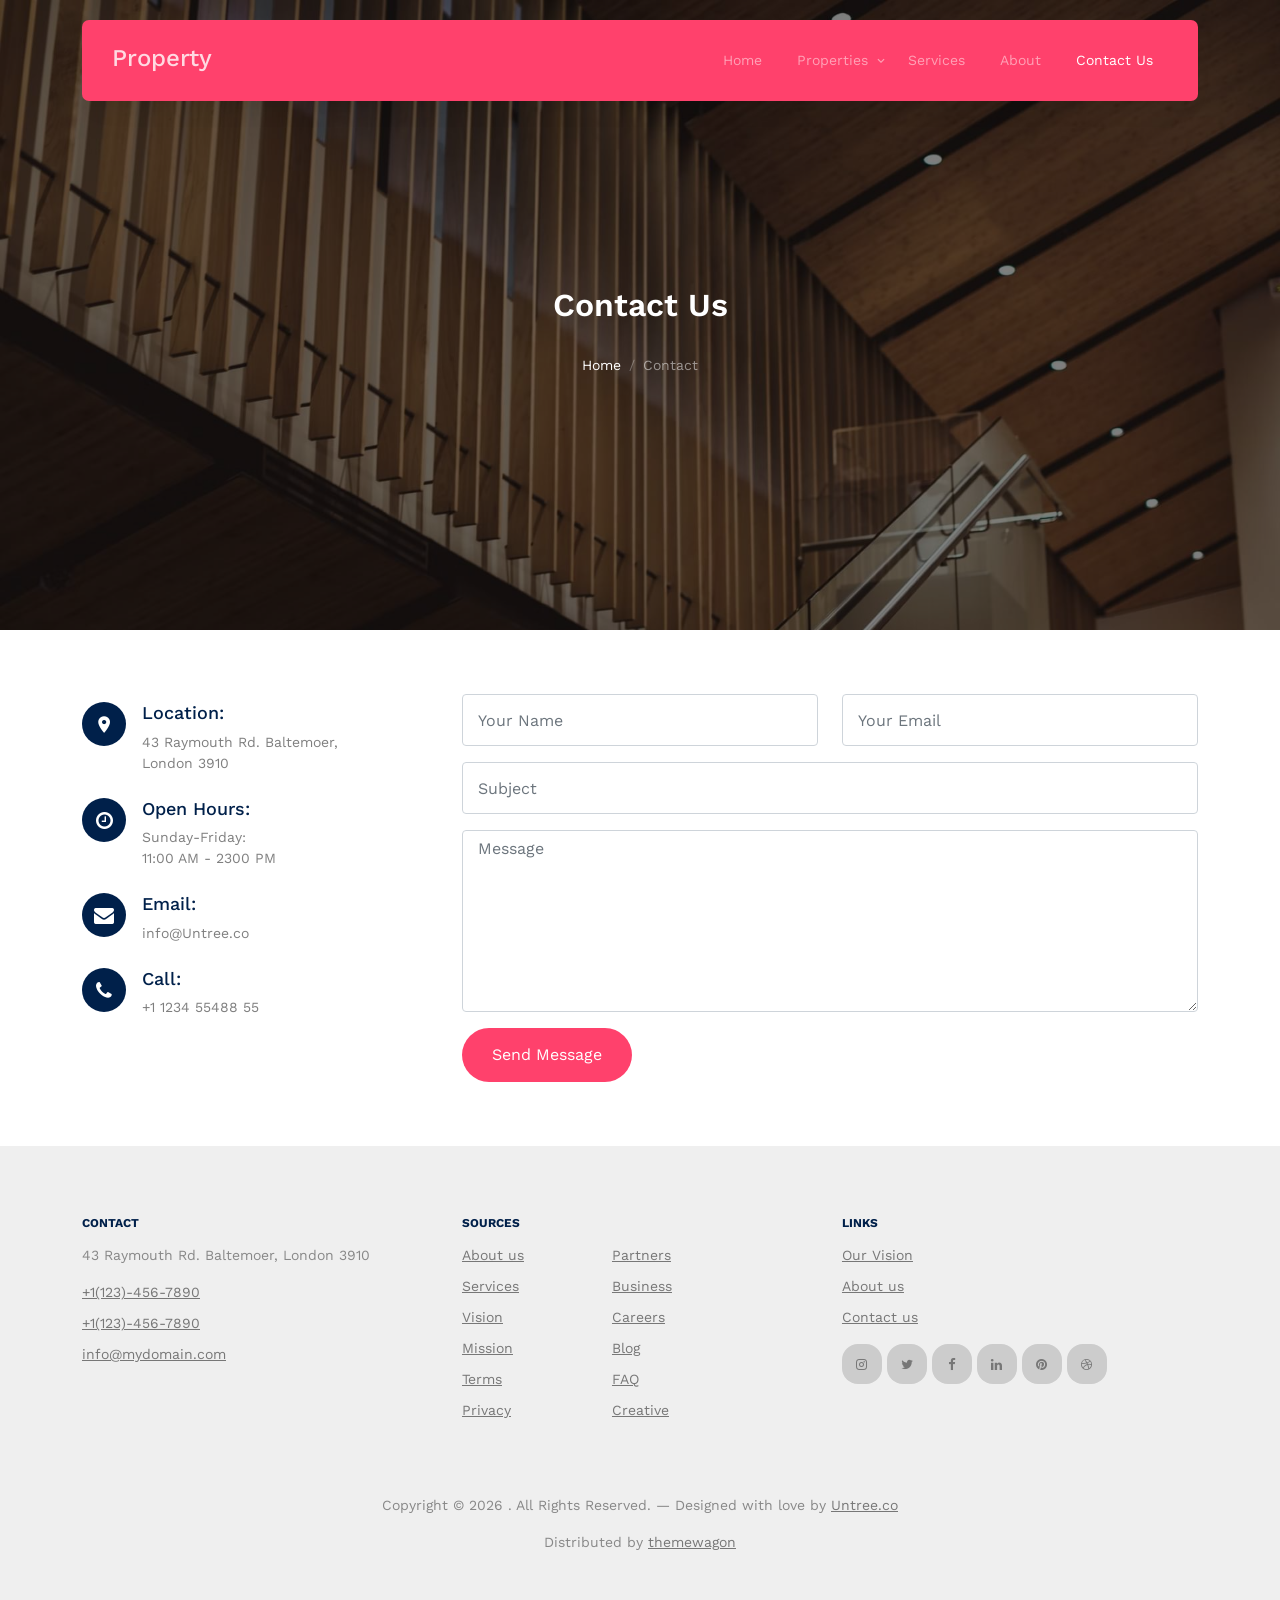
<file: party/src/main/resources/static/contact.html>
<!-- /*
* Template Name: Property
* Template Author: Untree.co
* Template URI: https://untree.co/
* License: https://creativecommons.org/licenses/by/3.0/
*/ -->
<!DOCTYPE html>
<html lang="en">
  <head>
    <meta charset="utf-8" />
    <meta name="viewport" content="width=device-width, initial-scale=1" />
    <meta name="author" content="Untree.co" />
    <link rel="shortcut icon" href="favicon.png" />

    <meta name="description" content="" />
    <meta name="keywords" content="bootstrap, bootstrap5" />

    <link rel="preconnect" href="https://fonts.googleapis.com" />
    <link rel="preconnect" href="https://fonts.gstatic.com" crossorigin />
    <link
      href="https://fonts.googleapis.com/css2?family=Work+Sans:wght@400;500;600;700&display=swap"
      rel="stylesheet"
    />

    <link rel="stylesheet" href="fonts/icomoon/style.css" />
    <link rel="stylesheet" href="fonts/flaticon/font/flaticon.css" />

    <link rel="stylesheet" href="css/tiny-slider.css" />
    <link rel="stylesheet" href="css/aos.css" />
    <link rel="stylesheet" href="css/style.css" />

    <title>
      Property &mdash; Free Bootstrap 5 Website Template by Untree.co
    </title>
  </head>
  <body>
    <div class="site-mobile-menu site-navbar-target">
      <div class="site-mobile-menu-header">
        <div class="site-mobile-menu-close">
          <span class="icofont-close js-menu-toggle"></span>
        </div>
      </div>
      <div class="site-mobile-menu-body"></div>
    </div>

    <nav class="site-nav">
      <div class="container">
        <div class="menu-bg-wrap">
          <div class="site-navigation">
            <a href="index.html" class="logo m-0 float-start">Property</a>

            <ul
              class="js-clone-nav d-none d-lg-inline-block text-start site-menu float-end"
            >
              <li><a href="index.html">Home</a></li>
              <li class="has-children">
                <a href="properties.html">Properties</a>
                <ul class="dropdown">
                  <li><a href="#">Buy Property</a></li>
                  <li><a href="#">Sell Property</a></li>
                  <li class="has-children">
                    <a href="#">Dropdown</a>
                    <ul class="dropdown">
                      <li><a href="#">Sub Menu One</a></li>
                      <li><a href="#">Sub Menu Two</a></li>
                      <li><a href="#">Sub Menu Three</a></li>
                    </ul>
                  </li>
                </ul>
              </li>
              <li><a href="services.html">Services</a></li>
              <li><a href="about.html">About</a></li>
              <li class="active"><a href="contact.html">Contact Us</a></li>
            </ul>

            <a
              href="#"
              class="burger light me-auto float-end mt-1 site-menu-toggle js-menu-toggle d-inline-block d-lg-none"
              data-toggle="collapse"
              data-target="#main-navbar"
            >
              <span></span>
            </a>
          </div>
        </div>
      </div>
    </nav>

    <div
      class="hero page-inner overlay"
      style="background-image: url('images/hero_bg_1.jpg')"
    >
      <div class="container">
        <div class="row justify-content-center align-items-center">
          <div class="col-lg-9 text-center mt-5">
            <h1 class="heading" data-aos="fade-up">Contact Us</h1>

            <nav
              aria-label="breadcrumb"
              data-aos="fade-up"
              data-aos-delay="200"
            >
              <ol class="breadcrumb text-center justify-content-center">
                <li class="breadcrumb-item"><a href="index.html">Home</a></li>
                <li
                  class="breadcrumb-item active text-white-50"
                  aria-current="page"
                >
                  Contact
                </li>
              </ol>
            </nav>
          </div>
        </div>
      </div>
    </div>

    <div class="section">
      <div class="container">
        <div class="row">
          <div
            class="col-lg-4 mb-5 mb-lg-0"
            data-aos="fade-up"
            data-aos-delay="100"
          >
            <div class="contact-info">
              <div class="address mt-2">
                <i class="icon-room"></i>
                <h4 class="mb-2">Location:</h4>
                <p>
                  43 Raymouth Rd. Baltemoer,<br />
                  London 3910
                </p>
              </div>

              <div class="open-hours mt-4">
                <i class="icon-clock-o"></i>
                <h4 class="mb-2">Open Hours:</h4>
                <p>
                  Sunday-Friday:<br />
                  11:00 AM - 2300 PM
                </p>
              </div>

              <div class="email mt-4">
                <i class="icon-envelope"></i>
                <h4 class="mb-2">Email:</h4>
                <p>info@Untree.co</p>
              </div>

              <div class="phone mt-4">
                <i class="icon-phone"></i>
                <h4 class="mb-2">Call:</h4>
                <p>+1 1234 55488 55</p>
              </div>
            </div>
          </div>
          <div class="col-lg-8" data-aos="fade-up" data-aos-delay="200">
            <form action="#">
              <div class="row">
                <div class="col-6 mb-3">
                  <input
                    type="text"
                    class="form-control"
                    placeholder="Your Name"
                  />
                </div>
                <div class="col-6 mb-3">
                  <input
                    type="email"
                    class="form-control"
                    placeholder="Your Email"
                  />
                </div>
                <div class="col-12 mb-3">
                  <input
                    type="text"
                    class="form-control"
                    placeholder="Subject"
                  />
                </div>
                <div class="col-12 mb-3">
                  <textarea
                    name=""
                    id=""
                    cols="30"
                    rows="7"
                    class="form-control"
                    placeholder="Message"
                  ></textarea>
                </div>

                <div class="col-12">
                  <input
                    type="submit"
                    value="Send Message"
                    class="btn btn-primary"
                  />
                </div>
              </div>
            </form>
          </div>
        </div>
      </div>
    </div>
    <!-- /.untree_co-section -->

    <div class="site-footer">
      <div class="container">
        <div class="row">
          <div class="col-lg-4">
            <div class="widget">
              <h3>Contact</h3>
              <address>43 Raymouth Rd. Baltemoer, London 3910</address>
              <ul class="list-unstyled links">
                <li><a href="tel://11234567890">+1(123)-456-7890</a></li>
                <li><a href="tel://11234567890">+1(123)-456-7890</a></li>
                <li>
                  <a href="mailto:info@mydomain.com">info@mydomain.com</a>
                </li>
              </ul>
            </div>
            <!-- /.widget -->
          </div>
          <!-- /.col-lg-4 -->
          <div class="col-lg-4">
            <div class="widget">
              <h3>Sources</h3>
              <ul class="list-unstyled float-start links">
                <li><a href="#">About us</a></li>
                <li><a href="#">Services</a></li>
                <li><a href="#">Vision</a></li>
                <li><a href="#">Mission</a></li>
                <li><a href="#">Terms</a></li>
                <li><a href="#">Privacy</a></li>
              </ul>
              <ul class="list-unstyled float-start links">
                <li><a href="#">Partners</a></li>
                <li><a href="#">Business</a></li>
                <li><a href="#">Careers</a></li>
                <li><a href="#">Blog</a></li>
                <li><a href="#">FAQ</a></li>
                <li><a href="#">Creative</a></li>
              </ul>
            </div>
            <!-- /.widget -->
          </div>
          <!-- /.col-lg-4 -->
          <div class="col-lg-4">
            <div class="widget">
              <h3>Links</h3>
              <ul class="list-unstyled links">
                <li><a href="#">Our Vision</a></li>
                <li><a href="#">About us</a></li>
                <li><a href="#">Contact us</a></li>
              </ul>

              <ul class="list-unstyled social">
                <li>
                  <a href="#"><span class="icon-instagram"></span></a>
                </li>
                <li>
                  <a href="#"><span class="icon-twitter"></span></a>
                </li>
                <li>
                  <a href="#"><span class="icon-facebook"></span></a>
                </li>
                <li>
                  <a href="#"><span class="icon-linkedin"></span></a>
                </li>
                <li>
                  <a href="#"><span class="icon-pinterest"></span></a>
                </li>
                <li>
                  <a href="#"><span class="icon-dribbble"></span></a>
                </li>
              </ul>
            </div>
            <!-- /.widget -->
          </div>
          <!-- /.col-lg-4 -->
        </div>
        <!-- /.row -->

        <div class="row mt-5">
          <div class="col-12 text-center">
            <!-- 
              **==========
              NOTE: 
              Please don't remove this copyright link unless you buy the license here https://untree.co/license/  
              **==========
            -->

            <p>
              Copyright &copy;
              <script>
                document.write(new Date().getFullYear());
              </script>
              . All Rights Reserved. &mdash; Designed with love by
              <a href="https://untree.co">Untree.co</a>
              <!-- License information: https://untree.co/license/ -->
            </p>
            <div>
              Distributed by
              <a href="https://themewagon.com/" target="_blank">themewagon</a>
            </div>
          </div>
        </div>
      </div>
      <!-- /.container -->
    </div>
    <!-- /.site-footer -->

    <!-- Preloader -->
    <div id="overlayer"></div>
    <div class="loader">
      <div class="spinner-border" role="status">
        <span class="visually-hidden">Loading...</span>
      </div>
    </div>

    <script src="js/bootstrap.bundle.min.js"></script>
    <script src="js/tiny-slider.js"></script>
    <script src="js/aos.js"></script>
    <script src="js/navbar.js"></script>
    <script src="js/counter.js"></script>
    <script src="js/custom.js"></script>
  </body>
</html>
</file>
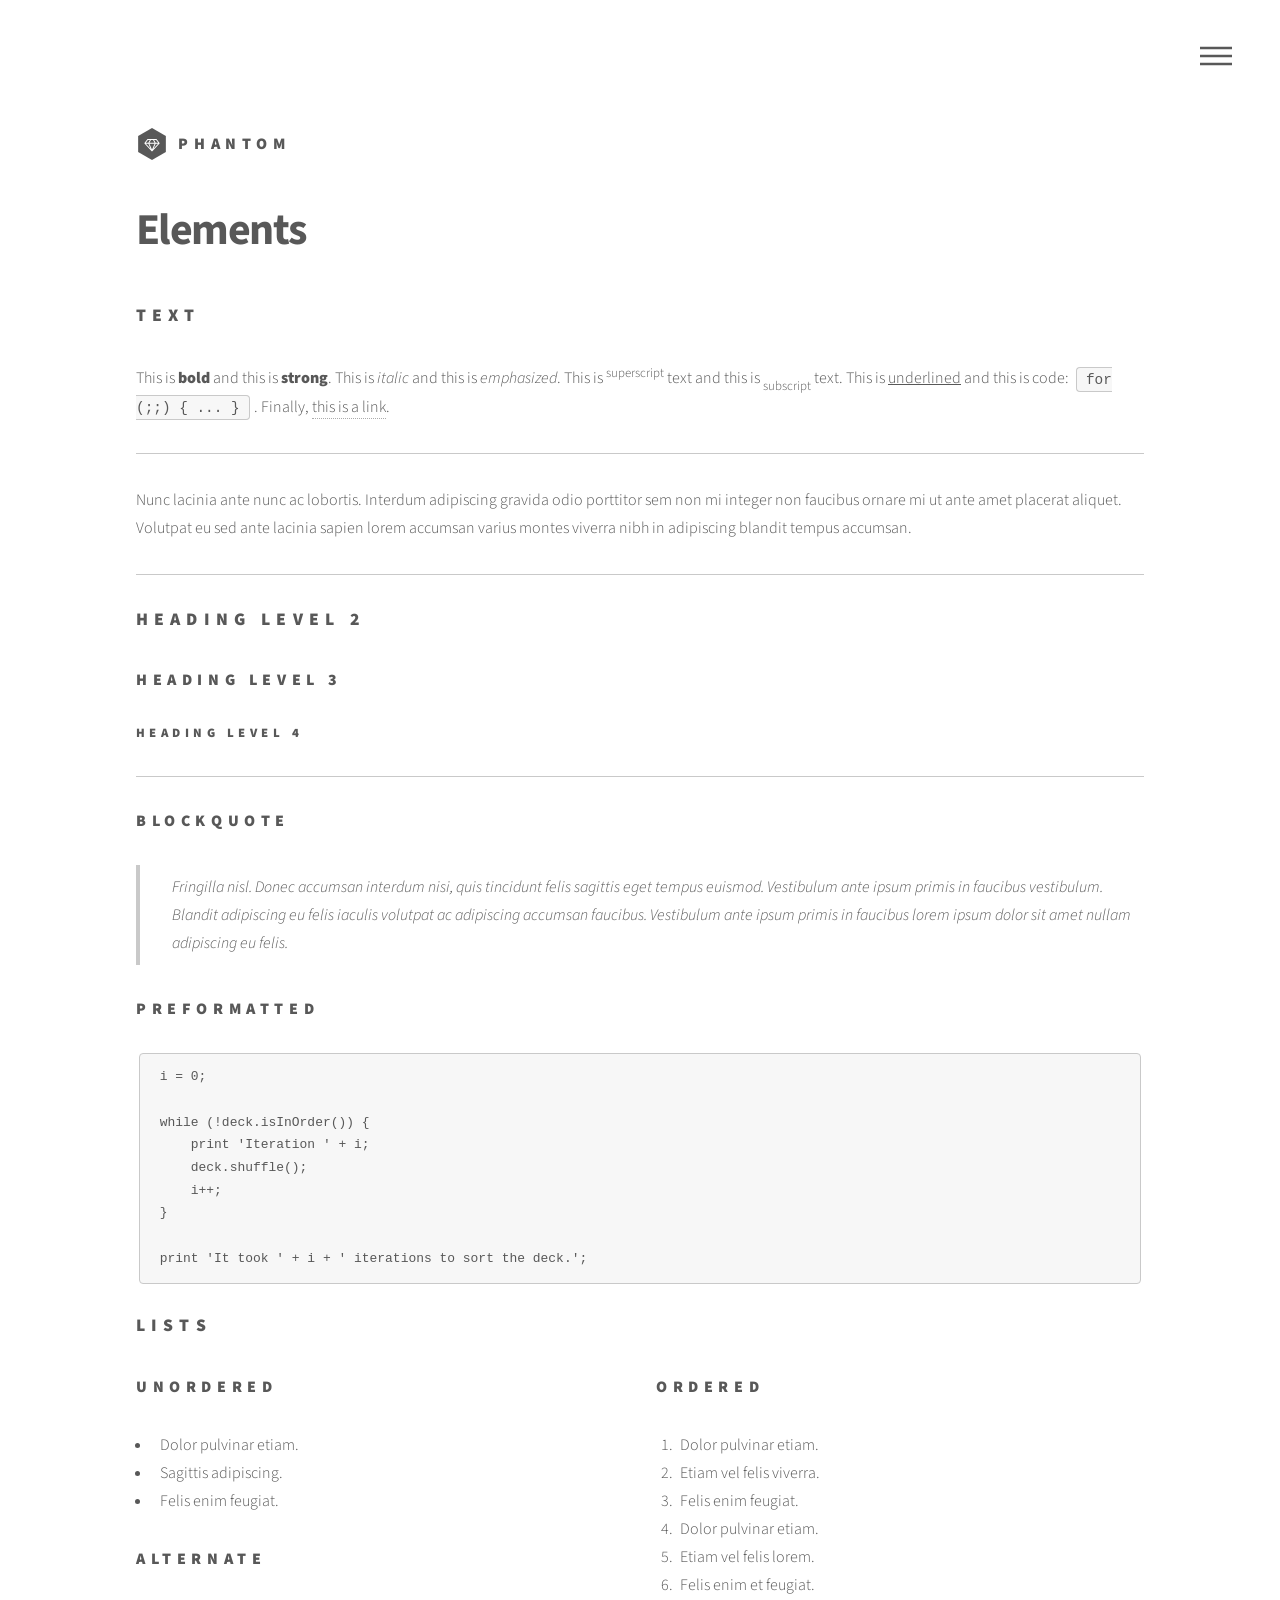
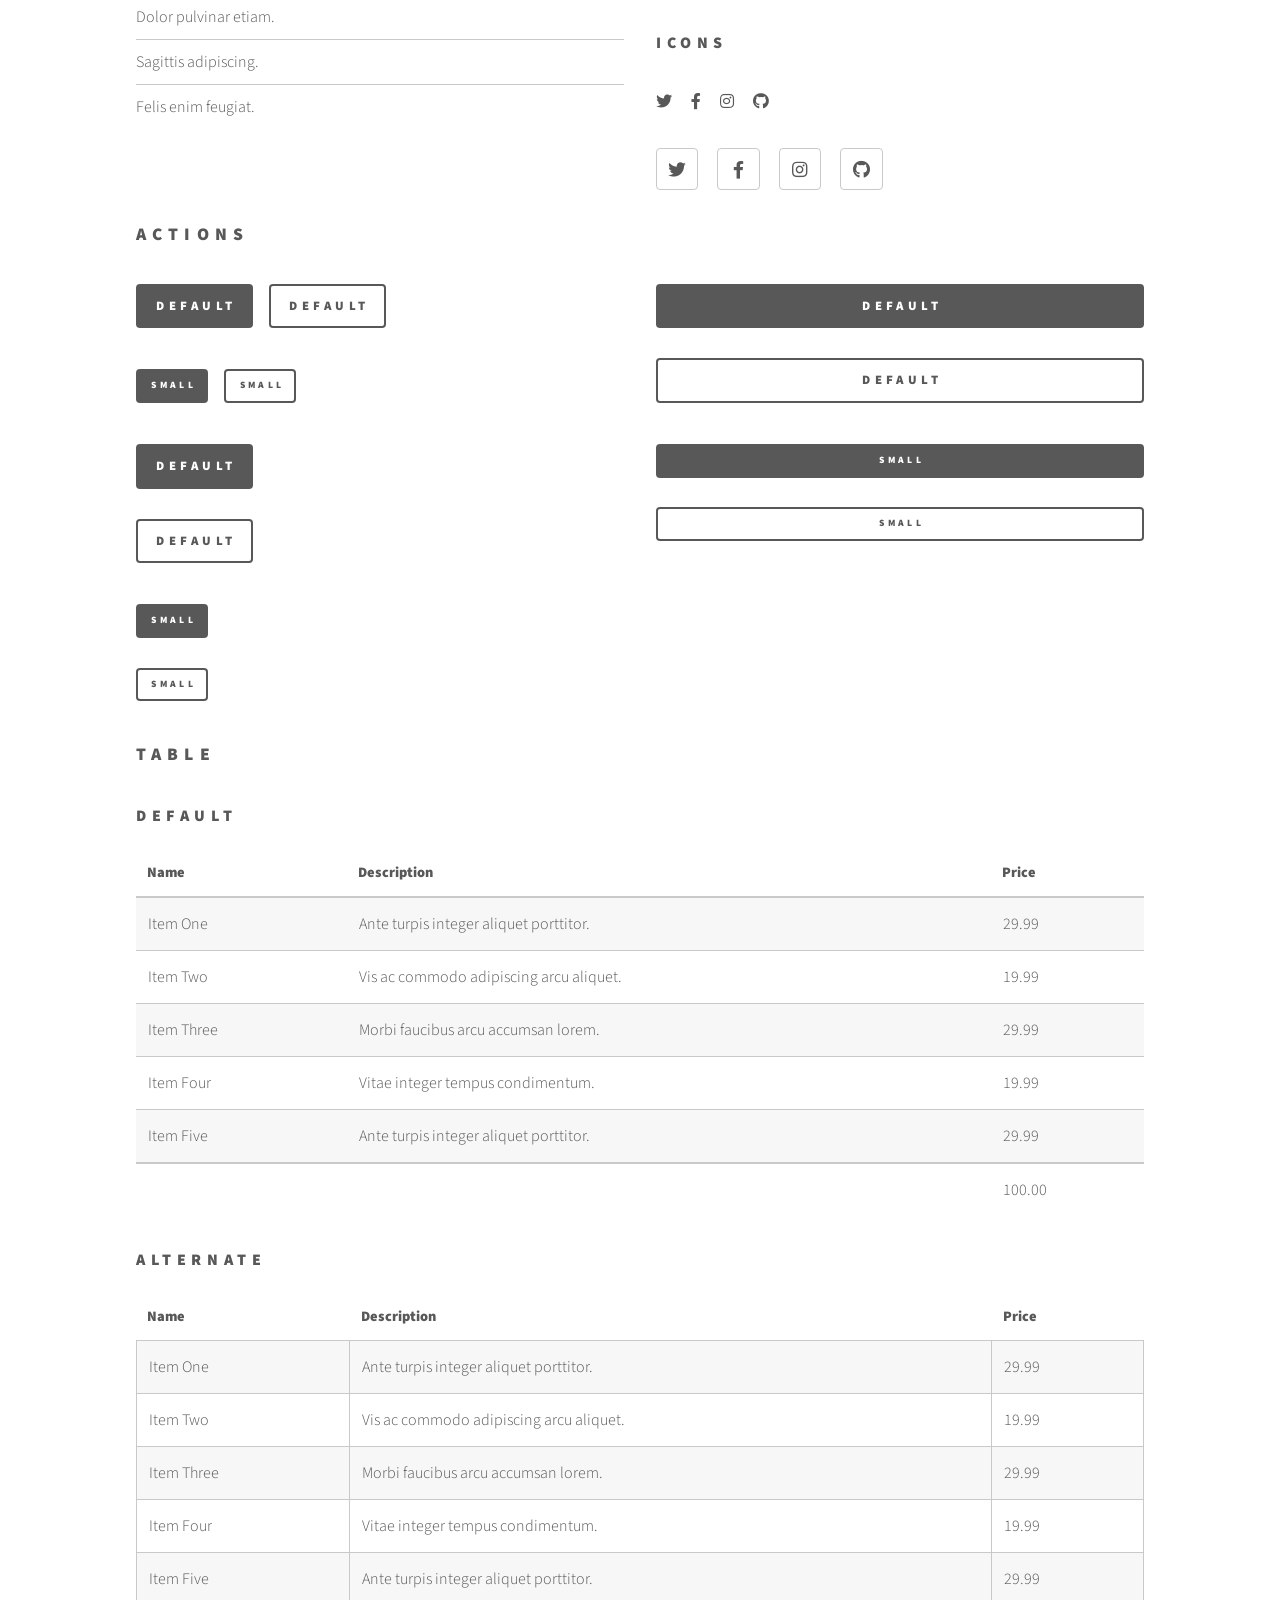
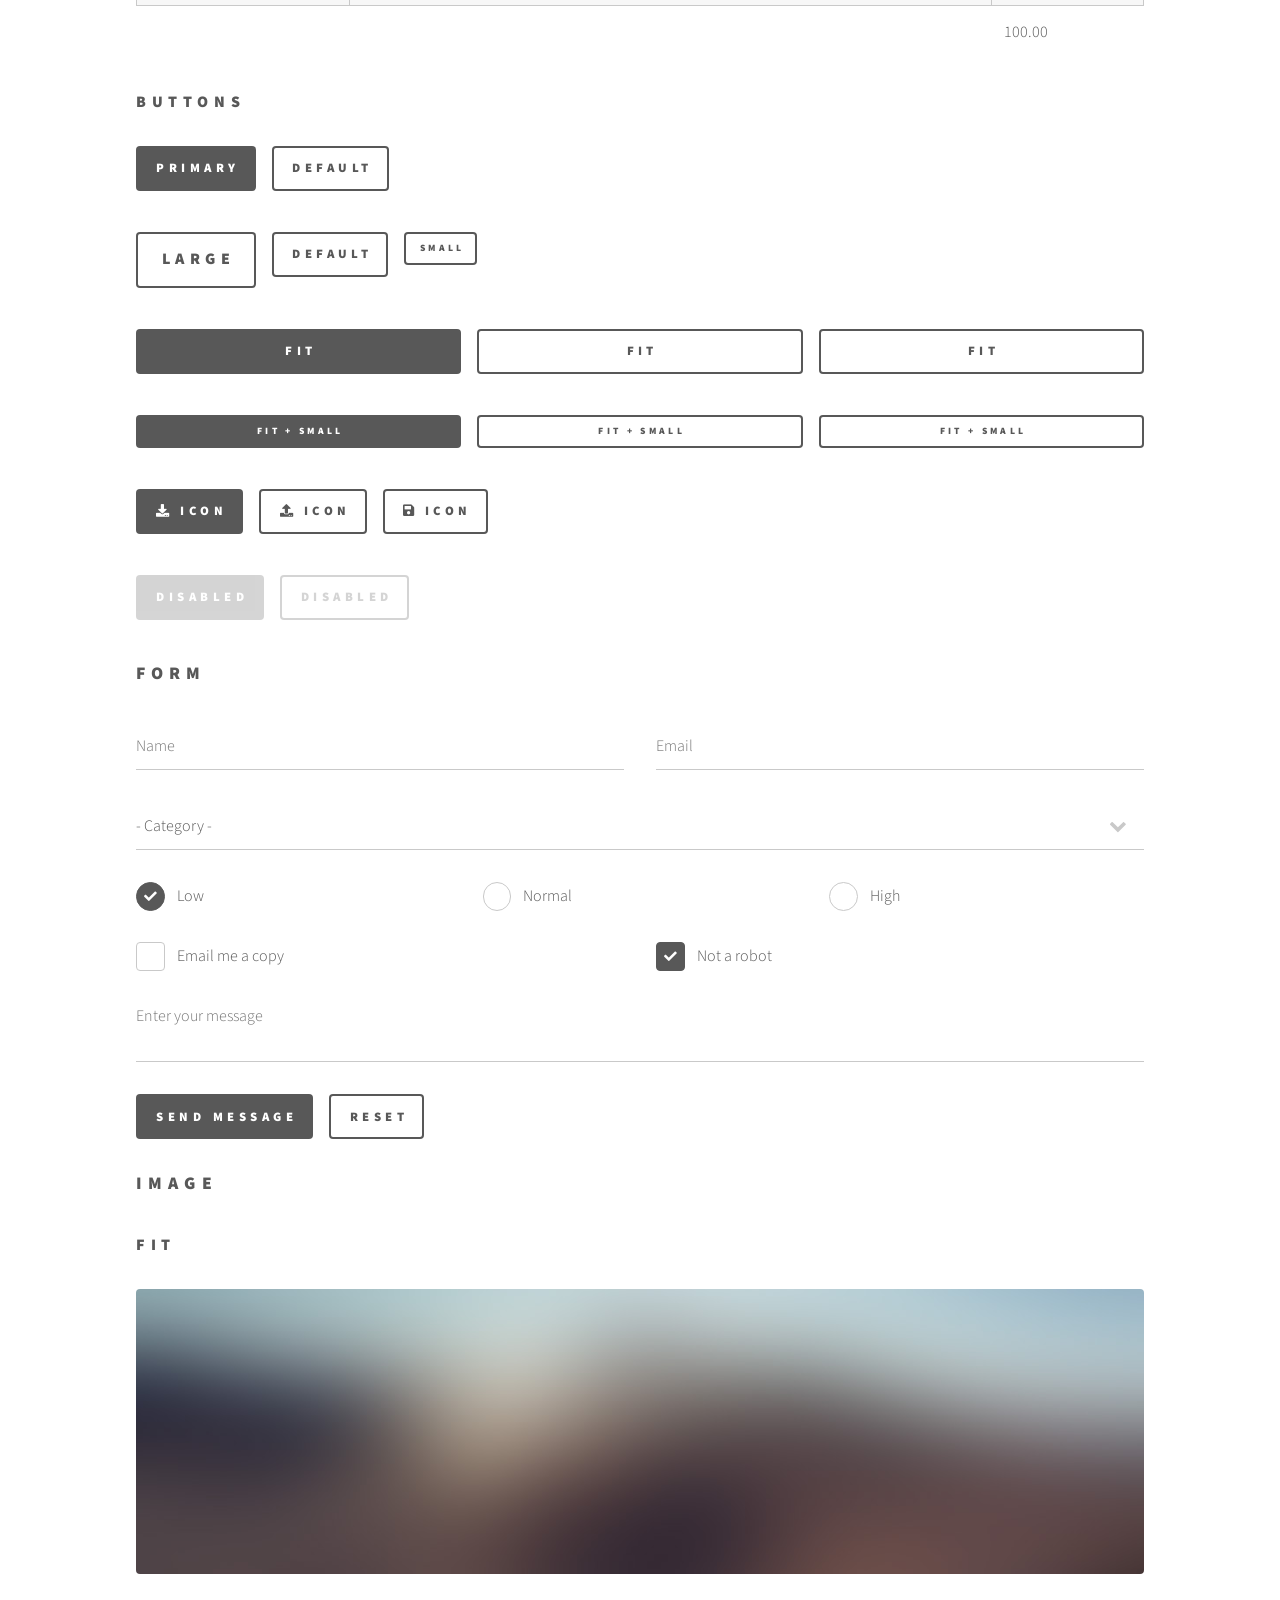
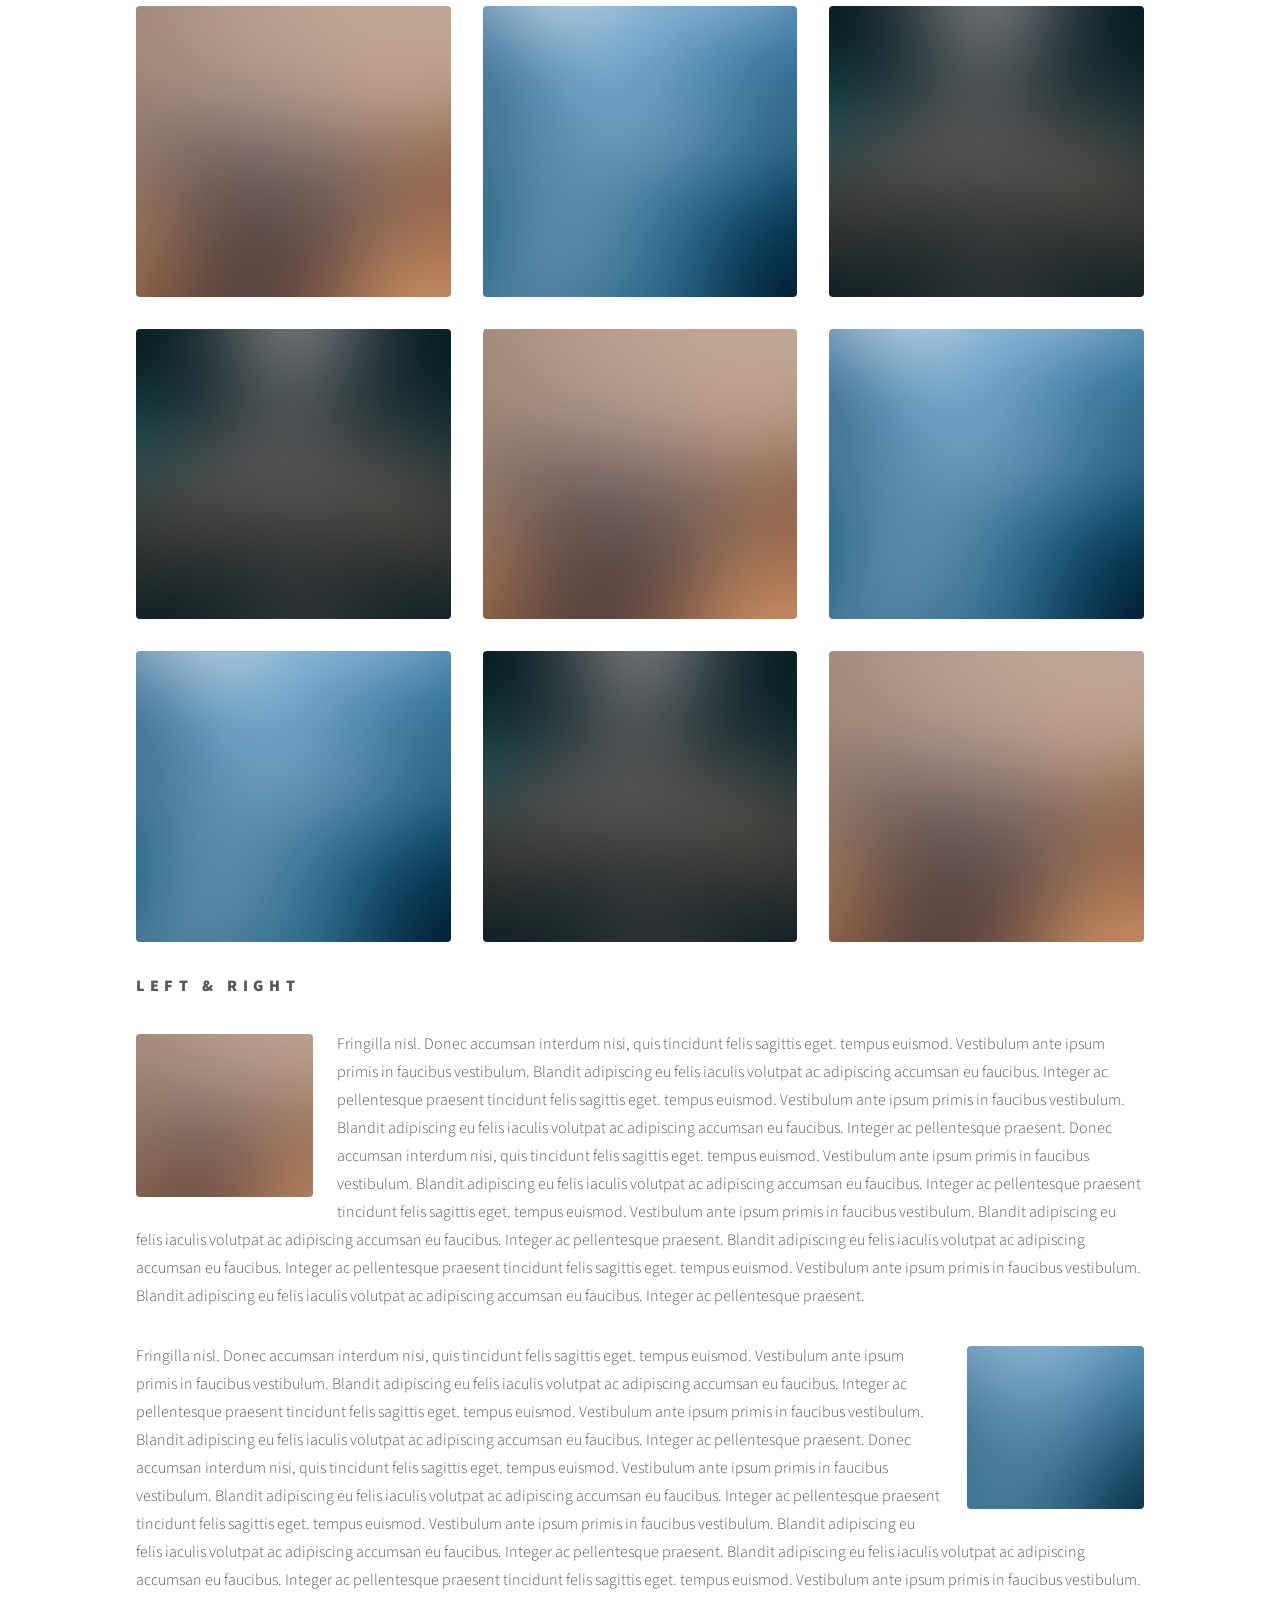
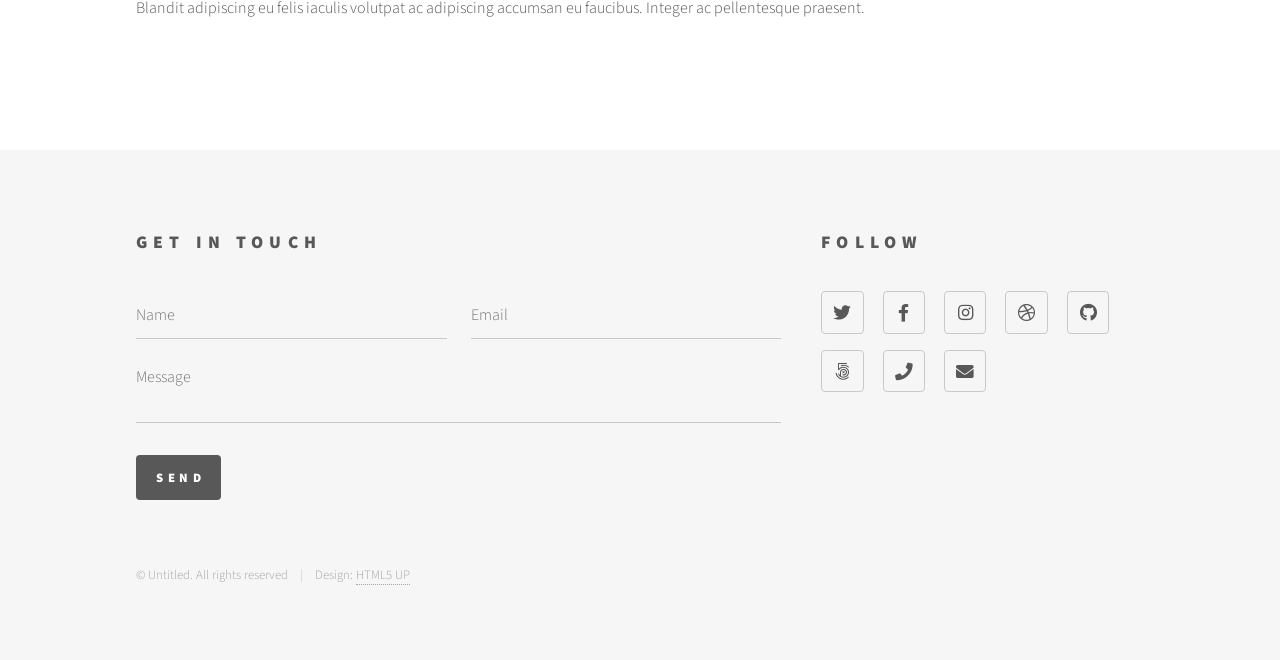
<file: party/src/main/resources/static/elements.html>
<!DOCTYPE HTML>

<html>
	<head>
		<title>Elements - Phantom by HTML5 UP</title>
		<meta charset="utf-8" />
		<meta name="viewport" content="width=device-width, initial-scale=1, user-scalable=no" />
		<link rel="stylesheet" href="assets/css/main.css" />
		<noscript><link rel="stylesheet" href="assets/css/noscript.css" /></noscript>
	</head>
	<body class="is-preload">
		<!-- Wrapper -->
			<div id="wrapper">

				<!-- Header -->
					<header id="header">
						<div class="inner">

							<!-- Logo -->
								<a href="index.html" class="logo">
									<span class="symbol"><img src="images/logo.svg" alt="" /></span><span class="title">Phantom</span>
								</a>

							<!-- Nav -->
								<nav>
									<ul>
										<li><a href="#menu">Menu</a></li>
									</ul>
								</nav>

						</div>
					</header>

				<!-- Menu -->
					<nav id="menu">
						<h2>Menu</h2>
						<ul>
							<li><a href="index.html">Home</a></li>
							<li><a href="generic.html">Ipsum veroeros</a></li>
							<li><a href="generic.html">Tempus etiam</a></li>
							<li><a href="generic.html">Consequat dolor</a></li>
							<li><a href="elements.html">Elements</a></li>
						</ul>
					</nav>

				<!-- Main -->
					<div id="main">
						<div class="inner">
							<h1>Elements</h1>

							<!-- Text -->
								<section>
									<h2>Text</h2>
									<p>This is <b>bold</b> and this is <strong>strong</strong>. This is <i>italic</i> and this is <em>emphasized</em>.
									This is <sup>superscript</sup> text and this is <sub>subscript</sub> text.
									This is <u>underlined</u> and this is code: <code>for (;;) { ... }</code>. Finally, <a href="#">this is a link</a>.</p>
									<hr />
									<p>Nunc lacinia ante nunc ac lobortis. Interdum adipiscing gravida odio porttitor sem non mi integer non faucibus ornare mi ut ante amet placerat aliquet. Volutpat eu sed ante lacinia sapien lorem accumsan varius montes viverra nibh in adipiscing blandit tempus accumsan.</p>
									<hr />
									<h2>Heading Level 2</h2>
									<h3>Heading Level 3</h3>
									<h4>Heading Level 4</h4>
									<hr />
									<h3>Blockquote</h3>
									<blockquote>Fringilla nisl. Donec accumsan interdum nisi, quis tincidunt felis sagittis eget tempus euismod. Vestibulum ante ipsum primis in faucibus vestibulum. Blandit adipiscing eu felis iaculis volutpat ac adipiscing accumsan faucibus. Vestibulum ante ipsum primis in faucibus lorem ipsum dolor sit amet nullam adipiscing eu felis.</blockquote>
									<h3>Preformatted</h3>
									<pre><code>i = 0;

while (!deck.isInOrder()) {
    print 'Iteration ' + i;
    deck.shuffle();
    i++;
}

print 'It took ' + i + ' iterations to sort the deck.';</code></pre>
								</section>

							<!-- Lists -->
								<section>
									<h2>Lists</h2>
									<div class="row">
										<div class="col-6 col-12-medium">
											<h3>Unordered</h3>
											<ul>
												<li>Dolor pulvinar etiam.</li>
												<li>Sagittis adipiscing.</li>
												<li>Felis enim feugiat.</li>
											</ul>
											<h3>Alternate</h3>
											<ul class="alt">
												<li>Dolor pulvinar etiam.</li>
												<li>Sagittis adipiscing.</li>
												<li>Felis enim feugiat.</li>
											</ul>
										</div>
										<div class="col-6 col-12-medium">
											<h3>Ordered</h3>
											<ol>
												<li>Dolor pulvinar etiam.</li>
												<li>Etiam vel felis viverra.</li>
												<li>Felis enim feugiat.</li>
												<li>Dolor pulvinar etiam.</li>
												<li>Etiam vel felis lorem.</li>
												<li>Felis enim et feugiat.</li>
											</ol>
											<h3>Icons</h3>
											<ul class="icons">
												<li><a href="#" class="icon brands style1 fa-twitter"><span class="label">Twitter</span></a></li>
												<li><a href="#" class="icon brands style1 fa-facebook-f"><span class="label">Facebook</span></a></li>
												<li><a href="#" class="icon brands style1 fa-instagram"><span class="label">Instagram</span></a></li>
												<li><a href="#" class="icon brands style1 fa-github"><span class="label">Github</span></a></li>
											</ul>
											<ul class="icons">
												<li><a href="#" class="icon brands style2 fa-twitter"><span class="label">Twitter</span></a></li>
												<li><a href="#" class="icon brands style2 fa-facebook-f"><span class="label">Facebook</span></a></li>
												<li><a href="#" class="icon brands style2 fa-instagram"><span class="label">Instagram</span></a></li>
												<li><a href="#" class="icon brands style2 fa-github"><span class="label">Github</span></a></li>
											</ul>
										</div>
									</div>
									<h2>Actions</h2>
									<div class="row">
										<div class="col-6 col-12-medium">
											<ul class="actions">
												<li><a href="#" class="button primary">Default</a></li>
												<li><a href="#" class="button">Default</a></li>
											</ul>
											<ul class="actions small">
												<li><a href="#" class="button primary small">Small</a></li>
												<li><a href="#" class="button small">Small</a></li>
											</ul>
											<ul class="actions stacked">
												<li><a href="#" class="button primary">Default</a></li>
												<li><a href="#" class="button">Default</a></li>
											</ul>
											<ul class="actions stacked">
												<li><a href="#" class="button primary small">Small</a></li>
												<li><a href="#" class="button small">Small</a></li>
											</ul>
										</div>
										<div class="col-6 col-12-medium">
											<ul class="actions stacked">
												<li><a href="#" class="button primary fit">Default</a></li>
												<li><a href="#" class="button fit">Default</a></li>
											</ul>
											<ul class="actions stacked">
												<li><a href="#" class="button primary small fit">Small</a></li>
												<li><a href="#" class="button small fit">Small</a></li>
											</ul>
										</div>
									</div>
								</section>

							<!-- Table -->
								<section>
									<h2>Table</h2>
									<h3>Default</h3>
									<div class="table-wrapper">
										<table>
											<thead>
												<tr>
													<th>Name</th>
													<th>Description</th>
													<th>Price</th>
												</tr>
											</thead>
											<tbody>
												<tr>
													<td>Item One</td>
													<td>Ante turpis integer aliquet porttitor.</td>
													<td>29.99</td>
												</tr>
												<tr>
													<td>Item Two</td>
													<td>Vis ac commodo adipiscing arcu aliquet.</td>
													<td>19.99</td>
												</tr>
												<tr>
													<td>Item Three</td>
													<td> Morbi faucibus arcu accumsan lorem.</td>
													<td>29.99</td>
												</tr>
												<tr>
													<td>Item Four</td>
													<td>Vitae integer tempus condimentum.</td>
													<td>19.99</td>
												</tr>
												<tr>
													<td>Item Five</td>
													<td>Ante turpis integer aliquet porttitor.</td>
													<td>29.99</td>
												</tr>
											</tbody>
											<tfoot>
												<tr>
													<td colspan="2"></td>
													<td>100.00</td>
												</tr>
											</tfoot>
										</table>
									</div>

									<h3>Alternate</h3>
									<div class="table-wrapper">
										<table class="alt">
											<thead>
												<tr>
													<th>Name</th>
													<th>Description</th>
													<th>Price</th>
												</tr>
											</thead>
											<tbody>
												<tr>
													<td>Item One</td>
													<td>Ante turpis integer aliquet porttitor.</td>
													<td>29.99</td>
												</tr>
												<tr>
													<td>Item Two</td>
													<td>Vis ac commodo adipiscing arcu aliquet.</td>
													<td>19.99</td>
												</tr>
												<tr>
													<td>Item Three</td>
													<td> Morbi faucibus arcu accumsan lorem.</td>
													<td>29.99</td>
												</tr>
												<tr>
													<td>Item Four</td>
													<td>Vitae integer tempus condimentum.</td>
													<td>19.99</td>
												</tr>
												<tr>
													<td>Item Five</td>
													<td>Ante turpis integer aliquet porttitor.</td>
													<td>29.99</td>
												</tr>
											</tbody>
											<tfoot>
												<tr>
													<td colspan="2"></td>
													<td>100.00</td>
												</tr>
											</tfoot>
										</table>
									</div>
								</section>

							<!-- Buttons -->
								<section>
									<h3>Buttons</h3>
									<ul class="actions">
										<li><a href="#" class="button primary">Primary</a></li>
										<li><a href="#" class="button">Default</a></li>
									</ul>
									<ul class="actions">
										<li><a href="#" class="button large">Large</a></li>
										<li><a href="#" class="button">Default</a></li>
										<li><a href="#" class="button small">Small</a></li>
									</ul>
									<ul class="actions fit">
										<li><a href="#" class="button primary fit">Fit</a></li>
										<li><a href="#" class="button fit">Fit</a></li>
										<li><a href="#" class="button fit">Fit</a></li>
									</ul>
									<ul class="actions fit small">
										<li><a href="#" class="button primary fit small">Fit + Small</a></li>
										<li><a href="#" class="button fit small">Fit + Small</a></li>
										<li><a href="#" class="button fit small">Fit + Small</a></li>
									</ul>
									<ul class="actions">
										<li><a href="#" class="button primary icon solid fa-download">Icon</a></li>
										<li><a href="#" class="button icon solid fa-upload">Icon</a></li>
										<li><a href="#" class="button icon solid fa-save">Icon</a></li>
									</ul>
									<ul class="actions">
										<li><span class="button primary disabled">Disabled</span></li>
										<li><span class="button disabled">Disabled</span></li>
									</ul>
								</section>

							<!-- Form -->
								<section>
									<h2>Form</h2>
									<form method="post" action="#">
										<div class="row gtr-uniform">
											<div class="col-6 col-12-xsmall">
												<input type="text" name="demo-name" id="demo-name" value="" placeholder="Name" />
											</div>
											<div class="col-6 col-12-xsmall">
												<input type="email" name="demo-email" id="demo-email" value="" placeholder="Email" />
											</div>
											<div class="col-12">
												<select name="demo-category" id="demo-category">
													<option value="">- Category -</option>
													<option value="1">Manufacturing</option>
													<option value="1">Shipping</option>
													<option value="1">Administration</option>
													<option value="1">Human Resources</option>
												</select>
											</div>
											<div class="col-4 col-12-small">
												<input type="radio" id="demo-priority-low" name="demo-priority" checked>
												<label for="demo-priority-low">Low</label>
											</div>
											<div class="col-4 col-12-small">
												<input type="radio" id="demo-priority-normal" name="demo-priority">
												<label for="demo-priority-normal">Normal</label>
											</div>
											<div class="col-4 col-12-small">
												<input type="radio" id="demo-priority-high" name="demo-priority">
												<label for="demo-priority-high">High</label>
											</div>
											<div class="col-6 col-12-small">
												<input type="checkbox" id="demo-copy" name="demo-copy">
												<label for="demo-copy">Email me a copy</label>
											</div>
											<div class="col-6 col-12-small">
												<input type="checkbox" id="demo-human" name="demo-human" checked>
												<label for="demo-human">Not a robot</label>
											</div>
											<div class="col-12">
												<textarea name="demo-message" id="demo-message" placeholder="Enter your message" rows="6"></textarea>
											</div>
											<div class="col-12">
												<ul class="actions">
													<li><input type="submit" value="Send Message" class="primary" /></li>
													<li><input type="reset" value="Reset" /></li>
												</ul>
											</div>
										</div>
									</form>
								</section>

							<!-- Image -->
								<section>
									<h2>Image</h2>
									<h3>Fit</h3>
									<div class="box alt">
										<div class="row gtr-uniform">
											<div class="col-12"><span class="image fit"><img src="images/pic13.jpg" alt="" /></span></div>
											<div class="col-4"><span class="image fit"><img src="images/pic01.jpg" alt="" /></span></div>
											<div class="col-4"><span class="image fit"><img src="images/pic02.jpg" alt="" /></span></div>
											<div class="col-4"><span class="image fit"><img src="images/pic03.jpg" alt="" /></span></div>
											<div class="col-4"><span class="image fit"><img src="images/pic03.jpg" alt="" /></span></div>
											<div class="col-4"><span class="image fit"><img src="images/pic01.jpg" alt="" /></span></div>
											<div class="col-4"><span class="image fit"><img src="images/pic02.jpg" alt="" /></span></div>
											<div class="col-4"><span class="image fit"><img src="images/pic02.jpg" alt="" /></span></div>
											<div class="col-4"><span class="image fit"><img src="images/pic03.jpg" alt="" /></span></div>
											<div class="col-4"><span class="image fit"><img src="images/pic01.jpg" alt="" /></span></div>
										</div>
									</div>
									<h3>Left &amp; Right</h3>
									<p><span class="image left"><img src="images/pic14.jpg" alt="" /></span>Fringilla nisl. Donec accumsan interdum nisi, quis tincidunt felis sagittis eget. tempus euismod. Vestibulum ante ipsum primis in faucibus vestibulum. Blandit adipiscing eu felis iaculis volutpat ac adipiscing accumsan eu faucibus. Integer ac pellentesque praesent tincidunt felis sagittis eget. tempus euismod. Vestibulum ante ipsum primis in faucibus vestibulum. Blandit adipiscing eu felis iaculis volutpat ac adipiscing accumsan eu faucibus. Integer ac pellentesque praesent. Donec accumsan interdum nisi, quis tincidunt felis sagittis eget. tempus euismod. Vestibulum ante ipsum primis in faucibus vestibulum. Blandit adipiscing eu felis iaculis volutpat ac adipiscing accumsan eu faucibus. Integer ac pellentesque praesent tincidunt felis sagittis eget. tempus euismod. Vestibulum ante ipsum primis in faucibus vestibulum. Blandit adipiscing eu felis iaculis volutpat ac adipiscing accumsan eu faucibus. Integer ac pellentesque praesent. Blandit adipiscing eu felis iaculis volutpat ac adipiscing accumsan eu faucibus. Integer ac pellentesque praesent tincidunt felis sagittis eget. tempus euismod. Vestibulum ante ipsum primis in faucibus vestibulum. Blandit adipiscing eu felis iaculis volutpat ac adipiscing accumsan eu faucibus. Integer ac pellentesque praesent.</p>
									<p><span class="image right"><img src="images/pic15.jpg" alt="" /></span>Fringilla nisl. Donec accumsan interdum nisi, quis tincidunt felis sagittis eget. tempus euismod. Vestibulum ante ipsum primis in faucibus vestibulum. Blandit adipiscing eu felis iaculis volutpat ac adipiscing accumsan eu faucibus. Integer ac pellentesque praesent tincidunt felis sagittis eget. tempus euismod. Vestibulum ante ipsum primis in faucibus vestibulum. Blandit adipiscing eu felis iaculis volutpat ac adipiscing accumsan eu faucibus. Integer ac pellentesque praesent. Donec accumsan interdum nisi, quis tincidunt felis sagittis eget. tempus euismod. Vestibulum ante ipsum primis in faucibus vestibulum. Blandit adipiscing eu felis iaculis volutpat ac adipiscing accumsan eu faucibus. Integer ac pellentesque praesent tincidunt felis sagittis eget. tempus euismod. Vestibulum ante ipsum primis in faucibus vestibulum. Blandit adipiscing eu felis iaculis volutpat ac adipiscing accumsan eu faucibus. Integer ac pellentesque praesent. Blandit adipiscing eu felis iaculis volutpat ac adipiscing accumsan eu faucibus. Integer ac pellentesque praesent tincidunt felis sagittis eget. tempus euismod. Vestibulum ante ipsum primis in faucibus vestibulum. Blandit adipiscing eu felis iaculis volutpat ac adipiscing accumsan eu faucibus. Integer ac pellentesque praesent.</p>
								</section>

						</div>
					</div>

				<!-- Footer -->
					<footer id="footer">
						<div class="inner">
							<section>
								<h2>Get in touch</h2>
								<form method="post" action="#">
									<div class="fields">
										<div class="field half">
											<input type="text" name="name" id="name" placeholder="Name" />
										</div>
										<div class="field half">
											<input type="email" name="email" id="email" placeholder="Email" />
										</div>
										<div class="field">
											<textarea name="message" id="message" placeholder="Message"></textarea>
										</div>
									</div>
									<ul class="actions">
										<li><input type="submit" value="Send" class="primary" /></li>
									</ul>
								</form>
							</section>
							<section>
								<h2>Follow</h2>
								<ul class="icons">
									<li><a href="#" class="icon brands style2 fa-twitter"><span class="label">Twitter</span></a></li>
									<li><a href="#" class="icon brands style2 fa-facebook-f"><span class="label">Facebook</span></a></li>
									<li><a href="#" class="icon brands style2 fa-instagram"><span class="label">Instagram</span></a></li>
									<li><a href="#" class="icon brands style2 fa-dribbble"><span class="label">Dribbble</span></a></li>
									<li><a href="#" class="icon brands style2 fa-github"><span class="label">GitHub</span></a></li>
									<li><a href="#" class="icon brands style2 fa-500px"><span class="label">500px</span></a></li>
									<li><a href="#" class="icon solid style2 fa-phone"><span class="label">Phone</span></a></li>
									<li><a href="#" class="icon solid style2 fa-envelope"><span class="label">Email</span></a></li>
								</ul>
							</section>
							<ul class="copyright">
								<li>&copy; Untitled. All rights reserved</li><li>Design: <a href="http://html5up.net">HTML5 UP</a></li>
							</ul>
						</div>
					</footer>

			</div>

		<!-- Scripts -->
			<script src="assets/js/jquery.min.js"></script>
			<script src="assets/js/browser.min.js"></script>
			<script src="assets/js/breakpoints.min.js"></script>
			<script src="assets/js/util.js"></script>
			<script src="assets/js/main.js"></script>

	</body>
</html>
</file>
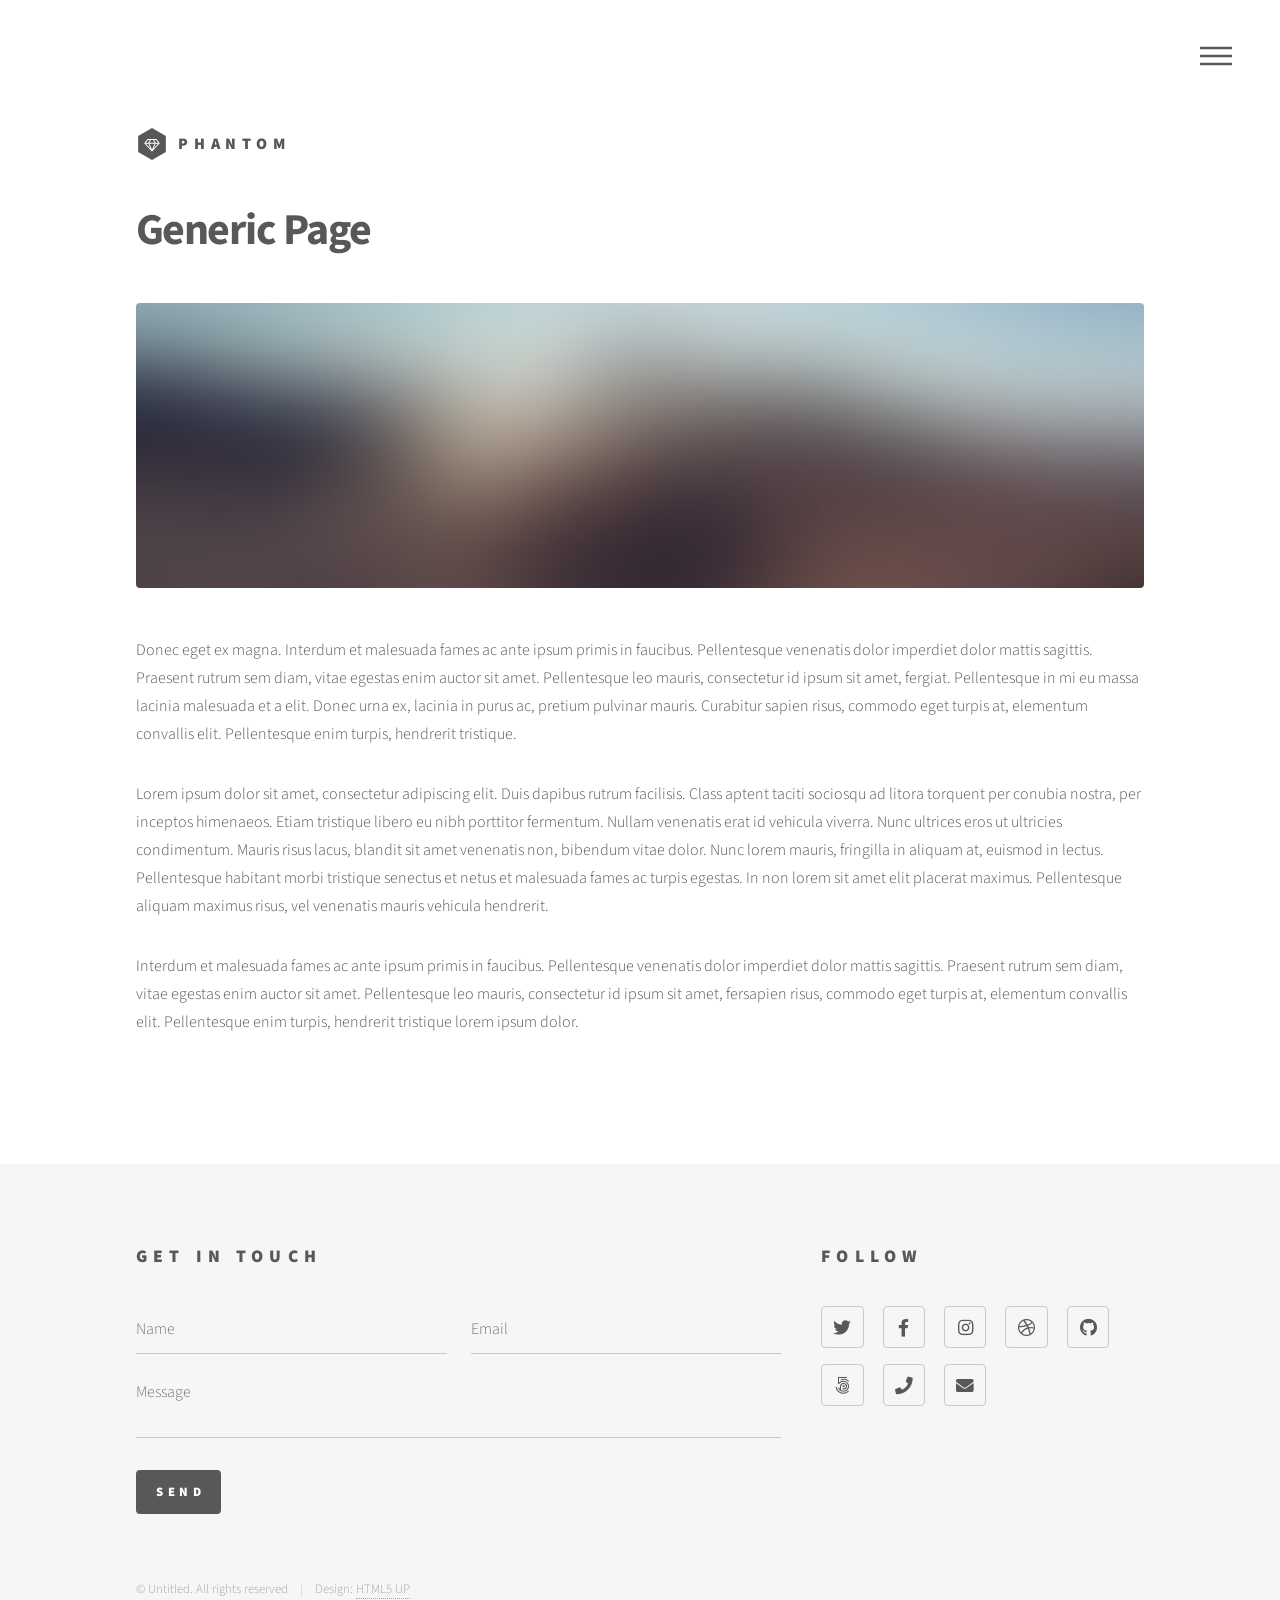
<file: party/src/main/resources/static/generic.html>
<!DOCTYPE HTML>
<!--
	Phantom by HTML5 UP
	html5up.net | @ajlkn
	Free for personal and commercial use under the CCA 3.0 license (html5up.net/license)
-->
<html>
	<head>
		<title>Generic - Phantom by HTML5 UP</title>
		<meta charset="utf-8" />
		<meta name="viewport" content="width=device-width, initial-scale=1, user-scalable=no" />
		<link rel="stylesheet" href="assets/css/main.css" />
		<noscript><link rel="stylesheet" href="assets/css/noscript.css" /></noscript>
	</head>
	<body class="is-preload">
		<!-- Wrapper -->
			<div id="wrapper">

				<!-- Header -->
					<header id="header">
						<div class="inner">

							<!-- Logo -->
								<a href="index.html" class="logo">
									<span class="symbol"><img src="images/logo.svg" alt="" /></span><span class="title">Phantom</span>
								</a>

							<!-- Nav -->
								<nav>
									<ul>
										<li><a href="#menu">Menu</a></li>
									</ul>
								</nav>

						</div>
					</header>

				<!-- Menu -->
					<nav id="menu">
						<h2>Menu</h2>
						<ul>
							<li><a href="index.html">Home</a></li>
							<li><a href="generic.html">Ipsum veroeros</a></li>
							<li><a href="generic.html">Tempus etiam</a></li>
							<li><a href="generic.html">Consequat dolor</a></li>
							<li><a href="elements.html">Elements</a></li>
						</ul>
					</nav>

				<!-- Main -->
					<div id="main">
						<div class="inner">
							<h1>Generic Page</h1>
							<span class="image main"><img src="images/pic13.jpg" alt="" /></span>
							<p>Donec eget ex magna. Interdum et malesuada fames ac ante ipsum primis in faucibus. Pellentesque venenatis dolor imperdiet dolor mattis sagittis. Praesent rutrum sem diam, vitae egestas enim auctor sit amet. Pellentesque leo mauris, consectetur id ipsum sit amet, fergiat. Pellentesque in mi eu massa lacinia malesuada et a elit. Donec urna ex, lacinia in purus ac, pretium pulvinar mauris. Curabitur sapien risus, commodo eget turpis at, elementum convallis elit. Pellentesque enim turpis, hendrerit tristique.</p>
							<p>Lorem ipsum dolor sit amet, consectetur adipiscing elit. Duis dapibus rutrum facilisis. Class aptent taciti sociosqu ad litora torquent per conubia nostra, per inceptos himenaeos. Etiam tristique libero eu nibh porttitor fermentum. Nullam venenatis erat id vehicula viverra. Nunc ultrices eros ut ultricies condimentum. Mauris risus lacus, blandit sit amet venenatis non, bibendum vitae dolor. Nunc lorem mauris, fringilla in aliquam at, euismod in lectus. Pellentesque habitant morbi tristique senectus et netus et malesuada fames ac turpis egestas. In non lorem sit amet elit placerat maximus. Pellentesque aliquam maximus risus, vel venenatis mauris vehicula hendrerit.</p>
							<p>Interdum et malesuada fames ac ante ipsum primis in faucibus. Pellentesque venenatis dolor imperdiet dolor mattis sagittis. Praesent rutrum sem diam, vitae egestas enim auctor sit amet. Pellentesque leo mauris, consectetur id ipsum sit amet, fersapien risus, commodo eget turpis at, elementum convallis elit. Pellentesque enim turpis, hendrerit tristique lorem ipsum dolor.</p>
						</div>
					</div>

				<!-- Footer -->
					<footer id="footer">
						<div class="inner">
							<section>
								<h2>Get in touch</h2>
								<form method="post" action="#">
									<div class="fields">
										<div class="field half">
											<input type="text" name="name" id="name" placeholder="Name" />
										</div>
										<div class="field half">
											<input type="email" name="email" id="email" placeholder="Email" />
										</div>
										<div class="field">
											<textarea name="message" id="message" placeholder="Message"></textarea>
										</div>
									</div>
									<ul class="actions">
										<li><input type="submit" value="Send" class="primary" /></li>
									</ul>
								</form>
							</section>
							<section>
								<h2>Follow</h2>
								<ul class="icons">
									<li><a href="#" class="icon brands style2 fa-twitter"><span class="label">Twitter</span></a></li>
									<li><a href="#" class="icon brands style2 fa-facebook-f"><span class="label">Facebook</span></a></li>
									<li><a href="#" class="icon brands style2 fa-instagram"><span class="label">Instagram</span></a></li>
									<li><a href="#" class="icon brands style2 fa-dribbble"><span class="label">Dribbble</span></a></li>
									<li><a href="#" class="icon brands style2 fa-github"><span class="label">GitHub</span></a></li>
									<li><a href="#" class="icon brands style2 fa-500px"><span class="label">500px</span></a></li>
									<li><a href="#" class="icon solid style2 fa-phone"><span class="label">Phone</span></a></li>
									<li><a href="#" class="icon solid style2 fa-envelope"><span class="label">Email</span></a></li>
								</ul>
							</section>
							<ul class="copyright">
								<li>&copy; Untitled. All rights reserved</li><li>Design: <a href="http://html5up.net">HTML5 UP</a></li>
							</ul>
						</div>
					</footer>

			</div>

		<!-- Scripts -->
			<script src="assets/js/jquery.min.js"></script>
			<script src="assets/js/browser.min.js"></script>
			<script src="assets/js/breakpoints.min.js"></script>
			<script src="assets/js/util.js"></script>
			<script src="assets/js/main.js"></script>

	</body>
</html>
</file>
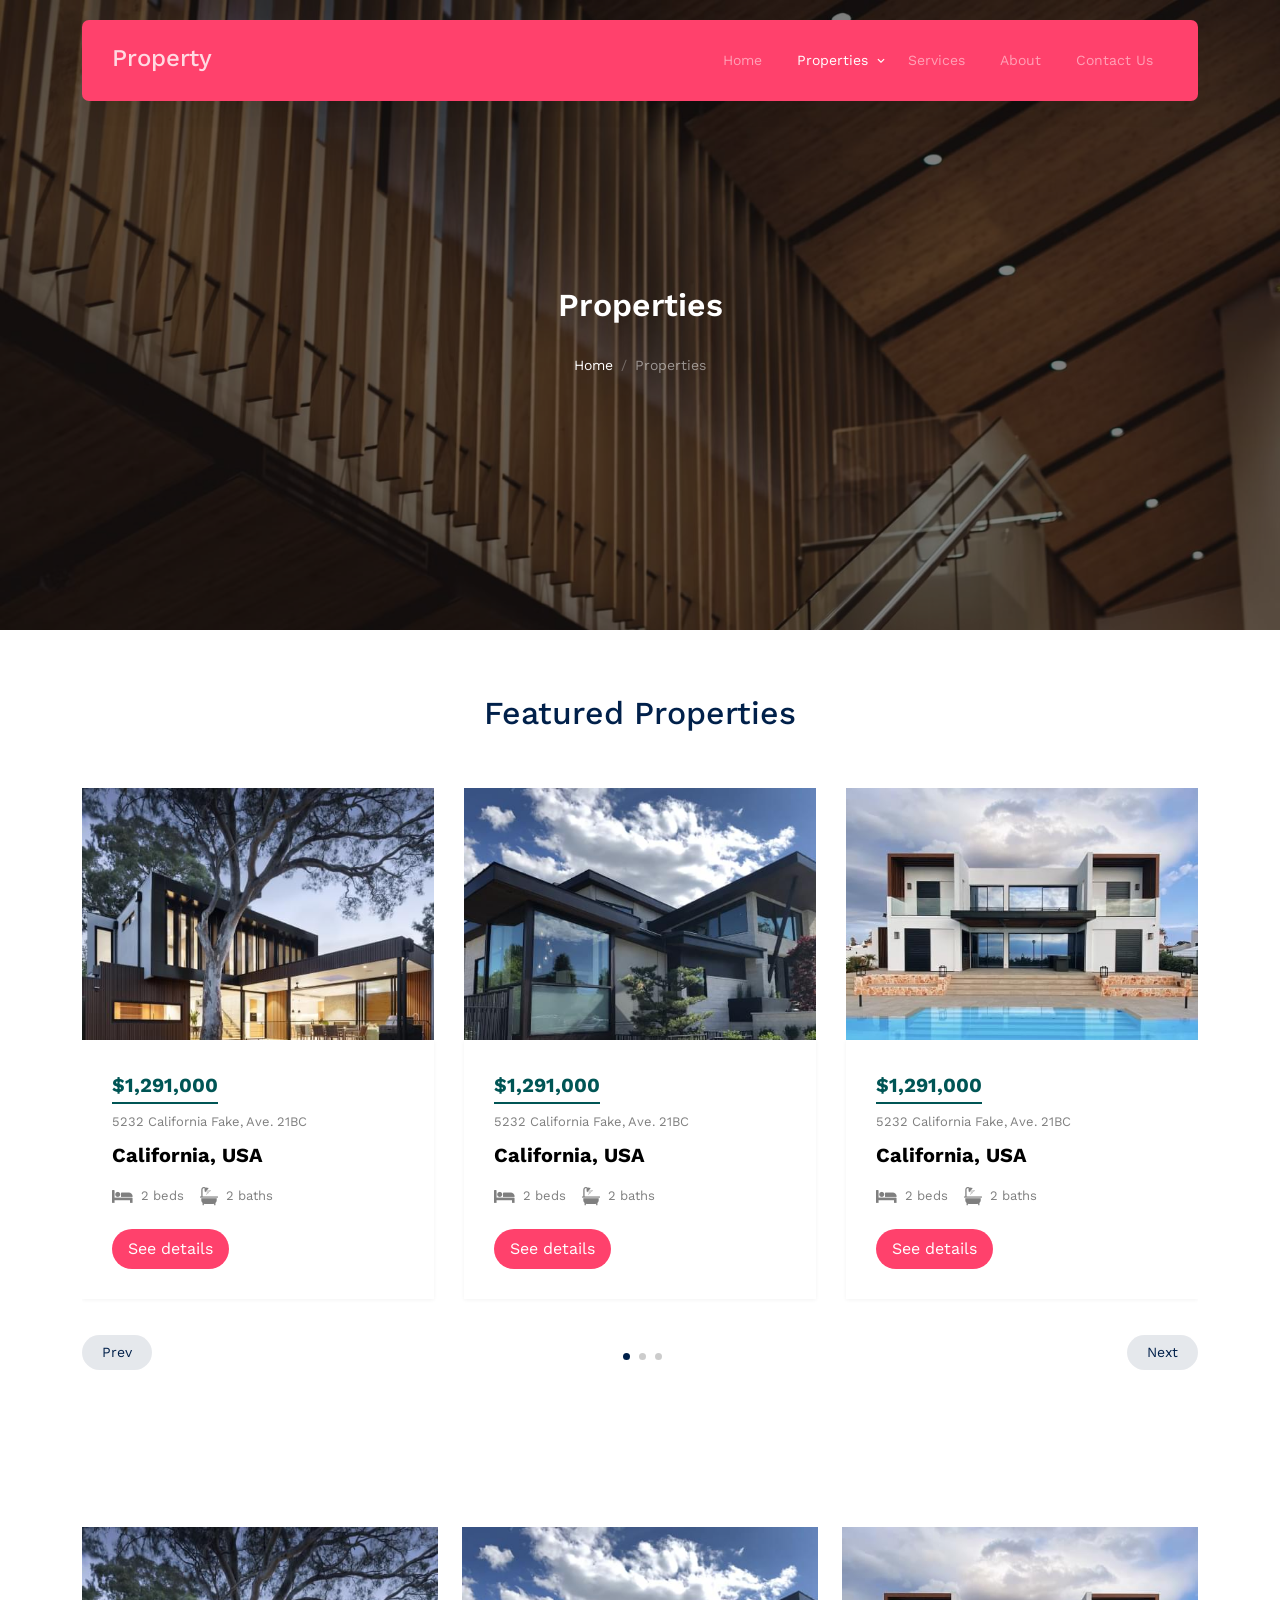
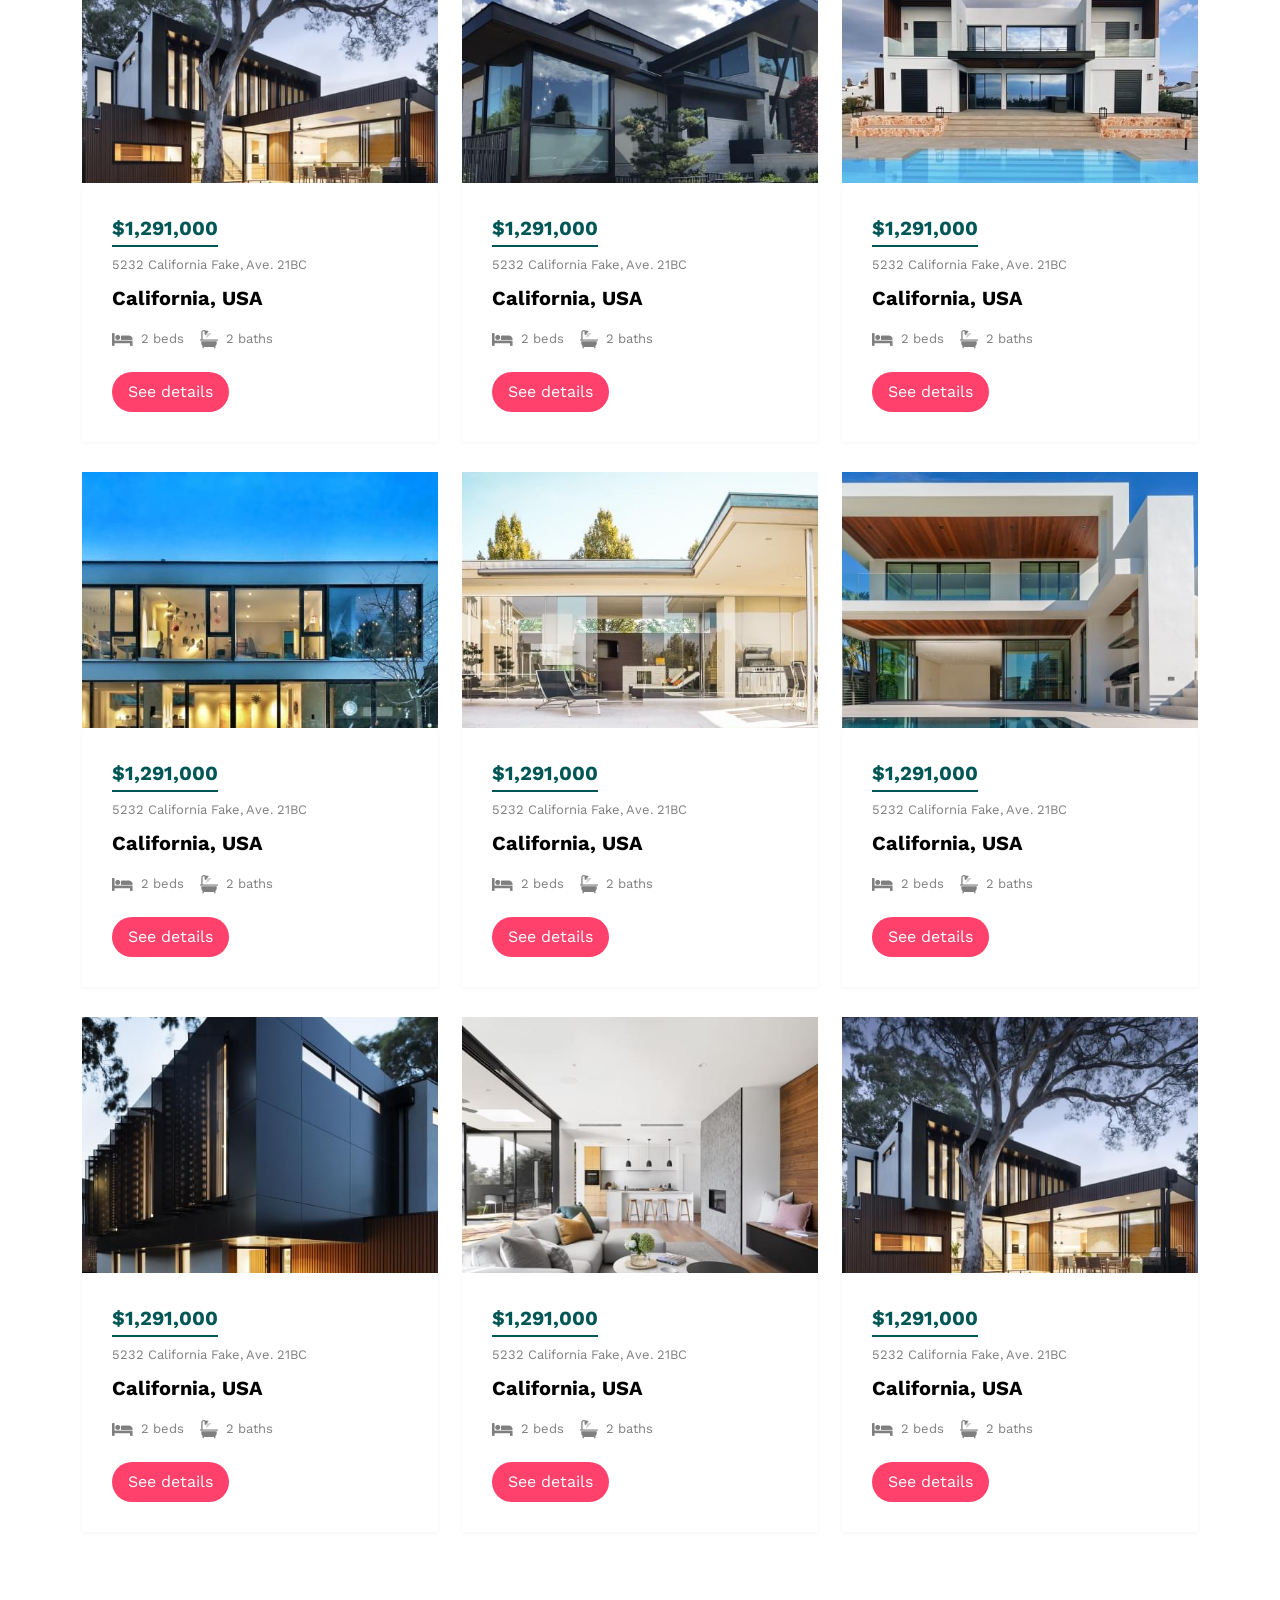
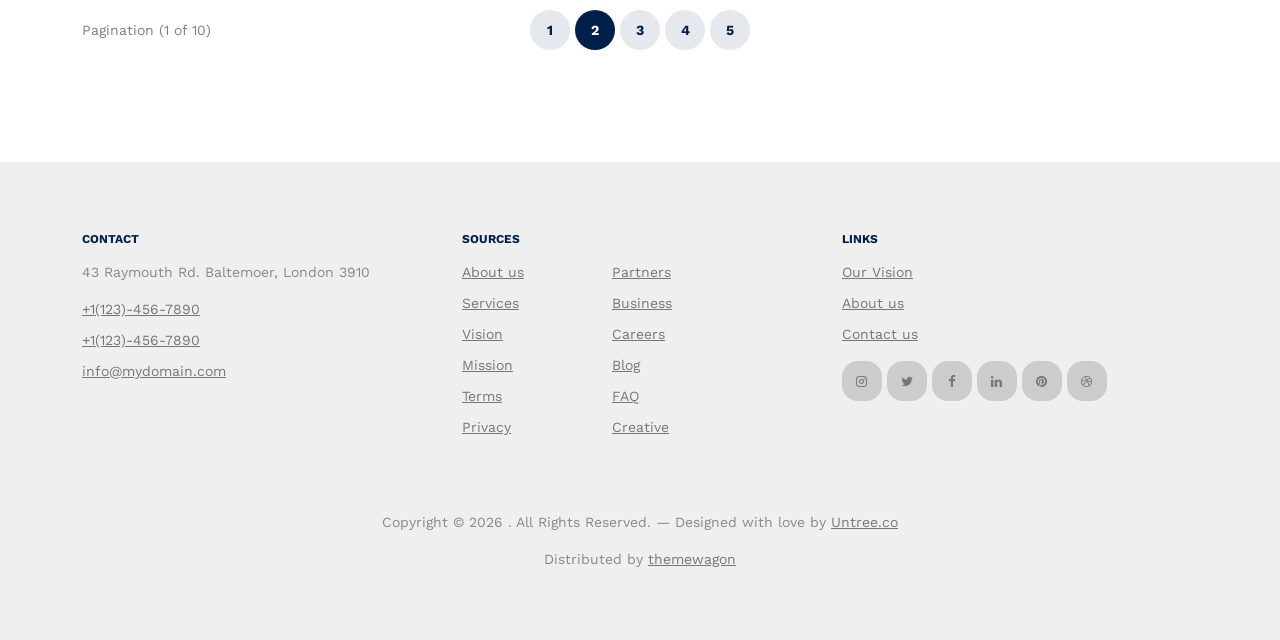
<file: party/src/main/resources/static/properties.html>
<!-- /*
* Template Name: Property
* Template Author: Untree.co
* Template URI: https://untree.co/
* License: https://creativecommons.org/licenses/by/3.0/
*/ -->
<!DOCTYPE html>
<html lang="en">
  <head>
    <meta charset="utf-8" />
    <meta name="viewport" content="width=device-width, initial-scale=1" />
    <meta name="author" content="Untree.co" />
    <link rel="shortcut icon" href="favicon.png" />

    <meta name="description" content="" />
    <meta name="keywords" content="bootstrap, bootstrap5" />

    <link rel="preconnect" href="https://fonts.googleapis.com" />
    <link rel="preconnect" href="https://fonts.gstatic.com" crossorigin />
    <link
      href="https://fonts.googleapis.com/css2?family=Work+Sans:wght@400;500;600;700&display=swap"
      rel="stylesheet"
    />

    <link rel="stylesheet" href="fonts/icomoon/style.css" />
    <link rel="stylesheet" href="fonts/flaticon/font/flaticon.css" />

    <link rel="stylesheet" href="css/tiny-slider.css" />
    <link rel="stylesheet" href="css/aos.css" />
    <link rel="stylesheet" href="css/style.css" />

    <title>
      Property &mdash; Free Bootstrap 5 Website Template by Untree.co
    </title>
  </head>
  <body>
    <div class="site-mobile-menu site-navbar-target">
      <div class="site-mobile-menu-header">
        <div class="site-mobile-menu-close">
          <span class="icofont-close js-menu-toggle"></span>
        </div>
      </div>
      <div class="site-mobile-menu-body"></div>
    </div>

    <nav class="site-nav">
      <div class="container">
        <div class="menu-bg-wrap">
          <div class="site-navigation">
            <a href="index.html" class="logo m-0 float-start">Property</a>

            <ul
              class="js-clone-nav d-none d-lg-inline-block text-start site-menu float-end"
            >
              <li><a href="index.html">Home</a></li>
              <li class="has-children active">
                <a href="properties.html">Properties</a>
                <ul class="dropdown">
                  <li><a href="#">Buy Property</a></li>
                  <li><a href="#">Sell Property</a></li>
                  <li class="has-children">
                    <a href="#">Dropdown</a>
                    <ul class="dropdown">
                      <li><a href="#">Sub Menu One</a></li>
                      <li><a href="#">Sub Menu Two</a></li>
                      <li><a href="#">Sub Menu Three</a></li>
                    </ul>
                  </li>
                </ul>
              </li>
              <li><a href="services.html">Services</a></li>
              <li><a href="about.html">About</a></li>
              <li><a href="contact.html">Contact Us</a></li>
            </ul>

            <a
              href="#"
              class="burger light me-auto float-end mt-1 site-menu-toggle js-menu-toggle d-inline-block d-lg-none"
              data-toggle="collapse"
              data-target="#main-navbar"
            >
              <span></span>
            </a>
          </div>
        </div>
      </div>
    </nav>

    <div
      class="hero page-inner overlay"
      style="background-image: url('images/hero_bg_1.jpg')"
    >
      <div class="container">
        <div class="row justify-content-center align-items-center">
          <div class="col-lg-9 text-center mt-5">
            <h1 class="heading" data-aos="fade-up">Properties</h1>

            <nav
              aria-label="breadcrumb"
              data-aos="fade-up"
              data-aos-delay="200"
            >
              <ol class="breadcrumb text-center justify-content-center">
                <li class="breadcrumb-item"><a href="index.html">Home</a></li>
                <li
                  class="breadcrumb-item active text-white-50"
                  aria-current="page"
                >
                  Properties
                </li>
              </ol>
            </nav>
          </div>
        </div>
      </div>
    </div>

    <div class="section">
      <div class="container">
        <div class="row mb-5 align-items-center">
          <div class="col-lg-6 text-center mx-auto">
            <h2 class="font-weight-bold text-primary heading">
              Featured Properties
            </h2>
          </div>
        </div>
        <div class="row">
          <div class="col-12">
            <div class="property-slider-wrap">
              <div class="property-slider">
                <div class="property-item">
                  <a href="property-single.html" class="img">
                    <img src="images/img_1.jpg" alt="Image" class="img-fluid" />
                  </a>

                  <div class="property-content">
                    <div class="price mb-2"><span>$1,291,000</span></div>
                    <div>
                      <span class="d-block mb-2 text-black-50"
                        >5232 California Fake, Ave. 21BC</span
                      >
                      <span class="city d-block mb-3">California, USA</span>

                      <div class="specs d-flex mb-4">
                        <span class="d-block d-flex align-items-center me-3">
                          <span class="icon-bed me-2"></span>
                          <span class="caption">2 beds</span>
                        </span>
                        <span class="d-block d-flex align-items-center">
                          <span class="icon-bath me-2"></span>
                          <span class="caption">2 baths</span>
                        </span>
                      </div>

                      <a
                        href="property-single.html"
                        class="btn btn-primary py-2 px-3"
                        >See details</a
                      >
                    </div>
                  </div>
                </div>
                <!-- .item -->

                <div class="property-item">
                  <a href="property-single.html" class="img">
                    <img src="images/img_2.jpg" alt="Image" class="img-fluid" />
                  </a>

                  <div class="property-content">
                    <div class="price mb-2"><span>$1,291,000</span></div>
                    <div>
                      <span class="d-block mb-2 text-black-50"
                        >5232 California Fake, Ave. 21BC</span
                      >
                      <span class="city d-block mb-3">California, USA</span>

                      <div class="specs d-flex mb-4">
                        <span class="d-block d-flex align-items-center me-3">
                          <span class="icon-bed me-2"></span>
                          <span class="caption">2 beds</span>
                        </span>
                        <span class="d-block d-flex align-items-center">
                          <span class="icon-bath me-2"></span>
                          <span class="caption">2 baths</span>
                        </span>
                      </div>

                      <a
                        href="property-single.html"
                        class="btn btn-primary py-2 px-3"
                        >See details</a
                      >
                    </div>
                  </div>
                </div>
                <!-- .item -->

                <div class="property-item">
                  <a href="property-single.html" class="img">
                    <img src="images/img_3.jpg" alt="Image" class="img-fluid" />
                  </a>

                  <div class="property-content">
                    <div class="price mb-2"><span>$1,291,000</span></div>
                    <div>
                      <span class="d-block mb-2 text-black-50"
                        >5232 California Fake, Ave. 21BC</span
                      >
                      <span class="city d-block mb-3">California, USA</span>

                      <div class="specs d-flex mb-4">
                        <span class="d-block d-flex align-items-center me-3">
                          <span class="icon-bed me-2"></span>
                          <span class="caption">2 beds</span>
                        </span>
                        <span class="d-block d-flex align-items-center">
                          <span class="icon-bath me-2"></span>
                          <span class="caption">2 baths</span>
                        </span>
                      </div>

                      <a
                        href="property-single.html"
                        class="btn btn-primary py-2 px-3"
                        >See details</a
                      >
                    </div>
                  </div>
                </div>
                <!-- .item -->

                <div class="property-item">
                  <a href="property-single.html" class="img">
                    <img src="images/img_4.jpg" alt="Image" class="img-fluid" />
                  </a>

                  <div class="property-content">
                    <div class="price mb-2"><span>$1,291,000</span></div>
                    <div>
                      <span class="d-block mb-2 text-black-50"
                        >5232 California Fake, Ave. 21BC</span
                      >
                      <span class="city d-block mb-3">California, USA</span>

                      <div class="specs d-flex mb-4">
                        <span class="d-block d-flex align-items-center me-3">
                          <span class="icon-bed me-2"></span>
                          <span class="caption">2 beds</span>
                        </span>
                        <span class="d-block d-flex align-items-center">
                          <span class="icon-bath me-2"></span>
                          <span class="caption">2 baths</span>
                        </span>
                      </div>

                      <a
                        href="property-single.html"
                        class="btn btn-primary py-2 px-3"
                        >See details</a
                      >
                    </div>
                  </div>
                </div>
                <!-- .item -->

                <div class="property-item">
                  <a href="property-single.html" class="img">
                    <img src="images/img_5.jpg" alt="Image" class="img-fluid" />
                  </a>

                  <div class="property-content">
                    <div class="price mb-2"><span>$1,291,000</span></div>
                    <div>
                      <span class="d-block mb-2 text-black-50"
                        >5232 California Fake, Ave. 21BC</span
                      >
                      <span class="city d-block mb-3">California, USA</span>

                      <div class="specs d-flex mb-4">
                        <span class="d-block d-flex align-items-center me-3">
                          <span class="icon-bed me-2"></span>
                          <span class="caption">2 beds</span>
                        </span>
                        <span class="d-block d-flex align-items-center">
                          <span class="icon-bath me-2"></span>
                          <span class="caption">2 baths</span>
                        </span>
                      </div>

                      <a
                        href="property-single.html"
                        class="btn btn-primary py-2 px-3"
                        >See details</a
                      >
                    </div>
                  </div>
                </div>
                <!-- .item -->

                <div class="property-item">
                  <a href="property-single.html" class="img">
                    <img src="images/img_6.jpg" alt="Image" class="img-fluid" />
                  </a>

                  <div class="property-content">
                    <div class="price mb-2"><span>$1,291,000</span></div>
                    <div>
                      <span class="d-block mb-2 text-black-50"
                        >5232 California Fake, Ave. 21BC</span
                      >
                      <span class="city d-block mb-3">California, USA</span>

                      <div class="specs d-flex mb-4">
                        <span class="d-block d-flex align-items-center me-3">
                          <span class="icon-bed me-2"></span>
                          <span class="caption">2 beds</span>
                        </span>
                        <span class="d-block d-flex align-items-center">
                          <span class="icon-bath me-2"></span>
                          <span class="caption">2 baths</span>
                        </span>
                      </div>

                      <a
                        href="property-single.html"
                        class="btn btn-primary py-2 px-3"
                        >See details</a
                      >
                    </div>
                  </div>
                </div>
                <!-- .item -->

                <div class="property-item">
                  <a href="property-single.html" class="img">
                    <img src="images/img_7.jpg" alt="Image" class="img-fluid" />
                  </a>

                  <div class="property-content">
                    <div class="price mb-2"><span>$1,291,000</span></div>
                    <div>
                      <span class="d-block mb-2 text-black-50"
                        >5232 California Fake, Ave. 21BC</span
                      >
                      <span class="city d-block mb-3">California, USA</span>

                      <div class="specs d-flex mb-4">
                        <span class="d-block d-flex align-items-center me-3">
                          <span class="icon-bed me-2"></span>
                          <span class="caption">2 beds</span>
                        </span>
                        <span class="d-block d-flex align-items-center">
                          <span class="icon-bath me-2"></span>
                          <span class="caption">2 baths</span>
                        </span>
                      </div>

                      <a
                        href="property-single.html"
                        class="btn btn-primary py-2 px-3"
                        >See details</a
                      >
                    </div>
                  </div>
                </div>
                <!-- .item -->

                <div class="property-item">
                  <a href="property-single.html" class="img">
                    <img src="images/img_8.jpg" alt="Image" class="img-fluid" />
                  </a>

                  <div class="property-content">
                    <div class="price mb-2"><span>$1,291,000</span></div>
                    <div>
                      <span class="d-block mb-2 text-black-50"
                        >5232 California Fake, Ave. 21BC</span
                      >
                      <span class="city d-block mb-3">California, USA</span>

                      <div class="specs d-flex mb-4">
                        <span class="d-block d-flex align-items-center me-3">
                          <span class="icon-bed me-2"></span>
                          <span class="caption">2 beds</span>
                        </span>
                        <span class="d-block d-flex align-items-center">
                          <span class="icon-bath me-2"></span>
                          <span class="caption">2 baths</span>
                        </span>
                      </div>

                      <a
                        href="property-single.html"
                        class="btn btn-primary py-2 px-3"
                        >See details</a
                      >
                    </div>
                  </div>
                </div>
                <!-- .item -->

                <div class="property-item">
                  <a href="property-single.html" class="img">
                    <img src="images/img_1.jpg" alt="Image" class="img-fluid" />
                  </a>

                  <div class="property-content">
                    <div class="price mb-2"><span>$1,291,000</span></div>
                    <div>
                      <span class="d-block mb-2 text-black-50"
                        >5232 California Fake, Ave. 21BC</span
                      >
                      <span class="city d-block mb-3">California, USA</span>

                      <div class="specs d-flex mb-4">
                        <span class="d-block d-flex align-items-center me-3">
                          <span class="icon-bed me-2"></span>
                          <span class="caption">2 beds</span>
                        </span>
                        <span class="d-block d-flex align-items-center">
                          <span class="icon-bath me-2"></span>
                          <span class="caption">2 baths</span>
                        </span>
                      </div>

                      <a
                        href="property-single.html"
                        class="btn btn-primary py-2 px-3"
                        >See details</a
                      >
                    </div>
                  </div>
                </div>
                <!-- .item -->
              </div>

              <div
                id="property-nav"
                class="controls"
                tabindex="0"
                aria-label="Carousel Navigation"
              >
                <span
                  class="prev"
                  data-controls="prev"
                  aria-controls="property"
                  tabindex="-1"
                  >Prev</span
                >
                <span
                  class="next"
                  data-controls="next"
                  aria-controls="property"
                  tabindex="-1"
                  >Next</span
                >
              </div>
            </div>
          </div>
        </div>
      </div>
    </div>

    <div class="section section-properties">
      <div class="container">
        <div class="row">
          <div class="col-xs-12 col-sm-6 col-md-6 col-lg-4">
            <div class="property-item mb-30">
              <a href="property-single.html" class="img">
                <img src="images/img_1.jpg" alt="Image" class="img-fluid" />
              </a>

              <div class="property-content">
                <div class="price mb-2"><span>$1,291,000</span></div>
                <div>
                  <span class="d-block mb-2 text-black-50"
                    >5232 California Fake, Ave. 21BC</span
                  >
                  <span class="city d-block mb-3">California, USA</span>

                  <div class="specs d-flex mb-4">
                    <span class="d-block d-flex align-items-center me-3">
                      <span class="icon-bed me-2"></span>
                      <span class="caption">2 beds</span>
                    </span>
                    <span class="d-block d-flex align-items-center">
                      <span class="icon-bath me-2"></span>
                      <span class="caption">2 baths</span>
                    </span>
                  </div>

                  <a
                    href="property-single.html"
                    class="btn btn-primary py-2 px-3"
                    >See details</a
                  >
                </div>
              </div>
            </div>
            <!-- .item -->
          </div>
          <div class="col-xs-12 col-sm-6 col-md-6 col-lg-4">
            <div class="property-item mb-30">
              <a href="property-single.html" class="img">
                <img src="images/img_2.jpg" alt="Image" class="img-fluid" />
              </a>

              <div class="property-content">
                <div class="price mb-2"><span>$1,291,000</span></div>
                <div>
                  <span class="d-block mb-2 text-black-50"
                    >5232 California Fake, Ave. 21BC</span
                  >
                  <span class="city d-block mb-3">California, USA</span>

                  <div class="specs d-flex mb-4">
                    <span class="d-block d-flex align-items-center me-3">
                      <span class="icon-bed me-2"></span>
                      <span class="caption">2 beds</span>
                    </span>
                    <span class="d-block d-flex align-items-center">
                      <span class="icon-bath me-2"></span>
                      <span class="caption">2 baths</span>
                    </span>
                  </div>

                  <a
                    href="property-single.html"
                    class="btn btn-primary py-2 px-3"
                    >See details</a
                  >
                </div>
              </div>
            </div>
            <!-- .item -->
          </div>
          <div class="col-xs-12 col-sm-6 col-md-6 col-lg-4">
            <div class="property-item mb-30">
              <a href="property-single.html" class="img">
                <img src="images/img_3.jpg" alt="Image" class="img-fluid" />
              </a>

              <div class="property-content">
                <div class="price mb-2"><span>$1,291,000</span></div>
                <div>
                  <span class="d-block mb-2 text-black-50"
                    >5232 California Fake, Ave. 21BC</span
                  >
                  <span class="city d-block mb-3">California, USA</span>

                  <div class="specs d-flex mb-4">
                    <span class="d-block d-flex align-items-center me-3">
                      <span class="icon-bed me-2"></span>
                      <span class="caption">2 beds</span>
                    </span>
                    <span class="d-block d-flex align-items-center">
                      <span class="icon-bath me-2"></span>
                      <span class="caption">2 baths</span>
                    </span>
                  </div>

                  <a
                    href="property-single.html"
                    class="btn btn-primary py-2 px-3"
                    >See details</a
                  >
                </div>
              </div>
            </div>
            <!-- .item -->
          </div>

          <div class="col-xs-12 col-sm-6 col-md-6 col-lg-4">
            <div class="property-item mb-30">
              <a href="property-single.html" class="img">
                <img src="images/img_4.jpg" alt="Image" class="img-fluid" />
              </a>

              <div class="property-content">
                <div class="price mb-2"><span>$1,291,000</span></div>
                <div>
                  <span class="d-block mb-2 text-black-50"
                    >5232 California Fake, Ave. 21BC</span
                  >
                  <span class="city d-block mb-3">California, USA</span>

                  <div class="specs d-flex mb-4">
                    <span class="d-block d-flex align-items-center me-3">
                      <span class="icon-bed me-2"></span>
                      <span class="caption">2 beds</span>
                    </span>
                    <span class="d-block d-flex align-items-center">
                      <span class="icon-bath me-2"></span>
                      <span class="caption">2 baths</span>
                    </span>
                  </div>

                  <a
                    href="property-single.html"
                    class="btn btn-primary py-2 px-3"
                    >See details</a
                  >
                </div>
              </div>
            </div>
            <!-- .item -->
          </div>
          <div class="col-xs-12 col-sm-6 col-md-6 col-lg-4">
            <div class="property-item mb-30">
              <a href="property-single.html" class="img">
                <img src="images/img_5.jpg" alt="Image" class="img-fluid" />
              </a>

              <div class="property-content">
                <div class="price mb-2"><span>$1,291,000</span></div>
                <div>
                  <span class="d-block mb-2 text-black-50"
                    >5232 California Fake, Ave. 21BC</span
                  >
                  <span class="city d-block mb-3">California, USA</span>

                  <div class="specs d-flex mb-4">
                    <span class="d-block d-flex align-items-center me-3">
                      <span class="icon-bed me-2"></span>
                      <span class="caption">2 beds</span>
                    </span>
                    <span class="d-block d-flex align-items-center">
                      <span class="icon-bath me-2"></span>
                      <span class="caption">2 baths</span>
                    </span>
                  </div>

                  <a
                    href="property-single.html"
                    class="btn btn-primary py-2 px-3"
                    >See details</a
                  >
                </div>
              </div>
            </div>
            <!-- .item -->
          </div>
          <div class="col-xs-12 col-sm-6 col-md-6 col-lg-4">
            <div class="property-item mb-30">
              <a href="property-single.html" class="img">
                <img src="images/img_6.jpg" alt="Image" class="img-fluid" />
              </a>

              <div class="property-content">
                <div class="price mb-2"><span>$1,291,000</span></div>
                <div>
                  <span class="d-block mb-2 text-black-50"
                    >5232 California Fake, Ave. 21BC</span
                  >
                  <span class="city d-block mb-3">California, USA</span>

                  <div class="specs d-flex mb-4">
                    <span class="d-block d-flex align-items-center me-3">
                      <span class="icon-bed me-2"></span>
                      <span class="caption">2 beds</span>
                    </span>
                    <span class="d-block d-flex align-items-center">
                      <span class="icon-bath me-2"></span>
                      <span class="caption">2 baths</span>
                    </span>
                  </div>

                  <a
                    href="property-single.html"
                    class="btn btn-primary py-2 px-3"
                    >See details</a
                  >
                </div>
              </div>
            </div>
            <!-- .item -->
          </div>

          <div class="col-xs-12 col-sm-6 col-md-6 col-lg-4">
            <div class="property-item mb-30">
              <a href="property-single.html" class="img">
                <img src="images/img_7.jpg" alt="Image" class="img-fluid" />
              </a>

              <div class="property-content">
                <div class="price mb-2"><span>$1,291,000</span></div>
                <div>
                  <span class="d-block mb-2 text-black-50"
                    >5232 California Fake, Ave. 21BC</span
                  >
                  <span class="city d-block mb-3">California, USA</span>

                  <div class="specs d-flex mb-4">
                    <span class="d-block d-flex align-items-center me-3">
                      <span class="icon-bed me-2"></span>
                      <span class="caption">2 beds</span>
                    </span>
                    <span class="d-block d-flex align-items-center">
                      <span class="icon-bath me-2"></span>
                      <span class="caption">2 baths</span>
                    </span>
                  </div>

                  <a
                    href="property-single.html"
                    class="btn btn-primary py-2 px-3"
                    >See details</a
                  >
                </div>
              </div>
            </div>
            <!-- .item -->
          </div>
          <div class="col-xs-12 col-sm-6 col-md-6 col-lg-4">
            <div class="property-item mb-30">
              <a href="property-single.html" class="img">
                <img src="images/img_8.jpg" alt="Image" class="img-fluid" />
              </a>

              <div class="property-content">
                <div class="price mb-2"><span>$1,291,000</span></div>
                <div>
                  <span class="d-block mb-2 text-black-50"
                    >5232 California Fake, Ave. 21BC</span
                  >
                  <span class="city d-block mb-3">California, USA</span>

                  <div class="specs d-flex mb-4">
                    <span class="d-block d-flex align-items-center me-3">
                      <span class="icon-bed me-2"></span>
                      <span class="caption">2 beds</span>
                    </span>
                    <span class="d-block d-flex align-items-center">
                      <span class="icon-bath me-2"></span>
                      <span class="caption">2 baths</span>
                    </span>
                  </div>

                  <a
                    href="property-single.html"
                    class="btn btn-primary py-2 px-3"
                    >See details</a
                  >
                </div>
              </div>
            </div>
            <!-- .item -->
          </div>
          <div class="col-xs-12 col-sm-6 col-md-6 col-lg-4">
            <div class="property-item mb-30">
              <a href="property-single.html" class="img">
                <img src="images/img_1.jpg" alt="Image" class="img-fluid" />
              </a>

              <div class="property-content">
                <div class="price mb-2"><span>$1,291,000</span></div>
                <div>
                  <span class="d-block mb-2 text-black-50"
                    >5232 California Fake, Ave. 21BC</span
                  >
                  <span class="city d-block mb-3">California, USA</span>

                  <div class="specs d-flex mb-4">
                    <span class="d-block d-flex align-items-center me-3">
                      <span class="icon-bed me-2"></span>
                      <span class="caption">2 beds</span>
                    </span>
                    <span class="d-block d-flex align-items-center">
                      <span class="icon-bath me-2"></span>
                      <span class="caption">2 baths</span>
                    </span>
                  </div>

                  <a
                    href="property-single.html"
                    class="btn btn-primary py-2 px-3"
                    >See details</a
                  >
                </div>
              </div>
            </div>
            <!-- .item -->
          </div>
        </div>
        <div class="row align-items-center py-5">
          <div class="col-lg-3">Pagination (1 of 10)</div>
          <div class="col-lg-6 text-center">
            <div class="custom-pagination">
              <a href="#">1</a>
              <a href="#" class="active">2</a>
              <a href="#">3</a>
              <a href="#">4</a>
              <a href="#">5</a>
            </div>
          </div>
        </div>
      </div>
    </div>

    <div class="site-footer">
      <div class="container">
        <div class="row">
          <div class="col-lg-4">
            <div class="widget">
              <h3>Contact</h3>
              <address>43 Raymouth Rd. Baltemoer, London 3910</address>
              <ul class="list-unstyled links">
                <li><a href="tel://11234567890">+1(123)-456-7890</a></li>
                <li><a href="tel://11234567890">+1(123)-456-7890</a></li>
                <li>
                  <a href="mailto:info@mydomain.com">info@mydomain.com</a>
                </li>
              </ul>
            </div>
            <!-- /.widget -->
          </div>
          <!-- /.col-lg-4 -->
          <div class="col-lg-4">
            <div class="widget">
              <h3>Sources</h3>
              <ul class="list-unstyled float-start links">
                <li><a href="#">About us</a></li>
                <li><a href="#">Services</a></li>
                <li><a href="#">Vision</a></li>
                <li><a href="#">Mission</a></li>
                <li><a href="#">Terms</a></li>
                <li><a href="#">Privacy</a></li>
              </ul>
              <ul class="list-unstyled float-start links">
                <li><a href="#">Partners</a></li>
                <li><a href="#">Business</a></li>
                <li><a href="#">Careers</a></li>
                <li><a href="#">Blog</a></li>
                <li><a href="#">FAQ</a></li>
                <li><a href="#">Creative</a></li>
              </ul>
            </div>
            <!-- /.widget -->
          </div>
          <!-- /.col-lg-4 -->
          <div class="col-lg-4">
            <div class="widget">
              <h3>Links</h3>
              <ul class="list-unstyled links">
                <li><a href="#">Our Vision</a></li>
                <li><a href="#">About us</a></li>
                <li><a href="#">Contact us</a></li>
              </ul>

              <ul class="list-unstyled social">
                <li>
                  <a href="#"><span class="icon-instagram"></span></a>
                </li>
                <li>
                  <a href="#"><span class="icon-twitter"></span></a>
                </li>
                <li>
                  <a href="#"><span class="icon-facebook"></span></a>
                </li>
                <li>
                  <a href="#"><span class="icon-linkedin"></span></a>
                </li>
                <li>
                  <a href="#"><span class="icon-pinterest"></span></a>
                </li>
                <li>
                  <a href="#"><span class="icon-dribbble"></span></a>
                </li>
              </ul>
            </div>
            <!-- /.widget -->
          </div>
          <!-- /.col-lg-4 -->
        </div>
        <!-- /.row -->

        <div class="row mt-5">
          <div class="col-12 text-center">
            <!-- 
              **==========
              NOTE: 
              Please don't remove this copyright link unless you buy the license here https://untree.co/license/  
              **==========
            -->

            <p>
              Copyright &copy;
              <script>
                document.write(new Date().getFullYear());
              </script>
              . All Rights Reserved. &mdash; Designed with love by
              <a href="https://untree.co">Untree.co</a>
              <!-- License information: https://untree.co/license/ -->
            </p>
            <div>
              Distributed by
              <a href="https://themewagon.com/" target="_blank">themewagon</a>
            </div>
          </div>
        </div>
      </div>
      <!-- /.container -->
    </div>
    <!-- /.site-footer -->

    <!-- Preloader -->
    <div id="overlayer"></div>
    <div class="loader">
      <div class="spinner-border" role="status">
        <span class="visually-hidden">Loading...</span>
      </div>
    </div>

    <script src="js/bootstrap.bundle.min.js"></script>
    <script src="js/tiny-slider.js"></script>
    <script src="js/aos.js"></script>
    <script src="js/navbar.js"></script>
    <script src="js/counter.js"></script>
    <script src="js/custom.js"></script>
  </body>
</html>
</file>
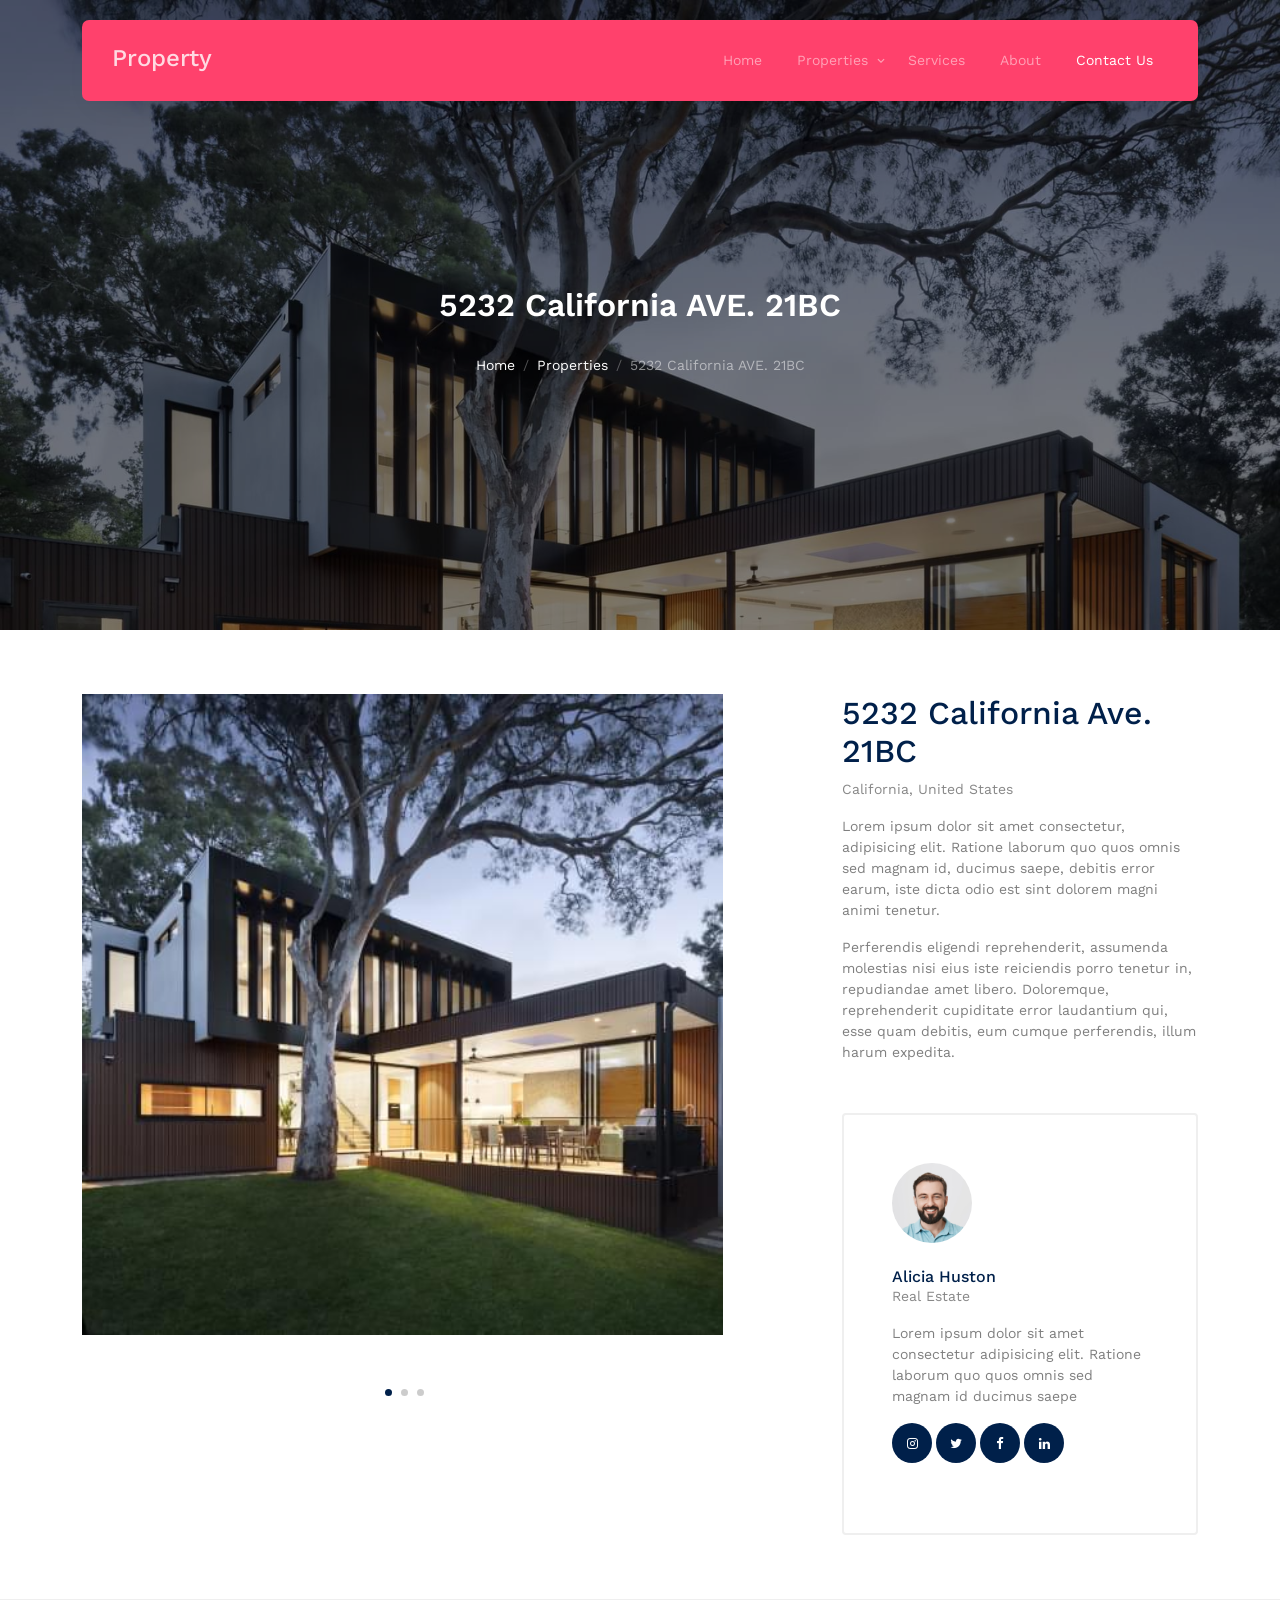
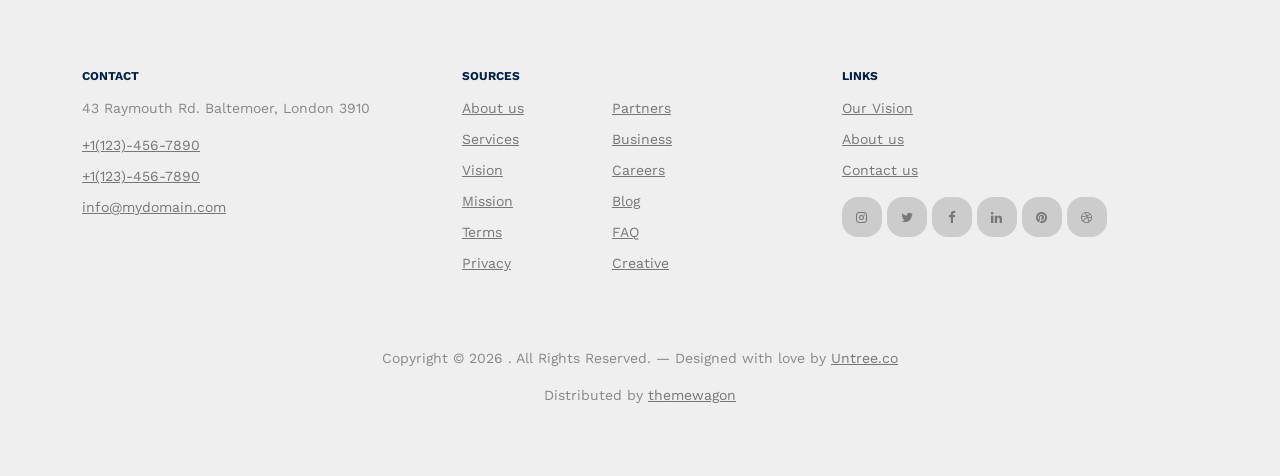
<file: party/src/main/resources/static/property-single.html>
<!-- /*
* Template Name: Property
* Template Author: Untree.co
* Template URI: https://untree.co/
* License: https://creativecommons.org/licenses/by/3.0/
*/ -->
<!DOCTYPE html>
<html lang="en">
  <head>
    <meta charset="utf-8" />
    <meta name="viewport" content="width=device-width, initial-scale=1" />
    <meta name="author" content="Untree.co" />
    <link rel="shortcut icon" href="favicon.png" />

    <meta name="description" content="" />
    <meta name="keywords" content="bootstrap, bootstrap5" />

    <link rel="preconnect" href="https://fonts.googleapis.com" />
    <link rel="preconnect" href="https://fonts.gstatic.com" crossorigin />
    <link
      href="https://fonts.googleapis.com/css2?family=Work+Sans:wght@400;500;600;700&display=swap"
      rel="stylesheet"
    />

    <link rel="stylesheet" href="fonts/icomoon/style.css" />
    <link rel="stylesheet" href="fonts/flaticon/font/flaticon.css" />

    <link rel="stylesheet" href="css/tiny-slider.css" />
    <link rel="stylesheet" href="css/aos.css" />
    <link rel="stylesheet" href="css/style.css" />

    <title>
      Property &mdash; Free Bootstrap 5 Website Template by Untree.co
    </title>
  </head>
  <body>
    <div class="site-mobile-menu site-navbar-target">
      <div class="site-mobile-menu-header">
        <div class="site-mobile-menu-close">
          <span class="icofont-close js-menu-toggle"></span>
        </div>
      </div>
      <div class="site-mobile-menu-body"></div>
    </div>

    <nav class="site-nav">
      <div class="container">
        <div class="menu-bg-wrap">
          <div class="site-navigation">
            <a href="index.html" class="logo m-0 float-start">Property</a>

            <ul
              class="js-clone-nav d-none d-lg-inline-block text-start site-menu float-end"
            >
              <li><a href="index.html">Home</a></li>
              <li class="has-children">
                <a href="properties.html">Properties</a>
                <ul class="dropdown">
                  <li><a href="#">Buy Property</a></li>
                  <li><a href="#">Sell Property</a></li>
                  <li class="has-children">
                    <a href="#">Dropdown</a>
                    <ul class="dropdown">
                      <li><a href="#">Sub Menu One</a></li>
                      <li><a href="#">Sub Menu Two</a></li>
                      <li><a href="#">Sub Menu Three</a></li>
                    </ul>
                  </li>
                </ul>
              </li>
              <li><a href="services.html">Services</a></li>
              <li><a href="about.html">About</a></li>
              <li class="active"><a href="contact.html">Contact Us</a></li>
            </ul>

            <a
              href="#"
              class="burger light me-auto float-end mt-1 site-menu-toggle js-menu-toggle d-inline-block d-lg-none"
              data-toggle="collapse"
              data-target="#main-navbar"
            >
              <span></span>
            </a>
          </div>
        </div>
      </div>
    </nav>

    <div
      class="hero page-inner overlay"
      style="background-image: url('images/hero_bg_3.jpg')"
    >
      <div class="container">
        <div class="row justify-content-center align-items-center">
          <div class="col-lg-9 text-center mt-5">
            <h1 class="heading" data-aos="fade-up">
              5232 California AVE. 21BC
            </h1>

            <nav
              aria-label="breadcrumb"
              data-aos="fade-up"
              data-aos-delay="200"
            >
              <ol class="breadcrumb text-center justify-content-center">
                <li class="breadcrumb-item"><a href="index.html">Home</a></li>
                <li class="breadcrumb-item">
                  <a href="properties.html">Properties</a>
                </li>
                <li
                  class="breadcrumb-item active text-white-50"
                  aria-current="page"
                >
                  5232 California AVE. 21BC
                </li>
              </ol>
            </nav>
          </div>
        </div>
      </div>
    </div>

    <div class="section">
      <div class="container">
        <div class="row justify-content-between">
          <div class="col-lg-7">
            <div class="img-property-slide-wrap">
              <div class="img-property-slide">
                <img src="images/img_1.jpg" alt="Image" class="img-fluid" />
                <img src="images/img_2.jpg" alt="Image" class="img-fluid" />
                <img src="images/img_3.jpg" alt="Image" class="img-fluid" />
              </div>
            </div>
          </div>
          <div class="col-lg-4">
            <h2 class="heading text-primary">5232 California Ave. 21BC</h2>
            <p class="meta">California, United States</p>
            <p class="text-black-50">
              Lorem ipsum dolor sit amet consectetur, adipisicing elit. Ratione
              laborum quo quos omnis sed magnam id, ducimus saepe, debitis error
              earum, iste dicta odio est sint dolorem magni animi tenetur.
            </p>
            <p class="text-black-50">
              Perferendis eligendi reprehenderit, assumenda molestias nisi eius
              iste reiciendis porro tenetur in, repudiandae amet libero.
              Doloremque, reprehenderit cupiditate error laudantium qui, esse
              quam debitis, eum cumque perferendis, illum harum expedita.
            </p>

            <div class="d-block agent-box p-5">
              <div class="img mb-4">
                <img
                  src="images/person_2-min.jpg"
                  alt="Image"
                  class="img-fluid"
                />
              </div>
              <div class="text">
                <h3 class="mb-0">Alicia Huston</h3>
                <div class="meta mb-3">Real Estate</div>
                <p>
                  Lorem ipsum dolor sit amet consectetur adipisicing elit.
                  Ratione laborum quo quos omnis sed magnam id ducimus saepe
                </p>
                <ul class="list-unstyled social dark-hover d-flex">
                  <li class="me-1">
                    <a href="#"><span class="icon-instagram"></span></a>
                  </li>
                  <li class="me-1">
                    <a href="#"><span class="icon-twitter"></span></a>
                  </li>
                  <li class="me-1">
                    <a href="#"><span class="icon-facebook"></span></a>
                  </li>
                  <li class="me-1">
                    <a href="#"><span class="icon-linkedin"></span></a>
                  </li>
                </ul>
              </div>
            </div>
          </div>
        </div>
      </div>
    </div>

    <div class="site-footer">
      <div class="container">
        <div class="row">
          <div class="col-lg-4">
            <div class="widget">
              <h3>Contact</h3>
              <address>43 Raymouth Rd. Baltemoer, London 3910</address>
              <ul class="list-unstyled links">
                <li><a href="tel://11234567890">+1(123)-456-7890</a></li>
                <li><a href="tel://11234567890">+1(123)-456-7890</a></li>
                <li>
                  <a href="mailto:info@mydomain.com">info@mydomain.com</a>
                </li>
              </ul>
            </div>
            <!-- /.widget -->
          </div>
          <!-- /.col-lg-4 -->
          <div class="col-lg-4">
            <div class="widget">
              <h3>Sources</h3>
              <ul class="list-unstyled float-start links">
                <li><a href="#">About us</a></li>
                <li><a href="#">Services</a></li>
                <li><a href="#">Vision</a></li>
                <li><a href="#">Mission</a></li>
                <li><a href="#">Terms</a></li>
                <li><a href="#">Privacy</a></li>
              </ul>
              <ul class="list-unstyled float-start links">
                <li><a href="#">Partners</a></li>
                <li><a href="#">Business</a></li>
                <li><a href="#">Careers</a></li>
                <li><a href="#">Blog</a></li>
                <li><a href="#">FAQ</a></li>
                <li><a href="#">Creative</a></li>
              </ul>
            </div>
            <!-- /.widget -->
          </div>
          <!-- /.col-lg-4 -->
          <div class="col-lg-4">
            <div class="widget">
              <h3>Links</h3>
              <ul class="list-unstyled links">
                <li><a href="#">Our Vision</a></li>
                <li><a href="#">About us</a></li>
                <li><a href="#">Contact us</a></li>
              </ul>

              <ul class="list-unstyled social">
                <li>
                  <a href="#"><span class="icon-instagram"></span></a>
                </li>
                <li>
                  <a href="#"><span class="icon-twitter"></span></a>
                </li>
                <li>
                  <a href="#"><span class="icon-facebook"></span></a>
                </li>
                <li>
                  <a href="#"><span class="icon-linkedin"></span></a>
                </li>
                <li>
                  <a href="#"><span class="icon-pinterest"></span></a>
                </li>
                <li>
                  <a href="#"><span class="icon-dribbble"></span></a>
                </li>
              </ul>
            </div>
            <!-- /.widget -->
          </div>
          <!-- /.col-lg-4 -->
        </div>
        <!-- /.row -->

        <div class="row mt-5">
          <div class="col-12 text-center">
            <!-- 
              **==========
              NOTE: 
              Please don't remove this copyright link unless you buy the license here https://untree.co/license/  
              **==========
            -->

            <p>
              Copyright &copy;
              <script>
                document.write(new Date().getFullYear());
              </script>
              . All Rights Reserved. &mdash; Designed with love by
              <a href="https://untree.co">Untree.co</a>
              <!-- License information: https://untree.co/license/ -->
            </p>
            <div>
              Distributed by
              <a href="https://themewagon.com/" target="_blank">themewagon</a>
            </div>
          </div>
        </div>
      </div>
      <!-- /.container -->
    </div>
    <!-- /.site-footer -->

    <!-- Preloader -->
    <div id="overlayer"></div>
    <div class="loader">
      <div class="spinner-border" role="status">
        <span class="visually-hidden">Loading...</span>
      </div>
    </div>

    <script src="js/bootstrap.bundle.min.js"></script>
    <script src="js/tiny-slider.js"></script>
    <script src="js/aos.js"></script>
    <script src="js/navbar.js"></script>
    <script src="js/counter.js"></script>
    <script src="js/custom.js"></script>
  </body>
</html>
</file>
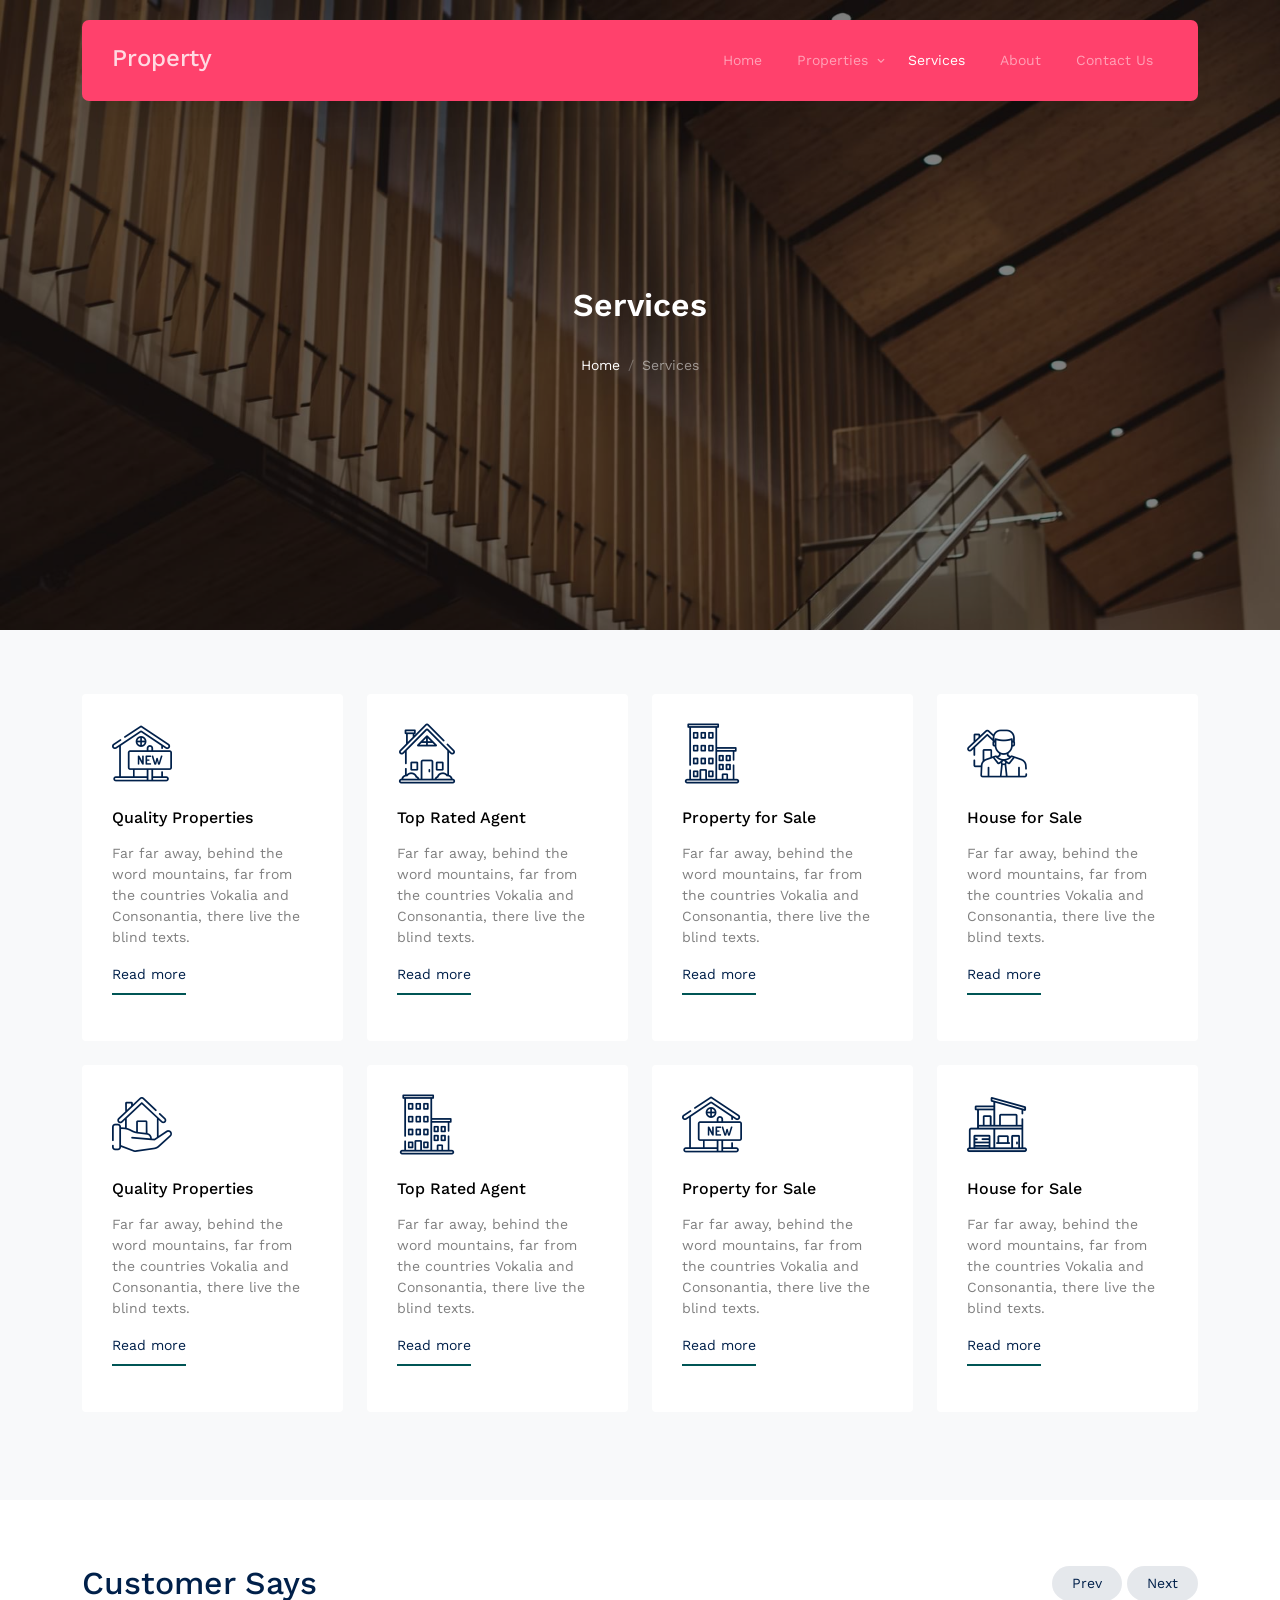
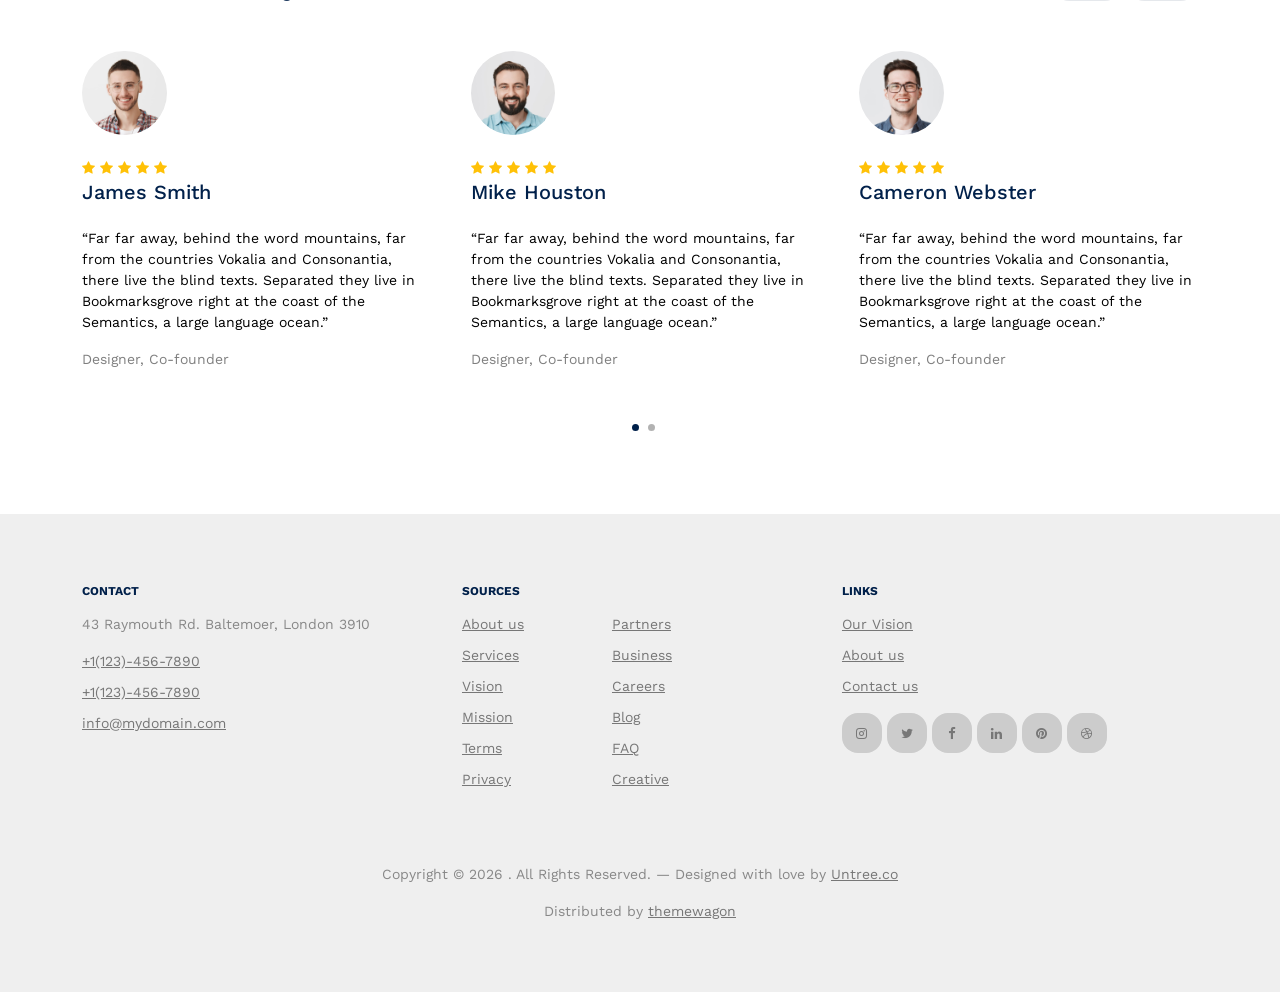
<file: party/src/main/resources/static/services.html>
<!-- /*
* Template Name: Property
* Template Author: Untree.co
* Template URI: https://untree.co/
* License: https://creativecommons.org/licenses/by/3.0/
*/ -->
<!DOCTYPE html>
<html lang="en">
  <head>
    <meta charset="utf-8" />
    <meta name="viewport" content="width=device-width, initial-scale=1" />
    <meta name="author" content="Untree.co" />
    <link rel="shortcut icon" href="favicon.png" />

    <meta name="description" content="" />
    <meta name="keywords" content="bootstrap, bootstrap5" />

    <link rel="preconnect" href="https://fonts.googleapis.com" />
    <link rel="preconnect" href="https://fonts.gstatic.com" crossorigin />
    <link
      href="https://fonts.googleapis.com/css2?family=Work+Sans:wght@400;500;600;700&display=swap"
      rel="stylesheet"
    />

    <link rel="stylesheet" href="fonts/icomoon/style.css" />
    <link rel="stylesheet" href="fonts/flaticon/font/flaticon.css" />

    <link rel="stylesheet" href="css/tiny-slider.css" />
    <link rel="stylesheet" href="css/aos.css" />
    <link rel="stylesheet" href="css/style.css" />

    <title>
      Property &mdash; Free Bootstrap 5 Website Template by Untree.co
    </title>
  </head>
  <body>
    <div class="site-mobile-menu site-navbar-target">
      <div class="site-mobile-menu-header">
        <div class="site-mobile-menu-close">
          <span class="icofont-close js-menu-toggle"></span>
        </div>
      </div>
      <div class="site-mobile-menu-body"></div>
    </div>

    <nav class="site-nav">
      <div class="container">
        <div class="menu-bg-wrap">
          <div class="site-navigation">
            <a href="index.html" class="logo m-0 float-start">Property</a>

            <ul
              class="js-clone-nav d-none d-lg-inline-block text-start site-menu float-end"
            >
              <li><a href="index.html">Home</a></li>
              <li class="has-children">
                <a href="properties.html">Properties</a>
                <ul class="dropdown">
                  <li><a href="#">Buy Property</a></li>
                  <li><a href="#">Sell Property</a></li>
                  <li class="has-children">
                    <a href="#">Dropdown</a>
                    <ul class="dropdown">
                      <li><a href="#">Sub Menu One</a></li>
                      <li><a href="#">Sub Menu Two</a></li>
                      <li><a href="#">Sub Menu Three</a></li>
                    </ul>
                  </li>
                </ul>
              </li>
              <li class="active"><a href="services.html">Services</a></li>
              <li><a href="about.html">About</a></li>
              <li><a href="contact.html">Contact Us</a></li>
            </ul>

            <a
              href="#"
              class="burger light me-auto float-end mt-1 site-menu-toggle js-menu-toggle d-inline-block d-lg-none"
              data-toggle="collapse"
              data-target="#main-navbar"
            >
              <span></span>
            </a>
          </div>
        </div>
      </div>
    </nav>

    <div
      class="hero page-inner overlay"
      style="background-image: url('images/hero_bg_1.jpg')"
    >
      <div class="container">
        <div class="row justify-content-center align-items-center">
          <div class="col-lg-9 text-center mt-5">
            <h1 class="heading" data-aos="fade-up">Services</h1>

            <nav
              aria-label="breadcrumb"
              data-aos="fade-up"
              data-aos-delay="200"
            >
              <ol class="breadcrumb text-center justify-content-center">
                <li class="breadcrumb-item"><a href="index.html">Home</a></li>
                <li
                  class="breadcrumb-item active text-white-50"
                  aria-current="page"
                >
                  Services
                </li>
              </ol>
            </nav>
          </div>
        </div>
      </div>
    </div>

    <div class="section bg-light">
      <div class="container">
        <div class="row">
          <div class="col-6 col-lg-3" data-aos="fade-up" data-aos-delay="300">
            <div class="box-feature mb-4">
              <span class="flaticon-house mb-4 d-block"></span>
              <h3 class="text-black mb-3 font-weight-bold">
                Quality Properties
              </h3>
              <p class="text-black-50">
                Far far away, behind the word mountains, far from the countries
                Vokalia and Consonantia, there live the blind texts.
              </p>
              <p><a href="#" class="learn-more">Read more</a></p>
            </div>
          </div>
          <div class="col-6 col-lg-3" data-aos="fade-up" data-aos-delay="400">
            <div class="box-feature mb-4">
              <span class="flaticon-house-2 mb-4 d-block-3"></span>
              <h3 class="text-black mb-3 font-weight-bold">Top Rated Agent</h3>
              <p class="text-black-50">
                Far far away, behind the word mountains, far from the countries
                Vokalia and Consonantia, there live the blind texts.
              </p>
              <p><a href="#" class="learn-more">Read more</a></p>
            </div>
          </div>
          <div class="col-6 col-lg-3" data-aos="fade-up" data-aos-delay="500">
            <div class="box-feature mb-4">
              <span class="flaticon-building mb-4 d-block"></span>
              <h3 class="text-black mb-3 font-weight-bold">
                Property for Sale
              </h3>
              <p class="text-black-50">
                Far far away, behind the word mountains, far from the countries
                Vokalia and Consonantia, there live the blind texts.
              </p>
              <p><a href="#" class="learn-more">Read more</a></p>
            </div>
          </div>
          <div class="col-6 col-lg-3" data-aos="fade-up" data-aos-delay="600">
            <div class="box-feature mb-4">
              <span class="flaticon-house-3 mb-4 d-block-1"></span>
              <h3 class="text-black mb-3 font-weight-bold">House for Sale</h3>
              <p class="text-black-50">
                Far far away, behind the word mountains, far from the countries
                Vokalia and Consonantia, there live the blind texts.
              </p>
              <p><a href="#" class="learn-more">Read more</a></p>
            </div>
          </div>

          <div class="col-6 col-lg-3" data-aos="fade-up" data-aos-delay="300">
            <div class="box-feature mb-4">
              <span class="flaticon-house-4 mb-4 d-block"></span>
              <h3 class="text-black mb-3 font-weight-bold">
                Quality Properties
              </h3>
              <p class="text-black-50">
                Far far away, behind the word mountains, far from the countries
                Vokalia and Consonantia, there live the blind texts.
              </p>
              <p><a href="#" class="learn-more">Read more</a></p>
            </div>
          </div>
          <div class="col-6 col-lg-3" data-aos="fade-up" data-aos-delay="400">
            <div class="box-feature mb-4">
              <span class="flaticon-building mb-4 d-block-3"></span>
              <h3 class="text-black mb-3 font-weight-bold">Top Rated Agent</h3>
              <p class="text-black-50">
                Far far away, behind the word mountains, far from the countries
                Vokalia and Consonantia, there live the blind texts.
              </p>
              <p><a href="#" class="learn-more">Read more</a></p>
            </div>
          </div>
          <div class="col-6 col-lg-3" data-aos="fade-up" data-aos-delay="500">
            <div class="box-feature mb-4">
              <span class="flaticon-house mb-4 d-block"></span>
              <h3 class="text-black mb-3 font-weight-bold">
                Property for Sale
              </h3>
              <p class="text-black-50">
                Far far away, behind the word mountains, far from the countries
                Vokalia and Consonantia, there live the blind texts.
              </p>
              <p><a href="#" class="learn-more">Read more</a></p>
            </div>
          </div>
          <div class="col-6 col-lg-3" data-aos="fade-up" data-aos-delay="600">
            <div class="box-feature mb-4">
              <span class="flaticon-house-1 mb-4 d-block-1"></span>
              <h3 class="text-black mb-3 font-weight-bold">House for Sale</h3>
              <p class="text-black-50">
                Far far away, behind the word mountains, far from the countries
                Vokalia and Consonantia, there live the blind texts.
              </p>
              <p><a href="#" class="learn-more">Read more</a></p>
            </div>
          </div>
        </div>
      </div>
    </div>

    <div class="section sec-testimonials">
      <div class="container">
        <div class="row mb-5 align-items-center">
          <div class="col-md-6">
            <h2 class="font-weight-bold heading text-primary mb-4 mb-md-0">
              Customer Says
            </h2>
          </div>
          <div class="col-md-6 text-md-end">
            <div id="testimonial-nav">
              <span class="prev" data-controls="prev">Prev</span>

              <span class="next" data-controls="next">Next</span>
            </div>
          </div>
        </div>

        <div class="row">
          <div class="col-lg-4"></div>
        </div>
        <div class="testimonial-slider-wrap">
          <div class="testimonial-slider">
            <div class="item">
              <div class="testimonial">
                <img
                  src="images/person_1-min.jpg"
                  alt="Image"
                  class="img-fluid rounded-circle w-25 mb-4"
                />
                <div class="rate">
                  <span class="icon-star text-warning"></span>
                  <span class="icon-star text-warning"></span>
                  <span class="icon-star text-warning"></span>
                  <span class="icon-star text-warning"></span>
                  <span class="icon-star text-warning"></span>
                </div>
                <h3 class="h5 text-primary mb-4">James Smith</h3>
                <blockquote>
                  <p>
                    &ldquo;Far far away, behind the word mountains, far from the
                    countries Vokalia and Consonantia, there live the blind
                    texts. Separated they live in Bookmarksgrove right at the
                    coast of the Semantics, a large language ocean.&rdquo;
                  </p>
                </blockquote>
                <p class="text-black-50">Designer, Co-founder</p>
              </div>
            </div>

            <div class="item">
              <div class="testimonial">
                <img
                  src="images/person_2-min.jpg"
                  alt="Image"
                  class="img-fluid rounded-circle w-25 mb-4"
                />
                <div class="rate">
                  <span class="icon-star text-warning"></span>
                  <span class="icon-star text-warning"></span>
                  <span class="icon-star text-warning"></span>
                  <span class="icon-star text-warning"></span>
                  <span class="icon-star text-warning"></span>
                </div>
                <h3 class="h5 text-primary mb-4">Mike Houston</h3>
                <blockquote>
                  <p>
                    &ldquo;Far far away, behind the word mountains, far from the
                    countries Vokalia and Consonantia, there live the blind
                    texts. Separated they live in Bookmarksgrove right at the
                    coast of the Semantics, a large language ocean.&rdquo;
                  </p>
                </blockquote>
                <p class="text-black-50">Designer, Co-founder</p>
              </div>
            </div>

            <div class="item">
              <div class="testimonial">
                <img
                  src="images/person_3-min.jpg"
                  alt="Image"
                  class="img-fluid rounded-circle w-25 mb-4"
                />
                <div class="rate">
                  <span class="icon-star text-warning"></span>
                  <span class="icon-star text-warning"></span>
                  <span class="icon-star text-warning"></span>
                  <span class="icon-star text-warning"></span>
                  <span class="icon-star text-warning"></span>
                </div>
                <h3 class="h5 text-primary mb-4">Cameron Webster</h3>
                <blockquote>
                  <p>
                    &ldquo;Far far away, behind the word mountains, far from the
                    countries Vokalia and Consonantia, there live the blind
                    texts. Separated they live in Bookmarksgrove right at the
                    coast of the Semantics, a large language ocean.&rdquo;
                  </p>
                </blockquote>
                <p class="text-black-50">Designer, Co-founder</p>
              </div>
            </div>

            <div class="item">
              <div class="testimonial">
                <img
                  src="images/person_4-min.jpg"
                  alt="Image"
                  class="img-fluid rounded-circle w-25 mb-4"
                />
                <div class="rate">
                  <span class="icon-star text-warning"></span>
                  <span class="icon-star text-warning"></span>
                  <span class="icon-star text-warning"></span>
                  <span class="icon-star text-warning"></span>
                  <span class="icon-star text-warning"></span>
                </div>
                <h3 class="h5 text-primary mb-4">Dave Smith</h3>
                <blockquote>
                  <p>
                    &ldquo;Far far away, behind the word mountains, far from the
                    countries Vokalia and Consonantia, there live the blind
                    texts. Separated they live in Bookmarksgrove right at the
                    coast of the Semantics, a large language ocean.&rdquo;
                  </p>
                </blockquote>
                <p class="text-black-50">Designer, Co-founder</p>
              </div>
            </div>
          </div>
        </div>
      </div>
    </div>

    <div class="site-footer">
      <div class="container">
        <div class="row">
          <div class="col-lg-4">
            <div class="widget">
              <h3>Contact</h3>
              <address>43 Raymouth Rd. Baltemoer, London 3910</address>
              <ul class="list-unstyled links">
                <li><a href="tel://11234567890">+1(123)-456-7890</a></li>
                <li><a href="tel://11234567890">+1(123)-456-7890</a></li>
                <li>
                  <a href="mailto:info@mydomain.com">info@mydomain.com</a>
                </li>
              </ul>
            </div>
            <!-- /.widget -->
          </div>
          <!-- /.col-lg-4 -->
          <div class="col-lg-4">
            <div class="widget">
              <h3>Sources</h3>
              <ul class="list-unstyled float-start links">
                <li><a href="#">About us</a></li>
                <li><a href="#">Services</a></li>
                <li><a href="#">Vision</a></li>
                <li><a href="#">Mission</a></li>
                <li><a href="#">Terms</a></li>
                <li><a href="#">Privacy</a></li>
              </ul>
              <ul class="list-unstyled float-start links">
                <li><a href="#">Partners</a></li>
                <li><a href="#">Business</a></li>
                <li><a href="#">Careers</a></li>
                <li><a href="#">Blog</a></li>
                <li><a href="#">FAQ</a></li>
                <li><a href="#">Creative</a></li>
              </ul>
            </div>
            <!-- /.widget -->
          </div>
          <!-- /.col-lg-4 -->
          <div class="col-lg-4">
            <div class="widget">
              <h3>Links</h3>
              <ul class="list-unstyled links">
                <li><a href="#">Our Vision</a></li>
                <li><a href="#">About us</a></li>
                <li><a href="#">Contact us</a></li>
              </ul>

              <ul class="list-unstyled social">
                <li>
                  <a href="#"><span class="icon-instagram"></span></a>
                </li>
                <li>
                  <a href="#"><span class="icon-twitter"></span></a>
                </li>
                <li>
                  <a href="#"><span class="icon-facebook"></span></a>
                </li>
                <li>
                  <a href="#"><span class="icon-linkedin"></span></a>
                </li>
                <li>
                  <a href="#"><span class="icon-pinterest"></span></a>
                </li>
                <li>
                  <a href="#"><span class="icon-dribbble"></span></a>
                </li>
              </ul>
            </div>
            <!-- /.widget -->
          </div>
          <!-- /.col-lg-4 -->
        </div>
        <!-- /.row -->

        <div class="row mt-5">
          <div class="col-12 text-center">
            <!-- 
              **==========
              NOTE: 
              Please don't remove this copyright link unless you buy the license here https://untree.co/license/  
              **==========
            -->

            <p>
              Copyright &copy;
              <script>
                document.write(new Date().getFullYear());
              </script>
              . All Rights Reserved. &mdash; Designed with love by
              <a href="https://untree.co">Untree.co</a>
              <!-- License information: https://untree.co/license/ -->
            </p>
            <div>
              Distributed by
              <a href="https://themewagon.com/" target="_blank">themewagon</a>
            </div>
          </div>
        </div>
      </div>
      <!-- /.container -->
    </div>
    <!-- /.site-footer -->

    <!-- Preloader -->
    <div id="overlayer"></div>
    <div class="loader">
      <div class="spinner-border" role="status">
        <span class="visually-hidden">Loading...</span>
      </div>
    </div>

    <script src="js/bootstrap.bundle.min.js"></script>
    <script src="js/tiny-slider.js"></script>
    <script src="js/aos.js"></script>
    <script src="js/navbar.js"></script>
    <script src="js/counter.js"></script>
    <script src="js/custom.js"></script>
  </body>
</html>
</file>
<file: party/src/main/resources/static/fonts/icomoon/style.css>
@font-face {
  font-family: 'icomoon';
  src:  url('fonts/icomoon.eot?10si43');
  src:  url('fonts/icomoon.eot?10si43#iefix') format('embedded-opentype'),
    url('fonts/icomoon.ttf?10si43') format('truetype'),
    url('fonts/icomoon.woff?10si43') format('woff'),
    url('fonts/icomoon.svg?10si43#icomoon') format('svg');
  font-weight: normal;
  font-style: normal;
}

[class^="icon-"], [class*=" icon-"] {
  /* use !important to prevent issues with browser extensions that change fonts */
  font-family: 'icomoon' !important;
  speak: none;
  font-style: normal;
  font-weight: normal;
  font-variant: normal;
  text-transform: none;
  line-height: 1;

  /* Better Font Rendering =========== */
  -webkit-font-smoothing: antialiased;
  -moz-osx-font-smoothing: grayscale;
}

.icon-asterisk:before {
  content: "\f069";
}
.icon-plus:before {
  content: "\f067";
}
.icon-question:before {
  content: "\f128";
}
.icon-minus:before {
  content: "\f068";
}
.icon-glass:before {
  content: "\f000";
}
.icon-music:before {
  content: "\f001";
}
.icon-search:before {
  content: "\f002";
}
.icon-envelope-o:before {
  content: "\f003";
}
.icon-heart:before {
  content: "\f004";
}
.icon-star:before {
  content: "\f005";
}
.icon-star-o:before {
  content: "\f006";
}
.icon-user:before {
  content: "\f007";
}
.icon-film:before {
  content: "\f008";
}
.icon-th-large:before {
  content: "\f009";
}
.icon-th:before {
  content: "\f00a";
}
.icon-th-list:before {
  content: "\f00b";
}
.icon-check:before {
  content: "\f00c";
}
.icon-close:before {
  content: "\f00d";
}
.icon-remove:before {
  content: "\f00d";
}
.icon-times:before {
  content: "\f00d";
}
.icon-search-plus:before {
  content: "\f00e";
}
.icon-search-minus:before {
  content: "\f010";
}
.icon-power-off:before {
  content: "\f011";
}
.icon-signal:before {
  content: "\f012";
}
.icon-cog:before {
  content: "\f013";
}
.icon-gear:before {
  content: "\f013";
}
.icon-trash-o:before {
  content: "\f014";
}
.icon-home:before {
  content: "\f015";
}
.icon-file-o:before {
  content: "\f016";
}
.icon-clock-o:before {
  content: "\f017";
}
.icon-road:before {
  content: "\f018";
}
.icon-download:before {
  content: "\f019";
}
.icon-arrow-circle-o-down:before {
  content: "\f01a";
}
.icon-arrow-circle-o-up:before {
  content: "\f01b";
}
.icon-inbox:before {
  content: "\f01c";
}
.icon-play-circle-o:before {
  content: "\f01d";
}
.icon-repeat:before {
  content: "\f01e";
}
.icon-rotate-right:before {
  content: "\f01e";
}
.icon-refresh:before {
  content: "\f021";
}
.icon-list-alt:before {
  content: "\f022";
}
.icon-lock:before {
  content: "\f023";
}
.icon-flag:before {
  content: "\f024";
}
.icon-headphones:before {
  content: "\f025";
}
.icon-volume-off:before {
  content: "\f026";
}
.icon-volume-down:before {
  content: "\f027";
}
.icon-volume-up:before {
  content: "\f028";
}
.icon-qrcode:before {
  content: "\f029";
}
.icon-barcode:before {
  content: "\f02a";
}
.icon-tag:before {
  content: "\f02b";
}
.icon-tags:before {
  content: "\f02c";
}
.icon-book:before {
  content: "\f02d";
}
.icon-bookmark:before {
  content: "\f02e";
}
.icon-print:before {
  content: "\f02f";
}
.icon-camera:before {
  content: "\f030";
}
.icon-font:before {
  content: "\f031";
}
.icon-bold:before {
  content: "\f032";
}
.icon-italic:before {
  content: "\f033";
}
.icon-text-height:before {
  content: "\f034";
}
.icon-text-width:before {
  content: "\f035";
}
.icon-align-left:before {
  content: "\f036";
}
.icon-align-center:before {
  content: "\f037";
}
.icon-align-right:before {
  content: "\f038";
}
.icon-align-justify:before {
  content: "\f039";
}
.icon-list:before {
  content: "\f03a";
}
.icon-dedent:before {
  content: "\f03b";
}
.icon-outdent:before {
  content: "\f03b";
}
.icon-indent:before {
  content: "\f03c";
}
.icon-video-camera:before {
  content: "\f03d";
}
.icon-image:before {
  content: "\f03e";
}
.icon-photo:before {
  content: "\f03e";
}
.icon-picture-o:before {
  content: "\f03e";
}
.icon-pencil:before {
  content: "\f040";
}
.icon-map-marker:before {
  content: "\f041";
}
.icon-adjust:before {
  content: "\f042";
}
.icon-tint:before {
  content: "\f043";
}
.icon-edit:before {
  content: "\f044";
}
.icon-pencil-square-o:before {
  content: "\f044";
}
.icon-share-square-o:before {
  content: "\f045";
}
.icon-check-square-o:before {
  content: "\f046";
}
.icon-arrows:before {
  content: "\f047";
}
.icon-step-backward:before {
  content: "\f048";
}
.icon-fast-backward:before {
  content: "\f049";
}
.icon-backward:before {
  content: "\f04a";
}
.icon-play:before {
  content: "\f04b";
}
.icon-pause:before {
  content: "\f04c";
}
.icon-stop:before {
  content: "\f04d";
}
.icon-forward:before {
  content: "\f04e";
}
.icon-fast-forward:before {
  content: "\f050";
}
.icon-step-forward:before {
  content: "\f051";
}
.icon-eject:before {
  content: "\f052";
}
.icon-chevron-left:before {
  content: "\f053";
}
.icon-chevron-right:before {
  content: "\f054";
}
.icon-plus-circle:before {
  content: "\f055";
}
.icon-minus-circle:before {
  content: "\f056";
}
.icon-times-circle:before {
  content: "\f057";
}
.icon-check-circle:before {
  content: "\f058";
}
.icon-question-circle:before {
  content: "\f059";
}
.icon-info-circle:before {
  content: "\f05a";
}
.icon-crosshairs:before {
  content: "\f05b";
}
.icon-times-circle-o:before {
  content: "\f05c";
}
.icon-check-circle-o:before {
  content: "\f05d";
}
.icon-ban:before {
  content: "\f05e";
}
.icon-arrow-left:before {
  content: "\f060";
}
.icon-arrow-right:before {
  content: "\f061";
}
.icon-arrow-up:before {
  content: "\f062";
}
.icon-arrow-down:before {
  content: "\f063";
}
.icon-mail-forward:before {
  content: "\f064";
}
.icon-share:before {
  content: "\f064";
}
.icon-expand:before {
  content: "\f065";
}
.icon-compress:before {
  content: "\f066";
}
.icon-exclamation-circle:before {
  content: "\f06a";
}
.icon-gift:before {
  content: "\f06b";
}
.icon-leaf:before {
  content: "\f06c";
}
.icon-fire:before {
  content: "\f06d";
}
.icon-eye:before {
  content: "\f06e";
}
.icon-eye-slash:before {
  content: "\f070";
}
.icon-exclamation-triangle:before {
  content: "\f071";
}
.icon-warning:before {
  content: "\f071";
}
.icon-plane:before {
  content: "\f072";
}
.icon-calendar:before {
  content: "\f073";
}
.icon-random:before {
  content: "\f074";
}
.icon-comment:before {
  content: "\f075";
}
.icon-magnet:before {
  content: "\f076";
}
.icon-chevron-up:before {
  content: "\f077";
}
.icon-chevron-down:before {
  content: "\f078";
}
.icon-retweet:before {
  content: "\f079";
}
.icon-shopping-cart:before {
  content: "\f07a";
}
.icon-folder:before {
  content: "\f07b";
}
.icon-folder-open:before {
  content: "\f07c";
}
.icon-arrows-v:before {
  content: "\f07d";
}
.icon-arrows-h:before {
  content: "\f07e";
}
.icon-bar-chart:before {
  content: "\f080";
}
.icon-bar-chart-o:before {
  content: "\f080";
}
.icon-twitter-square:before {
  content: "\f081";
}
.icon-facebook-square:before {
  content: "\f082";
}
.icon-camera-retro:before {
  content: "\f083";
}
.icon-key:before {
  content: "\f084";
}
.icon-cogs:before {
  content: "\f085";
}
.icon-gears:before {
  content: "\f085";
}
.icon-comments:before {
  content: "\f086";
}
.icon-thumbs-o-up:before {
  content: "\f087";
}
.icon-thumbs-o-down:before {
  content: "\f088";
}
.icon-star-half:before {
  content: "\f089";
}
.icon-heart-o:before {
  content: "\f08a";
}
.icon-sign-out:before {
  content: "\f08b";
}
.icon-linkedin-square:before {
  content: "\f08c";
}
.icon-thumb-tack:before {
  content: "\f08d";
}
.icon-external-link:before {
  content: "\f08e";
}
.icon-sign-in:before {
  content: "\f090";
}
.icon-trophy:before {
  content: "\f091";
}
.icon-github-square:before {
  content: "\f092";
}
.icon-upload:before {
  content: "\f093";
}
.icon-lemon-o:before {
  content: "\f094";
}
.icon-phone:before {
  content: "\f095";
}
.icon-square-o:before {
  content: "\f096";
}
.icon-bookmark-o:before {
  content: "\f097";
}
.icon-phone-square:before {
  content: "\f098";
}
.icon-twitter:before {
  content: "\f099";
}
.icon-facebook:before {
  content: "\f09a";
}
.icon-facebook-f:before {
  content: "\f09a";
}
.icon-github:before {
  content: "\f09b";
}
.icon-unlock:before {
  content: "\f09c";
}
.icon-credit-card:before {
  content: "\f09d";
}
.icon-feed:before {
  content: "\f09e";
}
.icon-rss:before {
  content: "\f09e";
}
.icon-hdd-o:before {
  content: "\f0a0";
}
.icon-bullhorn:before {
  content: "\f0a1";
}
.icon-bell-o:before {
  content: "\f0a2";
}
.icon-certificate:before {
  content: "\f0a3";
}
.icon-hand-o-right:before {
  content: "\f0a4";
}
.icon-hand-o-left:before {
  content: "\f0a5";
}
.icon-hand-o-up:before {
  content: "\f0a6";
}
.icon-hand-o-down:before {
  content: "\f0a7";
}
.icon-arrow-circle-left:before {
  content: "\f0a8";
}
.icon-arrow-circle-right:before {
  content: "\f0a9";
}
.icon-arrow-circle-up:before {
  content: "\f0aa";
}
.icon-arrow-circle-down:before {
  content: "\f0ab";
}
.icon-globe:before {
  content: "\f0ac";
}
.icon-wrench:before {
  content: "\f0ad";
}
.icon-tasks:before {
  content: "\f0ae";
}
.icon-filter:before {
  content: "\f0b0";
}
.icon-briefcase:before {
  content: "\f0b1";
}
.icon-arrows-alt:before {
  content: "\f0b2";
}
.icon-group:before {
  content: "\f0c0";
}
.icon-users:before {
  content: "\f0c0";
}
.icon-chain:before {
  content: "\f0c1";
}
.icon-link:before {
  content: "\f0c1";
}
.icon-cloud:before {
  content: "\f0c2";
}
.icon-flask:before {
  content: "\f0c3";
}
.icon-cut:before {
  content: "\f0c4";
}
.icon-scissors:before {
  content: "\f0c4";
}
.icon-copy:before {
  content: "\f0c5";
}
.icon-files-o:before {
  content: "\f0c5";
}
.icon-paperclip:before {
  content: "\f0c6";
}
.icon-floppy-o:before {
  content: "\f0c7";
}
.icon-save:before {
  content: "\f0c7";
}
.icon-square:before {
  content: "\f0c8";
}
.icon-bars:before {
  content: "\f0c9";
}
.icon-navicon:before {
  content: "\f0c9";
}
.icon-reorder:before {
  content: "\f0c9";
}
.icon-list-ul:before {
  content: "\f0ca";
}
.icon-list-ol:before {
  content: "\f0cb";
}
.icon-strikethrough:before {
  content: "\f0cc";
}
.icon-underline:before {
  content: "\f0cd";
}
.icon-table:before {
  content: "\f0ce";
}
.icon-magic:before {
  content: "\f0d0";
}
.icon-truck:before {
  content: "\f0d1";
}
.icon-pinterest:before {
  content: "\f0d2";
}
.icon-pinterest-square:before {
  content: "\f0d3";
}
.icon-google-plus-square:before {
  content: "\f0d4";
}
.icon-google-plus:before {
  content: "\f0d5";
}
.icon-money:before {
  content: "\f0d6";
}
.icon-caret-down:before {
  content: "\f0d7";
}
.icon-caret-up:before {
  content: "\f0d8";
}
.icon-caret-left:before {
  content: "\f0d9";
}
.icon-caret-right:before {
  content: "\f0da";
}
.icon-columns:before {
  content: "\f0db";
}
.icon-sort:before {
  content: "\f0dc";
}
.icon-unsorted:before {
  content: "\f0dc";
}
.icon-sort-desc:before {
  content: "\f0dd";
}
.icon-sort-down:before {
  content: "\f0dd";
}
.icon-sort-asc:before {
  content: "\f0de";
}
.icon-sort-up:before {
  content: "\f0de";
}
.icon-envelope:before {
  content: "\f0e0";
}
.icon-linkedin:before {
  content: "\f0e1";
}
.icon-rotate-left:before {
  content: "\f0e2";
}
.icon-undo:before {
  content: "\f0e2";
}
.icon-gavel:before {
  content: "\f0e3";
}
.icon-legal:before {
  content: "\f0e3";
}
.icon-dashboard:before {
  content: "\f0e4";
}
.icon-tachometer:before {
  content: "\f0e4";
}
.icon-comment-o:before {
  content: "\f0e5";
}
.icon-comments-o:before {
  content: "\f0e6";
}
.icon-bolt:before {
  content: "\f0e7";
}
.icon-flash:before {
  content: "\f0e7";
}
.icon-sitemap:before {
  content: "\f0e8";
}
.icon-umbrella:before {
  content: "\f0e9";
}
.icon-clipboard:before {
  content: "\f0ea";
}
.icon-paste:before {
  content: "\f0ea";
}
.icon-lightbulb-o:before {
  content: "\f0eb";
}
.icon-exchange:before {
  content: "\f0ec";
}
.icon-cloud-download:before {
  content: "\f0ed";
}
.icon-cloud-upload:before {
  content: "\f0ee";
}
.icon-user-md:before {
  content: "\f0f0";
}
.icon-stethoscope:before {
  content: "\f0f1";
}
.icon-suitcase:before {
  content: "\f0f2";
}
.icon-bell:before {
  content: "\f0f3";
}
.icon-coffee:before {
  content: "\f0f4";
}
.icon-cutlery:before {
  content: "\f0f5";
}
.icon-file-text-o:before {
  content: "\f0f6";
}
.icon-building-o:before {
  content: "\f0f7";
}
.icon-hospital-o:before {
  content: "\f0f8";
}
.icon-ambulance:before {
  content: "\f0f9";
}
.icon-medkit:before {
  content: "\f0fa";
}
.icon-fighter-jet:before {
  content: "\f0fb";
}
.icon-beer:before {
  content: "\f0fc";
}
.icon-h-square:before {
  content: "\f0fd";
}
.icon-plus-square:before {
  content: "\f0fe";
}
.icon-angle-double-left:before {
  content: "\f100";
}
.icon-angle-double-right:before {
  content: "\f101";
}
.icon-angle-double-up:before {
  content: "\f102";
}
.icon-angle-double-down:before {
  content: "\f103";
}
.icon-angle-left:before {
  content: "\f104";
}
.icon-angle-right:before {
  content: "\f105";
}
.icon-angle-up:before {
  content: "\f106";
}
.icon-angle-down:before {
  content: "\f107";
}
.icon-desktop:before {
  content: "\f108";
}
.icon-laptop:before {
  content: "\f109";
}
.icon-tablet:before {
  content: "\f10a";
}
.icon-mobile:before {
  content: "\f10b";
}
.icon-mobile-phone:before {
  content: "\f10b";
}
.icon-circle-o:before {
  content: "\f10c";
}
.icon-quote-left:before {
  content: "\f10d";
}
.icon-quote-right:before {
  content: "\f10e";
}
.icon-spinner:before {
  content: "\f110";
}
.icon-circle:before {
  content: "\f111";
}
.icon-mail-reply:before {
  content: "\f112";
}
.icon-reply:before {
  content: "\f112";
}
.icon-github-alt:before {
  content: "\f113";
}
.icon-folder-o:before {
  content: "\f114";
}
.icon-folder-open-o:before {
  content: "\f115";
}
.icon-smile-o:before {
  content: "\f118";
}
.icon-frown-o:before {
  content: "\f119";
}
.icon-meh-o:before {
  content: "\f11a";
}
.icon-gamepad:before {
  content: "\f11b";
}
.icon-keyboard-o:before {
  content: "\f11c";
}
.icon-flag-o:before {
  content: "\f11d";
}
.icon-flag-checkered:before {
  content: "\f11e";
}
.icon-terminal:before {
  content: "\f120";
}
.icon-code:before {
  content: "\f121";
}
.icon-mail-reply-all:before {
  content: "\f122";
}
.icon-reply-all:before {
  content: "\f122";
}
.icon-star-half-empty:before {
  content: "\f123";
}
.icon-star-half-full:before {
  content: "\f123";
}
.icon-star-half-o:before {
  content: "\f123";
}
.icon-location-arrow:before {
  content: "\f124";
}
.icon-crop:before {
  content: "\f125";
}
.icon-code-fork:before {
  content: "\f126";
}
.icon-chain-broken:before {
  content: "\f127";
}
.icon-unlink:before {
  content: "\f127";
}
.icon-info:before {
  content: "\f129";
}
.icon-exclamation:before {
  content: "\f12a";
}
.icon-superscript:before {
  content: "\f12b";
}
.icon-subscript:before {
  content: "\f12c";
}
.icon-eraser:before {
  content: "\f12d";
}
.icon-puzzle-piece:before {
  content: "\f12e";
}
.icon-microphone:before {
  content: "\f130";
}
.icon-microphone-slash:before {
  content: "\f131";
}
.icon-shield:before {
  content: "\f132";
}
.icon-calendar-o:before {
  content: "\f133";
}
.icon-fire-extinguisher:before {
  content: "\f134";
}
.icon-rocket:before {
  content: "\f135";
}
.icon-maxcdn:before {
  content: "\f136";
}
.icon-chevron-circle-left:before {
  content: "\f137";
}
.icon-chevron-circle-right:before {
  content: "\f138";
}
.icon-chevron-circle-up:before {
  content: "\f139";
}
.icon-chevron-circle-down:before {
  content: "\f13a";
}
.icon-html5:before {
  content: "\f13b";
}
.icon-css3:before {
  content: "\f13c";
}
.icon-anchor:before {
  content: "\f13d";
}
.icon-unlock-alt:before {
  content: "\f13e";
}
.icon-bullseye:before {
  content: "\f140";
}
.icon-ellipsis-h:before {
  content: "\f141";
}
.icon-ellipsis-v:before {
  content: "\f142";
}
.icon-rss-square:before {
  content: "\f143";
}
.icon-play-circle:before {
  content: "\f144";
}
.icon-ticket:before {
  content: "\f145";
}
.icon-minus-square:before {
  content: "\f146";
}
.icon-minus-square-o:before {
  content: "\f147";
}
.icon-level-up:before {
  content: "\f148";
}
.icon-level-down:before {
  content: "\f149";
}
.icon-check-square:before {
  content: "\f14a";
}
.icon-pencil-square:before {
  content: "\f14b";
}
.icon-external-link-square:before {
  content: "\f14c";
}
.icon-share-square:before {
  content: "\f14d";
}
.icon-compass:before {
  content: "\f14e";
}
.icon-caret-square-o-down:before {
  content: "\f150";
}
.icon-toggle-down:before {
  content: "\f150";
}
.icon-caret-square-o-up:before {
  content: "\f151";
}
.icon-toggle-up:before {
  content: "\f151";
}
.icon-caret-square-o-right:before {
  content: "\f152";
}
.icon-toggle-right:before {
  content: "\f152";
}
.icon-eur:before {
  content: "\f153";
}
.icon-euro:before {
  content: "\f153";
}
.icon-gbp:before {
  content: "\f154";
}
.icon-dollar:before {
  content: "\f155";
}
.icon-usd:before {
  content: "\f155";
}
.icon-inr:before {
  content: "\f156";
}
.icon-rupee:before {
  content: "\f156";
}
.icon-cny:before {
  content: "\f157";
}
.icon-jpy:before {
  content: "\f157";
}
.icon-rmb:before {
  content: "\f157";
}
.icon-yen:before {
  content: "\f157";
}
.icon-rouble:before {
  content: "\f158";
}
.icon-rub:before {
  content: "\f158";
}
.icon-ruble:before {
  content: "\f158";
}
.icon-krw:before {
  content: "\f159";
}
.icon-won:before {
  content: "\f159";
}
.icon-bitcoin:before {
  content: "\f15a";
}
.icon-btc:before {
  content: "\f15a";
}
.icon-file:before {
  content: "\f15b";
}
.icon-file-text:before {
  content: "\f15c";
}
.icon-sort-alpha-asc:before {
  content: "\f15d";
}
.icon-sort-alpha-desc:before {
  content: "\f15e";
}
.icon-sort-amount-asc:before {
  content: "\f160";
}
.icon-sort-amount-desc:before {
  content: "\f161";
}
.icon-sort-numeric-asc:before {
  content: "\f162";
}
.icon-sort-numeric-desc:before {
  content: "\f163";
}
.icon-thumbs-up:before {
  content: "\f164";
}
.icon-thumbs-down:before {
  content: "\f165";
}
.icon-youtube-square:before {
  content: "\f166";
}
.icon-youtube:before {
  content: "\f167";
}
.icon-xing:before {
  content: "\f168";
}
.icon-xing-square:before {
  content: "\f169";
}
.icon-youtube-play:before {
  content: "\f16a";
}
.icon-dropbox:before {
  content: "\f16b";
}
.icon-stack-overflow:before {
  content: "\f16c";
}
.icon-instagram:before {
  content: "\f16d";
}
.icon-flickr:before {
  content: "\f16e";
}
.icon-adn:before {
  content: "\f170";
}
.icon-bitbucket:before {
  content: "\f171";
}
.icon-bitbucket-square:before {
  content: "\f172";
}
.icon-tumblr:before {
  content: "\f173";
}
.icon-tumblr-square:before {
  content: "\f174";
}
.icon-long-arrow-down:before {
  content: "\f175";
}
.icon-long-arrow-up:before {
  content: "\f176";
}
.icon-long-arrow-left:before {
  content: "\f177";
}
.icon-long-arrow-right:before {
  content: "\f178";
}
.icon-apple:before {
  content: "\f179";
}
.icon-windows:before {
  content: "\f17a";
}
.icon-android:before {
  content: "\f17b";
}
.icon-linux:before {
  content: "\f17c";
}
.icon-dribbble:before {
  content: "\f17d";
}
.icon-skype:before {
  content: "\f17e";
}
.icon-foursquare:before {
  content: "\f180";
}
.icon-trello:before {
  content: "\f181";
}
.icon-female:before {
  content: "\f182";
}
.icon-male:before {
  content: "\f183";
}
.icon-gittip:before {
  content: "\f184";
}
.icon-gratipay:before {
  content: "\f184";
}
.icon-sun-o:before {
  content: "\f185";
}
.icon-moon-o:before {
  content: "\f186";
}
.icon-archive:before {
  content: "\f187";
}
.icon-bug:before {
  content: "\f188";
}
.icon-vk:before {
  content: "\f189";
}
.icon-weibo:before {
  content: "\f18a";
}
.icon-renren:before {
  content: "\f18b";
}
.icon-pagelines:before {
  content: "\f18c";
}
.icon-stack-exchange:before {
  content: "\f18d";
}
.icon-arrow-circle-o-right:before {
  content: "\f18e";
}
.icon-arrow-circle-o-left:before {
  content: "\f190";
}
.icon-caret-square-o-left:before {
  content: "\f191";
}
.icon-toggle-left:before {
  content: "\f191";
}
.icon-dot-circle-o:before {
  content: "\f192";
}
.icon-wheelchair:before {
  content: "\f193";
}
.icon-vimeo-square:before {
  content: "\f194";
}
.icon-try:before {
  content: "\f195";
}
.icon-turkish-lira:before {
  content: "\f195";
}
.icon-plus-square-o:before {
  content: "\f196";
}
.icon-space-shuttle:before {
  content: "\f197";
}
.icon-slack:before {
  content: "\f198";
}
.icon-envelope-square:before {
  content: "\f199";
}
.icon-wordpress:before {
  content: "\f19a";
}
.icon-openid:before {
  content: "\f19b";
}
.icon-bank:before {
  content: "\f19c";
}
.icon-institution:before {
  content: "\f19c";
}
.icon-university:before {
  content: "\f19c";
}
.icon-graduation-cap:before {
  content: "\f19d";
}
.icon-mortar-board:before {
  content: "\f19d";
}
.icon-yahoo:before {
  content: "\f19e";
}
.icon-google:before {
  content: "\f1a0";
}
.icon-reddit:before {
  content: "\f1a1";
}
.icon-reddit-square:before {
  content: "\f1a2";
}
.icon-stumbleupon-circle:before {
  content: "\f1a3";
}
.icon-stumbleupon:before {
  content: "\f1a4";
}
.icon-delicious:before {
  content: "\f1a5";
}
.icon-digg:before {
  content: "\f1a6";
}
.icon-pied-piper-pp:before {
  content: "\f1a7";
}
.icon-pied-piper-alt:before {
  content: "\f1a8";
}
.icon-drupal:before {
  content: "\f1a9";
}
.icon-joomla:before {
  content: "\f1aa";
}
.icon-language:before {
  content: "\f1ab";
}
.icon-fax:before {
  content: "\f1ac";
}
.icon-building:before {
  content: "\f1ad";
}
.icon-child:before {
  content: "\f1ae";
}
.icon-paw:before {
  content: "\f1b0";
}
.icon-spoon:before {
  content: "\f1b1";
}
.icon-cube:before {
  content: "\f1b2";
}
.icon-cubes:before {
  content: "\f1b3";
}
.icon-behance:before {
  content: "\f1b4";
}
.icon-behance-square:before {
  content: "\f1b5";
}
.icon-steam:before {
  content: "\f1b6";
}
.icon-steam-square:before {
  content: "\f1b7";
}
.icon-recycle:before {
  content: "\f1b8";
}
.icon-automobile:before {
  content: "\f1b9";
}
.icon-car:before {
  content: "\f1b9";
}
.icon-cab:before {
  content: "\f1ba";
}
.icon-taxi:before {
  content: "\f1ba";
}
.icon-tree:before {
  content: "\f1bb";
}
.icon-spotify:before {
  content: "\f1bc";
}
.icon-deviantart:before {
  content: "\f1bd";
}
.icon-soundcloud:before {
  content: "\f1be";
}
.icon-database:before {
  content: "\f1c0";
}
.icon-file-pdf-o:before {
  content: "\f1c1";
}
.icon-file-word-o:before {
  content: "\f1c2";
}
.icon-file-excel-o:before {
  content: "\f1c3";
}
.icon-file-powerpoint-o:before {
  content: "\f1c4";
}
.icon-file-image-o:before {
  content: "\f1c5";
}
.icon-file-photo-o:before {
  content: "\f1c5";
}
.icon-file-picture-o:before {
  content: "\f1c5";
}
.icon-file-archive-o:before {
  content: "\f1c6";
}
.icon-file-zip-o:before {
  content: "\f1c6";
}
.icon-file-audio-o:before {
  content: "\f1c7";
}
.icon-file-sound-o:before {
  content: "\f1c7";
}
.icon-file-movie-o:before {
  content: "\f1c8";
}
.icon-file-video-o:before {
  content: "\f1c8";
}
.icon-file-code-o:before {
  content: "\f1c9";
}
.icon-vine:before {
  content: "\f1ca";
}
.icon-codepen:before {
  content: "\f1cb";
}
.icon-jsfiddle:before {
  content: "\f1cc";
}
.icon-life-bouy:before {
  content: "\f1cd";
}
.icon-life-buoy:before {
  content: "\f1cd";
}
.icon-life-ring:before {
  content: "\f1cd";
}
.icon-life-saver:before {
  content: "\f1cd";
}
.icon-support:before {
  content: "\f1cd";
}
.icon-circle-o-notch:before {
  content: "\f1ce";
}
.icon-ra:before {
  content: "\f1d0";
}
.icon-rebel:before {
  content: "\f1d0";
}
.icon-resistance:before {
  content: "\f1d0";
}
.icon-empire:before {
  content: "\f1d1";
}
.icon-ge:before {
  content: "\f1d1";
}
.icon-git-square:before {
  content: "\f1d2";
}
.icon-git:before {
  content: "\f1d3";
}
.icon-hacker-news:before {
  content: "\f1d4";
}
.icon-y-combinator-square:before {
  content: "\f1d4";
}
.icon-yc-square:before {
  content: "\f1d4";
}
.icon-tencent-weibo:before {
  content: "\f1d5";
}
.icon-qq:before {
  content: "\f1d6";
}
.icon-wechat:before {
  content: "\f1d7";
}
.icon-weixin:before {
  content: "\f1d7";
}
.icon-paper-plane:before {
  content: "\f1d8";
}
.icon-send:before {
  content: "\f1d8";
}
.icon-paper-plane-o:before {
  content: "\f1d9";
}
.icon-send-o:before {
  content: "\f1d9";
}
.icon-history:before {
  content: "\f1da";
}
.icon-circle-thin:before {
  content: "\f1db";
}
.icon-header:before {
  content: "\f1dc";
}
.icon-paragraph:before {
  content: "\f1dd";
}
.icon-sliders:before {
  content: "\f1de";
}
.icon-share-alt:before {
  content: "\f1e0";
}
.icon-share-alt-square:before {
  content: "\f1e1";
}
.icon-bomb:before {
  content: "\f1e2";
}
.icon-futbol-o:before {
  content: "\f1e3";
}
.icon-soccer-ball-o:before {
  content: "\f1e3";
}
.icon-tty:before {
  content: "\f1e4";
}
.icon-binoculars:before {
  content: "\f1e5";
}
.icon-plug:before {
  content: "\f1e6";
}
.icon-slideshare:before {
  content: "\f1e7";
}
.icon-twitch:before {
  content: "\f1e8";
}
.icon-yelp:before {
  content: "\f1e9";
}
.icon-newspaper-o:before {
  content: "\f1ea";
}
.icon-wifi:before {
  content: "\f1eb";
}
.icon-calculator:before {
  content: "\f1ec";
}
.icon-paypal:before {
  content: "\f1ed";
}
.icon-google-wallet:before {
  content: "\f1ee";
}
.icon-cc-visa:before {
  content: "\f1f0";
}
.icon-cc-mastercard:before {
  content: "\f1f1";
}
.icon-cc-discover:before {
  content: "\f1f2";
}
.icon-cc-amex:before {
  content: "\f1f3";
}
.icon-cc-paypal:before {
  content: "\f1f4";
}
.icon-cc-stripe:before {
  content: "\f1f5";
}
.icon-bell-slash:before {
  content: "\f1f6";
}
.icon-bell-slash-o:before {
  content: "\f1f7";
}
.icon-trash:before {
  content: "\f1f8";
}
.icon-copyright:before {
  content: "\f1f9";
}
.icon-at:before {
  content: "\f1fa";
}
.icon-eyedropper:before {
  content: "\f1fb";
}
.icon-paint-brush:before {
  content: "\f1fc";
}
.icon-birthday-cake:before {
  content: "\f1fd";
}
.icon-area-chart:before {
  content: "\f1fe";
}
.icon-pie-chart:before {
  content: "\f200";
}
.icon-line-chart:before {
  content: "\f201";
}
.icon-lastfm:before {
  content: "\f202";
}
.icon-lastfm-square:before {
  content: "\f203";
}
.icon-toggle-off:before {
  content: "\f204";
}
.icon-toggle-on:before {
  content: "\f205";
}
.icon-bicycle:before {
  content: "\f206";
}
.icon-bus:before {
  content: "\f207";
}
.icon-ioxhost:before {
  content: "\f208";
}
.icon-angellist:before {
  content: "\f209";
}
.icon-cc:before {
  content: "\f20a";
}
.icon-ils:before {
  content: "\f20b";
}
.icon-shekel:before {
  content: "\f20b";
}
.icon-sheqel:before {
  content: "\f20b";
}
.icon-meanpath:before {
  content: "\f20c";
}
.icon-buysellads:before {
  content: "\f20d";
}
.icon-connectdevelop:before {
  content: "\f20e";
}
.icon-dashcube:before {
  content: "\f210";
}
.icon-forumbee:before {
  content: "\f211";
}
.icon-leanpub:before {
  content: "\f212";
}
.icon-sellsy:before {
  content: "\f213";
}
.icon-shirtsinbulk:before {
  content: "\f214";
}
.icon-simplybuilt:before {
  content: "\f215";
}
.icon-skyatlas:before {
  content: "\f216";
}
.icon-cart-plus:before {
  content: "\f217";
}
.icon-cart-arrow-down:before {
  content: "\f218";
}
.icon-diamond:before {
  content: "\f219";
}
.icon-ship:before {
  content: "\f21a";
}
.icon-user-secret:before {
  content: "\f21b";
}
.icon-motorcycle:before {
  content: "\f21c";
}
.icon-street-view:before {
  content: "\f21d";
}
.icon-heartbeat:before {
  content: "\f21e";
}
.icon-venus:before {
  content: "\f221";
}
.icon-mars:before {
  content: "\f222";
}
.icon-mercury:before {
  content: "\f223";
}
.icon-intersex:before {
  content: "\f224";
}
.icon-transgender:before {
  content: "\f224";
}
.icon-transgender-alt:before {
  content: "\f225";
}
.icon-venus-double:before {
  content: "\f226";
}
.icon-mars-double:before {
  content: "\f227";
}
.icon-venus-mars:before {
  content: "\f228";
}
.icon-mars-stroke:before {
  content: "\f229";
}
.icon-mars-stroke-v:before {
  content: "\f22a";
}
.icon-mars-stroke-h:before {
  content: "\f22b";
}
.icon-neuter:before {
  content: "\f22c";
}
.icon-genderless:before {
  content: "\f22d";
}
.icon-facebook-official:before {
  content: "\f230";
}
.icon-pinterest-p:before {
  content: "\f231";
}
.icon-whatsapp:before {
  content: "\f232";
}
.icon-server:before {
  content: "\f233";
}
.icon-user-plus:before {
  content: "\f234";
}
.icon-user-times:before {
  content: "\f235";
}
.icon-bed:before {
  content: "\f236";
}
.icon-hotel:before {
  content: "\f236";
}
.icon-viacoin:before {
  content: "\f237";
}
.icon-train:before {
  content: "\f238";
}
.icon-subway:before {
  content: "\f239";
}
.icon-medium:before {
  content: "\f23a";
}
.icon-y-combinator:before {
  content: "\f23b";
}
.icon-yc:before {
  content: "\f23b";
}
.icon-optin-monster:before {
  content: "\f23c";
}
.icon-opencart:before {
  content: "\f23d";
}
.icon-expeditedssl:before {
  content: "\f23e";
}
.icon-battery:before {
  content: "\f240";
}
.icon-battery-4:before {
  content: "\f240";
}
.icon-battery-full:before {
  content: "\f240";
}
.icon-battery-3:before {
  content: "\f241";
}
.icon-battery-three-quarters:before {
  content: "\f241";
}
.icon-battery-2:before {
  content: "\f242";
}
.icon-battery-half:before {
  content: "\f242";
}
.icon-battery-1:before {
  content: "\f243";
}
.icon-battery-quarter:before {
  content: "\f243";
}
.icon-battery-0:before {
  content: "\f244";
}
.icon-battery-empty:before {
  content: "\f244";
}
.icon-mouse-pointer:before {
  content: "\f245";
}
.icon-i-cursor:before {
  content: "\f246";
}
.icon-object-group:before {
  content: "\f247";
}
.icon-object-ungroup:before {
  content: "\f248";
}
.icon-sticky-note:before {
  content: "\f249";
}
.icon-sticky-note-o:before {
  content: "\f24a";
}
.icon-cc-jcb:before {
  content: "\f24b";
}
.icon-cc-diners-club:before {
  content: "\f24c";
}
.icon-clone:before {
  content: "\f24d";
}
.icon-balance-scale:before {
  content: "\f24e";
}
.icon-hourglass-o:before {
  content: "\f250";
}
.icon-hourglass-1:before {
  content: "\f251";
}
.icon-hourglass-start:before {
  content: "\f251";
}
.icon-hourglass-2:before {
  content: "\f252";
}
.icon-hourglass-half:before {
  content: "\f252";
}
.icon-hourglass-3:before {
  content: "\f253";
}
.icon-hourglass-end:before {
  content: "\f253";
}
.icon-hourglass:before {
  content: "\f254";
}
.icon-hand-grab-o:before {
  content: "\f255";
}
.icon-hand-rock-o:before {
  content: "\f255";
}
.icon-hand-paper-o:before {
  content: "\f256";
}
.icon-hand-stop-o:before {
  content: "\f256";
}
.icon-hand-scissors-o:before {
  content: "\f257";
}
.icon-hand-lizard-o:before {
  content: "\f258";
}
.icon-hand-spock-o:before {
  content: "\f259";
}
.icon-hand-pointer-o:before {
  content: "\f25a";
}
.icon-hand-peace-o:before {
  content: "\f25b";
}
.icon-trademark:before {
  content: "\f25c";
}
.icon-registered:before {
  content: "\f25d";
}
.icon-creative-commons:before {
  content: "\f25e";
}
.icon-gg:before {
  content: "\f260";
}
.icon-gg-circle:before {
  content: "\f261";
}
.icon-tripadvisor:before {
  content: "\f262";
}
.icon-odnoklassniki:before {
  content: "\f263";
}
.icon-odnoklassniki-square:before {
  content: "\f264";
}
.icon-get-pocket:before {
  content: "\f265";
}
.icon-wikipedia-w:before {
  content: "\f266";
}
.icon-safari:before {
  content: "\f267";
}
.icon-chrome:before {
  content: "\f268";
}
.icon-firefox:before {
  content: "\f269";
}
.icon-opera:before {
  content: "\f26a";
}
.icon-internet-explorer:before {
  content: "\f26b";
}
.icon-television:before {
  content: "\f26c";
}
.icon-tv:before {
  content: "\f26c";
}
.icon-contao:before {
  content: "\f26d";
}
.icon-500px:before {
  content: "\f26e";
}
.icon-amazon:before {
  content: "\f270";
}
.icon-calendar-plus-o:before {
  content: "\f271";
}
.icon-calendar-minus-o:before {
  content: "\f272";
}
.icon-calendar-times-o:before {
  content: "\f273";
}
.icon-calendar-check-o:before {
  content: "\f274";
}
.icon-industry:before {
  content: "\f275";
}
.icon-map-pin:before {
  content: "\f276";
}
.icon-map-signs:before {
  content: "\f277";
}
.icon-map-o:before {
  content: "\f278";
}
.icon-map:before {
  content: "\f279";
}
.icon-commenting:before {
  content: "\f27a";
}
.icon-commenting-o:before {
  content: "\f27b";
}
.icon-houzz:before {
  content: "\f27c";
}
.icon-vimeo:before {
  content: "\f27d";
}
.icon-black-tie:before {
  content: "\f27e";
}
.icon-fonticons:before {
  content: "\f280";
}
.icon-reddit-alien:before {
  content: "\f281";
}
.icon-edge:before {
  content: "\f282";
}
.icon-credit-card-alt:before {
  content: "\f283";
}
.icon-codiepie:before {
  content: "\f284";
}
.icon-modx:before {
  content: "\f285";
}
.icon-fort-awesome:before {
  content: "\f286";
}
.icon-usb:before {
  content: "\f287";
}
.icon-product-hunt:before {
  content: "\f288";
}
.icon-mixcloud:before {
  content: "\f289";
}
.icon-scribd:before {
  content: "\f28a";
}
.icon-pause-circle:before {
  content: "\f28b";
}
.icon-pause-circle-o:before {
  content: "\f28c";
}
.icon-stop-circle:before {
  content: "\f28d";
}
.icon-stop-circle-o:before {
  content: "\f28e";
}
.icon-shopping-bag:before {
  content: "\f290";
}
.icon-shopping-basket:before {
  content: "\f291";
}
.icon-hashtag:before {
  content: "\f292";
}
.icon-bluetooth:before {
  content: "\f293";
}
.icon-bluetooth-b:before {
  content: "\f294";
}
.icon-percent:before {
  content: "\f295";
}
.icon-gitlab:before {
  content: "\f296";
}
.icon-wpbeginner:before {
  content: "\f297";
}
.icon-wpforms:before {
  content: "\f298";
}
.icon-envira:before {
  content: "\f299";
}
.icon-universal-access:before {
  content: "\f29a";
}
.icon-wheelchair-alt:before {
  content: "\f29b";
}
.icon-question-circle-o:before {
  content: "\f29c";
}
.icon-blind:before {
  content: "\f29d";
}
.icon-audio-description:before {
  content: "\f29e";
}
.icon-volume-control-phone:before {
  content: "\f2a0";
}
.icon-braille:before {
  content: "\f2a1";
}
.icon-assistive-listening-systems:before {
  content: "\f2a2";
}
.icon-american-sign-language-interpreting:before {
  content: "\f2a3";
}
.icon-asl-interpreting:before {
  content: "\f2a3";
}
.icon-deaf:before {
  content: "\f2a4";
}
.icon-deafness:before {
  content: "\f2a4";
}
.icon-hard-of-hearing:before {
  content: "\f2a4";
}
.icon-glide:before {
  content: "\f2a5";
}
.icon-glide-g:before {
  content: "\f2a6";
}
.icon-sign-language:before {
  content: "\f2a7";
}
.icon-signing:before {
  content: "\f2a7";
}
.icon-low-vision:before {
  content: "\f2a8";
}
.icon-viadeo:before {
  content: "\f2a9";
}
.icon-viadeo-square:before {
  content: "\f2aa";
}
.icon-snapchat:before {
  content: "\f2ab";
}
.icon-snapchat-ghost:before {
  content: "\f2ac";
}
.icon-snapchat-square:before {
  content: "\f2ad";
}
.icon-pied-piper:before {
  content: "\f2ae";
}
.icon-first-order:before {
  content: "\f2b0";
}
.icon-yoast:before {
  content: "\f2b1";
}
.icon-themeisle:before {
  content: "\f2b2";
}
.icon-google-plus-circle:before {
  content: "\f2b3";
}
.icon-google-plus-official:before {
  content: "\f2b3";
}
.icon-fa:before {
  content: "\f2b4";
}
.icon-font-awesome:before {
  content: "\f2b4";
}
.icon-handshake-o:before {
  content: "\f2b5";
}
.icon-envelope-open:before {
  content: "\f2b6";
}
.icon-envelope-open-o:before {
  content: "\f2b7";
}
.icon-linode:before {
  content: "\f2b8";
}
.icon-address-book:before {
  content: "\f2b9";
}
.icon-address-book-o:before {
  content: "\f2ba";
}
.icon-address-card:before {
  content: "\f2bb";
}
.icon-vcard:before {
  content: "\f2bb";
}
.icon-address-card-o:before {
  content: "\f2bc";
}
.icon-vcard-o:before {
  content: "\f2bc";
}
.icon-user-circle:before {
  content: "\f2bd";
}
.icon-user-circle-o:before {
  content: "\f2be";
}
.icon-user-o:before {
  content: "\f2c0";
}
.icon-id-badge:before {
  content: "\f2c1";
}
.icon-drivers-license:before {
  content: "\f2c2";
}
.icon-id-card:before {
  content: "\f2c2";
}
.icon-drivers-license-o:before {
  content: "\f2c3";
}
.icon-id-card-o:before {
  content: "\f2c3";
}
.icon-quora:before {
  content: "\f2c4";
}
.icon-free-code-camp:before {
  content: "\f2c5";
}
.icon-telegram:before {
  content: "\f2c6";
}
.icon-thermometer:before {
  content: "\f2c7";
}
.icon-thermometer-4:before {
  content: "\f2c7";
}
.icon-thermometer-full:before {
  content: "\f2c7";
}
.icon-thermometer-3:before {
  content: "\f2c8";
}
.icon-thermometer-three-quarters:before {
  content: "\f2c8";
}
.icon-thermometer-2:before {
  content: "\f2c9";
}
.icon-thermometer-half:before {
  content: "\f2c9";
}
.icon-thermometer-1:before {
  content: "\f2ca";
}
.icon-thermometer-quarter:before {
  content: "\f2ca";
}
.icon-thermometer-0:before {
  content: "\f2cb";
}
.icon-thermometer-empty:before {
  content: "\f2cb";
}
.icon-shower:before {
  content: "\f2cc";
}
.icon-bath:before {
  content: "\f2cd";
}
.icon-bathtub:before {
  content: "\f2cd";
}
.icon-s15:before {
  content: "\f2cd";
}
.icon-podcast:before {
  content: "\f2ce";
}
.icon-window-maximize:before {
  content: "\f2d0";
}
.icon-window-minimize:before {
  content: "\f2d1";
}
.icon-window-restore:before {
  content: "\f2d2";
}
.icon-times-rectangle:before {
  content: "\f2d3";
}
.icon-window-close:before {
  content: "\f2d3";
}
.icon-times-rectangle-o:before {
  content: "\f2d4";
}
.icon-window-close-o:before {
  content: "\f2d4";
}
.icon-bandcamp:before {
  content: "\f2d5";
}
.icon-grav:before {
  content: "\f2d6";
}
.icon-etsy:before {
  content: "\f2d7";
}
.icon-imdb:before {
  content: "\f2d8";
}
.icon-ravelry:before {
  content: "\f2d9";
}
.icon-eercast:before {
  content: "\f2da";
}
.icon-microchip:before {
  content: "\f2db";
}
.icon-snowflake-o:before {
  content: "\f2dc";
}
.icon-superpowers:before {
  content: "\f2dd";
}
.icon-wpexplorer:before {
  content: "\f2de";
}
.icon-meetup:before {
  content: "\f2e0";
}
.icon-3d_rotation:before {
  content: "\e84d";
}
.icon-ac_unit:before {
  content: "\eb3b";
}
.icon-alarm:before {
  content: "\e855";
}
.icon-access_alarms:before {
  content: "\e191";
}
.icon-schedule:before {
  content: "\e8b5";
}
.icon-accessibility:before {
  content: "\e84e";
}
.icon-accessible:before {
  content: "\e914";
}
.icon-account_balance:before {
  content: "\e84f";
}
.icon-account_balance_wallet:before {
  content: "\e850";
}
.icon-account_box:before {
  content: "\e851";
}
.icon-account_circle:before {
  content: "\e853";
}
.icon-adb:before {
  content: "\e60e";
}
.icon-add:before {
  content: "\e145";
}
.icon-add_a_photo:before {
  content: "\e439";
}
.icon-alarm_add:before {
  content: "\e856";
}
.icon-add_alert:before {
  content: "\e003";
}
.icon-add_box:before {
  content: "\e146";
}
.icon-add_circle:before {
  content: "\e147";
}
.icon-control_point:before {
  content: "\e3ba";
}
.icon-add_location:before {
  content: "\e567";
}
.icon-add_shopping_cart:before {
  content: "\e854";
}
.icon-queue:before {
  content: "\e03c";
}
.icon-add_to_queue:before {
  content: "\e05c";
}
.icon-adjust2:before {
  content: "\e39e";
}
.icon-airline_seat_flat:before {
  content: "\e630";
}
.icon-airline_seat_flat_angled:before {
  content: "\e631";
}
.icon-airline_seat_individual_suite:before {
  content: "\e632";
}
.icon-airline_seat_legroom_extra:before {
  content: "\e633";
}
.icon-airline_seat_legroom_normal:before {
  content: "\e634";
}
.icon-airline_seat_legroom_reduced:before {
  content: "\e635";
}
.icon-airline_seat_recline_extra:before {
  content: "\e636";
}
.icon-airline_seat_recline_normal:before {
  content: "\e637";
}
.icon-flight:before {
  content: "\e539";
}
.icon-airplanemode_inactive:before {
  content: "\e194";
}
.icon-airplay:before {
  content: "\e055";
}
.icon-airport_shuttle:before {
  content: "\eb3c";
}
.icon-alarm_off:before {
  content: "\e857";
}
.icon-alarm_on:before {
  content: "\e858";
}
.icon-album:before {
  content: "\e019";
}
.icon-all_inclusive:before {
  content: "\eb3d";
}
.icon-all_out:before {
  content: "\e90b";
}
.icon-android2:before {
  content: "\e859";
}
.icon-announcement:before {
  content: "\e85a";
}
.icon-apps:before {
  content: "\e5c3";
}
.icon-archive2:before {
  content: "\e149";
}
.icon-arrow_back:before {
  content: "\e5c4";
}
.icon-arrow_downward:before {
  content: "\e5db";
}
.icon-arrow_drop_down:before {
  content: "\e5c5";
}
.icon-arrow_drop_down_circle:before {
  content: "\e5c6";
}
.icon-arrow_drop_up:before {
  content: "\e5c7";
}
.icon-arrow_forward:before {
  content: "\e5c8";
}
.icon-arrow_upward:before {
  content: "\e5d8";
}
.icon-art_track:before {
  content: "\e060";
}
.icon-aspect_ratio:before {
  content: "\e85b";
}
.icon-poll:before {
  content: "\e801";
}
.icon-assignment:before {
  content: "\e85d";
}
.icon-assignment_ind:before {
  content: "\e85e";
}
.icon-assignment_late:before {
  content: "\e85f";
}
.icon-assignment_return:before {
  content: "\e860";
}
.icon-assignment_returned:before {
  content: "\e861";
}
.icon-assignment_turned_in:before {
  content: "\e862";
}
.icon-assistant:before {
  content: "\e39f";
}
.icon-flag2:before {
  content: "\e153";
}
.icon-attach_file:before {
  content: "\e226";
}
.icon-attach_money:before {
  content: "\e227";
}
.icon-attachment:before {
  content: "\e2bc";
}
.icon-audiotrack:before {
  content: "\e3a1";
}
.icon-autorenew:before {
  content: "\e863";
}
.icon-av_timer:before {
  content: "\e01b";
}
.icon-backspace:before {
  content: "\e14a";
}
.icon-cloud_upload:before {
  content: "\e2c3";
}
.icon-battery_alert:before {
  content: "\e19c";
}
.icon-battery_charging_full:before {
  content: "\e1a3";
}
.icon-battery_std:before {
  content: "\e1a5";
}
.icon-battery_unknown:before {
  content: "\e1a6";
}
.icon-beach_access:before {
  content: "\eb3e";
}
.icon-beenhere:before {
  content: "\e52d";
}
.icon-block:before {
  content: "\e14b";
}
.icon-bluetooth2:before {
  content: "\e1a7";
}
.icon-bluetooth_searching:before {
  content: "\e1aa";
}
.icon-bluetooth_connected:before {
  content: "\e1a8";
}
.icon-bluetooth_disabled:before {
  content: "\e1a9";
}
.icon-blur_circular:before {
  content: "\e3a2";
}
.icon-blur_linear:before {
  content: "\e3a3";
}
.icon-blur_off:before {
  content: "\e3a4";
}
.icon-blur_on:before {
  content: "\e3a5";
}
.icon-class:before {
  content: "\e86e";
}
.icon-turned_in:before {
  content: "\e8e6";
}
.icon-turned_in_not:before {
  content: "\e8e7";
}
.icon-border_all:before {
  content: "\e228";
}
.icon-border_bottom:before {
  content: "\e229";
}
.icon-border_clear:before {
  content: "\e22a";
}
.icon-border_color:before {
  content: "\e22b";
}
.icon-border_horizontal:before {
  content: "\e22c";
}
.icon-border_inner:before {
  content: "\e22d";
}
.icon-border_left:before {
  content: "\e22e";
}
.icon-border_outer:before {
  content: "\e22f";
}
.icon-border_right:before {
  content: "\e230";
}
.icon-border_style:before {
  content: "\e231";
}
.icon-border_top:before {
  content: "\e232";
}
.icon-border_vertical:before {
  content: "\e233";
}
.icon-branding_watermark:before {
  content: "\e06b";
}
.icon-brightness_1:before {
  content: "\e3a6";
}
.icon-brightness_2:before {
  content: "\e3a7";
}
.icon-brightness_3:before {
  content: "\e3a8";
}
.icon-brightness_4:before {
  content: "\e3a9";
}
.icon-brightness_low:before {
  content: "\e1ad";
}
.icon-brightness_medium:before {
  content: "\e1ae";
}
.icon-brightness_high:before {
  content: "\e1ac";
}
.icon-brightness_auto:before {
  content: "\e1ab";
}
.icon-broken_image:before {
  content: "\e3ad";
}
.icon-brush:before {
  content: "\e3ae";
}
.icon-bubble_chart:before {
  content: "\e6dd";
}
.icon-bug_report:before {
  content: "\e868";
}
.icon-build:before {
  content: "\e869";
}
.icon-burst_mode:before {
  content: "\e43c";
}
.icon-domain:before {
  content: "\e7ee";
}
.icon-business_center:before {
  content: "\eb3f";
}
.icon-cached:before {
  content: "\e86a";
}
.icon-cake:before {
  content: "\e7e9";
}
.icon-phone2:before {
  content: "\e0cd";
}
.icon-call_end:before {
  content: "\e0b1";
}
.icon-call_made:before {
  content: "\e0b2";
}
.icon-merge_type:before {
  content: "\e252";
}
.icon-call_missed:before {
  content: "\e0b4";
}
.icon-call_missed_outgoing:before {
  content: "\e0e4";
}
.icon-call_received:before {
  content: "\e0b5";
}
.icon-call_split:before {
  content: "\e0b6";
}
.icon-call_to_action:before {
  content: "\e06c";
}
.icon-camera2:before {
  content: "\e3af";
}
.icon-photo_camera:before {
  content: "\e412";
}
.icon-camera_enhance:before {
  content: "\e8fc";
}
.icon-camera_front:before {
  content: "\e3b1";
}
.icon-camera_rear:before {
  content: "\e3b2";
}
.icon-camera_roll:before {
  content: "\e3b3";
}
.icon-cancel:before {
  content: "\e5c9";
}
.icon-redeem:before {
  content: "\e8b1";
}
.icon-card_membership:before {
  content: "\e8f7";
}
.icon-card_travel:before {
  content: "\e8f8";
}
.icon-casino:before {
  content: "\eb40";
}
.icon-cast:before {
  content: "\e307";
}
.icon-cast_connected:before {
  content: "\e308";
}
.icon-center_focus_strong:before {
  content: "\e3b4";
}
.icon-center_focus_weak:before {
  content: "\e3b5";
}
.icon-change_history:before {
  content: "\e86b";
}
.icon-chat:before {
  content: "\e0b7";
}
.icon-chat_bubble:before {
  content: "\e0ca";
}
.icon-chat_bubble_outline:before {
  content: "\e0cb";
}
.icon-check2:before {
  content: "\e5ca";
}
.icon-check_box:before {
  content: "\e834";
}
.icon-check_box_outline_blank:before {
  content: "\e835";
}
.icon-check_circle:before {
  content: "\e86c";
}
.icon-navigate_before:before {
  content: "\e408";
}
.icon-navigate_next:before {
  content: "\e409";
}
.icon-child_care:before {
  content: "\eb41";
}
.icon-child_friendly:before {
  content: "\eb42";
}
.icon-chrome_reader_mode:before {
  content: "\e86d";
}
.icon-close2:before {
  content: "\e5cd";
}
.icon-clear_all:before {
  content: "\e0b8";
}
.icon-closed_caption:before {
  content: "\e01c";
}
.icon-wb_cloudy:before {
  content: "\e42d";
}
.icon-cloud_circle:before {
  content: "\e2be";
}
.icon-cloud_done:before {
  content: "\e2bf";
}
.icon-cloud_download:before {
  content: "\e2c0";
}
.icon-cloud_off:before {
  content: "\e2c1";
}
.icon-cloud_queue:before {
  content: "\e2c2";
}
.icon-code2:before {
  content: "\e86f";
}
.icon-photo_library:before {
  content: "\e413";
}
.icon-collections_bookmark:before {
  content: "\e431";
}
.icon-palette:before {
  content: "\e40a";
}
.icon-colorize:before {
  content: "\e3b8";
}
.icon-comment2:before {
  content: "\e0b9";
}
.icon-compare:before {
  content: "\e3b9";
}
.icon-compare_arrows:before {
  content: "\e915";
}
.icon-laptop2:before {
  content: "\e31e";
}
.icon-confirmation_number:before {
  content: "\e638";
}
.icon-contact_mail:before {
  content: "\e0d0";
}
.icon-contact_phone:before {
  content: "\e0cf";
}
.icon-contacts:before {
  content: "\e0ba";
}
.icon-content_copy:before {
  content: "\e14d";
}
.icon-content_cut:before {
  content: "\e14e";
}
.icon-content_paste:before {
  content: "\e14f";
}
.icon-control_point_duplicate:before {
  content: "\e3bb";
}
.icon-copyright2:before {
  content: "\e90c";
}
.icon-mode_edit:before {
  content: "\e254";
}
.icon-create_new_folder:before {
  content: "\e2cc";
}
.icon-payment:before {
  content: "\e8a1";
}
.icon-crop2:before {
  content: "\e3be";
}
.icon-crop_16_9:before {
  content: "\e3bc";
}
.icon-crop_3_2:before {
  content: "\e3bd";
}
.icon-crop_landscape:before {
  content: "\e3c3";
}
.icon-crop_7_5:before {
  content: "\e3c0";
}
.icon-crop_din:before {
  content: "\e3c1";
}
.icon-crop_free:before {
  content: "\e3c2";
}
.icon-crop_original:before {
  content: "\e3c4";
}
.icon-crop_portrait:before {
  content: "\e3c5";
}
.icon-crop_rotate:before {
  content: "\e437";
}
.icon-crop_square:before {
  content: "\e3c6";
}
.icon-dashboard2:before {
  content: "\e871";
}
.icon-data_usage:before {
  content: "\e1af";
}
.icon-date_range:before {
  content: "\e916";
}
.icon-dehaze:before {
  content: "\e3c7";
}
.icon-delete:before {
  content: "\e872";
}
.icon-delete_forever:before {
  content: "\e92b";
}
.icon-delete_sweep:before {
  content: "\e16c";
}
.icon-description:before {
  content: "\e873";
}
.icon-desktop_mac:before {
  content: "\e30b";
}
.icon-desktop_windows:before {
  content: "\e30c";
}
.icon-details:before {
  content: "\e3c8";
}
.icon-developer_board:before {
  content: "\e30d";
}
.icon-developer_mode:before {
  content: "\e1b0";
}
.icon-device_hub:before {
  content: "\e335";
}
.icon-phonelink:before {
  content: "\e326";
}
.icon-devices_other:before {
  content: "\e337";
}
.icon-dialer_sip:before {
  content: "\e0bb";
}
.icon-dialpad:before {
  content: "\e0bc";
}
.icon-directions:before {
  content: "\e52e";
}
.icon-directions_bike:before {
  content: "\e52f";
}
.icon-directions_boat:before {
  content: "\e532";
}
.icon-directions_bus:before {
  content: "\e530";
}
.icon-directions_car:before {
  content: "\e531";
}
.icon-directions_railway:before {
  content: "\e534";
}
.icon-directions_run:before {
  content: "\e566";
}
.icon-directions_transit:before {
  content: "\e535";
}
.icon-directions_walk:before {
  content: "\e536";
}
.icon-disc_full:before {
  content: "\e610";
}
.icon-dns:before {
  content: "\e875";
}
.icon-not_interested:before {
  content: "\e033";
}
.icon-do_not_disturb_alt:before {
  content: "\e611";
}
.icon-do_not_disturb_off:before {
  content: "\e643";
}
.icon-remove_circle:before {
  content: "\e15c";
}
.icon-dock:before {
  content: "\e30e";
}
.icon-done:before {
  content: "\e876";
}
.icon-done_all:before {
  content: "\e877";
}
.icon-donut_large:before {
  content: "\e917";
}
.icon-donut_small:before {
  content: "\e918";
}
.icon-drafts:before {
  content: "\e151";
}
.icon-drag_handle:before {
  content: "\e25d";
}
.icon-time_to_leave:before {
  content: "\e62c";
}
.icon-dvr:before {
  content: "\e1b2";
}
.icon-edit_location:before {
  content: "\e568";
}
.icon-eject2:before {
  content: "\e8fb";
}
.icon-markunread:before {
  content: "\e159";
}
.icon-enhanced_encryption:before {
  content: "\e63f";
}
.icon-equalizer:before {
  content: "\e01d";
}
.icon-error:before {
  content: "\e000";
}
.icon-error_outline:before {
  content: "\e001";
}
.icon-euro_symbol:before {
  content: "\e926";
}
.icon-ev_station:before {
  content: "\e56d";
}
.icon-insert_invitation:before {
  content: "\e24f";
}
.icon-event_available:before {
  content: "\e614";
}
.icon-event_busy:before {
  content: "\e615";
}
.icon-event_note:before {
  content: "\e616";
}
.icon-event_seat:before {
  content: "\e903";
}
.icon-exit_to_app:before {
  content: "\e879";
}
.icon-expand_less:before {
  content: "\e5ce";
}
.icon-expand_more:before {
  content: "\e5cf";
}
.icon-explicit:before {
  content: "\e01e";
}
.icon-explore:before {
  content: "\e87a";
}
.icon-exposure:before {
  content: "\e3ca";
}
.icon-exposure_neg_1:before {
  content: "\e3cb";
}
.icon-exposure_neg_2:before {
  content: "\e3cc";
}
.icon-exposure_plus_1:before {
  content: "\e3cd";
}
.icon-exposure_plus_2:before {
  content: "\e3ce";
}
.icon-exposure_zero:before {
  content: "\e3cf";
}
.icon-extension:before {
  content: "\e87b";
}
.icon-face:before {
  content: "\e87c";
}
.icon-fast_forward:before {
  content: "\e01f";
}
.icon-fast_rewind:before {
  content: "\e020";
}
.icon-favorite:before {
  content: "\e87d";
}
.icon-favorite_border:before {
  content: "\e87e";
}
.icon-featured_play_list:before {
  content: "\e06d";
}
.icon-featured_video:before {
  content: "\e06e";
}
.icon-sms_failed:before {
  content: "\e626";
}
.icon-fiber_dvr:before {
  content: "\e05d";
}
.icon-fiber_manual_record:before {
  content: "\e061";
}
.icon-fiber_new:before {
  content: "\e05e";
}
.icon-fiber_pin:before {
  content: "\e06a";
}
.icon-fiber_smart_record:before {
  content: "\e062";
}
.icon-get_app:before {
  content: "\e884";
}
.icon-file_upload:before {
  content: "\e2c6";
}
.icon-filter2:before {
  content: "\e3d3";
}
.icon-filter_1:before {
  content: "\e3d0";
}
.icon-filter_2:before {
  content: "\e3d1";
}
.icon-filter_3:before {
  content: "\e3d2";
}
.icon-filter_4:before {
  content: "\e3d4";
}
.icon-filter_5:before {
  content: "\e3d5";
}
.icon-filter_6:before {
  content: "\e3d6";
}
.icon-filter_7:before {
  content: "\e3d7";
}
.icon-filter_8:before {
  content: "\e3d8";
}
.icon-filter_9:before {
  content: "\e3d9";
}
.icon-filter_9_plus:before {
  content: "\e3da";
}
.icon-filter_b_and_w:before {
  content: "\e3db";
}
.icon-filter_center_focus:before {
  content: "\e3dc";
}
.icon-filter_drama:before {
  content: "\e3dd";
}
.icon-filter_frames:before {
  content: "\e3de";
}
.icon-terrain:before {
  content: "\e564";
}
.icon-filter_list:before {
  content: "\e152";
}
.icon-filter_none:before {
  content: "\e3e0";
}
.icon-filter_tilt_shift:before {
  content: "\e3e2";
}
.icon-filter_vintage:before {
  content: "\e3e3";
}
.icon-find_in_page:before {
  content: "\e880";
}
.icon-find_replace:before {
  content: "\e881";
}
.icon-fingerprint:before {
  content: "\e90d";
}
.icon-first_page:before {
  content: "\e5dc";
}
.icon-fitness_center:before {
  content: "\eb43";
}
.icon-flare:before {
  content: "\e3e4";
}
.icon-flash_auto:before {
  content: "\e3e5";
}
.icon-flash_off:before {
  content: "\e3e6";
}
.icon-flash_on:before {
  content: "\e3e7";
}
.icon-flight_land:before {
  content: "\e904";
}
.icon-flight_takeoff:before {
  content: "\e905";
}
.icon-flip:before {
  content: "\e3e8";
}
.icon-flip_to_back:before {
  content: "\e882";
}
.icon-flip_to_front:before {
  content: "\e883";
}
.icon-folder2:before {
  content: "\e2c7";
}
.icon-folder_open:before {
  content: "\e2c8";
}
.icon-folder_shared:before {
  content: "\e2c9";
}
.icon-folder_special:before {
  content: "\e617";
}
.icon-font_download:before {
  content: "\e167";
}
.icon-format_align_center:before {
  content: "\e234";
}
.icon-format_align_justify:before {
  content: "\e235";
}
.icon-format_align_left:before {
  content: "\e236";
}
.icon-format_align_right:before {
  content: "\e237";
}
.icon-format_bold:before {
  content: "\e238";
}
.icon-format_clear:before {
  content: "\e239";
}
.icon-format_color_fill:before {
  content: "\e23a";
}
.icon-format_color_reset:before {
  content: "\e23b";
}
.icon-format_color_text:before {
  content: "\e23c";
}
.icon-format_indent_decrease:before {
  content: "\e23d";
}
.icon-format_indent_increase:before {
  content: "\e23e";
}
.icon-format_italic:before {
  content: "\e23f";
}
.icon-format_line_spacing:before {
  content: "\e240";
}
.icon-format_list_bulleted:before {
  content: "\e241";
}
.icon-format_list_numbered:before {
  content: "\e242";
}
.icon-format_paint:before {
  content: "\e243";
}
.icon-format_quote:before {
  content: "\e244";
}
.icon-format_shapes:before {
  content: "\e25e";
}
.icon-format_size:before {
  content: "\e245";
}
.icon-format_strikethrough:before {
  content: "\e246";
}
.icon-format_textdirection_l_to_r:before {
  content: "\e247";
}
.icon-format_textdirection_r_to_l:before {
  content: "\e248";
}
.icon-format_underlined:before {
  content: "\e249";
}
.icon-question_answer:before {
  content: "\e8af";
}
.icon-forward2:before {
  content: "\e154";
}
.icon-forward_10:before {
  content: "\e056";
}
.icon-forward_30:before {
  content: "\e057";
}
.icon-forward_5:before {
  content: "\e058";
}
.icon-free_breakfast:before {
  content: "\eb44";
}
.icon-fullscreen:before {
  content: "\e5d0";
}
.icon-fullscreen_exit:before {
  content: "\e5d1";
}
.icon-functions:before {
  content: "\e24a";
}
.icon-g_translate:before {
  content: "\e927";
}
.icon-games:before {
  content: "\e021";
}
.icon-gavel2:before {
  content: "\e90e";
}
.icon-gesture:before {
  content: "\e155";
}
.icon-gif:before {
  content: "\e908";
}
.icon-goat:before {
  content: "\e900";
}
.icon-golf_course:before {
  content: "\eb45";
}
.icon-my_location:before {
  content: "\e55c";
}
.icon-location_searching:before {
  content: "\e1b7";
}
.icon-location_disabled:before {
  content: "\e1b6";
}
.icon-star2:before {
  content: "\e838";
}
.icon-gradient:before {
  content: "\e3e9";
}
.icon-grain:before {
  content: "\e3ea";
}
.icon-graphic_eq:before {
  content: "\e1b8";
}
.icon-grid_off:before {
  content: "\e3eb";
}
.icon-grid_on:before {
  content: "\e3ec";
}
.icon-people:before {
  content: "\e7fb";
}
.icon-group_add:before {
  content: "\e7f0";
}
.icon-group_work:before {
  content: "\e886";
}
.icon-hd:before {
  content: "\e052";
}
.icon-hdr_off:before {
  content: "\e3ed";
}
.icon-hdr_on:before {
  content: "\e3ee";
}
.icon-hdr_strong:before {
  content: "\e3f1";
}
.icon-hdr_weak:before {
  content: "\e3f2";
}
.icon-headset:before {
  content: "\e310";
}
.icon-headset_mic:before {
  content: "\e311";
}
.icon-healing:before {
  content: "\e3f3";
}
.icon-hearing:before {
  content: "\e023";
}
.icon-help:before {
  content: "\e887";
}
.icon-help_outline:before {
  content: "\e8fd";
}
.icon-high_quality:before {
  content: "\e024";
}
.icon-highlight:before {
  content: "\e25f";
}
.icon-highlight_off:before {
  content: "\e888";
}
.icon-restore:before {
  content: "\e8b3";
}
.icon-home2:before {
  content: "\e88a";
}
.icon-hot_tub:before {
  content: "\eb46";
}
.icon-local_hotel:before {
  content: "\e549";
}
.icon-hourglass_empty:before {
  content: "\e88b";
}
.icon-hourglass_full:before {
  content: "\e88c";
}
.icon-http:before {
  content: "\e902";
}
.icon-lock2:before {
  content: "\e897";
}
.icon-photo2:before {
  content: "\e410";
}
.icon-image_aspect_ratio:before {
  content: "\e3f5";
}
.icon-import_contacts:before {
  content: "\e0e0";
}
.icon-import_export:before {
  content: "\e0c3";
}
.icon-important_devices:before {
  content: "\e912";
}
.icon-inbox2:before {
  content: "\e156";
}
.icon-indeterminate_check_box:before {
  content: "\e909";
}
.icon-info2:before {
  content: "\e88e";
}
.icon-info_outline:before {
  content: "\e88f";
}
.icon-input:before {
  content: "\e890";
}
.icon-insert_comment:before {
  content: "\e24c";
}
.icon-insert_drive_file:before {
  content: "\e24d";
}
.icon-tag_faces:before {
  content: "\e420";
}
.icon-link2:before {
  content: "\e157";
}
.icon-invert_colors:before {
  content: "\e891";
}
.icon-invert_colors_off:before {
  content: "\e0c4";
}
.icon-iso:before {
  content: "\e3f6";
}
.icon-keyboard:before {
  content: "\e312";
}
.icon-keyboard_arrow_down:before {
  content: "\e313";
}
.icon-keyboard_arrow_left:before {
  content: "\e314";
}
.icon-keyboard_arrow_right:before {
  content: "\e315";
}
.icon-keyboard_arrow_up:before {
  content: "\e316";
}
.icon-keyboard_backspace:before {
  content: "\e317";
}
.icon-keyboard_capslock:before {
  content: "\e318";
}
.icon-keyboard_hide:before {
  content: "\e31a";
}
.icon-keyboard_return:before {
  content: "\e31b";
}
.icon-keyboard_tab:before {
  content: "\e31c";
}
.icon-keyboard_voice:before {
  content: "\e31d";
}
.icon-kitchen:before {
  content: "\eb47";
}
.icon-label:before {
  content: "\e892";
}
.icon-label_outline:before {
  content: "\e893";
}
.icon-language2:before {
  content: "\e894";
}
.icon-laptop_chromebook:before {
  content: "\e31f";
}
.icon-laptop_mac:before {
  content: "\e320";
}
.icon-laptop_windows:before {
  content: "\e321";
}
.icon-last_page:before {
  content: "\e5dd";
}
.icon-open_in_new:before {
  content: "\e89e";
}
.icon-layers:before {
  content: "\e53b";
}
.icon-layers_clear:before {
  content: "\e53c";
}
.icon-leak_add:before {
  content: "\e3f8";
}
.icon-leak_remove:before {
  content: "\e3f9";
}
.icon-lens:before {
  content: "\e3fa";
}
.icon-library_books:before {
  content: "\e02f";
}
.icon-library_music:before {
  content: "\e030";
}
.icon-lightbulb_outline:before {
  content: "\e90f";
}
.icon-line_style:before {
  content: "\e919";
}
.icon-line_weight:before {
  content: "\e91a";
}
.icon-linear_scale:before {
  content: "\e260";
}
.icon-linked_camera:before {
  content: "\e438";
}
.icon-list2:before {
  content: "\e896";
}
.icon-live_help:before {
  content: "\e0c6";
}
.icon-live_tv:before {
  content: "\e639";
}
.icon-local_play:before {
  content: "\e553";
}
.icon-local_airport:before {
  content: "\e53d";
}
.icon-local_atm:before {
  content: "\e53e";
}
.icon-local_bar:before {
  content: "\e540";
}
.icon-local_cafe:before {
  content: "\e541";
}
.icon-local_car_wash:before {
  content: "\e542";
}
.icon-local_convenience_store:before {
  content: "\e543";
}
.icon-restaurant_menu:before {
  content: "\e561";
}
.icon-local_drink:before {
  content: "\e544";
}
.icon-local_florist:before {
  content: "\e545";
}
.icon-local_gas_station:before {
  content: "\e546";
}
.icon-shopping_cart:before {
  content: "\e8cc";
}
.icon-local_hospital:before {
  content: "\e548";
}
.icon-local_laundry_service:before {
  content: "\e54a";
}
.icon-local_library:before {
  content: "\e54b";
}
.icon-local_mall:before {
  content: "\e54c";
}
.icon-theaters:before {
  content: "\e8da";
}
.icon-local_offer:before {
  content: "\e54e";
}
.icon-local_parking:before {
  content: "\e54f";
}
.icon-local_pharmacy:before {
  content: "\e550";
}
.icon-local_pizza:before {
  content: "\e552";
}
.icon-print2:before {
  content: "\e8ad";
}
.icon-local_shipping:before {
  content: "\e558";
}
.icon-local_taxi:before {
  content: "\e559";
}
.icon-location_city:before {
  content: "\e7f1";
}
.icon-location_off:before {
  content: "\e0c7";
}
.icon-room:before {
  content: "\e8b4";
}
.icon-lock_open:before {
  content: "\e898";
}
.icon-lock_outline:before {
  content: "\e899";
}
.icon-looks:before {
  content: "\e3fc";
}
.icon-looks_3:before {
  content: "\e3fb";
}
.icon-looks_4:before {
  content: "\e3fd";
}
.icon-looks_5:before {
  content: "\e3fe";
}
.icon-looks_6:before {
  content: "\e3ff";
}
.icon-looks_one:before {
  content: "\e400";
}
.icon-looks_two:before {
  content: "\e401";
}
.icon-sync:before {
  content: "\e627";
}
.icon-loupe:before {
  content: "\e402";
}
.icon-low_priority:before {
  content: "\e16d";
}
.icon-loyalty:before {
  content: "\e89a";
}
.icon-mail_outline:before {
  content: "\e0e1";
}
.icon-map2:before {
  content: "\e55b";
}
.icon-markunread_mailbox:before {
  content: "\e89b";
}
.icon-memory:before {
  content: "\e322";
}
.icon-menu:before {
  content: "\e5d2";
}
.icon-message:before {
  content: "\e0c9";
}
.icon-mic:before {
  content: "\e029";
}
.icon-mic_none:before {
  content: "\e02a";
}
.icon-mic_off:before {
  content: "\e02b";
}
.icon-mms:before {
  content: "\e618";
}
.icon-mode_comment:before {
  content: "\e253";
}
.icon-monetization_on:before {
  content: "\e263";
}
.icon-money_off:before {
  content: "\e25c";
}
.icon-monochrome_photos:before {
  content: "\e403";
}
.icon-mood_bad:before {
  content: "\e7f3";
}
.icon-more:before {
  content: "\e619";
}
.icon-more_horiz:before {
  content: "\e5d3";
}
.icon-more_vert:before {
  content: "\e5d4";
}
.icon-motorcycle2:before {
  content: "\e91b";
}
.icon-mouse:before {
  content: "\e323";
}
.icon-move_to_inbox:before {
  content: "\e168";
}
.icon-movie_creation:before {
  content: "\e404";
}
.icon-movie_filter:before {
  content: "\e43a";
}
.icon-multiline_chart:before {
  content: "\e6df";
}
.icon-music_note:before {
  content: "\e405";
}
.icon-music_video:before {
  content: "\e063";
}
.icon-nature:before {
  content: "\e406";
}
.icon-nature_people:before {
  content: "\e407";
}
.icon-navigation:before {
  content: "\e55d";
}
.icon-near_me:before {
  content: "\e569";
}
.icon-network_cell:before {
  content: "\e1b9";
}
.icon-network_check:before {
  content: "\e640";
}
.icon-network_locked:before {
  content: "\e61a";
}
.icon-network_wifi:before {
  content: "\e1ba";
}
.icon-new_releases:before {
  content: "\e031";
}
.icon-next_week:before {
  content: "\e16a";
}
.icon-nfc:before {
  content: "\e1bb";
}
.icon-no_encryption:before {
  content: "\e641";
}
.icon-signal_cellular_no_sim:before {
  content: "\e1ce";
}
.icon-note:before {
  content: "\e06f";
}
.icon-note_add:before {
  content: "\e89c";
}
.icon-notifications:before {
  content: "\e7f4";
}
.icon-notifications_active:before {
  content: "\e7f7";
}
.icon-notifications_none:before {
  content: "\e7f5";
}
.icon-notifications_off:before {
  content: "\e7f6";
}
.icon-notifications_paused:before {
  content: "\e7f8";
}
.icon-offline_pin:before {
  content: "\e90a";
}
.icon-ondemand_video:before {
  content: "\e63a";
}
.icon-opacity:before {
  content: "\e91c";
}
.icon-open_in_browser:before {
  content: "\e89d";
}
.icon-open_with:before {
  content: "\e89f";
}
.icon-pages:before {
  content: "\e7f9";
}
.icon-pageview:before {
  content: "\e8a0";
}
.icon-pan_tool:before {
  content: "\e925";
}
.icon-panorama:before {
  content: "\e40b";
}
.icon-radio_button_unchecked:before {
  content: "\e836";
}
.icon-panorama_horizontal:before {
  content: "\e40d";
}
.icon-panorama_vertical:before {
  content: "\e40e";
}
.icon-panorama_wide_angle:before {
  content: "\e40f";
}
.icon-party_mode:before {
  content: "\e7fa";
}
.icon-pause2:before {
  content: "\e034";
}
.icon-pause_circle_filled:before {
  content: "\e035";
}
.icon-pause_circle_outline:before {
  content: "\e036";
}
.icon-people_outline:before {
  content: "\e7fc";
}
.icon-perm_camera_mic:before {
  content: "\e8a2";
}
.icon-perm_contact_calendar:before {
  content: "\e8a3";
}
.icon-perm_data_setting:before {
  content: "\e8a4";
}
.icon-perm_device_information:before {
  content: "\e8a5";
}
.icon-person_outline:before {
  content: "\e7ff";
}
.icon-perm_media:before {
  content: "\e8a7";
}
.icon-perm_phone_msg:before {
  content: "\e8a8";
}
.icon-perm_scan_wifi:before {
  content: "\e8a9";
}
.icon-person:before {
  content: "\e7fd";
}
.icon-person_add:before {
  content: "\e7fe";
}
.icon-person_pin:before {
  content: "\e55a";
}
.icon-person_pin_circle:before {
  content: "\e56a";
}
.icon-personal_video:before {
  content: "\e63b";
}
.icon-pets:before {
  content: "\e91d";
}
.icon-phone_android:before {
  content: "\e324";
}
.icon-phone_bluetooth_speaker:before {
  content: "\e61b";
}
.icon-phone_forwarded:before {
  content: "\e61c";
}
.icon-phone_in_talk:before {
  content: "\e61d";
}
.icon-phone_iphone:before {
  content: "\e325";
}
.icon-phone_locked:before {
  content: "\e61e";
}
.icon-phone_missed:before {
  content: "\e61f";
}
.icon-phone_paused:before {
  content: "\e620";
}
.icon-phonelink_erase:before {
  content: "\e0db";
}
.icon-phonelink_lock:before {
  content: "\e0dc";
}
.icon-phonelink_off:before {
  content: "\e327";
}
.icon-phonelink_ring:before {
  content: "\e0dd";
}
.icon-phonelink_setup:before {
  content: "\e0de";
}
.icon-photo_album:before {
  content: "\e411";
}
.icon-photo_filter:before {
  content: "\e43b";
}
.icon-photo_size_select_actual:before {
  content: "\e432";
}
.icon-photo_size_select_large:before {
  content: "\e433";
}
.icon-photo_size_select_small:before {
  content: "\e434";
}
.icon-picture_as_pdf:before {
  content: "\e415";
}
.icon-picture_in_picture:before {
  content: "\e8aa";
}
.icon-picture_in_picture_alt:before {
  content: "\e911";
}
.icon-pie_chart:before {
  content: "\e6c4";
}
.icon-pie_chart_outlined:before {
  content: "\e6c5";
}
.icon-pin_drop:before {
  content: "\e55e";
}
.icon-play_arrow:before {
  content: "\e037";
}
.icon-play_circle_filled:before {
  content: "\e038";
}
.icon-play_circle_outline:before {
  content: "\e039";
}
.icon-play_for_work:before {
  content: "\e906";
}
.icon-playlist_add:before {
  content: "\e03b";
}
.icon-playlist_add_check:before {
  content: "\e065";
}
.icon-playlist_play:before {
  content: "\e05f";
}
.icon-plus_one:before {
  content: "\e800";
}
.icon-polymer:before {
  content: "\e8ab";
}
.icon-pool:before {
  content: "\eb48";
}
.icon-portable_wifi_off:before {
  content: "\e0ce";
}
.icon-portrait:before {
  content: "\e416";
}
.icon-power:before {
  content: "\e63c";
}
.icon-power_input:before {
  content: "\e336";
}
.icon-power_settings_new:before {
  content: "\e8ac";
}
.icon-pregnant_woman:before {
  content: "\e91e";
}
.icon-present_to_all:before {
  content: "\e0df";
}
.icon-priority_high:before {
  content: "\e645";
}
.icon-public:before {
  content: "\e80b";
}
.icon-publish:before {
  content: "\e255";
}
.icon-queue_music:before {
  content: "\e03d";
}
.icon-queue_play_next:before {
  content: "\e066";
}
.icon-radio:before {
  content: "\e03e";
}
.icon-radio_button_checked:before {
  content: "\e837";
}
.icon-rate_review:before {
  content: "\e560";
}
.icon-receipt:before {
  content: "\e8b0";
}
.icon-recent_actors:before {
  content: "\e03f";
}
.icon-record_voice_over:before {
  content: "\e91f";
}
.icon-redo:before {
  content: "\e15a";
}
.icon-refresh2:before {
  content: "\e5d5";
}
.icon-remove2:before {
  content: "\e15b";
}
.icon-remove_circle_outline:before {
  content: "\e15d";
}
.icon-remove_from_queue:before {
  content: "\e067";
}
.icon-visibility:before {
  content: "\e8f4";
}
.icon-remove_shopping_cart:before {
  content: "\e928";
}
.icon-reorder2:before {
  content: "\e8fe";
}
.icon-repeat2:before {
  content: "\e040";
}
.icon-repeat_one:before {
  content: "\e041";
}
.icon-replay:before {
  content: "\e042";
}
.icon-replay_10:before {
  content: "\e059";
}
.icon-replay_30:before {
  content: "\e05a";
}
.icon-replay_5:before {
  content: "\e05b";
}
.icon-reply2:before {
  content: "\e15e";
}
.icon-reply_all:before {
  content: "\e15f";
}
.icon-report:before {
  content: "\e160";
}
.icon-warning2:before {
  content: "\e002";
}
.icon-restaurant:before {
  content: "\e56c";
}
.icon-restore_page:before {
  content: "\e929";
}
.icon-ring_volume:before {
  content: "\e0d1";
}
.icon-room_service:before {
  content: "\eb49";
}
.icon-rotate_90_degrees_ccw:before {
  content: "\e418";
}
.icon-rotate_left:before {
  content: "\e419";
}
.icon-rotate_right:before {
  content: "\e41a";
}
.icon-rounded_corner:before {
  content: "\e920";
}
.icon-router:before {
  content: "\e328";
}
.icon-rowing:before {
  content: "\e921";
}
.icon-rss_feed:before {
  content: "\e0e5";
}
.icon-rv_hookup:before {
  content: "\e642";
}
.icon-satellite:before {
  content: "\e562";
}
.icon-save2:before {
  content: "\e161";
}
.icon-scanner:before {
  content: "\e329";
}
.icon-school:before {
  content: "\e80c";
}
.icon-screen_lock_landscape:before {
  content: "\e1be";
}
.icon-screen_lock_portrait:before {
  content: "\e1bf";
}
.icon-screen_lock_rotation:before {
  content: "\e1c0";
}
.icon-screen_rotation:before {
  content: "\e1c1";
}
.icon-screen_share:before {
  content: "\e0e2";
}
.icon-sd_storage:before {
  content: "\e1c2";
}
.icon-search2:before {
  content: "\e8b6";
}
.icon-security:before {
  content: "\e32a";
}
.icon-select_all:before {
  content: "\e162";
}
.icon-send2:before {
  content: "\e163";
}
.icon-sentiment_dissatisfied:before {
  content: "\e811";
}
.icon-sentiment_neutral:before {
  content: "\e812";
}
.icon-sentiment_satisfied:before {
  content: "\e813";
}
.icon-sentiment_very_dissatisfied:before {
  content: "\e814";
}
.icon-sentiment_very_satisfied:before {
  content: "\e815";
}
.icon-settings:before {
  content: "\e8b8";
}
.icon-settings_applications:before {
  content: "\e8b9";
}
.icon-settings_backup_restore:before {
  content: "\e8ba";
}
.icon-settings_bluetooth:before {
  content: "\e8bb";
}
.icon-settings_brightness:before {
  content: "\e8bd";
}
.icon-settings_cell:before {
  content: "\e8bc";
}
.icon-settings_ethernet:before {
  content: "\e8be";
}
.icon-settings_input_antenna:before {
  content: "\e8bf";
}
.icon-settings_input_composite:before {
  content: "\e8c1";
}
.icon-settings_input_hdmi:before {
  content: "\e8c2";
}
.icon-settings_input_svideo:before {
  content: "\e8c3";
}
.icon-settings_overscan:before {
  content: "\e8c4";
}
.icon-settings_phone:before {
  content: "\e8c5";
}
.icon-settings_power:before {
  content: "\e8c6";
}
.icon-settings_remote:before {
  content: "\e8c7";
}
.icon-settings_system_daydream:before {
  content: "\e1c3";
}
.icon-settings_voice:before {
  content: "\e8c8";
}
.icon-share2:before {
  content: "\e80d";
}
.icon-shop:before {
  content: "\e8c9";
}
.icon-shop_two:before {
  content: "\e8ca";
}
.icon-shopping_basket:before {
  content: "\e8cb";
}
.icon-short_text:before {
  content: "\e261";
}
.icon-show_chart:before {
  content: "\e6e1";
}
.icon-shuffle:before {
  content: "\e043";
}
.icon-signal_cellular_4_bar:before {
  content: "\e1c8";
}
.icon-signal_cellular_connected_no_internet_4_bar:before {
  content: "\e1cd";
}
.icon-signal_cellular_null:before {
  content: "\e1cf";
}
.icon-signal_cellular_off:before {
  content: "\e1d0";
}
.icon-signal_wifi_4_bar:before {
  content: "\e1d8";
}
.icon-signal_wifi_4_bar_lock:before {
  content: "\e1d9";
}
.icon-signal_wifi_off:before {
  content: "\e1da";
}
.icon-sim_card:before {
  content: "\e32b";
}
.icon-sim_card_alert:before {
  content: "\e624";
}
.icon-skip_next:before {
  content: "\e044";
}
.icon-skip_previous:before {
  content: "\e045";
}
.icon-slideshow:before {
  content: "\e41b";
}
.icon-slow_motion_video:before {
  content: "\e068";
}
.icon-stay_primary_portrait:before {
  content: "\e0d6";
}
.icon-smoke_free:before {
  content: "\eb4a";
}
.icon-smoking_rooms:before {
  content: "\eb4b";
}
.icon-textsms:before {
  content: "\e0d8";
}
.icon-snooze:before {
  content: "\e046";
}
.icon-sort2:before {
  content: "\e164";
}
.icon-sort_by_alpha:before {
  content: "\e053";
}
.icon-spa:before {
  content: "\eb4c";
}
.icon-space_bar:before {
  content: "\e256";
}
.icon-speaker:before {
  content: "\e32d";
}
.icon-speaker_group:before {
  content: "\e32e";
}
.icon-speaker_notes:before {
  content: "\e8cd";
}
.icon-speaker_notes_off:before {
  content: "\e92a";
}
.icon-speaker_phone:before {
  content: "\e0d2";
}
.icon-spellcheck:before {
  content: "\e8ce";
}
.icon-star_border:before {
  content: "\e83a";
}
.icon-star_half:before {
  content: "\e839";
}
.icon-stars:before {
  content: "\e8d0";
}
.icon-stay_primary_landscape:before {
  content: "\e0d5";
}
.icon-stop2:before {
  content: "\e047";
}
.icon-stop_screen_share:before {
  content: "\e0e3";
}
.icon-storage:before {
  content: "\e1db";
}
.icon-store_mall_directory:before {
  content: "\e563";
}
.icon-straighten:before {
  content: "\e41c";
}
.icon-streetview:before {
  content: "\e56e";
}
.icon-strikethrough_s:before {
  content: "\e257";
}
.icon-style:before {
  content: "\e41d";
}
.icon-subdirectory_arrow_left:before {
  content: "\e5d9";
}
.icon-subdirectory_arrow_right:before {
  content: "\e5da";
}
.icon-subject:before {
  content: "\e8d2";
}
.icon-subscriptions:before {
  content: "\e064";
}
.icon-subtitles:before {
  content: "\e048";
}
.icon-subway2:before {
  content: "\e56f";
}
.icon-supervisor_account:before {
  content: "\e8d3";
}
.icon-surround_sound:before {
  content: "\e049";
}
.icon-swap_calls:before {
  content: "\e0d7";
}
.icon-swap_horiz:before {
  content: "\e8d4";
}
.icon-swap_vert:before {
  content: "\e8d5";
}
.icon-swap_vertical_circle:before {
  content: "\e8d6";
}
.icon-switch_camera:before {
  content: "\e41e";
}
.icon-switch_video:before {
  content: "\e41f";
}
.icon-sync_disabled:before {
  content: "\e628";
}
.icon-sync_problem:before {
  content: "\e629";
}
.icon-system_update:before {
  content: "\e62a";
}
.icon-system_update_alt:before {
  content: "\e8d7";
}
.icon-tab:before {
  content: "\e8d8";
}
.icon-tab_unselected:before {
  content: "\e8d9";
}
.icon-tablet2:before {
  content: "\e32f";
}
.icon-tablet_android:before {
  content: "\e330";
}
.icon-tablet_mac:before {
  content: "\e331";
}
.icon-tap_and_play:before {
  content: "\e62b";
}
.icon-text_fields:before {
  content: "\e262";
}
.icon-text_format:before {
  content: "\e165";
}
.icon-texture:before {
  content: "\e421";
}
.icon-thumb_down:before {
  content: "\e8db";
}
.icon-thumb_up:before {
  content: "\e8dc";
}
.icon-thumbs_up_down:before {
  content: "\e8dd";
}
.icon-timelapse:before {
  content: "\e422";
}
.icon-timeline:before {
  content: "\e922";
}
.icon-timer:before {
  content: "\e425";
}
.icon-timer_10:before {
  content: "\e423";
}
.icon-timer_3:before {
  content: "\e424";
}
.icon-timer_off:before {
  content: "\e426";
}
.icon-title:before {
  content: "\e264";
}
.icon-toc:before {
  content: "\e8de";
}
.icon-today:before {
  content: "\e8df";
}
.icon-toll:before {
  content: "\e8e0";
}
.icon-tonality:before {
  content: "\e427";
}
.icon-touch_app:before {
  content: "\e913";
}
.icon-toys:before {
  content: "\e332";
}
.icon-track_changes:before {
  content: "\e8e1";
}
.icon-traffic:before {
  content: "\e565";
}
.icon-train2:before {
  content: "\e570";
}
.icon-tram:before {
  content: "\e571";
}
.icon-transfer_within_a_station:before {
  content: "\e572";
}
.icon-transform:before {
  content: "\e428";
}
.icon-translate:before {
  content: "\e8e2";
}
.icon-trending_down:before {
  content: "\e8e3";
}
.icon-trending_flat:before {
  content: "\e8e4";
}
.icon-trending_up:before {
  content: "\e8e5";
}
.icon-tune:before {
  content: "\e429";
}
.icon-tv2:before {
  content: "\e333";
}
.icon-unarchive:before {
  content: "\e169";
}
.icon-undo2:before {
  content: "\e166";
}
.icon-unfold_less:before {
  content: "\e5d6";
}
.icon-unfold_more:before {
  content: "\e5d7";
}
.icon-update:before {
  content: "\e923";
}
.icon-usb2:before {
  content: "\e1e0";
}
.icon-verified_user:before {
  content: "\e8e8";
}
.icon-vertical_align_bottom:before {
  content: "\e258";
}
.icon-vertical_align_center:before {
  content: "\e259";
}
.icon-vertical_align_top:before {
  content: "\e25a";
}
.icon-vibration:before {
  content: "\e62d";
}
.icon-video_call:before {
  content: "\e070";
}
.icon-video_label:before {
  content: "\e071";
}
.icon-video_library:before {
  content: "\e04a";
}
.icon-videocam:before {
  content: "\e04b";
}
.icon-videocam_off:before {
  content: "\e04c";
}
.icon-videogame_asset:before {
  content: "\e338";
}
.icon-view_agenda:before {
  content: "\e8e9";
}
.icon-view_array:before {
  content: "\e8ea";
}
.icon-view_carousel:before {
  content: "\e8eb";
}
.icon-view_column:before {
  content: "\e8ec";
}
.icon-view_comfy:before {
  content: "\e42a";
}
.icon-view_compact:before {
  content: "\e42b";
}
.icon-view_day:before {
  content: "\e8ed";
}
.icon-view_headline:before {
  content: "\e8ee";
}
.icon-view_list:before {
  content: "\e8ef";
}
.icon-view_module:before {
  content: "\e8f0";
}
.icon-view_quilt:before {
  content: "\e8f1";
}
.icon-view_stream:before {
  content: "\e8f2";
}
.icon-view_week:before {
  content: "\e8f3";
}
.icon-vignette:before {
  content: "\e435";
}
.icon-visibility_off:before {
  content: "\e8f5";
}
.icon-voice_chat:before {
  content: "\e62e";
}
.icon-voicemail:before {
  content: "\e0d9";
}
.icon-volume_down:before {
  content: "\e04d";
}
.icon-volume_mute:before {
  content: "\e04e";
}
.icon-volume_off:before {
  content: "\e04f";
}
.icon-volume_up:before {
  content: "\e050";
}
.icon-vpn_key:before {
  content: "\e0da";
}
.icon-vpn_lock:before {
  content: "\e62f";
}
.icon-wallpaper:before {
  content: "\e1bc";
}
.icon-watch:before {
  content: "\e334";
}
.icon-watch_later:before {
  content: "\e924";
}
.icon-wb_auto:before {
  content: "\e42c";
}
.icon-wb_incandescent:before {
  content: "\e42e";
}
.icon-wb_iridescent:before {
  content: "\e436";
}
.icon-wb_sunny:before {
  content: "\e430";
}
.icon-wc:before {
  content: "\e63d";
}
.icon-web:before {
  content: "\e051";
}
.icon-web_asset:before {
  content: "\e069";
}
.icon-weekend:before {
  content: "\e16b";
}
.icon-whatshot:before {
  content: "\e80e";
}
.icon-widgets:before {
  content: "\e1bd";
}
.icon-wifi2:before {
  content: "\e63e";
}
.icon-wifi_lock:before {
  content: "\e1e1";
}
.icon-wifi_tethering:before {
  content: "\e1e2";
}
.icon-work:before {
  content: "\e8f9";
}
.icon-wrap_text:before {
  content: "\e25b";
}
.icon-youtube_searched_for:before {
  content: "\e8fa";
}
.icon-zoom_in:before {
  content: "\e8ff";
}
.icon-zoom_out:before {
  content: "\e901";
}
.icon-zoom_out_map:before {
  content: "\e56b";
}
</file>
<file: party/src/main/resources/static/fonts/flaticon/font/flaticon.css>
/*
  	Flaticon icon font: Flaticon
  	Creation date: 29/11/2020 06:42
  	*/

    @font-face {
      font-family: "Flaticon";
      src: url("./Flaticon.eot");
      src: url("./Flaticon.eot?#iefix") format("embedded-opentype"),
      url("./Flaticon.woff2") format("woff2"),
      url("./Flaticon.woff") format("woff"),
      url("./Flaticon.ttf") format("truetype"),
      url("./Flaticon.svg#Flaticon") format("svg");
      font-weight: normal;
      font-style: normal;
    }

    @media screen and (-webkit-min-device-pixel-ratio:0) {
      @font-face {
        font-family: "Flaticon";
        src: url("./Flaticon.svg#Flaticon") format("svg");
      }
    }

    [class^="flaticon-"]:before, [class*=" flaticon-"]:before,
    [class^="flaticon-"]:after, [class*=" flaticon-"]:after {   
      font-family: Flaticon;
      speak: none;
      font-style: normal;
      font-weight: normal;
      font-variant: normal;
      text-transform: none;
      line-height: 1;

      /* Better Font Rendering =========== */
      -webkit-font-smoothing: antialiased;
      -moz-osx-font-smoothing: grayscale;
    }

    .flaticon-house-2:before { content: "\f100"; }
    .flaticon-building:before { content: "\f101"; }
    .flaticon-house:before { content: "\f102"; }
    .flaticon-house-1:before { content: "\f103"; }
    .flaticon-house-3:before { content: "\f104"; }
    .flaticon-house-4:before { content: "\f105"; }
</file>
<file: party/src/main/resources/static/css/tiny-slider.css>
.tns-outer{padding:0 !important}.tns-outer [hidden]{display:none !important}.tns-outer [aria-controls],.tns-outer [data-action]{cursor:pointer}.tns-slider{-webkit-transition:all 0s;-moz-transition:all 0s;transition:all 0s}.tns-slider>.tns-item{-webkit-box-sizing:border-box;-moz-box-sizing:border-box;box-sizing:border-box}.tns-horizontal.tns-subpixel{white-space:nowrap}.tns-horizontal.tns-subpixel>.tns-item{display:inline-block;vertical-align:top;white-space:normal}.tns-horizontal.tns-no-subpixel:after{content:'';display:table;clear:both}.tns-horizontal.tns-no-subpixel>.tns-item{float:left}.tns-horizontal.tns-carousel.tns-no-subpixel>.tns-item{margin-right:-100%}.tns-no-calc{position:relative;left:0}.tns-gallery{position:relative;left:0;min-height:1px}.tns-gallery>.tns-item{position:absolute;left:-100%;-webkit-transition:transform 0s, opacity 0s;-moz-transition:transform 0s, opacity 0s;transition:transform 0s, opacity 0s}.tns-gallery>.tns-slide-active{position:relative;left:auto !important}.tns-gallery>.tns-moving{-webkit-transition:all 0.25s;-moz-transition:all 0.25s;transition:all 0.25s}.tns-autowidth{display:inline-block}.tns-lazy-img{-webkit-transition:opacity 0.6s;-moz-transition:opacity 0.6s;transition:opacity 0.6s;opacity:0.6}.tns-lazy-img.tns-complete{opacity:1}.tns-ah{-webkit-transition:height 0s;-moz-transition:height 0s;transition:height 0s}.tns-ovh{overflow:hidden}.tns-visually-hidden{position:absolute;left:-10000em}.tns-transparent{opacity:0;visibility:hidden}.tns-fadeIn{opacity:1;filter:alpha(opacity=100);z-index:0}.tns-normal,.tns-fadeOut{opacity:0;filter:alpha(opacity=0);z-index:-1}.tns-vpfix{white-space:nowrap}.tns-vpfix>div,.tns-vpfix>li{display:inline-block}.tns-t-subp2{margin:0 auto;width:310px;position:relative;height:10px;overflow:hidden}.tns-t-ct{width:2333.3333333%;width:-webkit-calc(100% * 70 / 3);width:-moz-calc(100% * 70 / 3);width:calc(100% * 70 / 3);position:absolute;right:0}.tns-t-ct:after{content:'';display:table;clear:both}.tns-t-ct>div{width:1.4285714%;width:-webkit-calc(100% / 70);width:-moz-calc(100% / 70);width:calc(100% / 70);height:10px;float:left}
</file>
<file: party/src/main/resources/static/css/style.css>
/*
* Template Name: Property
* Template Author: Untree.co
* Template License: https://creativecommons.org/licenses/by/3.0/
* Author URI: https://untree.co/

* Twitter: https://twitter.com/Untree_co
* Facebook: https://web.facebook.com/Untree.co/
*/
/*!
 * Bootstrap v5.1.3 (https://getbootstrap.com/)
 * Copyright 2011-2021 The Bootstrap Authors
 * Copyright 2011-2021 Twitter, Inc.
 * Licensed under MIT (https://github.com/twbs/bootstrap/blob/main/LICENSE)
 */
:root {
  --hex: #ff416c;
  --bs-blue: #0d6efd;
  --bs-indigo: #6610f2;
  --bs-purple: #6f42c1;
  --bs-pink: #d63384;
  --bs-red: #dc3545;
  --bs-orange: #fd7e14;
  --bs-yellow: #ffc107;
  --bs-green: #198754;
  --bs-teal: #20c997;
  --bs-cyan: #0dcaf0;
  --bs-white: #fff;
  --bs-gray: #6c757d;
  --bs-gray-dark: #343a40;
  --bs-gray-100: #f8f9fa;
  --bs-gray-200: #e9ecef;
  --bs-gray-300: #dee2e6;
  --bs-gray-400: #ced4da;
  --bs-gray-500: #adb5bd;
  --bs-gray-600: #6c757d;
  --bs-gray-700: #495057;
  --bs-gray-800: #343a40;
  --bs-gray-900: #212529;
  --bs-primary: #00204a;
  --bs-secondary: #005555;
  --bs-success: #198754;
  --bs-info: #0dcaf0;
  --bs-warning: #ffc107;
  --bs-danger: #dc3545;
  --bs-light: #f8f9fa;
  --bs-dark: #212529;
  --bs-primary-rgb: 0, 32, 74;
  --bs-secondary-rgb: 0, 85, 85;
  --bs-success-rgb: 25, 135, 84;
  --bs-info-rgb: 13, 202, 240;
  --bs-warning-rgb: 255, 193, 7;
  --bs-danger-rgb: 220, 53, 69;
  --bs-light-rgb: 248, 249, 250;
  --bs-dark-rgb: 33, 37, 41;
  --bs-white-rgb: 255, 255, 255;
  --bs-black-rgb: 0, 0, 0;
  --bs-body-color-rgb: 33, 37, 41;
  --bs-body-bg-rgb: 255, 255, 255;
  --bs-font-sans-serif: "Work Sans", sans-serif;
  --bs-font-monospace: SFMono-Regular, Menlo, Monaco, Consolas, "Liberation Mono", "Courier New", monospace;
  --bs-gradient: linear-gradient(180deg, rgba(255, 255, 255, 0.15), rgba(255, 255, 255, 0));
  --bs-body-font-family: var(--bs-font-sans-serif);
  --bs-body-font-size: 1rem;
  --bs-body-font-weight: 400;
  --bs-body-line-height: 1.5;
  --bs-body-color: #212529;
  --bs-body-bg: #fff; }

*,
*::before,
*::after {
  -webkit-box-sizing: border-box;
  box-sizing: border-box; }

@media (prefers-reduced-motion: no-preference) {
  :root {
    scroll-behavior: smooth; } }

body {
  margin: 0;
  font-family: var(--bs-body-font-family);
  font-size: var(--bs-body-font-size);
  font-weight: var(--bs-body-font-weight);
  line-height: var(--bs-body-line-height);
  color: var(--bs-body-color);
  text-align: var(--bs-body-text-align);
  background-color: var(--bs-body-bg);
  -webkit-text-size-adjust: 100%;
  -webkit-tap-highlight-color: rgba(0, 0, 0, 0); }

hr {
  margin: 1rem 0;
  color: inherit;
  background-color: currentColor;
  border: 0;
  opacity: 0.25; }

hr:not([size]) {
  height: 1px; }

h1, .h1, h2, .h2, h3, .h3, h4, .h4, h5, .h5, h6, .h6 {
  margin-top: 0;
  margin-bottom: 0.5rem;
  font-weight: 500;
  line-height: 1.2; }

h1, .h1 {
  font-size: calc(1.375rem + 1.5vw); }
  @media (min-width: 1200px) {
    h1, .h1 {
      font-size: 2.5rem; } }

h2, .h2 {
  font-size: calc(1.325rem + 0.9vw); }
  @media (min-width: 1200px) {
    h2, .h2 {
      font-size: 2rem; } }

h3, .h3 {
  font-size: calc(1.3rem + 0.6vw); }
  @media (min-width: 1200px) {
    h3, .h3 {
      font-size: 1.75rem; } }

h4, .h4 {
  font-size: calc(1.275rem + 0.3vw); }
  @media (min-width: 1200px) {
    h4, .h4 {
      font-size: 1.5rem; } }

h5, .h5 {
  font-size: 1.25rem; }

h6, .h6 {
  font-size: 1rem; }

p {
  margin-top: 0;
  margin-bottom: 1rem; }

abbr[title],
abbr[data-bs-original-title] {
  -webkit-text-decoration: underline dotted;
  text-decoration: underline dotted;
  cursor: help;
  text-decoration-skip-ink: none; }

address {
  margin-bottom: 1rem;
  font-style: normal;
  line-height: inherit; }

ol,
ul {
  padding-left: 2rem; }

ol,
ul,
dl {
  margin-top: 0;
  margin-bottom: 1rem; }

ol ol,
ul ul,
ol ul,
ul ol {
  margin-bottom: 0; }

dt {
  font-weight: 700; }

dd {
  margin-bottom: .5rem;
  margin-left: 0; }

blockquote {
  margin: 0 0 1rem; }

b,
strong {
  font-weight: bolder; }

small, .small {
  font-size: 0.875em; }

mark, .mark {
  padding: 0.2em;
  background-color: #fcf8e3; }

sub,
sup {
  position: relative;
  font-size: 0.75em;
  line-height: 0;
  vertical-align: baseline; }

sub {
  bottom: -.25em; }

sup {
  top: -.5em; }

a {
  color: #00204a;
  text-decoration: underline; }
  a:hover {
    color: #001a3b; }

a:not([href]):not([class]), a:not([href]):not([class]):hover {
  color: inherit;
  text-decoration: none; }

pre,
code,
kbd,
samp {
  font-family: var(--bs-font-monospace);
  font-size: 1em;
  direction: ltr /* rtl:ignore */;
  unicode-bidi: bidi-override; }

pre {
  display: block;
  margin-top: 0;
  margin-bottom: 1rem;
  overflow: auto;
  font-size: 0.875em; }
  pre code {
    font-size: inherit;
    color: inherit;
    word-break: normal; }

code {
  font-size: 0.875em;
  color: #d63384;
  word-wrap: break-word; }
  a > code {
    color: inherit; }

kbd {
  padding: 0.2rem 0.4rem;
  font-size: 0.875em;
  color: #fff;
  background-color: #212529;
  border-radius: 0.2rem; }
  kbd kbd {
    padding: 0;
    font-size: 1em;
    font-weight: 700; }

figure {
  margin: 0 0 1rem; }

img,
svg {
  vertical-align: middle; }

table {
  caption-side: bottom;
  border-collapse: collapse; }

caption {
  padding-top: 0.5rem;
  padding-bottom: 0.5rem;
  color: #6c757d;
  text-align: left; }

th {
  text-align: inherit;
  text-align: -webkit-match-parent; }

thead,
tbody,
tfoot,
tr,
td,
th {
  border-color: inherit;
  border-style: solid;
  border-width: 0; }

label {
  display: inline-block; }

button {
  border-radius: 0; }

button:focus:not(:focus-visible) {
  outline: 0; }

input,
button,
select,
optgroup,
textarea {
  margin: 0;
  font-family: inherit;
  font-size: inherit;
  line-height: inherit; }

button,
select {
  text-transform: none; }

[role="button"] {
  cursor: pointer; }

select {
  word-wrap: normal; }
  select:disabled {
    opacity: 1; }

[list]::-webkit-calendar-picker-indicator {
  display: none; }

button,
[type="button"],
[type="reset"],
[type="submit"] {
  -webkit-appearance: button; }
  button:not(:disabled),
  [type="button"]:not(:disabled),
  [type="reset"]:not(:disabled),
  [type="submit"]:not(:disabled) {
    cursor: pointer; }

::-moz-focus-inner {
  padding: 0;
  border-style: none; }

textarea {
  resize: vertical; }

fieldset {
  min-width: 0;
  padding: 0;
  margin: 0;
  border: 0; }

legend {
  float: left;
  width: 100%;
  padding: 0;
  margin-bottom: 0.5rem;
  font-size: calc(1.275rem + 0.3vw);
  line-height: inherit; }
  @media (min-width: 1200px) {
    legend {
      font-size: 1.5rem; } }
  legend + * {
    clear: left; }

::-webkit-datetime-edit-fields-wrapper,
::-webkit-datetime-edit-text,
::-webkit-datetime-edit-minute,
::-webkit-datetime-edit-hour-field,
::-webkit-datetime-edit-day-field,
::-webkit-datetime-edit-month-field,
::-webkit-datetime-edit-year-field {
  padding: 0; }

::-webkit-inner-spin-button {
  height: auto; }

[type="search"] {
  outline-offset: -2px;
  -webkit-appearance: textfield; }

/* rtl:raw:
[type="tel"],
[type="url"],
[type="email"],
[type="number"] {
  direction: ltr;
}
*/
::-webkit-search-decoration {
  -webkit-appearance: none; }

::-webkit-color-swatch-wrapper {
  padding: 0; }

::file-selector-button {
  font: inherit; }

::-webkit-file-upload-button {
  font: inherit;
  -webkit-appearance: button; }

output {
  display: inline-block; }

iframe {
  border: 0; }

summary {
  display: list-item;
  cursor: pointer; }

progress {
  vertical-align: baseline; }

[hidden] {
  display: none !important; }

.lead {
  font-size: 1.25rem;
  font-weight: 300; }

.display-1 {
  font-size: calc(1.625rem + 4.5vw);
  font-weight: 300;
  line-height: 1.2; }
  @media (min-width: 1200px) {
    .display-1 {
      font-size: 5rem; } }

.display-2 {
  font-size: calc(1.575rem + 3.9vw);
  font-weight: 300;
  line-height: 1.2; }
  @media (min-width: 1200px) {
    .display-2 {
      font-size: 4.5rem; } }

.display-3 {
  font-size: calc(1.525rem + 3.3vw);
  font-weight: 300;
  line-height: 1.2; }
  @media (min-width: 1200px) {
    .display-3 {
      font-size: 4rem; } }

.display-4 {
  font-size: calc(1.475rem + 2.7vw);
  font-weight: 300;
  line-height: 1.2; }
  @media (min-width: 1200px) {
    .display-4 {
      font-size: 3.5rem; } }

.display-5 {
  font-size: calc(1.425rem + 2.1vw);
  font-weight: 300;
  line-height: 1.2; }
  @media (min-width: 1200px) {
    .display-5 {
      font-size: 3rem; } }

.display-6 {
  font-size: calc(1.375rem + 1.5vw);
  font-weight: 300;
  line-height: 1.2; }
  @media (min-width: 1200px) {
    .display-6 {
      font-size: 2.5rem; } }

.list-unstyled {
  padding-left: 0;
  list-style: none; }

.list-inline {
  padding-left: 0;
  list-style: none; }

.list-inline-item {
  display: inline-block; }
  .list-inline-item:not(:last-child) {
    margin-right: 0.5rem; }

.initialism {
  font-size: 0.875em;
  text-transform: uppercase; }

.blockquote {
  margin-bottom: 1rem;
  font-size: 1.25rem; }
  .blockquote > :last-child {
    margin-bottom: 0; }

.blockquote-footer {
  margin-top: -1rem;
  margin-bottom: 1rem;
  font-size: 0.875em;
  color: #6c757d; }
  .blockquote-footer::before {
    content: "\2014\00A0"; }

.img-fluid {
  max-width: 100%;
  height: auto; }

.img-thumbnail {
  padding: 0.25rem;
  background-color: #fff;
  border: 1px solid #dee2e6;
  border-radius: 0.25rem;
  max-width: 100%;
  height: auto; }

.figure {
  display: inline-block; }

.figure-img {
  margin-bottom: 0.5rem;
  line-height: 1; }

.figure-caption {
  font-size: 0.875em;
  color: #6c757d; }

.container,
.container-fluid,
.container-sm,
.container-md,
.container-lg,
.container-xl,
.container-xxl {
  width: 100%;
  padding-right: var(--bs-gutter-x, 0.75rem);
  padding-left: var(--bs-gutter-x, 0.75rem);
  margin-right: auto;
  margin-left: auto; }

@media (min-width: 576px) {
  .container, .container-sm {
    max-width: 540px; } }

@media (min-width: 768px) {
  .container, .container-sm, .container-md {
    max-width: 720px; } }

@media (min-width: 992px) {
  .container, .container-sm, .container-md, .container-lg {
    max-width: 960px; } }

@media (min-width: 1200px) {
  .container, .container-sm, .container-md, .container-lg, .container-xl {
    max-width: 1140px; } }

@media (min-width: 1400px) {
  .container, .container-sm, .container-md, .container-lg, .container-xl, .container-xxl {
    max-width: 1320px; } }

.row {
  --bs-gutter-x: 1.5rem;
  --bs-gutter-y: 0;
  display: -webkit-box;
  display: -ms-flexbox;
  display: flex;
  -ms-flex-wrap: wrap;
  flex-wrap: wrap;
  margin-top: calc(-1 * var(--bs-gutter-y));
  margin-right: calc(-.5 * var(--bs-gutter-x));
  margin-left: calc(-.5 * var(--bs-gutter-x)); }
  .row > * {
    -ms-flex-negative: 0;
    flex-shrink: 0;
    width: 100%;
    max-width: 100%;
    padding-right: calc(var(--bs-gutter-x) * .5);
    padding-left: calc(var(--bs-gutter-x) * .5);
    margin-top: var(--bs-gutter-y); }

.col {
  -webkit-box-flex: 1;
  -ms-flex: 1 0 0%;
  flex: 1 0 0%; }

.row-cols-auto > * {
  -webkit-box-flex: 0;
  -ms-flex: 0 0 auto;
  flex: 0 0 auto;
  width: auto; }

.row-cols-1 > * {
  -webkit-box-flex: 0;
  -ms-flex: 0 0 auto;
  flex: 0 0 auto;
  width: 100%; }

.row-cols-2 > * {
  -webkit-box-flex: 0;
  -ms-flex: 0 0 auto;
  flex: 0 0 auto;
  width: 50%; }

.row-cols-3 > * {
  -webkit-box-flex: 0;
  -ms-flex: 0 0 auto;
  flex: 0 0 auto;
  width: 33.33333%; }

.row-cols-4 > * {
  -webkit-box-flex: 0;
  -ms-flex: 0 0 auto;
  flex: 0 0 auto;
  width: 25%; }

.row-cols-5 > * {
  -webkit-box-flex: 0;
  -ms-flex: 0 0 auto;
  flex: 0 0 auto;
  width: 20%; }

.row-cols-6 > * {
  -webkit-box-flex: 0;
  -ms-flex: 0 0 auto;
  flex: 0 0 auto;
  width: 16.66667%; }

.col-auto {
  -webkit-box-flex: 0;
  -ms-flex: 0 0 auto;
  flex: 0 0 auto;
  width: auto; }

.col-1 {
  -webkit-box-flex: 0;
  -ms-flex: 0 0 auto;
  flex: 0 0 auto;
  width: 8.33333%; }

.col-2 {
  -webkit-box-flex: 0;
  -ms-flex: 0 0 auto;
  flex: 0 0 auto;
  width: 16.66667%; }

.col-3 {
  -webkit-box-flex: 0;
  -ms-flex: 0 0 auto;
  flex: 0 0 auto;
  width: 25%; }

.col-4 {
  -webkit-box-flex: 0;
  -ms-flex: 0 0 auto;
  flex: 0 0 auto;
  width: 33.33333%; }

.col-5 {
  -webkit-box-flex: 0;
  -ms-flex: 0 0 auto;
  flex: 0 0 auto;
  width: 41.66667%; }

.col-6 {
  -webkit-box-flex: 0;
  -ms-flex: 0 0 auto;
  flex: 0 0 auto;
  width: 50%; }

.col-7 {
  -webkit-box-flex: 0;
  -ms-flex: 0 0 auto;
  flex: 0 0 auto;
  width: 58.33333%; }

.col-8 {
  -webkit-box-flex: 0;
  -ms-flex: 0 0 auto;
  flex: 0 0 auto;
  width: 66.66667%; }

.col-9 {
  -webkit-box-flex: 0;
  -ms-flex: 0 0 auto;
  flex: 0 0 auto;
  width: 75%; }

.col-10 {
  -webkit-box-flex: 0;
  -ms-flex: 0 0 auto;
  flex: 0 0 auto;
  width: 83.33333%; }

.col-11 {
  -webkit-box-flex: 0;
  -ms-flex: 0 0 auto;
  flex: 0 0 auto;
  width: 91.66667%; }

.col-12 {
  -webkit-box-flex: 0;
  -ms-flex: 0 0 auto;
  flex: 0 0 auto;
  width: 100%; }

.offset-1 {
  margin-left: 8.33333%; }

.offset-2 {
  margin-left: 16.66667%; }

.offset-3 {
  margin-left: 25%; }

.offset-4 {
  margin-left: 33.33333%; }

.offset-5 {
  margin-left: 41.66667%; }

.offset-6 {
  margin-left: 50%; }

.offset-7 {
  margin-left: 58.33333%; }

.offset-8 {
  margin-left: 66.66667%; }

.offset-9 {
  margin-left: 75%; }

.offset-10 {
  margin-left: 83.33333%; }

.offset-11 {
  margin-left: 91.66667%; }

.g-0,
.gx-0 {
  --bs-gutter-x: 0; }

.g-0,
.gy-0 {
  --bs-gutter-y: 0; }

.g-1,
.gx-1 {
  --bs-gutter-x: 0.25rem; }

.g-1,
.gy-1 {
  --bs-gutter-y: 0.25rem; }

.g-2,
.gx-2 {
  --bs-gutter-x: 0.5rem; }

.g-2,
.gy-2 {
  --bs-gutter-y: 0.5rem; }

.g-3,
.gx-3 {
  --bs-gutter-x: 1rem; }

.g-3,
.gy-3 {
  --bs-gutter-y: 1rem; }

.g-4,
.gx-4 {
  --bs-gutter-x: 1.5rem; }

.g-4,
.gy-4 {
  --bs-gutter-y: 1.5rem; }

.g-5,
.gx-5 {
  --bs-gutter-x: 3rem; }

.g-5,
.gy-5 {
  --bs-gutter-y: 3rem; }

@media (min-width: 576px) {
  .col-sm {
    -webkit-box-flex: 1;
    -ms-flex: 1 0 0%;
    flex: 1 0 0%; }
  .row-cols-sm-auto > * {
    -webkit-box-flex: 0;
    -ms-flex: 0 0 auto;
    flex: 0 0 auto;
    width: auto; }
  .row-cols-sm-1 > * {
    -webkit-box-flex: 0;
    -ms-flex: 0 0 auto;
    flex: 0 0 auto;
    width: 100%; }
  .row-cols-sm-2 > * {
    -webkit-box-flex: 0;
    -ms-flex: 0 0 auto;
    flex: 0 0 auto;
    width: 50%; }
  .row-cols-sm-3 > * {
    -webkit-box-flex: 0;
    -ms-flex: 0 0 auto;
    flex: 0 0 auto;
    width: 33.33333%; }
  .row-cols-sm-4 > * {
    -webkit-box-flex: 0;
    -ms-flex: 0 0 auto;
    flex: 0 0 auto;
    width: 25%; }
  .row-cols-sm-5 > * {
    -webkit-box-flex: 0;
    -ms-flex: 0 0 auto;
    flex: 0 0 auto;
    width: 20%; }
  .row-cols-sm-6 > * {
    -webkit-box-flex: 0;
    -ms-flex: 0 0 auto;
    flex: 0 0 auto;
    width: 16.66667%; }
  .col-sm-auto {
    -webkit-box-flex: 0;
    -ms-flex: 0 0 auto;
    flex: 0 0 auto;
    width: auto; }
  .col-sm-1 {
    -webkit-box-flex: 0;
    -ms-flex: 0 0 auto;
    flex: 0 0 auto;
    width: 8.33333%; }
  .col-sm-2 {
    -webkit-box-flex: 0;
    -ms-flex: 0 0 auto;
    flex: 0 0 auto;
    width: 16.66667%; }
  .col-sm-3 {
    -webkit-box-flex: 0;
    -ms-flex: 0 0 auto;
    flex: 0 0 auto;
    width: 25%; }
  .col-sm-4 {
    -webkit-box-flex: 0;
    -ms-flex: 0 0 auto;
    flex: 0 0 auto;
    width: 33.33333%; }
  .col-sm-5 {
    -webkit-box-flex: 0;
    -ms-flex: 0 0 auto;
    flex: 0 0 auto;
    width: 41.66667%; }
  .col-sm-6 {
    -webkit-box-flex: 0;
    -ms-flex: 0 0 auto;
    flex: 0 0 auto;
    width: 50%; }
  .col-sm-7 {
    -webkit-box-flex: 0;
    -ms-flex: 0 0 auto;
    flex: 0 0 auto;
    width: 58.33333%; }
  .col-sm-8 {
    -webkit-box-flex: 0;
    -ms-flex: 0 0 auto;
    flex: 0 0 auto;
    width: 66.66667%; }
  .col-sm-9 {
    -webkit-box-flex: 0;
    -ms-flex: 0 0 auto;
    flex: 0 0 auto;
    width: 75%; }
  .col-sm-10 {
    -webkit-box-flex: 0;
    -ms-flex: 0 0 auto;
    flex: 0 0 auto;
    width: 83.33333%; }
  .col-sm-11 {
    -webkit-box-flex: 0;
    -ms-flex: 0 0 auto;
    flex: 0 0 auto;
    width: 91.66667%; }
  .col-sm-12 {
    -webkit-box-flex: 0;
    -ms-flex: 0 0 auto;
    flex: 0 0 auto;
    width: 100%; }
  .offset-sm-0 {
    margin-left: 0; }
  .offset-sm-1 {
    margin-left: 8.33333%; }
  .offset-sm-2 {
    margin-left: 16.66667%; }
  .offset-sm-3 {
    margin-left: 25%; }
  .offset-sm-4 {
    margin-left: 33.33333%; }
  .offset-sm-5 {
    margin-left: 41.66667%; }
  .offset-sm-6 {
    margin-left: 50%; }
  .offset-sm-7 {
    margin-left: 58.33333%; }
  .offset-sm-8 {
    margin-left: 66.66667%; }
  .offset-sm-9 {
    margin-left: 75%; }
  .offset-sm-10 {
    margin-left: 83.33333%; }
  .offset-sm-11 {
    margin-left: 91.66667%; }
  .g-sm-0,
  .gx-sm-0 {
    --bs-gutter-x: 0; }
  .g-sm-0,
  .gy-sm-0 {
    --bs-gutter-y: 0; }
  .g-sm-1,
  .gx-sm-1 {
    --bs-gutter-x: 0.25rem; }
  .g-sm-1,
  .gy-sm-1 {
    --bs-gutter-y: 0.25rem; }
  .g-sm-2,
  .gx-sm-2 {
    --bs-gutter-x: 0.5rem; }
  .g-sm-2,
  .gy-sm-2 {
    --bs-gutter-y: 0.5rem; }
  .g-sm-3,
  .gx-sm-3 {
    --bs-gutter-x: 1rem; }
  .g-sm-3,
  .gy-sm-3 {
    --bs-gutter-y: 1rem; }
  .g-sm-4,
  .gx-sm-4 {
    --bs-gutter-x: 1.5rem; }
  .g-sm-4,
  .gy-sm-4 {
    --bs-gutter-y: 1.5rem; }
  .g-sm-5,
  .gx-sm-5 {
    --bs-gutter-x: 3rem; }
  .g-sm-5,
  .gy-sm-5 {
    --bs-gutter-y: 3rem; } }

@media (min-width: 768px) {
  .col-md {
    -webkit-box-flex: 1;
    -ms-flex: 1 0 0%;
    flex: 1 0 0%; }
  .row-cols-md-auto > * {
    -webkit-box-flex: 0;
    -ms-flex: 0 0 auto;
    flex: 0 0 auto;
    width: auto; }
  .row-cols-md-1 > * {
    -webkit-box-flex: 0;
    -ms-flex: 0 0 auto;
    flex: 0 0 auto;
    width: 100%; }
  .row-cols-md-2 > * {
    -webkit-box-flex: 0;
    -ms-flex: 0 0 auto;
    flex: 0 0 auto;
    width: 50%; }
  .row-cols-md-3 > * {
    -webkit-box-flex: 0;
    -ms-flex: 0 0 auto;
    flex: 0 0 auto;
    width: 33.33333%; }
  .row-cols-md-4 > * {
    -webkit-box-flex: 0;
    -ms-flex: 0 0 auto;
    flex: 0 0 auto;
    width: 25%; }
  .row-cols-md-5 > * {
    -webkit-box-flex: 0;
    -ms-flex: 0 0 auto;
    flex: 0 0 auto;
    width: 20%; }
  .row-cols-md-6 > * {
    -webkit-box-flex: 0;
    -ms-flex: 0 0 auto;
    flex: 0 0 auto;
    width: 16.66667%; }
  .col-md-auto {
    -webkit-box-flex: 0;
    -ms-flex: 0 0 auto;
    flex: 0 0 auto;
    width: auto; }
  .col-md-1 {
    -webkit-box-flex: 0;
    -ms-flex: 0 0 auto;
    flex: 0 0 auto;
    width: 8.33333%; }
  .col-md-2 {
    -webkit-box-flex: 0;
    -ms-flex: 0 0 auto;
    flex: 0 0 auto;
    width: 16.66667%; }
  .col-md-3 {
    -webkit-box-flex: 0;
    -ms-flex: 0 0 auto;
    flex: 0 0 auto;
    width: 25%; }
  .col-md-4 {
    -webkit-box-flex: 0;
    -ms-flex: 0 0 auto;
    flex: 0 0 auto;
    width: 33.33333%; }
  .col-md-5 {
    -webkit-box-flex: 0;
    -ms-flex: 0 0 auto;
    flex: 0 0 auto;
    width: 41.66667%; }
  .col-md-6 {
    -webkit-box-flex: 0;
    -ms-flex: 0 0 auto;
    flex: 0 0 auto;
    width: 50%; }
  .col-md-7 {
    -webkit-box-flex: 0;
    -ms-flex: 0 0 auto;
    flex: 0 0 auto;
    width: 58.33333%; }
  .col-md-8 {
    -webkit-box-flex: 0;
    -ms-flex: 0 0 auto;
    flex: 0 0 auto;
    width: 66.66667%; }
  .col-md-9 {
    -webkit-box-flex: 0;
    -ms-flex: 0 0 auto;
    flex: 0 0 auto;
    width: 75%; }
  .col-md-10 {
    -webkit-box-flex: 0;
    -ms-flex: 0 0 auto;
    flex: 0 0 auto;
    width: 83.33333%; }
  .col-md-11 {
    -webkit-box-flex: 0;
    -ms-flex: 0 0 auto;
    flex: 0 0 auto;
    width: 91.66667%; }
  .col-md-12 {
    -webkit-box-flex: 0;
    -ms-flex: 0 0 auto;
    flex: 0 0 auto;
    width: 100%; }
  .offset-md-0 {
    margin-left: 0; }
  .offset-md-1 {
    margin-left: 8.33333%; }
  .offset-md-2 {
    margin-left: 16.66667%; }
  .offset-md-3 {
    margin-left: 25%; }
  .offset-md-4 {
    margin-left: 33.33333%; }
  .offset-md-5 {
    margin-left: 41.66667%; }
  .offset-md-6 {
    margin-left: 50%; }
  .offset-md-7 {
    margin-left: 58.33333%; }
  .offset-md-8 {
    margin-left: 66.66667%; }
  .offset-md-9 {
    margin-left: 75%; }
  .offset-md-10 {
    margin-left: 83.33333%; }
  .offset-md-11 {
    margin-left: 91.66667%; }
  .g-md-0,
  .gx-md-0 {
    --bs-gutter-x: 0; }
  .g-md-0,
  .gy-md-0 {
    --bs-gutter-y: 0; }
  .g-md-1,
  .gx-md-1 {
    --bs-gutter-x: 0.25rem; }
  .g-md-1,
  .gy-md-1 {
    --bs-gutter-y: 0.25rem; }
  .g-md-2,
  .gx-md-2 {
    --bs-gutter-x: 0.5rem; }
  .g-md-2,
  .gy-md-2 {
    --bs-gutter-y: 0.5rem; }
  .g-md-3,
  .gx-md-3 {
    --bs-gutter-x: 1rem; }
  .g-md-3,
  .gy-md-3 {
    --bs-gutter-y: 1rem; }
  .g-md-4,
  .gx-md-4 {
    --bs-gutter-x: 1.5rem; }
  .g-md-4,
  .gy-md-4 {
    --bs-gutter-y: 1.5rem; }
  .g-md-5,
  .gx-md-5 {
    --bs-gutter-x: 3rem; }
  .g-md-5,
  .gy-md-5 {
    --bs-gutter-y: 3rem; } }

@media (min-width: 992px) {
  .col-lg {
    -webkit-box-flex: 1;
    -ms-flex: 1 0 0%;
    flex: 1 0 0%; }
  .row-cols-lg-auto > * {
    -webkit-box-flex: 0;
    -ms-flex: 0 0 auto;
    flex: 0 0 auto;
    width: auto; }
  .row-cols-lg-1 > * {
    -webkit-box-flex: 0;
    -ms-flex: 0 0 auto;
    flex: 0 0 auto;
    width: 100%; }
  .row-cols-lg-2 > * {
    -webkit-box-flex: 0;
    -ms-flex: 0 0 auto;
    flex: 0 0 auto;
    width: 50%; }
  .row-cols-lg-3 > * {
    -webkit-box-flex: 0;
    -ms-flex: 0 0 auto;
    flex: 0 0 auto;
    width: 33.33333%; }
  .row-cols-lg-4 > * {
    -webkit-box-flex: 0;
    -ms-flex: 0 0 auto;
    flex: 0 0 auto;
    width: 25%; }
  .row-cols-lg-5 > * {
    -webkit-box-flex: 0;
    -ms-flex: 0 0 auto;
    flex: 0 0 auto;
    width: 20%; }
  .row-cols-lg-6 > * {
    -webkit-box-flex: 0;
    -ms-flex: 0 0 auto;
    flex: 0 0 auto;
    width: 16.66667%; }
  .col-lg-auto {
    -webkit-box-flex: 0;
    -ms-flex: 0 0 auto;
    flex: 0 0 auto;
    width: auto; }
  .col-lg-1 {
    -webkit-box-flex: 0;
    -ms-flex: 0 0 auto;
    flex: 0 0 auto;
    width: 8.33333%; }
  .col-lg-2 {
    -webkit-box-flex: 0;
    -ms-flex: 0 0 auto;
    flex: 0 0 auto;
    width: 16.66667%; }
  .col-lg-3 {
    -webkit-box-flex: 0;
    -ms-flex: 0 0 auto;
    flex: 0 0 auto;
    width: 25%; }
  .col-lg-4 {
    -webkit-box-flex: 0;
    -ms-flex: 0 0 auto;
    flex: 0 0 auto;
    width: 33.33333%; }
  .col-lg-5 {
    -webkit-box-flex: 0;
    -ms-flex: 0 0 auto;
    flex: 0 0 auto;
    width: 41.66667%; }
  .col-lg-6 {
    -webkit-box-flex: 0;
    -ms-flex: 0 0 auto;
    flex: 0 0 auto;
    width: 50%; }
  .col-lg-7 {
    -webkit-box-flex: 0;
    -ms-flex: 0 0 auto;
    flex: 0 0 auto;
    width: 58.33333%; }
  .col-lg-8 {
    -webkit-box-flex: 0;
    -ms-flex: 0 0 auto;
    flex: 0 0 auto;
    width: 66.66667%; }
  .col-lg-9 {
    -webkit-box-flex: 0;
    -ms-flex: 0 0 auto;
    flex: 0 0 auto;
    width: 75%; }
  .col-lg-10 {
    -webkit-box-flex: 0;
    -ms-flex: 0 0 auto;
    flex: 0 0 auto;
    width: 83.33333%; }
  .col-lg-11 {
    -webkit-box-flex: 0;
    -ms-flex: 0 0 auto;
    flex: 0 0 auto;
    width: 91.66667%; }
  .col-lg-12 {
    -webkit-box-flex: 0;
    -ms-flex: 0 0 auto;
    flex: 0 0 auto;
    width: 100%; }
  .offset-lg-0 {
    margin-left: 0; }
  .offset-lg-1 {
    margin-left: 8.33333%; }
  .offset-lg-2 {
    margin-left: 16.66667%; }
  .offset-lg-3 {
    margin-left: 25%; }
  .offset-lg-4 {
    margin-left: 33.33333%; }
  .offset-lg-5 {
    margin-left: 41.66667%; }
  .offset-lg-6 {
    margin-left: 50%; }
  .offset-lg-7 {
    margin-left: 58.33333%; }
  .offset-lg-8 {
    margin-left: 66.66667%; }
  .offset-lg-9 {
    margin-left: 75%; }
  .offset-lg-10 {
    margin-left: 83.33333%; }
  .offset-lg-11 {
    margin-left: 91.66667%; }
  .g-lg-0,
  .gx-lg-0 {
    --bs-gutter-x: 0; }
  .g-lg-0,
  .gy-lg-0 {
    --bs-gutter-y: 0; }
  .g-lg-1,
  .gx-lg-1 {
    --bs-gutter-x: 0.25rem; }
  .g-lg-1,
  .gy-lg-1 {
    --bs-gutter-y: 0.25rem; }
  .g-lg-2,
  .gx-lg-2 {
    --bs-gutter-x: 0.5rem; }
  .g-lg-2,
  .gy-lg-2 {
    --bs-gutter-y: 0.5rem; }
  .g-lg-3,
  .gx-lg-3 {
    --bs-gutter-x: 1rem; }
  .g-lg-3,
  .gy-lg-3 {
    --bs-gutter-y: 1rem; }
  .g-lg-4,
  .gx-lg-4 {
    --bs-gutter-x: 1.5rem; }
  .g-lg-4,
  .gy-lg-4 {
    --bs-gutter-y: 1.5rem; }
  .g-lg-5,
  .gx-lg-5 {
    --bs-gutter-x: 3rem; }
  .g-lg-5,
  .gy-lg-5 {
    --bs-gutter-y: 3rem; } }

@media (min-width: 1200px) {
  .col-xl {
    -webkit-box-flex: 1;
    -ms-flex: 1 0 0%;
    flex: 1 0 0%; }
  .row-cols-xl-auto > * {
    -webkit-box-flex: 0;
    -ms-flex: 0 0 auto;
    flex: 0 0 auto;
    width: auto; }
  .row-cols-xl-1 > * {
    -webkit-box-flex: 0;
    -ms-flex: 0 0 auto;
    flex: 0 0 auto;
    width: 100%; }
  .row-cols-xl-2 > * {
    -webkit-box-flex: 0;
    -ms-flex: 0 0 auto;
    flex: 0 0 auto;
    width: 50%; }
  .row-cols-xl-3 > * {
    -webkit-box-flex: 0;
    -ms-flex: 0 0 auto;
    flex: 0 0 auto;
    width: 33.33333%; }
  .row-cols-xl-4 > * {
    -webkit-box-flex: 0;
    -ms-flex: 0 0 auto;
    flex: 0 0 auto;
    width: 25%; }
  .row-cols-xl-5 > * {
    -webkit-box-flex: 0;
    -ms-flex: 0 0 auto;
    flex: 0 0 auto;
    width: 20%; }
  .row-cols-xl-6 > * {
    -webkit-box-flex: 0;
    -ms-flex: 0 0 auto;
    flex: 0 0 auto;
    width: 16.66667%; }
  .col-xl-auto {
    -webkit-box-flex: 0;
    -ms-flex: 0 0 auto;
    flex: 0 0 auto;
    width: auto; }
  .col-xl-1 {
    -webkit-box-flex: 0;
    -ms-flex: 0 0 auto;
    flex: 0 0 auto;
    width: 8.33333%; }
  .col-xl-2 {
    -webkit-box-flex: 0;
    -ms-flex: 0 0 auto;
    flex: 0 0 auto;
    width: 16.66667%; }
  .col-xl-3 {
    -webkit-box-flex: 0;
    -ms-flex: 0 0 auto;
    flex: 0 0 auto;
    width: 25%; }
  .col-xl-4 {
    -webkit-box-flex: 0;
    -ms-flex: 0 0 auto;
    flex: 0 0 auto;
    width: 33.33333%; }
  .col-xl-5 {
    -webkit-box-flex: 0;
    -ms-flex: 0 0 auto;
    flex: 0 0 auto;
    width: 41.66667%; }
  .col-xl-6 {
    -webkit-box-flex: 0;
    -ms-flex: 0 0 auto;
    flex: 0 0 auto;
    width: 50%; }
  .col-xl-7 {
    -webkit-box-flex: 0;
    -ms-flex: 0 0 auto;
    flex: 0 0 auto;
    width: 58.33333%; }
  .col-xl-8 {
    -webkit-box-flex: 0;
    -ms-flex: 0 0 auto;
    flex: 0 0 auto;
    width: 66.66667%; }
  .col-xl-9 {
    -webkit-box-flex: 0;
    -ms-flex: 0 0 auto;
    flex: 0 0 auto;
    width: 75%; }
  .col-xl-10 {
    -webkit-box-flex: 0;
    -ms-flex: 0 0 auto;
    flex: 0 0 auto;
    width: 83.33333%; }
  .col-xl-11 {
    -webkit-box-flex: 0;
    -ms-flex: 0 0 auto;
    flex: 0 0 auto;
    width: 91.66667%; }
  .col-xl-12 {
    -webkit-box-flex: 0;
    -ms-flex: 0 0 auto;
    flex: 0 0 auto;
    width: 100%; }
  .offset-xl-0 {
    margin-left: 0; }
  .offset-xl-1 {
    margin-left: 8.33333%; }
  .offset-xl-2 {
    margin-left: 16.66667%; }
  .offset-xl-3 {
    margin-left: 25%; }
  .offset-xl-4 {
    margin-left: 33.33333%; }
  .offset-xl-5 {
    margin-left: 41.66667%; }
  .offset-xl-6 {
    margin-left: 50%; }
  .offset-xl-7 {
    margin-left: 58.33333%; }
  .offset-xl-8 {
    margin-left: 66.66667%; }
  .offset-xl-9 {
    margin-left: 75%; }
  .offset-xl-10 {
    margin-left: 83.33333%; }
  .offset-xl-11 {
    margin-left: 91.66667%; }
  .g-xl-0,
  .gx-xl-0 {
    --bs-gutter-x: 0; }
  .g-xl-0,
  .gy-xl-0 {
    --bs-gutter-y: 0; }
  .g-xl-1,
  .gx-xl-1 {
    --bs-gutter-x: 0.25rem; }
  .g-xl-1,
  .gy-xl-1 {
    --bs-gutter-y: 0.25rem; }
  .g-xl-2,
  .gx-xl-2 {
    --bs-gutter-x: 0.5rem; }
  .g-xl-2,
  .gy-xl-2 {
    --bs-gutter-y: 0.5rem; }
  .g-xl-3,
  .gx-xl-3 {
    --bs-gutter-x: 1rem; }
  .g-xl-3,
  .gy-xl-3 {
    --bs-gutter-y: 1rem; }
  .g-xl-4,
  .gx-xl-4 {
    --bs-gutter-x: 1.5rem; }
  .g-xl-4,
  .gy-xl-4 {
    --bs-gutter-y: 1.5rem; }
  .g-xl-5,
  .gx-xl-5 {
    --bs-gutter-x: 3rem; }
  .g-xl-5,
  .gy-xl-5 {
    --bs-gutter-y: 3rem; } }

@media (min-width: 1400px) {
  .col-xxl {
    -webkit-box-flex: 1;
    -ms-flex: 1 0 0%;
    flex: 1 0 0%; }
  .row-cols-xxl-auto > * {
    -webkit-box-flex: 0;
    -ms-flex: 0 0 auto;
    flex: 0 0 auto;
    width: auto; }
  .row-cols-xxl-1 > * {
    -webkit-box-flex: 0;
    -ms-flex: 0 0 auto;
    flex: 0 0 auto;
    width: 100%; }
  .row-cols-xxl-2 > * {
    -webkit-box-flex: 0;
    -ms-flex: 0 0 auto;
    flex: 0 0 auto;
    width: 50%; }
  .row-cols-xxl-3 > * {
    -webkit-box-flex: 0;
    -ms-flex: 0 0 auto;
    flex: 0 0 auto;
    width: 33.33333%; }
  .row-cols-xxl-4 > * {
    -webkit-box-flex: 0;
    -ms-flex: 0 0 auto;
    flex: 0 0 auto;
    width: 25%; }
  .row-cols-xxl-5 > * {
    -webkit-box-flex: 0;
    -ms-flex: 0 0 auto;
    flex: 0 0 auto;
    width: 20%; }
  .row-cols-xxl-6 > * {
    -webkit-box-flex: 0;
    -ms-flex: 0 0 auto;
    flex: 0 0 auto;
    width: 16.66667%; }
  .col-xxl-auto {
    -webkit-box-flex: 0;
    -ms-flex: 0 0 auto;
    flex: 0 0 auto;
    width: auto; }
  .col-xxl-1 {
    -webkit-box-flex: 0;
    -ms-flex: 0 0 auto;
    flex: 0 0 auto;
    width: 8.33333%; }
  .col-xxl-2 {
    -webkit-box-flex: 0;
    -ms-flex: 0 0 auto;
    flex: 0 0 auto;
    width: 16.66667%; }
  .col-xxl-3 {
    -webkit-box-flex: 0;
    -ms-flex: 0 0 auto;
    flex: 0 0 auto;
    width: 25%; }
  .col-xxl-4 {
    -webkit-box-flex: 0;
    -ms-flex: 0 0 auto;
    flex: 0 0 auto;
    width: 33.33333%; }
  .col-xxl-5 {
    -webkit-box-flex: 0;
    -ms-flex: 0 0 auto;
    flex: 0 0 auto;
    width: 41.66667%; }
  .col-xxl-6 {
    -webkit-box-flex: 0;
    -ms-flex: 0 0 auto;
    flex: 0 0 auto;
    width: 50%; }
  .col-xxl-7 {
    -webkit-box-flex: 0;
    -ms-flex: 0 0 auto;
    flex: 0 0 auto;
    width: 58.33333%; }
  .col-xxl-8 {
    -webkit-box-flex: 0;
    -ms-flex: 0 0 auto;
    flex: 0 0 auto;
    width: 66.66667%; }
  .col-xxl-9 {
    -webkit-box-flex: 0;
    -ms-flex: 0 0 auto;
    flex: 0 0 auto;
    width: 75%; }
  .col-xxl-10 {
    -webkit-box-flex: 0;
    -ms-flex: 0 0 auto;
    flex: 0 0 auto;
    width: 83.33333%; }
  .col-xxl-11 {
    -webkit-box-flex: 0;
    -ms-flex: 0 0 auto;
    flex: 0 0 auto;
    width: 91.66667%; }
  .col-xxl-12 {
    -webkit-box-flex: 0;
    -ms-flex: 0 0 auto;
    flex: 0 0 auto;
    width: 100%; }
  .offset-xxl-0 {
    margin-left: 0; }
  .offset-xxl-1 {
    margin-left: 8.33333%; }
  .offset-xxl-2 {
    margin-left: 16.66667%; }
  .offset-xxl-3 {
    margin-left: 25%; }
  .offset-xxl-4 {
    margin-left: 33.33333%; }
  .offset-xxl-5 {
    margin-left: 41.66667%; }
  .offset-xxl-6 {
    margin-left: 50%; }
  .offset-xxl-7 {
    margin-left: 58.33333%; }
  .offset-xxl-8 {
    margin-left: 66.66667%; }
  .offset-xxl-9 {
    margin-left: 75%; }
  .offset-xxl-10 {
    margin-left: 83.33333%; }
  .offset-xxl-11 {
    margin-left: 91.66667%; }
  .g-xxl-0,
  .gx-xxl-0 {
    --bs-gutter-x: 0; }
  .g-xxl-0,
  .gy-xxl-0 {
    --bs-gutter-y: 0; }
  .g-xxl-1,
  .gx-xxl-1 {
    --bs-gutter-x: 0.25rem; }
  .g-xxl-1,
  .gy-xxl-1 {
    --bs-gutter-y: 0.25rem; }
  .g-xxl-2,
  .gx-xxl-2 {
    --bs-gutter-x: 0.5rem; }
  .g-xxl-2,
  .gy-xxl-2 {
    --bs-gutter-y: 0.5rem; }
  .g-xxl-3,
  .gx-xxl-3 {
    --bs-gutter-x: 1rem; }
  .g-xxl-3,
  .gy-xxl-3 {
    --bs-gutter-y: 1rem; }
  .g-xxl-4,
  .gx-xxl-4 {
    --bs-gutter-x: 1.5rem; }
  .g-xxl-4,
  .gy-xxl-4 {
    --bs-gutter-y: 1.5rem; }
  .g-xxl-5,
  .gx-xxl-5 {
    --bs-gutter-x: 3rem; }
  .g-xxl-5,
  .gy-xxl-5 {
    --bs-gutter-y: 3rem; } }

.table {
  --bs-table-bg: transparent;
  --bs-table-accent-bg: transparent;
  --bs-table-striped-color: #212529;
  --bs-table-striped-bg: rgba(0, 0, 0, 0.05);
  --bs-table-active-color: #212529;
  --bs-table-active-bg: rgba(0, 0, 0, 0.1);
  --bs-table-hover-color: #212529;
  --bs-table-hover-bg: rgba(0, 0, 0, 0.075);
  width: 100%;
  margin-bottom: 1rem;
  color: #212529;
  vertical-align: top;
  border-color: #dee2e6; }
  .table > :not(caption) > * > * {
    padding: 0.5rem 0.5rem;
    background-color: var(--bs-table-bg);
    border-bottom-width: 1px;
    -webkit-box-shadow: inset 0 0 0 9999px var(--bs-table-accent-bg);
    box-shadow: inset 0 0 0 9999px var(--bs-table-accent-bg); }
  .table > tbody {
    vertical-align: inherit; }
  .table > thead {
    vertical-align: bottom; }
  .table > :not(:first-child) {
    border-top: 2px solid currentColor; }

.caption-top {
  caption-side: top; }

.table-sm > :not(caption) > * > * {
  padding: 0.25rem 0.25rem; }

.table-bordered > :not(caption) > * {
  border-width: 1px 0; }
  .table-bordered > :not(caption) > * > * {
    border-width: 0 1px; }

.table-borderless > :not(caption) > * > * {
  border-bottom-width: 0; }

.table-borderless > :not(:first-child) {
  border-top-width: 0; }

.table-striped > tbody > tr:nth-of-type(odd) > * {
  --bs-table-accent-bg: var(--bs-table-striped-bg);
  color: var(--bs-table-striped-color); }

.table-active {
  --bs-table-accent-bg: var(--bs-table-active-bg);
  color: var(--bs-table-active-color); }

.table-hover > tbody > tr:hover > * {
  --bs-table-accent-bg: var(--bs-table-hover-bg);
  color: var(--bs-table-hover-color); }

.table-primary {
  --bs-table-bg: #ccd2db;
  --bs-table-striped-bg: #c2c8d0;
  --bs-table-striped-color: #000;
  --bs-table-active-bg: #b8bdc5;
  --bs-table-active-color: #000;
  --bs-table-hover-bg: #bdc2cb;
  --bs-table-hover-color: #000;
  color: #000;
  border-color: #b8bdc5; }

.table-secondary {
  --bs-table-bg: #ccdddd;
  --bs-table-striped-bg: #c2d2d2;
  --bs-table-striped-color: #000;
  --bs-table-active-bg: #b8c7c7;
  --bs-table-active-color: #000;
  --bs-table-hover-bg: #bdcccc;
  --bs-table-hover-color: #000;
  color: #000;
  border-color: #b8c7c7; }

.table-success {
  --bs-table-bg: #d1e7dd;
  --bs-table-striped-bg: #c7dbd2;
  --bs-table-striped-color: #000;
  --bs-table-active-bg: #bcd0c7;
  --bs-table-active-color: #000;
  --bs-table-hover-bg: #c1d6cc;
  --bs-table-hover-color: #000;
  color: #000;
  border-color: #bcd0c7; }

.table-info {
  --bs-table-bg: #cff4fc;
  --bs-table-striped-bg: #c5e8ef;
  --bs-table-striped-color: #000;
  --bs-table-active-bg: #badce3;
  --bs-table-active-color: #000;
  --bs-table-hover-bg: #bfe2e9;
  --bs-table-hover-color: #000;
  color: #000;
  border-color: #badce3; }

.table-warning {
  --bs-table-bg: #fff3cd;
  --bs-table-striped-bg: #f2e7c3;
  --bs-table-striped-color: #000;
  --bs-table-active-bg: #e6dbb9;
  --bs-table-active-color: #000;
  --bs-table-hover-bg: #ece1be;
  --bs-table-hover-color: #000;
  color: #000;
  border-color: #e6dbb9; }

.table-danger {
  --bs-table-bg: #f8d7da;
  --bs-table-striped-bg: #eccccf;
  --bs-table-striped-color: #000;
  --bs-table-active-bg: #dfc2c4;
  --bs-table-active-color: #000;
  --bs-table-hover-bg: #e5c7ca;
  --bs-table-hover-color: #000;
  color: #000;
  border-color: #dfc2c4; }

.table-light {
  --bs-table-bg: #f8f9fa;
  --bs-table-striped-bg: #ecedee;
  --bs-table-striped-color: #000;
  --bs-table-active-bg: #dfe0e1;
  --bs-table-active-color: #000;
  --bs-table-hover-bg: #e5e6e7;
  --bs-table-hover-color: #000;
  color: #000;
  border-color: #dfe0e1; }

.table-dark {
  --bs-table-bg: #212529;
  --bs-table-striped-bg: #2c3034;
  --bs-table-striped-color: #fff;
  --bs-table-active-bg: #373b3e;
  --bs-table-active-color: #fff;
  --bs-table-hover-bg: #323539;
  --bs-table-hover-color: #fff;
  color: #fff;
  border-color: #373b3e; }

.table-responsive {
  overflow-x: auto;
  -webkit-overflow-scrolling: touch; }

@media (max-width: 575.98px) {
  .table-responsive-sm {
    overflow-x: auto;
    -webkit-overflow-scrolling: touch; } }

@media (max-width: 767.98px) {
  .table-responsive-md {
    overflow-x: auto;
    -webkit-overflow-scrolling: touch; } }

@media (max-width: 991.98px) {
  .table-responsive-lg {
    overflow-x: auto;
    -webkit-overflow-scrolling: touch; } }

@media (max-width: 1199.98px) {
  .table-responsive-xl {
    overflow-x: auto;
    -webkit-overflow-scrolling: touch; } }

@media (max-width: 1399.98px) {
  .table-responsive-xxl {
    overflow-x: auto;
    -webkit-overflow-scrolling: touch; } }

.form-label {
  margin-bottom: 0.5rem; }

.col-form-label {
  padding-top: calc(0.375rem + 1px);
  padding-bottom: calc(0.375rem + 1px);
  margin-bottom: 0;
  font-size: inherit;
  line-height: 1.5; }

.col-form-label-lg {
  padding-top: calc(0.5rem + 1px);
  padding-bottom: calc(0.5rem + 1px);
  font-size: 1.25rem; }

.col-form-label-sm {
  padding-top: calc(0.25rem + 1px);
  padding-bottom: calc(0.25rem + 1px);
  font-size: 0.875rem; }

.form-text {
  margin-top: 0.25rem;
  font-size: 0.875em;
  color: #6c757d; }

.form-control {
  display: block;
  width: 100%;
  padding: 0.375rem 0.75rem;
  font-size: 1rem;
  font-weight: 400;
  line-height: 1.5;
  color: #212529;
  background-color: #fff;
  background-clip: padding-box;
  border: 1px solid #ced4da;
  -webkit-appearance: none;
  -moz-appearance: none;
  appearance: none;
  border-radius: 0.25rem;
  -webkit-transition: border-color 0.15s ease-in-out, -webkit-box-shadow 0.15s ease-in-out;
  transition: border-color 0.15s ease-in-out, -webkit-box-shadow 0.15s ease-in-out;
  -o-transition: border-color 0.15s ease-in-out, box-shadow 0.15s ease-in-out;
  transition: border-color 0.15s ease-in-out, box-shadow 0.15s ease-in-out;
  transition: border-color 0.15s ease-in-out, box-shadow 0.15s ease-in-out, -webkit-box-shadow 0.15s ease-in-out; }
  @media (prefers-reduced-motion: reduce) {
    .form-control {
      -webkit-transition: none;
      -o-transition: none;
      transition: none; } }
  .form-control[type="file"] {
    overflow: hidden; }
    .form-control[type="file"]:not(:disabled):not([readonly]) {
      cursor: pointer; }
  .form-control:focus {
    color: #212529;
    background-color: #fff;
    border-color: #8090a5;
    outline: 0;
    -webkit-box-shadow: 0 0 0 0.25rem rgba(0, 32, 74, 0.25);
    box-shadow: 0 0 0 0.25rem rgba(0, 32, 74, 0.25); }
  .form-control::-webkit-date-and-time-value {
    height: 1.5em; }
  .form-control::-webkit-input-placeholder {
    color: #6c757d;
    opacity: 1; }
  .form-control:-ms-input-placeholder {
    color: #6c757d;
    opacity: 1; }
  .form-control::-ms-input-placeholder {
    color: #6c757d;
    opacity: 1; }
  .form-control::placeholder {
    color: #6c757d;
    opacity: 1; }
  .form-control:disabled, .form-control[readonly] {
    background-color: #e9ecef;
    opacity: 1; }
  .form-control::file-selector-button {
    padding: 0.375rem 0.75rem;
    margin: -0.375rem -0.75rem;
    -webkit-margin-end: 0.75rem;
    margin-inline-end: 0.75rem;
    color: #212529;
    background-color: #e9ecef;
    pointer-events: none;
    border-color: inherit;
    border-style: solid;
    border-width: 0;
    border-inline-end-width: 1px;
    border-radius: 0;
    -webkit-transition: color 0.15s ease-in-out, background-color 0.15s ease-in-out, border-color 0.15s ease-in-out, -webkit-box-shadow 0.15s ease-in-out;
    transition: color 0.15s ease-in-out, background-color 0.15s ease-in-out, border-color 0.15s ease-in-out, -webkit-box-shadow 0.15s ease-in-out;
    -o-transition: color 0.15s ease-in-out, background-color 0.15s ease-in-out, border-color 0.15s ease-in-out, box-shadow 0.15s ease-in-out;
    transition: color 0.15s ease-in-out, background-color 0.15s ease-in-out, border-color 0.15s ease-in-out, box-shadow 0.15s ease-in-out;
    transition: color 0.15s ease-in-out, background-color 0.15s ease-in-out, border-color 0.15s ease-in-out, box-shadow 0.15s ease-in-out, -webkit-box-shadow 0.15s ease-in-out; }
    @media (prefers-reduced-motion: reduce) {
      .form-control::file-selector-button {
        -webkit-transition: none;
        -o-transition: none;
        transition: none; } }
  .form-control:hover:not(:disabled):not([readonly])::file-selector-button {
    background-color: #dde0e3; }
  .form-control::-webkit-file-upload-button {
    padding: 0.375rem 0.75rem;
    margin: -0.375rem -0.75rem;
    -webkit-margin-end: 0.75rem;
    margin-inline-end: 0.75rem;
    color: #212529;
    background-color: #e9ecef;
    pointer-events: none;
    border-color: inherit;
    border-style: solid;
    border-width: 0;
    border-inline-end-width: 1px;
    border-radius: 0;
    -webkit-transition: color 0.15s ease-in-out, background-color 0.15s ease-in-out, border-color 0.15s ease-in-out, -webkit-box-shadow 0.15s ease-in-out;
    transition: color 0.15s ease-in-out, background-color 0.15s ease-in-out, border-color 0.15s ease-in-out, -webkit-box-shadow 0.15s ease-in-out;
    -o-transition: color 0.15s ease-in-out, background-color 0.15s ease-in-out, border-color 0.15s ease-in-out, box-shadow 0.15s ease-in-out;
    transition: color 0.15s ease-in-out, background-color 0.15s ease-in-out, border-color 0.15s ease-in-out, box-shadow 0.15s ease-in-out;
    transition: color 0.15s ease-in-out, background-color 0.15s ease-in-out, border-color 0.15s ease-in-out, box-shadow 0.15s ease-in-out, -webkit-box-shadow 0.15s ease-in-out; }
    @media (prefers-reduced-motion: reduce) {
      .form-control::-webkit-file-upload-button {
        -webkit-transition: none;
        -o-transition: none;
        transition: none; } }
  .form-control:hover:not(:disabled):not([readonly])::-webkit-file-upload-button {
    background-color: #dde0e3; }

.form-control-plaintext {
  display: block;
  width: 100%;
  padding: 0.375rem 0;
  margin-bottom: 0;
  line-height: 1.5;
  color: #212529;
  background-color: transparent;
  border: solid transparent;
  border-width: 1px 0; }
  .form-control-plaintext.form-control-sm, .form-control-plaintext.form-control-lg {
    padding-right: 0;
    padding-left: 0; }

.form-control-sm {
  min-height: calc(1.5em + 0.5rem + 2px);
  padding: 0.25rem 0.5rem;
  font-size: 0.875rem;
  border-radius: 0.2rem; }
  .form-control-sm::file-selector-button {
    padding: 0.25rem 0.5rem;
    margin: -0.25rem -0.5rem;
    -webkit-margin-end: 0.5rem;
    margin-inline-end: 0.5rem; }
  .form-control-sm::-webkit-file-upload-button {
    padding: 0.25rem 0.5rem;
    margin: -0.25rem -0.5rem;
    -webkit-margin-end: 0.5rem;
    margin-inline-end: 0.5rem; }

.form-control-lg {
  min-height: calc(1.5em + 1rem + 2px);
  padding: 0.5rem 1rem;
  font-size: 1.25rem;
  border-radius: 0.3rem; }
  .form-control-lg::file-selector-button {
    padding: 0.5rem 1rem;
    margin: -0.5rem -1rem;
    -webkit-margin-end: 1rem;
    margin-inline-end: 1rem; }
  .form-control-lg::-webkit-file-upload-button {
    padding: 0.5rem 1rem;
    margin: -0.5rem -1rem;
    -webkit-margin-end: 1rem;
    margin-inline-end: 1rem; }

textarea.form-control {
  min-height: calc(1.5em + 0.75rem + 2px); }

textarea.form-control-sm {
  min-height: calc(1.5em + 0.5rem + 2px); }

textarea.form-control-lg {
  min-height: calc(1.5em + 1rem + 2px); }

.form-control-color {
  width: 3rem;
  height: auto;
  padding: 0.375rem; }
  .form-control-color:not(:disabled):not([readonly]) {
    cursor: pointer; }
  .form-control-color::-moz-color-swatch {
    height: 1.5em;
    border-radius: 0.25rem; }
  .form-control-color::-webkit-color-swatch {
    height: 1.5em;
    border-radius: 0.25rem; }

.form-select {
  display: block;
  width: 100%;
  padding: 0.375rem 2.25rem 0.375rem 0.75rem;
  -moz-padding-start: calc(0.75rem - 3px);
  font-size: 1rem;
  font-weight: 400;
  line-height: 1.5;
  color: #212529;
  background-color: #fff;
  background-image: url("data:image/svg+xml,%3csvg xmlns='http://www.w3.org/2000/svg' viewBox='0 0 16 16'%3e%3cpath fill='none' stroke='%23343a40' stroke-linecap='round' stroke-linejoin='round' stroke-width='2' d='M2 5l6 6 6-6'/%3e%3c/svg%3e");
  background-repeat: no-repeat;
  background-position: right 0.75rem center;
  background-size: 16px 12px;
  border: 1px solid #ced4da;
  border-radius: 0.25rem;
  -webkit-transition: border-color 0.15s ease-in-out, -webkit-box-shadow 0.15s ease-in-out;
  transition: border-color 0.15s ease-in-out, -webkit-box-shadow 0.15s ease-in-out;
  -o-transition: border-color 0.15s ease-in-out, box-shadow 0.15s ease-in-out;
  transition: border-color 0.15s ease-in-out, box-shadow 0.15s ease-in-out;
  transition: border-color 0.15s ease-in-out, box-shadow 0.15s ease-in-out, -webkit-box-shadow 0.15s ease-in-out;
  -webkit-appearance: none;
  -moz-appearance: none;
  appearance: none; }
  @media (prefers-reduced-motion: reduce) {
    .form-select {
      -webkit-transition: none;
      -o-transition: none;
      transition: none; } }
  .form-select:focus {
    border-color: #8090a5;
    outline: 0;
    -webkit-box-shadow: 0 0 0 0.25rem rgba(0, 32, 74, 0.25);
    box-shadow: 0 0 0 0.25rem rgba(0, 32, 74, 0.25); }
  .form-select[multiple], .form-select[size]:not([size="1"]) {
    padding-right: 0.75rem;
    background-image: none; }
  .form-select:disabled {
    background-color: #e9ecef; }
  .form-select:-moz-focusring {
    color: transparent;
    text-shadow: 0 0 0 #212529; }

.form-select-sm {
  padding-top: 0.25rem;
  padding-bottom: 0.25rem;
  padding-left: 0.5rem;
  font-size: 0.875rem;
  border-radius: 0.2rem; }

.form-select-lg {
  padding-top: 0.5rem;
  padding-bottom: 0.5rem;
  padding-left: 1rem;
  font-size: 1.25rem;
  border-radius: 0.3rem; }

.form-check {
  display: block;
  min-height: 1.5rem;
  padding-left: 1.5em;
  margin-bottom: 0.125rem; }
  .form-check .form-check-input {
    float: left;
    margin-left: -1.5em; }

.form-check-input {
  width: 1em;
  height: 1em;
  margin-top: 0.25em;
  vertical-align: top;
  background-color: #fff;
  background-repeat: no-repeat;
  background-position: center;
  background-size: contain;
  border: 1px solid rgba(0, 0, 0, 0.25);
  -webkit-appearance: none;
  -moz-appearance: none;
  appearance: none;
  -webkit-print-color-adjust: exact;
  color-adjust: exact; }
  .form-check-input[type="checkbox"] {
    border-radius: 0.25em; }
  .form-check-input[type="radio"] {
    border-radius: 50%; }
  .form-check-input:active {
    -webkit-filter: brightness(90%);
    filter: brightness(90%); }
  .form-check-input:focus {
    border-color: #8090a5;
    outline: 0;
    -webkit-box-shadow: 0 0 0 0.25rem rgba(0, 32, 74, 0.25);
    box-shadow: 0 0 0 0.25rem rgba(0, 32, 74, 0.25); }
  .form-check-input:checked {
    background-color: #00204a;
    border-color: #00204a; }
    .form-check-input:checked[type="checkbox"] {
      background-image: url("data:image/svg+xml,%3csvg xmlns='http://www.w3.org/2000/svg' viewBox='0 0 20 20'%3e%3cpath fill='none' stroke='%23fff' stroke-linecap='round' stroke-linejoin='round' stroke-width='3' d='M6 10l3 3l6-6'/%3e%3c/svg%3e"); }
    .form-check-input:checked[type="radio"] {
      background-image: url("data:image/svg+xml,%3csvg xmlns='http://www.w3.org/2000/svg' viewBox='-4 -4 8 8'%3e%3ccircle r='2' fill='%23fff'/%3e%3c/svg%3e"); }
  .form-check-input[type="checkbox"]:indeterminate {
    background-color: #00204a;
    border-color: #00204a;
    background-image: url("data:image/svg+xml,%3csvg xmlns='http://www.w3.org/2000/svg' viewBox='0 0 20 20'%3e%3cpath fill='none' stroke='%23fff' stroke-linecap='round' stroke-linejoin='round' stroke-width='3' d='M6 10h8'/%3e%3c/svg%3e"); }
  .form-check-input:disabled {
    pointer-events: none;
    -webkit-filter: none;
    filter: none;
    opacity: 0.5; }
  .form-check-input[disabled] ~ .form-check-label, .form-check-input:disabled ~ .form-check-label {
    opacity: 0.5; }

.form-switch {
  padding-left: 2.5em; }
  .form-switch .form-check-input {
    width: 2em;
    margin-left: -2.5em;
    background-image: url("data:image/svg+xml,%3csvg xmlns='http://www.w3.org/2000/svg' viewBox='-4 -4 8 8'%3e%3ccircle r='3' fill='rgba%280, 0, 0, 0.25%29'/%3e%3c/svg%3e");
    background-position: left center;
    border-radius: 2em;
    -webkit-transition: background-position 0.15s ease-in-out;
    -o-transition: background-position 0.15s ease-in-out;
    transition: background-position 0.15s ease-in-out; }
    @media (prefers-reduced-motion: reduce) {
      .form-switch .form-check-input {
        -webkit-transition: none;
        -o-transition: none;
        transition: none; } }
    .form-switch .form-check-input:focus {
      background-image: url("data:image/svg+xml,%3csvg xmlns='http://www.w3.org/2000/svg' viewBox='-4 -4 8 8'%3e%3ccircle r='3' fill='%238090a5'/%3e%3c/svg%3e"); }
    .form-switch .form-check-input:checked {
      background-position: right center;
      background-image: url("data:image/svg+xml,%3csvg xmlns='http://www.w3.org/2000/svg' viewBox='-4 -4 8 8'%3e%3ccircle r='3' fill='%23fff'/%3e%3c/svg%3e"); }

.form-check-inline {
  display: inline-block;
  margin-right: 1rem; }

.btn-check {
  position: absolute;
  clip: rect(0, 0, 0, 0);
  pointer-events: none; }
  .btn-check[disabled] + .btn, .btn-check:disabled + .btn {
    pointer-events: none;
    -webkit-filter: none;
    filter: none;
    opacity: 0.65; }

.form-range {
  width: 100%;
  height: 1.5rem;
  padding: 0;
  background-color: transparent;
  -webkit-appearance: none;
  -moz-appearance: none;
  appearance: none; }
  .form-range:focus {
    outline: 0; }
    .form-range:focus::-webkit-slider-thumb {
      -webkit-box-shadow: 0 0 0 1px #fff, 0 0 0 0.25rem rgba(0, 32, 74, 0.25);
      box-shadow: 0 0 0 1px #fff, 0 0 0 0.25rem rgba(0, 32, 74, 0.25); }
    .form-range:focus::-moz-range-thumb {
      box-shadow: 0 0 0 1px #fff, 0 0 0 0.25rem rgba(0, 32, 74, 0.25); }
  .form-range::-moz-focus-outer {
    border: 0; }
  .form-range::-webkit-slider-thumb {
    width: 1rem;
    height: 1rem;
    margin-top: -0.25rem;
    background-color: #00204a;
    border: 0;
    border-radius: 1rem;
    -webkit-transition: background-color 0.15s ease-in-out, border-color 0.15s ease-in-out, -webkit-box-shadow 0.15s ease-in-out;
    transition: background-color 0.15s ease-in-out, border-color 0.15s ease-in-out, -webkit-box-shadow 0.15s ease-in-out;
    -o-transition: background-color 0.15s ease-in-out, border-color 0.15s ease-in-out, box-shadow 0.15s ease-in-out;
    transition: background-color 0.15s ease-in-out, border-color 0.15s ease-in-out, box-shadow 0.15s ease-in-out;
    transition: background-color 0.15s ease-in-out, border-color 0.15s ease-in-out, box-shadow 0.15s ease-in-out, -webkit-box-shadow 0.15s ease-in-out;
    -webkit-appearance: none;
    appearance: none; }
    @media (prefers-reduced-motion: reduce) {
      .form-range::-webkit-slider-thumb {
        -webkit-transition: none;
        -o-transition: none;
        transition: none; } }
    .form-range::-webkit-slider-thumb:active {
      background-color: #b3bcc9; }
  .form-range::-webkit-slider-runnable-track {
    width: 100%;
    height: 0.5rem;
    color: transparent;
    cursor: pointer;
    background-color: #dee2e6;
    border-color: transparent;
    border-radius: 1rem; }
  .form-range::-moz-range-thumb {
    width: 1rem;
    height: 1rem;
    background-color: #00204a;
    border: 0;
    border-radius: 1rem;
    -webkit-transition: background-color 0.15s ease-in-out, border-color 0.15s ease-in-out, -webkit-box-shadow 0.15s ease-in-out;
    transition: background-color 0.15s ease-in-out, border-color 0.15s ease-in-out, -webkit-box-shadow 0.15s ease-in-out;
    -o-transition: background-color 0.15s ease-in-out, border-color 0.15s ease-in-out, box-shadow 0.15s ease-in-out;
    transition: background-color 0.15s ease-in-out, border-color 0.15s ease-in-out, box-shadow 0.15s ease-in-out;
    transition: background-color 0.15s ease-in-out, border-color 0.15s ease-in-out, box-shadow 0.15s ease-in-out, -webkit-box-shadow 0.15s ease-in-out;
    -moz-appearance: none;
    appearance: none; }
    @media (prefers-reduced-motion: reduce) {
      .form-range::-moz-range-thumb {
        -webkit-transition: none;
        -o-transition: none;
        transition: none; } }
    .form-range::-moz-range-thumb:active {
      background-color: #b3bcc9; }
  .form-range::-moz-range-track {
    width: 100%;
    height: 0.5rem;
    color: transparent;
    cursor: pointer;
    background-color: #dee2e6;
    border-color: transparent;
    border-radius: 1rem; }
  .form-range:disabled {
    pointer-events: none; }
    .form-range:disabled::-webkit-slider-thumb {
      background-color: #adb5bd; }
    .form-range:disabled::-moz-range-thumb {
      background-color: #adb5bd; }

.form-floating {
  position: relative; }
  .form-floating > .form-control,
  .form-floating > .form-select {
    height: calc(3.5rem + 2px);
    line-height: 1.25; }
  .form-floating > label {
    position: absolute;
    top: 0;
    left: 0;
    height: 100%;
    padding: 1rem 0.75rem;
    pointer-events: none;
    border: 1px solid transparent;
    -webkit-transform-origin: 0 0;
    -ms-transform-origin: 0 0;
    transform-origin: 0 0;
    -webkit-transition: opacity 0.1s ease-in-out, -webkit-transform 0.1s ease-in-out;
    transition: opacity 0.1s ease-in-out, -webkit-transform 0.1s ease-in-out;
    -o-transition: opacity 0.1s ease-in-out, transform 0.1s ease-in-out;
    transition: opacity 0.1s ease-in-out, transform 0.1s ease-in-out;
    transition: opacity 0.1s ease-in-out, transform 0.1s ease-in-out, -webkit-transform 0.1s ease-in-out; }
    @media (prefers-reduced-motion: reduce) {
      .form-floating > label {
        -webkit-transition: none;
        -o-transition: none;
        transition: none; } }
  .form-floating > .form-control {
    padding: 1rem 0.75rem; }
    .form-floating > .form-control::-webkit-input-placeholder {
      color: transparent; }
    .form-floating > .form-control:-ms-input-placeholder {
      color: transparent; }
    .form-floating > .form-control::-ms-input-placeholder {
      color: transparent; }
    .form-floating > .form-control::placeholder {
      color: transparent; }
    .form-floating > .form-control:focus, .form-floating > .form-control:not(:placeholder-shown) {
      padding-top: 1.625rem;
      padding-bottom: 0.625rem; }
    .form-floating > .form-control:-webkit-autofill {
      padding-top: 1.625rem;
      padding-bottom: 0.625rem; }
  .form-floating > .form-select {
    padding-top: 1.625rem;
    padding-bottom: 0.625rem; }
  .form-floating > .form-control:focus ~ label,
  .form-floating > .form-control:not(:placeholder-shown) ~ label,
  .form-floating > .form-select ~ label {
    opacity: 0.65;
    -webkit-transform: scale(0.85) translateY(-0.5rem) translateX(0.15rem);
    -ms-transform: scale(0.85) translateY(-0.5rem) translateX(0.15rem);
    transform: scale(0.85) translateY(-0.5rem) translateX(0.15rem); }
  .form-floating > .form-control:-webkit-autofill ~ label {
    opacity: 0.65;
    -webkit-transform: scale(0.85) translateY(-0.5rem) translateX(0.15rem);
    transform: scale(0.85) translateY(-0.5rem) translateX(0.15rem); }

.input-group {
  position: relative;
  display: -webkit-box;
  display: -ms-flexbox;
  display: flex;
  -ms-flex-wrap: wrap;
  flex-wrap: wrap;
  -webkit-box-align: stretch;
  -ms-flex-align: stretch;
  align-items: stretch;
  width: 100%; }
  .input-group > .form-control,
  .input-group > .form-select {
    position: relative;
    -webkit-box-flex: 1;
    -ms-flex: 1 1 auto;
    flex: 1 1 auto;
    width: 1%;
    min-width: 0; }
  .input-group > .form-control:focus,
  .input-group > .form-select:focus {
    z-index: 3; }
  .input-group .btn {
    position: relative;
    z-index: 2; }
    .input-group .btn:focus {
      z-index: 3; }

.input-group-text {
  display: -webkit-box;
  display: -ms-flexbox;
  display: flex;
  -webkit-box-align: center;
  -ms-flex-align: center;
  align-items: center;
  padding: 0.375rem 0.75rem;
  font-size: 1rem;
  font-weight: 400;
  line-height: 1.5;
  color: #212529;
  text-align: center;
  white-space: nowrap;
  background-color: #e9ecef;
  border: 1px solid #ced4da;
  border-radius: 0.25rem; }

.input-group-lg > .form-control,
.input-group-lg > .form-select,
.input-group-lg > .input-group-text,
.input-group-lg > .btn {
  padding: 0.5rem 1rem;
  font-size: 1.25rem;
  border-radius: 0.3rem; }

.input-group-sm > .form-control,
.input-group-sm > .form-select,
.input-group-sm > .input-group-text,
.input-group-sm > .btn {
  padding: 0.25rem 0.5rem;
  font-size: 0.875rem;
  border-radius: 0.2rem; }

.input-group-lg > .form-select,
.input-group-sm > .form-select {
  padding-right: 3rem; }

.input-group:not(.has-validation) > :not(:last-child):not(.dropdown-toggle):not(.dropdown-menu),
.input-group:not(.has-validation) > .dropdown-toggle:nth-last-child(n + 3) {
  border-top-right-radius: 0;
  border-bottom-right-radius: 0; }

.input-group.has-validation > :nth-last-child(n + 3):not(.dropdown-toggle):not(.dropdown-menu),
.input-group.has-validation > .dropdown-toggle:nth-last-child(n + 4) {
  border-top-right-radius: 0;
  border-bottom-right-radius: 0; }

.input-group > :not(:first-child):not(.dropdown-menu):not(.valid-tooltip):not(.valid-feedback):not(.invalid-tooltip):not(.invalid-feedback) {
  margin-left: -1px;
  border-top-left-radius: 0;
  border-bottom-left-radius: 0; }

.valid-feedback {
  display: none;
  width: 100%;
  margin-top: 0.25rem;
  font-size: 0.875em;
  color: #198754; }

.valid-tooltip {
  position: absolute;
  top: 100%;
  z-index: 5;
  display: none;
  max-width: 100%;
  padding: 0.25rem 0.5rem;
  margin-top: .1rem;
  font-size: 0.875rem;
  color: #fff;
  background-color: rgba(25, 135, 84, 0.9);
  border-radius: 0.25rem; }

.was-validated :valid ~ .valid-feedback,
.was-validated :valid ~ .valid-tooltip,
.is-valid ~ .valid-feedback,
.is-valid ~ .valid-tooltip {
  display: block; }

.was-validated .form-control:valid, .form-control.is-valid {
  border-color: #198754;
  padding-right: calc(1.5em + 0.75rem);
  background-image: url("data:image/svg+xml,%3csvg xmlns='http://www.w3.org/2000/svg' viewBox='0 0 8 8'%3e%3cpath fill='%23198754' d='M2.3 6.73L.6 4.53c-.4-1.04.46-1.4 1.1-.8l1.1 1.4 3.4-3.8c.6-.63 1.6-.27 1.2.7l-4 4.6c-.43.5-.8.4-1.1.1z'/%3e%3c/svg%3e");
  background-repeat: no-repeat;
  background-position: right calc(0.375em + 0.1875rem) center;
  background-size: calc(0.75em + 0.375rem) calc(0.75em + 0.375rem); }
  .was-validated .form-control:valid:focus, .form-control.is-valid:focus {
    border-color: #198754;
    -webkit-box-shadow: 0 0 0 0.25rem rgba(25, 135, 84, 0.25);
    box-shadow: 0 0 0 0.25rem rgba(25, 135, 84, 0.25); }

.was-validated textarea.form-control:valid, textarea.form-control.is-valid {
  padding-right: calc(1.5em + 0.75rem);
  background-position: top calc(0.375em + 0.1875rem) right calc(0.375em + 0.1875rem); }

.was-validated .form-select:valid, .form-select.is-valid {
  border-color: #198754; }
  .was-validated .form-select:valid:not([multiple]):not([size]), .was-validated .form-select:valid:not([multiple])[size="1"], .form-select.is-valid:not([multiple]):not([size]), .form-select.is-valid:not([multiple])[size="1"] {
    padding-right: 4.125rem;
    background-image: url("data:image/svg+xml,%3csvg xmlns='http://www.w3.org/2000/svg' viewBox='0 0 16 16'%3e%3cpath fill='none' stroke='%23343a40' stroke-linecap='round' stroke-linejoin='round' stroke-width='2' d='M2 5l6 6 6-6'/%3e%3c/svg%3e"), url("data:image/svg+xml,%3csvg xmlns='http://www.w3.org/2000/svg' viewBox='0 0 8 8'%3e%3cpath fill='%23198754' d='M2.3 6.73L.6 4.53c-.4-1.04.46-1.4 1.1-.8l1.1 1.4 3.4-3.8c.6-.63 1.6-.27 1.2.7l-4 4.6c-.43.5-.8.4-1.1.1z'/%3e%3c/svg%3e");
    background-position: right 0.75rem center, center right 2.25rem;
    background-size: 16px 12px, calc(0.75em + 0.375rem) calc(0.75em + 0.375rem); }
  .was-validated .form-select:valid:focus, .form-select.is-valid:focus {
    border-color: #198754;
    -webkit-box-shadow: 0 0 0 0.25rem rgba(25, 135, 84, 0.25);
    box-shadow: 0 0 0 0.25rem rgba(25, 135, 84, 0.25); }

.was-validated .form-check-input:valid, .form-check-input.is-valid {
  border-color: #198754; }
  .was-validated .form-check-input:valid:checked, .form-check-input.is-valid:checked {
    background-color: #198754; }
  .was-validated .form-check-input:valid:focus, .form-check-input.is-valid:focus {
    -webkit-box-shadow: 0 0 0 0.25rem rgba(25, 135, 84, 0.25);
    box-shadow: 0 0 0 0.25rem rgba(25, 135, 84, 0.25); }
  .was-validated .form-check-input:valid ~ .form-check-label, .form-check-input.is-valid ~ .form-check-label {
    color: #198754; }

.form-check-inline .form-check-input ~ .valid-feedback {
  margin-left: .5em; }

.was-validated .input-group .form-control:valid, .input-group .form-control.is-valid, .was-validated
.input-group .form-select:valid,
.input-group .form-select.is-valid {
  z-index: 1; }
  .was-validated .input-group .form-control:valid:focus, .input-group .form-control.is-valid:focus, .was-validated
  .input-group .form-select:valid:focus,
  .input-group .form-select.is-valid:focus {
    z-index: 3; }

.invalid-feedback {
  display: none;
  width: 100%;
  margin-top: 0.25rem;
  font-size: 0.875em;
  color: #dc3545; }

.invalid-tooltip {
  position: absolute;
  top: 100%;
  z-index: 5;
  display: none;
  max-width: 100%;
  padding: 0.25rem 0.5rem;
  margin-top: .1rem;
  font-size: 0.875rem;
  color: #fff;
  background-color: rgba(220, 53, 69, 0.9);
  border-radius: 0.25rem; }

.was-validated :invalid ~ .invalid-feedback,
.was-validated :invalid ~ .invalid-tooltip,
.is-invalid ~ .invalid-feedback,
.is-invalid ~ .invalid-tooltip {
  display: block; }

.was-validated .form-control:invalid, .form-control.is-invalid {
  border-color: #dc3545;
  padding-right: calc(1.5em + 0.75rem);
  background-image: url("data:image/svg+xml,%3csvg xmlns='http://www.w3.org/2000/svg' viewBox='0 0 12 12' width='12' height='12' fill='none' stroke='%23dc3545'%3e%3ccircle cx='6' cy='6' r='4.5'/%3e%3cpath stroke-linejoin='round' d='M5.8 3.6h.4L6 6.5z'/%3e%3ccircle cx='6' cy='8.2' r='.6' fill='%23dc3545' stroke='none'/%3e%3c/svg%3e");
  background-repeat: no-repeat;
  background-position: right calc(0.375em + 0.1875rem) center;
  background-size: calc(0.75em + 0.375rem) calc(0.75em + 0.375rem); }
  .was-validated .form-control:invalid:focus, .form-control.is-invalid:focus {
    border-color: #dc3545;
    -webkit-box-shadow: 0 0 0 0.25rem rgba(220, 53, 69, 0.25);
    box-shadow: 0 0 0 0.25rem rgba(220, 53, 69, 0.25); }

.was-validated textarea.form-control:invalid, textarea.form-control.is-invalid {
  padding-right: calc(1.5em + 0.75rem);
  background-position: top calc(0.375em + 0.1875rem) right calc(0.375em + 0.1875rem); }

.was-validated .form-select:invalid, .form-select.is-invalid {
  border-color: #dc3545; }
  .was-validated .form-select:invalid:not([multiple]):not([size]), .was-validated .form-select:invalid:not([multiple])[size="1"], .form-select.is-invalid:not([multiple]):not([size]), .form-select.is-invalid:not([multiple])[size="1"] {
    padding-right: 4.125rem;
    background-image: url("data:image/svg+xml,%3csvg xmlns='http://www.w3.org/2000/svg' viewBox='0 0 16 16'%3e%3cpath fill='none' stroke='%23343a40' stroke-linecap='round' stroke-linejoin='round' stroke-width='2' d='M2 5l6 6 6-6'/%3e%3c/svg%3e"), url("data:image/svg+xml,%3csvg xmlns='http://www.w3.org/2000/svg' viewBox='0 0 12 12' width='12' height='12' fill='none' stroke='%23dc3545'%3e%3ccircle cx='6' cy='6' r='4.5'/%3e%3cpath stroke-linejoin='round' d='M5.8 3.6h.4L6 6.5z'/%3e%3ccircle cx='6' cy='8.2' r='.6' fill='%23dc3545' stroke='none'/%3e%3c/svg%3e");
    background-position: right 0.75rem center, center right 2.25rem;
    background-size: 16px 12px, calc(0.75em + 0.375rem) calc(0.75em + 0.375rem); }
  .was-validated .form-select:invalid:focus, .form-select.is-invalid:focus {
    border-color: #dc3545;
    -webkit-box-shadow: 0 0 0 0.25rem rgba(220, 53, 69, 0.25);
    box-shadow: 0 0 0 0.25rem rgba(220, 53, 69, 0.25); }

.was-validated .form-check-input:invalid, .form-check-input.is-invalid {
  border-color: #dc3545; }
  .was-validated .form-check-input:invalid:checked, .form-check-input.is-invalid:checked {
    background-color: #dc3545; }
  .was-validated .form-check-input:invalid:focus, .form-check-input.is-invalid:focus {
    -webkit-box-shadow: 0 0 0 0.25rem rgba(220, 53, 69, 0.25);
    box-shadow: 0 0 0 0.25rem rgba(220, 53, 69, 0.25); }
  .was-validated .form-check-input:invalid ~ .form-check-label, .form-check-input.is-invalid ~ .form-check-label {
    color: #dc3545; }

.form-check-inline .form-check-input ~ .invalid-feedback {
  margin-left: .5em; }

.was-validated .input-group .form-control:invalid, .input-group .form-control.is-invalid, .was-validated
.input-group .form-select:invalid,
.input-group .form-select.is-invalid {
  z-index: 2; }
  .was-validated .input-group .form-control:invalid:focus, .input-group .form-control.is-invalid:focus, .was-validated
  .input-group .form-select:invalid:focus,
  .input-group .form-select.is-invalid:focus {
    z-index: 3; }

.btn {
  display: inline-block;
  font-weight: 400;
  line-height: 1.5;
  color: #212529;
  text-align: center;
  text-decoration: none;
  vertical-align: middle;
  cursor: pointer;
  -webkit-user-select: none;
  -moz-user-select: none;
  -ms-user-select: none;
  user-select: none;
  background-color: transparent;
  border: 1px solid transparent;
  padding: 0.375rem 0.75rem;
  font-size: 1rem;
  border-radius: 0.25rem;
  -webkit-transition: color 0.15s ease-in-out, background-color 0.15s ease-in-out, border-color 0.15s ease-in-out, -webkit-box-shadow 0.15s ease-in-out;
  transition: color 0.15s ease-in-out, background-color 0.15s ease-in-out, border-color 0.15s ease-in-out, -webkit-box-shadow 0.15s ease-in-out;
  -o-transition: color 0.15s ease-in-out, background-color 0.15s ease-in-out, border-color 0.15s ease-in-out, box-shadow 0.15s ease-in-out;
  transition: color 0.15s ease-in-out, background-color 0.15s ease-in-out, border-color 0.15s ease-in-out, box-shadow 0.15s ease-in-out;
  transition: color 0.15s ease-in-out, background-color 0.15s ease-in-out, border-color 0.15s ease-in-out, box-shadow 0.15s ease-in-out, -webkit-box-shadow 0.15s ease-in-out; }
  @media (prefers-reduced-motion: reduce) {
    .btn {
      -webkit-transition: none;
      -o-transition: none;
      transition: none; } }
  .btn:hover {
    color: #212529; }
  .btn-check:focus + .btn, .btn:focus {
    outline: 0;
    -webkit-box-shadow: 0 0 0 0.25rem rgba(0, 32, 74, 0.25);
    box-shadow: 0 0 0 0.25rem rgba(0, 32, 74, 0.25); }
  .btn:disabled, .btn.disabled,
  fieldset:disabled .btn {
    pointer-events: none;
    opacity: 0.65; }

.btn-primary {
  color: #fff;
  background-color: #00204a;
  border-color: #00204a; }
  .btn-primary:hover {
    color: #fff;
    background-color: #001b3f;
    border-color: #001a3b; }
  .btn-check:focus + .btn-primary, .btn-primary:focus {
    color: #fff;
    background-color: #001b3f;
    border-color: #001a3b;
    -webkit-box-shadow: 0 0 0 0.25rem rgba(38, 65, 101, 0.5);
    box-shadow: 0 0 0 0.25rem rgba(38, 65, 101, 0.5); }
  .btn-check:checked + .btn-primary,
  .btn-check:active + .btn-primary, .btn-primary:active, .btn-primary.active,
  .show > .btn-primary.dropdown-toggle {
    color: #fff;
    background-color: #001a3b;
    border-color: #001838; }
    .btn-check:checked + .btn-primary:focus,
    .btn-check:active + .btn-primary:focus, .btn-primary:active:focus, .btn-primary.active:focus,
    .show > .btn-primary.dropdown-toggle:focus {
      -webkit-box-shadow: 0 0 0 0.25rem rgba(38, 65, 101, 0.5);
      box-shadow: 0 0 0 0.25rem rgba(38, 65, 101, 0.5); }
  .btn-primary:disabled, .btn-primary.disabled {
    color: #fff;
    background-color: #00204a;
    border-color: #00204a; }

.btn-secondary {
  color: #fff;
  background-color: #005555;
  border-color: #005555; }
  .btn-secondary:hover {
    color: #fff;
    background-color: #004848;
    border-color: #004444; }
  .btn-check:focus + .btn-secondary, .btn-secondary:focus {
    color: #fff;
    background-color: #004848;
    border-color: #004444;
    -webkit-box-shadow: 0 0 0 0.25rem rgba(38, 111, 111, 0.5);
    box-shadow: 0 0 0 0.25rem rgba(38, 111, 111, 0.5); }
  .btn-check:checked + .btn-secondary,
  .btn-check:active + .btn-secondary, .btn-secondary:active, .btn-secondary.active,
  .show > .btn-secondary.dropdown-toggle {
    color: #fff;
    background-color: #004444;
    border-color: #004040; }
    .btn-check:checked + .btn-secondary:focus,
    .btn-check:active + .btn-secondary:focus, .btn-secondary:active:focus, .btn-secondary.active:focus,
    .show > .btn-secondary.dropdown-toggle:focus {
      -webkit-box-shadow: 0 0 0 0.25rem rgba(38, 111, 111, 0.5);
      box-shadow: 0 0 0 0.25rem rgba(38, 111, 111, 0.5); }
  .btn-secondary:disabled, .btn-secondary.disabled {
    color: #fff;
    background-color: #005555;
    border-color: #005555; }

.btn-success {
  color: #fff;
  background-color: #198754;
  border-color: #198754; }
  .btn-success:hover {
    color: #fff;
    background-color: #157347;
    border-color: #146c43; }
  .btn-check:focus + .btn-success, .btn-success:focus {
    color: #fff;
    background-color: #157347;
    border-color: #146c43;
    -webkit-box-shadow: 0 0 0 0.25rem rgba(60, 153, 110, 0.5);
    box-shadow: 0 0 0 0.25rem rgba(60, 153, 110, 0.5); }
  .btn-check:checked + .btn-success,
  .btn-check:active + .btn-success, .btn-success:active, .btn-success.active,
  .show > .btn-success.dropdown-toggle {
    color: #fff;
    background-color: #146c43;
    border-color: #13653f; }
    .btn-check:checked + .btn-success:focus,
    .btn-check:active + .btn-success:focus, .btn-success:active:focus, .btn-success.active:focus,
    .show > .btn-success.dropdown-toggle:focus {
      -webkit-box-shadow: 0 0 0 0.25rem rgba(60, 153, 110, 0.5);
      box-shadow: 0 0 0 0.25rem rgba(60, 153, 110, 0.5); }
  .btn-success:disabled, .btn-success.disabled {
    color: #fff;
    background-color: #198754;
    border-color: #198754; }

.btn-info {
  color: #000;
  background-color: #0dcaf0;
  border-color: #0dcaf0; }
  .btn-info:hover {
    color: #000;
    background-color: #31d2f2;
    border-color: #25cff2; }
  .btn-check:focus + .btn-info, .btn-info:focus {
    color: #000;
    background-color: #31d2f2;
    border-color: #25cff2;
    -webkit-box-shadow: 0 0 0 0.25rem rgba(11, 172, 204, 0.5);
    box-shadow: 0 0 0 0.25rem rgba(11, 172, 204, 0.5); }
  .btn-check:checked + .btn-info,
  .btn-check:active + .btn-info, .btn-info:active, .btn-info.active,
  .show > .btn-info.dropdown-toggle {
    color: #000;
    background-color: #3dd5f3;
    border-color: #25cff2; }
    .btn-check:checked + .btn-info:focus,
    .btn-check:active + .btn-info:focus, .btn-info:active:focus, .btn-info.active:focus,
    .show > .btn-info.dropdown-toggle:focus {
      -webkit-box-shadow: 0 0 0 0.25rem rgba(11, 172, 204, 0.5);
      box-shadow: 0 0 0 0.25rem rgba(11, 172, 204, 0.5); }
  .btn-info:disabled, .btn-info.disabled {
    color: #000;
    background-color: #0dcaf0;
    border-color: #0dcaf0; }

.btn-warning {
  color: #000;
  background-color: #ffc107;
  border-color: #ffc107; }
  .btn-warning:hover {
    color: #000;
    background-color: #ffca2c;
    border-color: #ffc720; }
  .btn-check:focus + .btn-warning, .btn-warning:focus {
    color: #000;
    background-color: #ffca2c;
    border-color: #ffc720;
    -webkit-box-shadow: 0 0 0 0.25rem rgba(217, 164, 6, 0.5);
    box-shadow: 0 0 0 0.25rem rgba(217, 164, 6, 0.5); }
  .btn-check:checked + .btn-warning,
  .btn-check:active + .btn-warning, .btn-warning:active, .btn-warning.active,
  .show > .btn-warning.dropdown-toggle {
    color: #000;
    background-color: #ffcd39;
    border-color: #ffc720; }
    .btn-check:checked + .btn-warning:focus,
    .btn-check:active + .btn-warning:focus, .btn-warning:active:focus, .btn-warning.active:focus,
    .show > .btn-warning.dropdown-toggle:focus {
      -webkit-box-shadow: 0 0 0 0.25rem rgba(217, 164, 6, 0.5);
      box-shadow: 0 0 0 0.25rem rgba(217, 164, 6, 0.5); }
  .btn-warning:disabled, .btn-warning.disabled {
    color: #000;
    background-color: #ffc107;
    border-color: #ffc107; }

.btn-danger {
  color: #fff;
  background-color: #dc3545;
  border-color: #dc3545; }
  .btn-danger:hover {
    color: #fff;
    background-color: #bb2d3b;
    border-color: #b02a37; }
  .btn-check:focus + .btn-danger, .btn-danger:focus {
    color: #fff;
    background-color: #bb2d3b;
    border-color: #b02a37;
    -webkit-box-shadow: 0 0 0 0.25rem rgba(225, 83, 97, 0.5);
    box-shadow: 0 0 0 0.25rem rgba(225, 83, 97, 0.5); }
  .btn-check:checked + .btn-danger,
  .btn-check:active + .btn-danger, .btn-danger:active, .btn-danger.active,
  .show > .btn-danger.dropdown-toggle {
    color: #fff;
    background-color: #b02a37;
    border-color: #a52834; }
    .btn-check:checked + .btn-danger:focus,
    .btn-check:active + .btn-danger:focus, .btn-danger:active:focus, .btn-danger.active:focus,
    .show > .btn-danger.dropdown-toggle:focus {
      -webkit-box-shadow: 0 0 0 0.25rem rgba(225, 83, 97, 0.5);
      box-shadow: 0 0 0 0.25rem rgba(225, 83, 97, 0.5); }
  .btn-danger:disabled, .btn-danger.disabled {
    color: #fff;
    background-color: #dc3545;
    border-color: #dc3545; }

.btn-light {
  color: #000;
  background-color: #f8f9fa;
  border-color: #f8f9fa; }
  .btn-light:hover {
    color: #000;
    background-color: #f9fafb;
    border-color: #f9fafb; }
  .btn-check:focus + .btn-light, .btn-light:focus {
    color: #000;
    background-color: #f9fafb;
    border-color: #f9fafb;
    -webkit-box-shadow: 0 0 0 0.25rem rgba(211, 212, 213, 0.5);
    box-shadow: 0 0 0 0.25rem rgba(211, 212, 213, 0.5); }
  .btn-check:checked + .btn-light,
  .btn-check:active + .btn-light, .btn-light:active, .btn-light.active,
  .show > .btn-light.dropdown-toggle {
    color: #000;
    background-color: #f9fafb;
    border-color: #f9fafb; }
    .btn-check:checked + .btn-light:focus,
    .btn-check:active + .btn-light:focus, .btn-light:active:focus, .btn-light.active:focus,
    .show > .btn-light.dropdown-toggle:focus {
      -webkit-box-shadow: 0 0 0 0.25rem rgba(211, 212, 213, 0.5);
      box-shadow: 0 0 0 0.25rem rgba(211, 212, 213, 0.5); }
  .btn-light:disabled, .btn-light.disabled {
    color: #000;
    background-color: #f8f9fa;
    border-color: #f8f9fa; }

.btn-dark {
  color: #fff;
  background-color: #212529;
  border-color: #212529; }
  .btn-dark:hover {
    color: #fff;
    background-color: #1c1f23;
    border-color: #1a1e21; }
  .btn-check:focus + .btn-dark, .btn-dark:focus {
    color: #fff;
    background-color: #1c1f23;
    border-color: #1a1e21;
    -webkit-box-shadow: 0 0 0 0.25rem rgba(66, 70, 73, 0.5);
    box-shadow: 0 0 0 0.25rem rgba(66, 70, 73, 0.5); }
  .btn-check:checked + .btn-dark,
  .btn-check:active + .btn-dark, .btn-dark:active, .btn-dark.active,
  .show > .btn-dark.dropdown-toggle {
    color: #fff;
    background-color: #1a1e21;
    border-color: #191c1f; }
    .btn-check:checked + .btn-dark:focus,
    .btn-check:active + .btn-dark:focus, .btn-dark:active:focus, .btn-dark.active:focus,
    .show > .btn-dark.dropdown-toggle:focus {
      -webkit-box-shadow: 0 0 0 0.25rem rgba(66, 70, 73, 0.5);
      box-shadow: 0 0 0 0.25rem rgba(66, 70, 73, 0.5); }
  .btn-dark:disabled, .btn-dark.disabled {
    color: #fff;
    background-color: #212529;
    border-color: #212529; }

.btn-outline-primary {
  color: #00204a;
  border-color: #00204a; }
  .btn-outline-primary:hover {
    color: #fff;
    background-color: #00204a;
    border-color: #00204a; }
  .btn-check:focus + .btn-outline-primary, .btn-outline-primary:focus {
    -webkit-box-shadow: 0 0 0 0.25rem rgba(0, 32, 74, 0.5);
    box-shadow: 0 0 0 0.25rem rgba(0, 32, 74, 0.5); }
  .btn-check:checked + .btn-outline-primary,
  .btn-check:active + .btn-outline-primary, .btn-outline-primary:active, .btn-outline-primary.active, .btn-outline-primary.dropdown-toggle.show {
    color: #fff;
    background-color: #00204a;
    border-color: #00204a; }
    .btn-check:checked + .btn-outline-primary:focus,
    .btn-check:active + .btn-outline-primary:focus, .btn-outline-primary:active:focus, .btn-outline-primary.active:focus, .btn-outline-primary.dropdown-toggle.show:focus {
      -webkit-box-shadow: 0 0 0 0.25rem rgba(0, 32, 74, 0.5);
      box-shadow: 0 0 0 0.25rem rgba(0, 32, 74, 0.5); }
  .btn-outline-primary:disabled, .btn-outline-primary.disabled {
    color: #00204a;
    background-color: transparent; }

.btn-outline-secondary {
  color: #005555;
  border-color: #005555; }
  .btn-outline-secondary:hover {
    color: #fff;
    background-color: #005555;
    border-color: #005555; }
  .btn-check:focus + .btn-outline-secondary, .btn-outline-secondary:focus {
    -webkit-box-shadow: 0 0 0 0.25rem rgba(0, 85, 85, 0.5);
    box-shadow: 0 0 0 0.25rem rgba(0, 85, 85, 0.5); }
  .btn-check:checked + .btn-outline-secondary,
  .btn-check:active + .btn-outline-secondary, .btn-outline-secondary:active, .btn-outline-secondary.active, .btn-outline-secondary.dropdown-toggle.show {
    color: #fff;
    background-color: #005555;
    border-color: #005555; }
    .btn-check:checked + .btn-outline-secondary:focus,
    .btn-check:active + .btn-outline-secondary:focus, .btn-outline-secondary:active:focus, .btn-outline-secondary.active:focus, .btn-outline-secondary.dropdown-toggle.show:focus {
      -webkit-box-shadow: 0 0 0 0.25rem rgba(0, 85, 85, 0.5);
      box-shadow: 0 0 0 0.25rem rgba(0, 85, 85, 0.5); }
  .btn-outline-secondary:disabled, .btn-outline-secondary.disabled {
    color: #005555;
    background-color: transparent; }

.btn-outline-success {
  color: #198754;
  border-color: #198754; }
  .btn-outline-success:hover {
    color: #fff;
    background-color: #198754;
    border-color: #198754; }
  .btn-check:focus + .btn-outline-success, .btn-outline-success:focus {
    -webkit-box-shadow: 0 0 0 0.25rem rgba(25, 135, 84, 0.5);
    box-shadow: 0 0 0 0.25rem rgba(25, 135, 84, 0.5); }
  .btn-check:checked + .btn-outline-success,
  .btn-check:active + .btn-outline-success, .btn-outline-success:active, .btn-outline-success.active, .btn-outline-success.dropdown-toggle.show {
    color: #fff;
    background-color: #198754;
    border-color: #198754; }
    .btn-check:checked + .btn-outline-success:focus,
    .btn-check:active + .btn-outline-success:focus, .btn-outline-success:active:focus, .btn-outline-success.active:focus, .btn-outline-success.dropdown-toggle.show:focus {
      -webkit-box-shadow: 0 0 0 0.25rem rgba(25, 135, 84, 0.5);
      box-shadow: 0 0 0 0.25rem rgba(25, 135, 84, 0.5); }
  .btn-outline-success:disabled, .btn-outline-success.disabled {
    color: #198754;
    background-color: transparent; }

.btn-outline-info {
  color: #0dcaf0;
  border-color: #0dcaf0; }
  .btn-outline-info:hover {
    color: #000;
    background-color: #0dcaf0;
    border-color: #0dcaf0; }
  .btn-check:focus + .btn-outline-info, .btn-outline-info:focus {
    -webkit-box-shadow: 0 0 0 0.25rem rgba(13, 202, 240, 0.5);
    box-shadow: 0 0 0 0.25rem rgba(13, 202, 240, 0.5); }
  .btn-check:checked + .btn-outline-info,
  .btn-check:active + .btn-outline-info, .btn-outline-info:active, .btn-outline-info.active, .btn-outline-info.dropdown-toggle.show {
    color: #000;
    background-color: #0dcaf0;
    border-color: #0dcaf0; }
    .btn-check:checked + .btn-outline-info:focus,
    .btn-check:active + .btn-outline-info:focus, .btn-outline-info:active:focus, .btn-outline-info.active:focus, .btn-outline-info.dropdown-toggle.show:focus {
      -webkit-box-shadow: 0 0 0 0.25rem rgba(13, 202, 240, 0.5);
      box-shadow: 0 0 0 0.25rem rgba(13, 202, 240, 0.5); }
  .btn-outline-info:disabled, .btn-outline-info.disabled {
    color: #0dcaf0;
    background-color: transparent; }

.btn-outline-warning {
  color: #ffc107;
  border-color: #ffc107; }
  .btn-outline-warning:hover {
    color: #000;
    background-color: #ffc107;
    border-color: #ffc107; }
  .btn-check:focus + .btn-outline-warning, .btn-outline-warning:focus {
    -webkit-box-shadow: 0 0 0 0.25rem rgba(255, 193, 7, 0.5);
    box-shadow: 0 0 0 0.25rem rgba(255, 193, 7, 0.5); }
  .btn-check:checked + .btn-outline-warning,
  .btn-check:active + .btn-outline-warning, .btn-outline-warning:active, .btn-outline-warning.active, .btn-outline-warning.dropdown-toggle.show {
    color: #000;
    background-color: #ffc107;
    border-color: #ffc107; }
    .btn-check:checked + .btn-outline-warning:focus,
    .btn-check:active + .btn-outline-warning:focus, .btn-outline-warning:active:focus, .btn-outline-warning.active:focus, .btn-outline-warning.dropdown-toggle.show:focus {
      -webkit-box-shadow: 0 0 0 0.25rem rgba(255, 193, 7, 0.5);
      box-shadow: 0 0 0 0.25rem rgba(255, 193, 7, 0.5); }
  .btn-outline-warning:disabled, .btn-outline-warning.disabled {
    color: #ffc107;
    background-color: transparent; }

.btn-outline-danger {
  color: #dc3545;
  border-color: #dc3545; }
  .btn-outline-danger:hover {
    color: #fff;
    background-color: #dc3545;
    border-color: #dc3545; }
  .btn-check:focus + .btn-outline-danger, .btn-outline-danger:focus {
    -webkit-box-shadow: 0 0 0 0.25rem rgba(220, 53, 69, 0.5);
    box-shadow: 0 0 0 0.25rem rgba(220, 53, 69, 0.5); }
  .btn-check:checked + .btn-outline-danger,
  .btn-check:active + .btn-outline-danger, .btn-outline-danger:active, .btn-outline-danger.active, .btn-outline-danger.dropdown-toggle.show {
    color: #fff;
    background-color: #dc3545;
    border-color: #dc3545; }
    .btn-check:checked + .btn-outline-danger:focus,
    .btn-check:active + .btn-outline-danger:focus, .btn-outline-danger:active:focus, .btn-outline-danger.active:focus, .btn-outline-danger.dropdown-toggle.show:focus {
      -webkit-box-shadow: 0 0 0 0.25rem rgba(220, 53, 69, 0.5);
      box-shadow: 0 0 0 0.25rem rgba(220, 53, 69, 0.5); }
  .btn-outline-danger:disabled, .btn-outline-danger.disabled {
    color: #dc3545;
    background-color: transparent; }

.btn-outline-light {
  color: #f8f9fa;
  border-color: #f8f9fa; }
  .btn-outline-light:hover {
    color: #000;
    background-color: #f8f9fa;
    border-color: #f8f9fa; }
  .btn-check:focus + .btn-outline-light, .btn-outline-light:focus {
    -webkit-box-shadow: 0 0 0 0.25rem rgba(248, 249, 250, 0.5);
    box-shadow: 0 0 0 0.25rem rgba(248, 249, 250, 0.5); }
  .btn-check:checked + .btn-outline-light,
  .btn-check:active + .btn-outline-light, .btn-outline-light:active, .btn-outline-light.active, .btn-outline-light.dropdown-toggle.show {
    color: #000;
    background-color: #f8f9fa;
    border-color: #f8f9fa; }
    .btn-check:checked + .btn-outline-light:focus,
    .btn-check:active + .btn-outline-light:focus, .btn-outline-light:active:focus, .btn-outline-light.active:focus, .btn-outline-light.dropdown-toggle.show:focus {
      -webkit-box-shadow: 0 0 0 0.25rem rgba(248, 249, 250, 0.5);
      box-shadow: 0 0 0 0.25rem rgba(248, 249, 250, 0.5); }
  .btn-outline-light:disabled, .btn-outline-light.disabled {
    color: #f8f9fa;
    background-color: transparent; }

.btn-outline-dark {
  color: #212529;
  border-color: #212529; }
  .btn-outline-dark:hover {
    color: #fff;
    background-color: #212529;
    border-color: #212529; }
  .btn-check:focus + .btn-outline-dark, .btn-outline-dark:focus {
    -webkit-box-shadow: 0 0 0 0.25rem rgba(33, 37, 41, 0.5);
    box-shadow: 0 0 0 0.25rem rgba(33, 37, 41, 0.5); }
  .btn-check:checked + .btn-outline-dark,
  .btn-check:active + .btn-outline-dark, .btn-outline-dark:active, .btn-outline-dark.active, .btn-outline-dark.dropdown-toggle.show {
    color: #fff;
    background-color: #212529;
    border-color: #212529; }
    .btn-check:checked + .btn-outline-dark:focus,
    .btn-check:active + .btn-outline-dark:focus, .btn-outline-dark:active:focus, .btn-outline-dark.active:focus, .btn-outline-dark.dropdown-toggle.show:focus {
      -webkit-box-shadow: 0 0 0 0.25rem rgba(33, 37, 41, 0.5);
      box-shadow: 0 0 0 0.25rem rgba(33, 37, 41, 0.5); }
  .btn-outline-dark:disabled, .btn-outline-dark.disabled {
    color: #212529;
    background-color: transparent; }

.btn-link {
  font-weight: 400;
  color: #00204a;
  text-decoration: underline; }
  .btn-link:hover {
    color: #001a3b; }
  .btn-link:disabled, .btn-link.disabled {
    color: #6c757d; }

.btn-lg, .btn-group-lg > .btn {
  padding: 0.5rem 1rem;
  font-size: 1.25rem;
  border-radius: 0.3rem; }

.btn-sm, .btn-group-sm > .btn {
  padding: 0.25rem 0.5rem;
  font-size: 0.875rem;
  border-radius: 0.2rem; }

.fade {
  -webkit-transition: opacity 0.15s linear;
  -o-transition: opacity 0.15s linear;
  transition: opacity 0.15s linear; }
  @media (prefers-reduced-motion: reduce) {
    .fade {
      -webkit-transition: none;
      -o-transition: none;
      transition: none; } }
  .fade:not(.show) {
    opacity: 0; }

.collapse:not(.show) {
  display: none; }

.collapsing {
  height: 0;
  overflow: hidden;
  -webkit-transition: height 0.35s ease;
  -o-transition: height 0.35s ease;
  transition: height 0.35s ease; }
  @media (prefers-reduced-motion: reduce) {
    .collapsing {
      -webkit-transition: none;
      -o-transition: none;
      transition: none; } }
  .collapsing.collapse-horizontal {
    width: 0;
    height: auto;
    -webkit-transition: width 0.35s ease;
    -o-transition: width 0.35s ease;
    transition: width 0.35s ease; }
    @media (prefers-reduced-motion: reduce) {
      .collapsing.collapse-horizontal {
        -webkit-transition: none;
        -o-transition: none;
        transition: none; } }

.dropup,
.dropend,
.dropdown,
.dropstart {
  position: relative; }

.dropdown-toggle {
  white-space: nowrap; }
  .dropdown-toggle::after {
    display: inline-block;
    margin-left: 0.255em;
    vertical-align: 0.255em;
    content: "";
    border-top: 0.3em solid;
    border-right: 0.3em solid transparent;
    border-bottom: 0;
    border-left: 0.3em solid transparent; }
  .dropdown-toggle:empty::after {
    margin-left: 0; }

.dropdown-menu {
  position: absolute;
  z-index: 1000;
  display: none;
  min-width: 10rem;
  padding: 0.5rem 0;
  margin: 0;
  font-size: 1rem;
  color: #212529;
  text-align: left;
  list-style: none;
  background-color: #fff;
  background-clip: padding-box;
  border: 1px solid rgba(0, 0, 0, 0.15);
  border-radius: 0.25rem; }
  .dropdown-menu[data-bs-popper] {
    top: 100%;
    left: 0;
    margin-top: 0.125rem; }

.dropdown-menu-start {
  --bs-position: start; }
  .dropdown-menu-start[data-bs-popper] {
    right: auto;
    left: 0; }

.dropdown-menu-end {
  --bs-position: end; }
  .dropdown-menu-end[data-bs-popper] {
    right: 0;
    left: auto; }

@media (min-width: 576px) {
  .dropdown-menu-sm-start {
    --bs-position: start; }
    .dropdown-menu-sm-start[data-bs-popper] {
      right: auto;
      left: 0; }
  .dropdown-menu-sm-end {
    --bs-position: end; }
    .dropdown-menu-sm-end[data-bs-popper] {
      right: 0;
      left: auto; } }

@media (min-width: 768px) {
  .dropdown-menu-md-start {
    --bs-position: start; }
    .dropdown-menu-md-start[data-bs-popper] {
      right: auto;
      left: 0; }
  .dropdown-menu-md-end {
    --bs-position: end; }
    .dropdown-menu-md-end[data-bs-popper] {
      right: 0;
      left: auto; } }

@media (min-width: 992px) {
  .dropdown-menu-lg-start {
    --bs-position: start; }
    .dropdown-menu-lg-start[data-bs-popper] {
      right: auto;
      left: 0; }
  .dropdown-menu-lg-end {
    --bs-position: end; }
    .dropdown-menu-lg-end[data-bs-popper] {
      right: 0;
      left: auto; } }

@media (min-width: 1200px) {
  .dropdown-menu-xl-start {
    --bs-position: start; }
    .dropdown-menu-xl-start[data-bs-popper] {
      right: auto;
      left: 0; }
  .dropdown-menu-xl-end {
    --bs-position: end; }
    .dropdown-menu-xl-end[data-bs-popper] {
      right: 0;
      left: auto; } }

@media (min-width: 1400px) {
  .dropdown-menu-xxl-start {
    --bs-position: start; }
    .dropdown-menu-xxl-start[data-bs-popper] {
      right: auto;
      left: 0; }
  .dropdown-menu-xxl-end {
    --bs-position: end; }
    .dropdown-menu-xxl-end[data-bs-popper] {
      right: 0;
      left: auto; } }

.dropup .dropdown-menu[data-bs-popper] {
  top: auto;
  bottom: 100%;
  margin-top: 0;
  margin-bottom: 0.125rem; }

.dropup .dropdown-toggle::after {
  display: inline-block;
  margin-left: 0.255em;
  vertical-align: 0.255em;
  content: "";
  border-top: 0;
  border-right: 0.3em solid transparent;
  border-bottom: 0.3em solid;
  border-left: 0.3em solid transparent; }

.dropup .dropdown-toggle:empty::after {
  margin-left: 0; }

.dropend .dropdown-menu[data-bs-popper] {
  top: 0;
  right: auto;
  left: 100%;
  margin-top: 0;
  margin-left: 0.125rem; }

.dropend .dropdown-toggle::after {
  display: inline-block;
  margin-left: 0.255em;
  vertical-align: 0.255em;
  content: "";
  border-top: 0.3em solid transparent;
  border-right: 0;
  border-bottom: 0.3em solid transparent;
  border-left: 0.3em solid; }

.dropend .dropdown-toggle:empty::after {
  margin-left: 0; }

.dropend .dropdown-toggle::after {
  vertical-align: 0; }

.dropstart .dropdown-menu[data-bs-popper] {
  top: 0;
  right: 100%;
  left: auto;
  margin-top: 0;
  margin-right: 0.125rem; }

.dropstart .dropdown-toggle::after {
  display: inline-block;
  margin-left: 0.255em;
  vertical-align: 0.255em;
  content: ""; }

.dropstart .dropdown-toggle::after {
  display: none; }

.dropstart .dropdown-toggle::before {
  display: inline-block;
  margin-right: 0.255em;
  vertical-align: 0.255em;
  content: "";
  border-top: 0.3em solid transparent;
  border-right: 0.3em solid;
  border-bottom: 0.3em solid transparent; }

.dropstart .dropdown-toggle:empty::after {
  margin-left: 0; }

.dropstart .dropdown-toggle::before {
  vertical-align: 0; }

.dropdown-divider {
  height: 0;
  margin: 0.5rem 0;
  overflow: hidden;
  border-top: 1px solid rgba(0, 0, 0, 0.15); }

.dropdown-item {
  display: block;
  width: 100%;
  padding: 0.25rem 1rem;
  clear: both;
  font-weight: 400;
  color: #212529;
  text-align: inherit;
  text-decoration: none;
  white-space: nowrap;
  background-color: transparent;
  border: 0; }
  .dropdown-item:hover, .dropdown-item:focus {
    color: #1e2125;
    background-color: #e9ecef; }
  .dropdown-item.active, .dropdown-item:active {
    color: #fff;
    text-decoration: none;
    background-color: #00204a; }
  .dropdown-item.disabled, .dropdown-item:disabled {
    color: #adb5bd;
    pointer-events: none;
    background-color: transparent; }

.dropdown-menu.show {
  display: block; }

.dropdown-header {
  display: block;
  padding: 0.5rem 1rem;
  margin-bottom: 0;
  font-size: 0.875rem;
  color: #6c757d;
  white-space: nowrap; }

.dropdown-item-text {
  display: block;
  padding: 0.25rem 1rem;
  color: #212529; }

.dropdown-menu-dark {
  color: #dee2e6;
  background-color: #343a40;
  border-color: rgba(0, 0, 0, 0.15); }
  .dropdown-menu-dark .dropdown-item {
    color: #dee2e6; }
    .dropdown-menu-dark .dropdown-item:hover, .dropdown-menu-dark .dropdown-item:focus {
      color: #fff;
      background-color: rgba(255, 255, 255, 0.15); }
    .dropdown-menu-dark .dropdown-item.active, .dropdown-menu-dark .dropdown-item:active {
      color: #fff;
      background-color: #00204a; }
    .dropdown-menu-dark .dropdown-item.disabled, .dropdown-menu-dark .dropdown-item:disabled {
      color: #adb5bd; }
  .dropdown-menu-dark .dropdown-divider {
    border-color: rgba(0, 0, 0, 0.15); }
  .dropdown-menu-dark .dropdown-item-text {
    color: #dee2e6; }
  .dropdown-menu-dark .dropdown-header {
    color: #adb5bd; }

.btn-group,
.btn-group-vertical {
  position: relative;
  display: -webkit-inline-box;
  display: -ms-inline-flexbox;
  display: inline-flex;
  vertical-align: middle; }
  .btn-group > .btn,
  .btn-group-vertical > .btn {
    position: relative;
    -webkit-box-flex: 1;
    -ms-flex: 1 1 auto;
    flex: 1 1 auto; }
  .btn-group > .btn-check:checked + .btn,
  .btn-group > .btn-check:focus + .btn,
  .btn-group > .btn:hover,
  .btn-group > .btn:focus,
  .btn-group > .btn:active,
  .btn-group > .btn.active,
  .btn-group-vertical > .btn-check:checked + .btn,
  .btn-group-vertical > .btn-check:focus + .btn,
  .btn-group-vertical > .btn:hover,
  .btn-group-vertical > .btn:focus,
  .btn-group-vertical > .btn:active,
  .btn-group-vertical > .btn.active {
    z-index: 1; }

.btn-toolbar {
  display: -webkit-box;
  display: -ms-flexbox;
  display: flex;
  -ms-flex-wrap: wrap;
  flex-wrap: wrap;
  -webkit-box-pack: start;
  -ms-flex-pack: start;
  justify-content: flex-start; }
  .btn-toolbar .input-group {
    width: auto; }

.btn-group > .btn:not(:first-child),
.btn-group > .btn-group:not(:first-child) {
  margin-left: -1px; }

.btn-group > .btn:not(:last-child):not(.dropdown-toggle),
.btn-group > .btn-group:not(:last-child) > .btn {
  border-top-right-radius: 0;
  border-bottom-right-radius: 0; }

.btn-group > .btn:nth-child(n + 3),
.btn-group > :not(.btn-check) + .btn,
.btn-group > .btn-group:not(:first-child) > .btn {
  border-top-left-radius: 0;
  border-bottom-left-radius: 0; }

.dropdown-toggle-split {
  padding-right: 0.5625rem;
  padding-left: 0.5625rem; }
  .dropdown-toggle-split::after,
  .dropup .dropdown-toggle-split::after,
  .dropend .dropdown-toggle-split::after {
    margin-left: 0; }
  .dropstart .dropdown-toggle-split::before {
    margin-right: 0; }

.btn-sm + .dropdown-toggle-split, .btn-group-sm > .btn + .dropdown-toggle-split {
  padding-right: 0.375rem;
  padding-left: 0.375rem; }

.btn-lg + .dropdown-toggle-split, .btn-group-lg > .btn + .dropdown-toggle-split {
  padding-right: 0.75rem;
  padding-left: 0.75rem; }

.btn-group-vertical {
  -webkit-box-orient: vertical;
  -webkit-box-direction: normal;
  -ms-flex-direction: column;
  flex-direction: column;
  -webkit-box-align: start;
  -ms-flex-align: start;
  align-items: flex-start;
  -webkit-box-pack: center;
  -ms-flex-pack: center;
  justify-content: center; }
  .btn-group-vertical > .btn,
  .btn-group-vertical > .btn-group {
    width: 100%; }
  .btn-group-vertical > .btn:not(:first-child),
  .btn-group-vertical > .btn-group:not(:first-child) {
    margin-top: -1px; }
  .btn-group-vertical > .btn:not(:last-child):not(.dropdown-toggle),
  .btn-group-vertical > .btn-group:not(:last-child) > .btn {
    border-bottom-right-radius: 0;
    border-bottom-left-radius: 0; }
  .btn-group-vertical > .btn ~ .btn,
  .btn-group-vertical > .btn-group:not(:first-child) > .btn {
    border-top-left-radius: 0;
    border-top-right-radius: 0; }

.nav {
  display: -webkit-box;
  display: -ms-flexbox;
  display: flex;
  -ms-flex-wrap: wrap;
  flex-wrap: wrap;
  padding-left: 0;
  margin-bottom: 0;
  list-style: none; }

.nav-link {
  display: block;
  padding: 0.5rem 1rem;
  color: #00204a;
  text-decoration: none;
  -webkit-transition: color 0.15s ease-in-out, background-color 0.15s ease-in-out, border-color 0.15s ease-in-out;
  -o-transition: color 0.15s ease-in-out, background-color 0.15s ease-in-out, border-color 0.15s ease-in-out;
  transition: color 0.15s ease-in-out, background-color 0.15s ease-in-out, border-color 0.15s ease-in-out; }
  @media (prefers-reduced-motion: reduce) {
    .nav-link {
      -webkit-transition: none;
      -o-transition: none;
      transition: none; } }
  .nav-link:hover, .nav-link:focus {
    color: #001a3b; }
  .nav-link.disabled {
    color: #6c757d;
    pointer-events: none;
    cursor: default; }

.nav-tabs {
  border-bottom: 1px solid #dee2e6; }
  .nav-tabs .nav-link {
    margin-bottom: -1px;
    background: none;
    border: 1px solid transparent;
    border-top-left-radius: 0.25rem;
    border-top-right-radius: 0.25rem; }
    .nav-tabs .nav-link:hover, .nav-tabs .nav-link:focus {
      border-color: #e9ecef #e9ecef #dee2e6;
      isolation: isolate; }
    .nav-tabs .nav-link.disabled {
      color: #6c757d;
      background-color: transparent;
      border-color: transparent; }
  .nav-tabs .nav-link.active,
  .nav-tabs .nav-item.show .nav-link {
    color: #495057;
    background-color: #fff;
    border-color: #dee2e6 #dee2e6 #fff; }
  .nav-tabs .dropdown-menu {
    margin-top: -1px;
    border-top-left-radius: 0;
    border-top-right-radius: 0; }

.nav-pills .nav-link {
  background: none;
  border: 0;
  border-radius: 0.25rem; }

.nav-pills .nav-link.active,
.nav-pills .show > .nav-link {
  color: #fff;
  background-color: #00204a; }

.nav-fill > .nav-link,
.nav-fill .nav-item {
  -webkit-box-flex: 1;
  -ms-flex: 1 1 auto;
  flex: 1 1 auto;
  text-align: center; }

.nav-justified > .nav-link,
.nav-justified .nav-item {
  -ms-flex-preferred-size: 0;
  flex-basis: 0;
  -webkit-box-flex: 1;
  -ms-flex-positive: 1;
  flex-grow: 1;
  text-align: center; }

.nav-fill .nav-item .nav-link,
.nav-justified .nav-item .nav-link {
  width: 100%; }

.tab-content > .tab-pane {
  display: none; }

.tab-content > .active {
  display: block; }

.navbar {
  position: relative;
  display: -webkit-box;
  display: -ms-flexbox;
  display: flex;
  -ms-flex-wrap: wrap;
  flex-wrap: wrap;
  -webkit-box-align: center;
  -ms-flex-align: center;
  align-items: center;
  -webkit-box-pack: justify;
  -ms-flex-pack: justify;
  justify-content: space-between;
  padding-top: 0.5rem;
  padding-bottom: 0.5rem; }
  .navbar > .container,
  .navbar > .container-fluid, .navbar > .container-sm, .navbar > .container-md, .navbar > .container-lg, .navbar > .container-xl, .navbar > .container-xxl {
    display: -webkit-box;
    display: -ms-flexbox;
    display: flex;
    -ms-flex-wrap: inherit;
    flex-wrap: inherit;
    -webkit-box-align: center;
    -ms-flex-align: center;
    align-items: center;
    -webkit-box-pack: justify;
    -ms-flex-pack: justify;
    justify-content: space-between; }

.navbar-brand {
  padding-top: 0.3125rem;
  padding-bottom: 0.3125rem;
  margin-right: 1rem;
  font-size: 1.25rem;
  text-decoration: none;
  white-space: nowrap; }

.navbar-nav {
  display: -webkit-box;
  display: -ms-flexbox;
  display: flex;
  -webkit-box-orient: vertical;
  -webkit-box-direction: normal;
  -ms-flex-direction: column;
  flex-direction: column;
  padding-left: 0;
  margin-bottom: 0;
  list-style: none; }
  .navbar-nav .nav-link {
    padding-right: 0;
    padding-left: 0; }
  .navbar-nav .dropdown-menu {
    position: static; }

.navbar-text {
  padding-top: 0.5rem;
  padding-bottom: 0.5rem; }

.navbar-collapse {
  -ms-flex-preferred-size: 100%;
  flex-basis: 100%;
  -webkit-box-flex: 1;
  -ms-flex-positive: 1;
  flex-grow: 1;
  -webkit-box-align: center;
  -ms-flex-align: center;
  align-items: center; }

.navbar-toggler {
  padding: 0.25rem 0.75rem;
  font-size: 1.25rem;
  line-height: 1;
  background-color: transparent;
  border: 1px solid transparent;
  border-radius: 0.25rem;
  -webkit-transition: -webkit-box-shadow 0.15s ease-in-out;
  transition: -webkit-box-shadow 0.15s ease-in-out;
  -o-transition: box-shadow 0.15s ease-in-out;
  transition: box-shadow 0.15s ease-in-out;
  transition: box-shadow 0.15s ease-in-out, -webkit-box-shadow 0.15s ease-in-out; }
  @media (prefers-reduced-motion: reduce) {
    .navbar-toggler {
      -webkit-transition: none;
      -o-transition: none;
      transition: none; } }
  .navbar-toggler:hover {
    text-decoration: none; }
  .navbar-toggler:focus {
    text-decoration: none;
    outline: 0;
    -webkit-box-shadow: 0 0 0 0.25rem;
    box-shadow: 0 0 0 0.25rem; }

.navbar-toggler-icon {
  display: inline-block;
  width: 1.5em;
  height: 1.5em;
  vertical-align: middle;
  background-repeat: no-repeat;
  background-position: center;
  background-size: 100%; }

.navbar-nav-scroll {
  max-height: var(--bs-scroll-height, 75vh);
  overflow-y: auto; }

@media (min-width: 576px) {
  .navbar-expand-sm {
    -ms-flex-wrap: nowrap;
    flex-wrap: nowrap;
    -webkit-box-pack: start;
    -ms-flex-pack: start;
    justify-content: flex-start; }
    .navbar-expand-sm .navbar-nav {
      -webkit-box-orient: horizontal;
      -webkit-box-direction: normal;
      -ms-flex-direction: row;
      flex-direction: row; }
      .navbar-expand-sm .navbar-nav .dropdown-menu {
        position: absolute; }
      .navbar-expand-sm .navbar-nav .nav-link {
        padding-right: 0.5rem;
        padding-left: 0.5rem; }
    .navbar-expand-sm .navbar-nav-scroll {
      overflow: visible; }
    .navbar-expand-sm .navbar-collapse {
      display: -webkit-box !important;
      display: -ms-flexbox !important;
      display: flex !important;
      -ms-flex-preferred-size: auto;
      flex-basis: auto; }
    .navbar-expand-sm .navbar-toggler {
      display: none; }
    .navbar-expand-sm .offcanvas-header {
      display: none; }
    .navbar-expand-sm .offcanvas {
      position: inherit;
      bottom: 0;
      z-index: 1000;
      -webkit-box-flex: 1;
      -ms-flex-positive: 1;
      flex-grow: 1;
      visibility: visible !important;
      background-color: transparent;
      border-right: 0;
      border-left: 0;
      -webkit-transition: none;
      -o-transition: none;
      transition: none;
      -webkit-transform: none;
      -ms-transform: none;
      transform: none; }
    .navbar-expand-sm .offcanvas-top,
    .navbar-expand-sm .offcanvas-bottom {
      height: auto;
      border-top: 0;
      border-bottom: 0; }
    .navbar-expand-sm .offcanvas-body {
      display: -webkit-box;
      display: -ms-flexbox;
      display: flex;
      -webkit-box-flex: 0;
      -ms-flex-positive: 0;
      flex-grow: 0;
      padding: 0;
      overflow-y: visible; } }

@media (min-width: 768px) {
  .navbar-expand-md {
    -ms-flex-wrap: nowrap;
    flex-wrap: nowrap;
    -webkit-box-pack: start;
    -ms-flex-pack: start;
    justify-content: flex-start; }
    .navbar-expand-md .navbar-nav {
      -webkit-box-orient: horizontal;
      -webkit-box-direction: normal;
      -ms-flex-direction: row;
      flex-direction: row; }
      .navbar-expand-md .navbar-nav .dropdown-menu {
        position: absolute; }
      .navbar-expand-md .navbar-nav .nav-link {
        padding-right: 0.5rem;
        padding-left: 0.5rem; }
    .navbar-expand-md .navbar-nav-scroll {
      overflow: visible; }
    .navbar-expand-md .navbar-collapse {
      display: -webkit-box !important;
      display: -ms-flexbox !important;
      display: flex !important;
      -ms-flex-preferred-size: auto;
      flex-basis: auto; }
    .navbar-expand-md .navbar-toggler {
      display: none; }
    .navbar-expand-md .offcanvas-header {
      display: none; }
    .navbar-expand-md .offcanvas {
      position: inherit;
      bottom: 0;
      z-index: 1000;
      -webkit-box-flex: 1;
      -ms-flex-positive: 1;
      flex-grow: 1;
      visibility: visible !important;
      background-color: transparent;
      border-right: 0;
      border-left: 0;
      -webkit-transition: none;
      -o-transition: none;
      transition: none;
      -webkit-transform: none;
      -ms-transform: none;
      transform: none; }
    .navbar-expand-md .offcanvas-top,
    .navbar-expand-md .offcanvas-bottom {
      height: auto;
      border-top: 0;
      border-bottom: 0; }
    .navbar-expand-md .offcanvas-body {
      display: -webkit-box;
      display: -ms-flexbox;
      display: flex;
      -webkit-box-flex: 0;
      -ms-flex-positive: 0;
      flex-grow: 0;
      padding: 0;
      overflow-y: visible; } }

@media (min-width: 992px) {
  .navbar-expand-lg {
    -ms-flex-wrap: nowrap;
    flex-wrap: nowrap;
    -webkit-box-pack: start;
    -ms-flex-pack: start;
    justify-content: flex-start; }
    .navbar-expand-lg .navbar-nav {
      -webkit-box-orient: horizontal;
      -webkit-box-direction: normal;
      -ms-flex-direction: row;
      flex-direction: row; }
      .navbar-expand-lg .navbar-nav .dropdown-menu {
        position: absolute; }
      .navbar-expand-lg .navbar-nav .nav-link {
        padding-right: 0.5rem;
        padding-left: 0.5rem; }
    .navbar-expand-lg .navbar-nav-scroll {
      overflow: visible; }
    .navbar-expand-lg .navbar-collapse {
      display: -webkit-box !important;
      display: -ms-flexbox !important;
      display: flex !important;
      -ms-flex-preferred-size: auto;
      flex-basis: auto; }
    .navbar-expand-lg .navbar-toggler {
      display: none; }
    .navbar-expand-lg .offcanvas-header {
      display: none; }
    .navbar-expand-lg .offcanvas {
      position: inherit;
      bottom: 0;
      z-index: 1000;
      -webkit-box-flex: 1;
      -ms-flex-positive: 1;
      flex-grow: 1;
      visibility: visible !important;
      background-color: transparent;
      border-right: 0;
      border-left: 0;
      -webkit-transition: none;
      -o-transition: none;
      transition: none;
      -webkit-transform: none;
      -ms-transform: none;
      transform: none; }
    .navbar-expand-lg .offcanvas-top,
    .navbar-expand-lg .offcanvas-bottom {
      height: auto;
      border-top: 0;
      border-bottom: 0; }
    .navbar-expand-lg .offcanvas-body {
      display: -webkit-box;
      display: -ms-flexbox;
      display: flex;
      -webkit-box-flex: 0;
      -ms-flex-positive: 0;
      flex-grow: 0;
      padding: 0;
      overflow-y: visible; } }

@media (min-width: 1200px) {
  .navbar-expand-xl {
    -ms-flex-wrap: nowrap;
    flex-wrap: nowrap;
    -webkit-box-pack: start;
    -ms-flex-pack: start;
    justify-content: flex-start; }
    .navbar-expand-xl .navbar-nav {
      -webkit-box-orient: horizontal;
      -webkit-box-direction: normal;
      -ms-flex-direction: row;
      flex-direction: row; }
      .navbar-expand-xl .navbar-nav .dropdown-menu {
        position: absolute; }
      .navbar-expand-xl .navbar-nav .nav-link {
        padding-right: 0.5rem;
        padding-left: 0.5rem; }
    .navbar-expand-xl .navbar-nav-scroll {
      overflow: visible; }
    .navbar-expand-xl .navbar-collapse {
      display: -webkit-box !important;
      display: -ms-flexbox !important;
      display: flex !important;
      -ms-flex-preferred-size: auto;
      flex-basis: auto; }
    .navbar-expand-xl .navbar-toggler {
      display: none; }
    .navbar-expand-xl .offcanvas-header {
      display: none; }
    .navbar-expand-xl .offcanvas {
      position: inherit;
      bottom: 0;
      z-index: 1000;
      -webkit-box-flex: 1;
      -ms-flex-positive: 1;
      flex-grow: 1;
      visibility: visible !important;
      background-color: transparent;
      border-right: 0;
      border-left: 0;
      -webkit-transition: none;
      -o-transition: none;
      transition: none;
      -webkit-transform: none;
      -ms-transform: none;
      transform: none; }
    .navbar-expand-xl .offcanvas-top,
    .navbar-expand-xl .offcanvas-bottom {
      height: auto;
      border-top: 0;
      border-bottom: 0; }
    .navbar-expand-xl .offcanvas-body {
      display: -webkit-box;
      display: -ms-flexbox;
      display: flex;
      -webkit-box-flex: 0;
      -ms-flex-positive: 0;
      flex-grow: 0;
      padding: 0;
      overflow-y: visible; } }

@media (min-width: 1400px) {
  .navbar-expand-xxl {
    -ms-flex-wrap: nowrap;
    flex-wrap: nowrap;
    -webkit-box-pack: start;
    -ms-flex-pack: start;
    justify-content: flex-start; }
    .navbar-expand-xxl .navbar-nav {
      -webkit-box-orient: horizontal;
      -webkit-box-direction: normal;
      -ms-flex-direction: row;
      flex-direction: row; }
      .navbar-expand-xxl .navbar-nav .dropdown-menu {
        position: absolute; }
      .navbar-expand-xxl .navbar-nav .nav-link {
        padding-right: 0.5rem;
        padding-left: 0.5rem; }
    .navbar-expand-xxl .navbar-nav-scroll {
      overflow: visible; }
    .navbar-expand-xxl .navbar-collapse {
      display: -webkit-box !important;
      display: -ms-flexbox !important;
      display: flex !important;
      -ms-flex-preferred-size: auto;
      flex-basis: auto; }
    .navbar-expand-xxl .navbar-toggler {
      display: none; }
    .navbar-expand-xxl .offcanvas-header {
      display: none; }
    .navbar-expand-xxl .offcanvas {
      position: inherit;
      bottom: 0;
      z-index: 1000;
      -webkit-box-flex: 1;
      -ms-flex-positive: 1;
      flex-grow: 1;
      visibility: visible !important;
      background-color: transparent;
      border-right: 0;
      border-left: 0;
      -webkit-transition: none;
      -o-transition: none;
      transition: none;
      -webkit-transform: none;
      -ms-transform: none;
      transform: none; }
    .navbar-expand-xxl .offcanvas-top,
    .navbar-expand-xxl .offcanvas-bottom {
      height: auto;
      border-top: 0;
      border-bottom: 0; }
    .navbar-expand-xxl .offcanvas-body {
      display: -webkit-box;
      display: -ms-flexbox;
      display: flex;
      -webkit-box-flex: 0;
      -ms-flex-positive: 0;
      flex-grow: 0;
      padding: 0;
      overflow-y: visible; } }

.navbar-expand {
  -ms-flex-wrap: nowrap;
  flex-wrap: nowrap;
  -webkit-box-pack: start;
  -ms-flex-pack: start;
  justify-content: flex-start; }
  .navbar-expand .navbar-nav {
    -webkit-box-orient: horizontal;
    -webkit-box-direction: normal;
    -ms-flex-direction: row;
    flex-direction: row; }
    .navbar-expand .navbar-nav .dropdown-menu {
      position: absolute; }
    .navbar-expand .navbar-nav .nav-link {
      padding-right: 0.5rem;
      padding-left: 0.5rem; }
  .navbar-expand .navbar-nav-scroll {
    overflow: visible; }
  .navbar-expand .navbar-collapse {
    display: -webkit-box !important;
    display: -ms-flexbox !important;
    display: flex !important;
    -ms-flex-preferred-size: auto;
    flex-basis: auto; }
  .navbar-expand .navbar-toggler {
    display: none; }
  .navbar-expand .offcanvas-header {
    display: none; }
  .navbar-expand .offcanvas {
    position: inherit;
    bottom: 0;
    z-index: 1000;
    -webkit-box-flex: 1;
    -ms-flex-positive: 1;
    flex-grow: 1;
    visibility: visible !important;
    background-color: transparent;
    border-right: 0;
    border-left: 0;
    -webkit-transition: none;
    -o-transition: none;
    transition: none;
    -webkit-transform: none;
    -ms-transform: none;
    transform: none; }
  .navbar-expand .offcanvas-top,
  .navbar-expand .offcanvas-bottom {
    height: auto;
    border-top: 0;
    border-bottom: 0; }
  .navbar-expand .offcanvas-body {
    display: -webkit-box;
    display: -ms-flexbox;
    display: flex;
    -webkit-box-flex: 0;
    -ms-flex-positive: 0;
    flex-grow: 0;
    padding: 0;
    overflow-y: visible; }

.navbar-light .navbar-brand {
  color: rgba(0, 0, 0, 0.9); }
  .navbar-light .navbar-brand:hover, .navbar-light .navbar-brand:focus {
    color: rgba(0, 0, 0, 0.9); }

.navbar-light .navbar-nav .nav-link {
  color: rgba(0, 0, 0, 0.55); }
  .navbar-light .navbar-nav .nav-link:hover, .navbar-light .navbar-nav .nav-link:focus {
    color: rgba(0, 0, 0, 0.7); }
  .navbar-light .navbar-nav .nav-link.disabled {
    color: rgba(0, 0, 0, 0.3); }

.navbar-light .navbar-nav .show > .nav-link,
.navbar-light .navbar-nav .nav-link.active {
  color: rgba(0, 0, 0, 0.9); }

.navbar-light .navbar-toggler {
  color: rgba(0, 0, 0, 0.55);
  border-color: rgba(0, 0, 0, 0.1); }

.navbar-light .navbar-toggler-icon {
  background-image: url("data:image/svg+xml,%3csvg xmlns='http://www.w3.org/2000/svg' viewBox='0 0 30 30'%3e%3cpath stroke='rgba%280, 0, 0, 0.55%29' stroke-linecap='round' stroke-miterlimit='10' stroke-width='2' d='M4 7h22M4 15h22M4 23h22'/%3e%3c/svg%3e"); }

.navbar-light .navbar-text {
  color: rgba(0, 0, 0, 0.55); }
  .navbar-light .navbar-text a,
  .navbar-light .navbar-text a:hover,
  .navbar-light .navbar-text a:focus {
    color: rgba(0, 0, 0, 0.9); }

.navbar-dark .navbar-brand {
  color: #fff; }
  .navbar-dark .navbar-brand:hover, .navbar-dark .navbar-brand:focus {
    color: #fff; }

.navbar-dark .navbar-nav .nav-link {
  color: rgba(255, 255, 255, 0.55); }
  .navbar-dark .navbar-nav .nav-link:hover, .navbar-dark .navbar-nav .nav-link:focus {
    color: rgba(255, 255, 255, 0.75); }
  .navbar-dark .navbar-nav .nav-link.disabled {
    color: rgba(255, 255, 255, 0.25); }

.navbar-dark .navbar-nav .show > .nav-link,
.navbar-dark .navbar-nav .nav-link.active {
  color: #fff; }

.navbar-dark .navbar-toggler {
  color: rgba(255, 255, 255, 0.55);
  border-color: rgba(255, 255, 255, 0.1); }

.navbar-dark .navbar-toggler-icon {
  background-image: url("data:image/svg+xml,%3csvg xmlns='http://www.w3.org/2000/svg' viewBox='0 0 30 30'%3e%3cpath stroke='rgba%28255, 255, 255, 0.55%29' stroke-linecap='round' stroke-miterlimit='10' stroke-width='2' d='M4 7h22M4 15h22M4 23h22'/%3e%3c/svg%3e"); }

.navbar-dark .navbar-text {
  color: rgba(255, 255, 255, 0.55); }
  .navbar-dark .navbar-text a,
  .navbar-dark .navbar-text a:hover,
  .navbar-dark .navbar-text a:focus {
    color: #fff; }

.card {
  position: relative;
  display: -webkit-box;
  display: -ms-flexbox;
  display: flex;
  -webkit-box-orient: vertical;
  -webkit-box-direction: normal;
  -ms-flex-direction: column;
  flex-direction: column;
  min-width: 0;
  word-wrap: break-word;
  background-color: #fff;
  background-clip: border-box;
  border: 1px solid rgba(0, 0, 0, 0.125);
  border-radius: 0.25rem; }
  .card > hr {
    margin-right: 0;
    margin-left: 0; }
  .card > .list-group {
    border-top: inherit;
    border-bottom: inherit; }
    .card > .list-group:first-child {
      border-top-width: 0;
      border-top-left-radius: calc(0.25rem - 1px);
      border-top-right-radius: calc(0.25rem - 1px); }
    .card > .list-group:last-child {
      border-bottom-width: 0;
      border-bottom-right-radius: calc(0.25rem - 1px);
      border-bottom-left-radius: calc(0.25rem - 1px); }
  .card > .card-header + .list-group,
  .card > .list-group + .card-footer {
    border-top: 0; }

.card-body {
  -webkit-box-flex: 1;
  -ms-flex: 1 1 auto;
  flex: 1 1 auto;
  padding: 1rem 1rem; }

.card-title {
  margin-bottom: 0.5rem; }

.card-subtitle {
  margin-top: -0.25rem;
  margin-bottom: 0; }

.card-text:last-child {
  margin-bottom: 0; }

.card-link + .card-link {
  margin-left: 1rem; }

.card-header {
  padding: 0.5rem 1rem;
  margin-bottom: 0;
  background-color: rgba(0, 0, 0, 0.03);
  border-bottom: 1px solid rgba(0, 0, 0, 0.125); }
  .card-header:first-child {
    border-radius: calc(0.25rem - 1px) calc(0.25rem - 1px) 0 0; }

.card-footer {
  padding: 0.5rem 1rem;
  background-color: rgba(0, 0, 0, 0.03);
  border-top: 1px solid rgba(0, 0, 0, 0.125); }
  .card-footer:last-child {
    border-radius: 0 0 calc(0.25rem - 1px) calc(0.25rem - 1px); }

.card-header-tabs {
  margin-right: -0.5rem;
  margin-bottom: -0.5rem;
  margin-left: -0.5rem;
  border-bottom: 0; }

.card-header-pills {
  margin-right: -0.5rem;
  margin-left: -0.5rem; }

.card-img-overlay {
  position: absolute;
  top: 0;
  right: 0;
  bottom: 0;
  left: 0;
  padding: 1rem;
  border-radius: calc(0.25rem - 1px); }

.card-img,
.card-img-top,
.card-img-bottom {
  width: 100%; }

.card-img,
.card-img-top {
  border-top-left-radius: calc(0.25rem - 1px);
  border-top-right-radius: calc(0.25rem - 1px); }

.card-img,
.card-img-bottom {
  border-bottom-right-radius: calc(0.25rem - 1px);
  border-bottom-left-radius: calc(0.25rem - 1px); }

.card-group > .card {
  margin-bottom: 0.75rem; }

@media (min-width: 576px) {
  .card-group {
    display: -webkit-box;
    display: -ms-flexbox;
    display: flex;
    -webkit-box-orient: horizontal;
    -webkit-box-direction: normal;
    -ms-flex-flow: row wrap;
    flex-flow: row wrap; }
    .card-group > .card {
      -webkit-box-flex: 1;
      -ms-flex: 1 0 0%;
      flex: 1 0 0%;
      margin-bottom: 0; }
      .card-group > .card + .card {
        margin-left: 0;
        border-left: 0; }
      .card-group > .card:not(:last-child) {
        border-top-right-radius: 0;
        border-bottom-right-radius: 0; }
        .card-group > .card:not(:last-child) .card-img-top,
        .card-group > .card:not(:last-child) .card-header {
          border-top-right-radius: 0; }
        .card-group > .card:not(:last-child) .card-img-bottom,
        .card-group > .card:not(:last-child) .card-footer {
          border-bottom-right-radius: 0; }
      .card-group > .card:not(:first-child) {
        border-top-left-radius: 0;
        border-bottom-left-radius: 0; }
        .card-group > .card:not(:first-child) .card-img-top,
        .card-group > .card:not(:first-child) .card-header {
          border-top-left-radius: 0; }
        .card-group > .card:not(:first-child) .card-img-bottom,
        .card-group > .card:not(:first-child) .card-footer {
          border-bottom-left-radius: 0; } }

.accordion-button {
  position: relative;
  display: -webkit-box;
  display: -ms-flexbox;
  display: flex;
  -webkit-box-align: center;
  -ms-flex-align: center;
  align-items: center;
  width: 100%;
  padding: 1rem 1.25rem;
  font-size: 1rem;
  color: #212529;
  text-align: left;
  background-color: #fff;
  border: 0;
  border-radius: 0;
  overflow-anchor: none;
  -webkit-transition: color 0.15s ease-in-out, background-color 0.15s ease-in-out, border-color 0.15s ease-in-out, border-radius 0.15s ease, -webkit-box-shadow 0.15s ease-in-out;
  transition: color 0.15s ease-in-out, background-color 0.15s ease-in-out, border-color 0.15s ease-in-out, border-radius 0.15s ease, -webkit-box-shadow 0.15s ease-in-out;
  -o-transition: color 0.15s ease-in-out, background-color 0.15s ease-in-out, border-color 0.15s ease-in-out, box-shadow 0.15s ease-in-out, border-radius 0.15s ease;
  transition: color 0.15s ease-in-out, background-color 0.15s ease-in-out, border-color 0.15s ease-in-out, box-shadow 0.15s ease-in-out, border-radius 0.15s ease;
  transition: color 0.15s ease-in-out, background-color 0.15s ease-in-out, border-color 0.15s ease-in-out, box-shadow 0.15s ease-in-out, border-radius 0.15s ease, -webkit-box-shadow 0.15s ease-in-out; }
  @media (prefers-reduced-motion: reduce) {
    .accordion-button {
      -webkit-transition: none;
      -o-transition: none;
      transition: none; } }
  .accordion-button:not(.collapsed) {
    color: #001d43;
    background-color: #e6e9ed;
    -webkit-box-shadow: inset 0 -1px 0 rgba(0, 0, 0, 0.125);
    box-shadow: inset 0 -1px 0 rgba(0, 0, 0, 0.125); }
    .accordion-button:not(.collapsed)::after {
      background-image: url("data:image/svg+xml,%3csvg xmlns='http://www.w3.org/2000/svg' viewBox='0 0 16 16' fill='%23001d43'%3e%3cpath fill-rule='evenodd' d='M1.646 4.646a.5.5 0 0 1 .708 0L8 10.293l5.646-5.647a.5.5 0 0 1 .708.708l-6 6a.5.5 0 0 1-.708 0l-6-6a.5.5 0 0 1 0-.708z'/%3e%3c/svg%3e");
      -webkit-transform: rotate(-180deg);
      -ms-transform: rotate(-180deg);
      transform: rotate(-180deg); }
  .accordion-button::after {
    -ms-flex-negative: 0;
    flex-shrink: 0;
    width: 1.25rem;
    height: 1.25rem;
    margin-left: auto;
    content: "";
    background-image: url("data:image/svg+xml,%3csvg xmlns='http://www.w3.org/2000/svg' viewBox='0 0 16 16' fill='%23212529'%3e%3cpath fill-rule='evenodd' d='M1.646 4.646a.5.5 0 0 1 .708 0L8 10.293l5.646-5.647a.5.5 0 0 1 .708.708l-6 6a.5.5 0 0 1-.708 0l-6-6a.5.5 0 0 1 0-.708z'/%3e%3c/svg%3e");
    background-repeat: no-repeat;
    background-size: 1.25rem;
    -webkit-transition: -webkit-transform 0.2s ease-in-out;
    transition: -webkit-transform 0.2s ease-in-out;
    -o-transition: transform 0.2s ease-in-out;
    transition: transform 0.2s ease-in-out;
    transition: transform 0.2s ease-in-out, -webkit-transform 0.2s ease-in-out; }
    @media (prefers-reduced-motion: reduce) {
      .accordion-button::after {
        -webkit-transition: none;
        -o-transition: none;
        transition: none; } }
  .accordion-button:hover {
    z-index: 2; }
  .accordion-button:focus {
    z-index: 3;
    border-color: #8090a5;
    outline: 0;
    -webkit-box-shadow: 0 0 0 0.25rem rgba(0, 32, 74, 0.25);
    box-shadow: 0 0 0 0.25rem rgba(0, 32, 74, 0.25); }

.accordion-header {
  margin-bottom: 0; }

.accordion-item {
  background-color: #fff;
  border: 1px solid rgba(0, 0, 0, 0.125); }
  .accordion-item:first-of-type {
    border-top-left-radius: 0.25rem;
    border-top-right-radius: 0.25rem; }
    .accordion-item:first-of-type .accordion-button {
      border-top-left-radius: calc(0.25rem - 1px);
      border-top-right-radius: calc(0.25rem - 1px); }
  .accordion-item:not(:first-of-type) {
    border-top: 0; }
  .accordion-item:last-of-type {
    border-bottom-right-radius: 0.25rem;
    border-bottom-left-radius: 0.25rem; }
    .accordion-item:last-of-type .accordion-button.collapsed {
      border-bottom-right-radius: calc(0.25rem - 1px);
      border-bottom-left-radius: calc(0.25rem - 1px); }
    .accordion-item:last-of-type .accordion-collapse {
      border-bottom-right-radius: 0.25rem;
      border-bottom-left-radius: 0.25rem; }

.accordion-body {
  padding: 1rem 1.25rem; }

.accordion-flush .accordion-collapse {
  border-width: 0; }

.accordion-flush .accordion-item {
  border-right: 0;
  border-left: 0;
  border-radius: 0; }
  .accordion-flush .accordion-item:first-child {
    border-top: 0; }
  .accordion-flush .accordion-item:last-child {
    border-bottom: 0; }
  .accordion-flush .accordion-item .accordion-button {
    border-radius: 0; }

.breadcrumb {
  display: -webkit-box;
  display: -ms-flexbox;
  display: flex;
  -ms-flex-wrap: wrap;
  flex-wrap: wrap;
  padding: 0 0;
  margin-bottom: 1rem;
  list-style: none; }

.breadcrumb-item + .breadcrumb-item {
  padding-left: 0.5rem; }
  .breadcrumb-item + .breadcrumb-item::before {
    float: left;
    padding-right: 0.5rem;
    color: #6c757d;
    content: var(--bs-breadcrumb-divider, "/") /* rtl: var(--bs-breadcrumb-divider, "/") */; }

.breadcrumb-item.active {
  color: #6c757d; }

.pagination {
  display: -webkit-box;
  display: -ms-flexbox;
  display: flex;
  padding-left: 0;
  list-style: none; }

.page-link {
  position: relative;
  display: block;
  color: #00204a;
  text-decoration: none;
  background-color: #fff;
  border: 1px solid #dee2e6;
  -webkit-transition: color 0.15s ease-in-out, background-color 0.15s ease-in-out, border-color 0.15s ease-in-out, -webkit-box-shadow 0.15s ease-in-out;
  transition: color 0.15s ease-in-out, background-color 0.15s ease-in-out, border-color 0.15s ease-in-out, -webkit-box-shadow 0.15s ease-in-out;
  -o-transition: color 0.15s ease-in-out, background-color 0.15s ease-in-out, border-color 0.15s ease-in-out, box-shadow 0.15s ease-in-out;
  transition: color 0.15s ease-in-out, background-color 0.15s ease-in-out, border-color 0.15s ease-in-out, box-shadow 0.15s ease-in-out;
  transition: color 0.15s ease-in-out, background-color 0.15s ease-in-out, border-color 0.15s ease-in-out, box-shadow 0.15s ease-in-out, -webkit-box-shadow 0.15s ease-in-out; }
  @media (prefers-reduced-motion: reduce) {
    .page-link {
      -webkit-transition: none;
      -o-transition: none;
      transition: none; } }
  .page-link:hover {
    z-index: 2;
    color: #001a3b;
    background-color: #e9ecef;
    border-color: #dee2e6; }
  .page-link:focus {
    z-index: 3;
    color: #001a3b;
    background-color: #e9ecef;
    outline: 0;
    -webkit-box-shadow: 0 0 0 0.25rem rgba(0, 32, 74, 0.25);
    box-shadow: 0 0 0 0.25rem rgba(0, 32, 74, 0.25); }

.page-item:not(:first-child) .page-link {
  margin-left: -1px; }

.page-item.active .page-link {
  z-index: 3;
  color: #fff;
  background-color: #00204a;
  border-color: #00204a; }

.page-item.disabled .page-link {
  color: #6c757d;
  pointer-events: none;
  background-color: #fff;
  border-color: #dee2e6; }

.page-link {
  padding: 0.375rem 0.75rem; }

.page-item:first-child .page-link {
  border-top-left-radius: 0.25rem;
  border-bottom-left-radius: 0.25rem; }

.page-item:last-child .page-link {
  border-top-right-radius: 0.25rem;
  border-bottom-right-radius: 0.25rem; }

.pagination-lg .page-link {
  padding: 0.75rem 1.5rem;
  font-size: 1.25rem; }

.pagination-lg .page-item:first-child .page-link {
  border-top-left-radius: 0.3rem;
  border-bottom-left-radius: 0.3rem; }

.pagination-lg .page-item:last-child .page-link {
  border-top-right-radius: 0.3rem;
  border-bottom-right-radius: 0.3rem; }

.pagination-sm .page-link {
  padding: 0.25rem 0.5rem;
  font-size: 0.875rem; }

.pagination-sm .page-item:first-child .page-link {
  border-top-left-radius: 0.2rem;
  border-bottom-left-radius: 0.2rem; }

.pagination-sm .page-item:last-child .page-link {
  border-top-right-radius: 0.2rem;
  border-bottom-right-radius: 0.2rem; }

.badge {
  display: inline-block;
  padding: 0.35em 0.65em;
  font-size: 0.75em;
  font-weight: 700;
  line-height: 1;
  color: #fff;
  text-align: center;
  white-space: nowrap;
  vertical-align: baseline;
  border-radius: 0.25rem; }
  .badge:empty {
    display: none; }

.btn .badge {
  position: relative;
  top: -1px; }

.alert {
  position: relative;
  padding: 1rem 1rem;
  margin-bottom: 1rem;
  border: 1px solid transparent;
  border-radius: 0.25rem; }

.alert-heading {
  color: inherit; }

.alert-link {
  font-weight: 700; }

.alert-dismissible {
  padding-right: 3rem; }
  .alert-dismissible .btn-close {
    position: absolute;
    top: 0;
    right: 0;
    z-index: 2;
    padding: 1.25rem 1rem; }

.alert-primary {
  color: #00132c;
  background-color: #ccd2db;
  border-color: #b3bcc9; }
  .alert-primary .alert-link {
    color: #000f23; }

.alert-secondary {
  color: #003333;
  background-color: #ccdddd;
  border-color: #b3cccc; }
  .alert-secondary .alert-link {
    color: #002929; }

.alert-success {
  color: #0f5132;
  background-color: #d1e7dd;
  border-color: #badbcc; }
  .alert-success .alert-link {
    color: #0c4128; }

.alert-info {
  color: #055160;
  background-color: #cff4fc;
  border-color: #b6effb; }
  .alert-info .alert-link {
    color: #04414d; }

.alert-warning {
  color: #664d03;
  background-color: #fff3cd;
  border-color: #ffecb5; }
  .alert-warning .alert-link {
    color: #523e02; }

.alert-danger {
  color: #842029;
  background-color: #f8d7da;
  border-color: #f5c2c7; }
  .alert-danger .alert-link {
    color: #6a1a21; }

.alert-light {
  color: #636464;
  background-color: #fefefe;
  border-color: #fdfdfe; }
  .alert-light .alert-link {
    color: #4f5050; }

.alert-dark {
  color: #141619;
  background-color: #d3d3d4;
  border-color: #bcbebf; }
  .alert-dark .alert-link {
    color: #101214; }

@-webkit-keyframes progress-bar-stripes {
  0% {
    background-position-x: 1rem; } }

@keyframes progress-bar-stripes {
  0% {
    background-position-x: 1rem; } }

.progress {
  display: -webkit-box;
  display: -ms-flexbox;
  display: flex;
  height: 1rem;
  overflow: hidden;
  font-size: 0.75rem;
  background-color: #e9ecef;
  border-radius: 0.25rem; }

.progress-bar {
  display: -webkit-box;
  display: -ms-flexbox;
  display: flex;
  -webkit-box-orient: vertical;
  -webkit-box-direction: normal;
  -ms-flex-direction: column;
  flex-direction: column;
  -webkit-box-pack: center;
  -ms-flex-pack: center;
  justify-content: center;
  overflow: hidden;
  color: #fff;
  text-align: center;
  white-space: nowrap;
  background-color: #00204a;
  -webkit-transition: width 0.6s ease;
  -o-transition: width 0.6s ease;
  transition: width 0.6s ease; }
  @media (prefers-reduced-motion: reduce) {
    .progress-bar {
      -webkit-transition: none;
      -o-transition: none;
      transition: none; } }

.progress-bar-striped {
  background-image: -webkit-linear-gradient(45deg, rgba(255, 255, 255, 0.15) 25%, transparent 25%, transparent 50%, rgba(255, 255, 255, 0.15) 50%, rgba(255, 255, 255, 0.15) 75%, transparent 75%, transparent);
  background-image: -o-linear-gradient(45deg, rgba(255, 255, 255, 0.15) 25%, transparent 25%, transparent 50%, rgba(255, 255, 255, 0.15) 50%, rgba(255, 255, 255, 0.15) 75%, transparent 75%, transparent);
  background-image: linear-gradient(45deg, rgba(255, 255, 255, 0.15) 25%, transparent 25%, transparent 50%, rgba(255, 255, 255, 0.15) 50%, rgba(255, 255, 255, 0.15) 75%, transparent 75%, transparent);
  background-size: 1rem 1rem; }

.progress-bar-animated {
  -webkit-animation: 1s linear infinite progress-bar-stripes;
  animation: 1s linear infinite progress-bar-stripes; }
  @media (prefers-reduced-motion: reduce) {
    .progress-bar-animated {
      -webkit-animation: none;
      animation: none; } }

.list-group {
  display: -webkit-box;
  display: -ms-flexbox;
  display: flex;
  -webkit-box-orient: vertical;
  -webkit-box-direction: normal;
  -ms-flex-direction: column;
  flex-direction: column;
  padding-left: 0;
  margin-bottom: 0;
  border-radius: 0.25rem; }

.list-group-numbered {
  list-style-type: none;
  counter-reset: section; }
  .list-group-numbered > li::before {
    content: counters(section, ".") ". ";
    counter-increment: section; }

.list-group-item-action {
  width: 100%;
  color: #495057;
  text-align: inherit; }
  .list-group-item-action:hover, .list-group-item-action:focus {
    z-index: 1;
    color: #495057;
    text-decoration: none;
    background-color: #f8f9fa; }
  .list-group-item-action:active {
    color: #212529;
    background-color: #e9ecef; }

.list-group-item {
  position: relative;
  display: block;
  padding: 0.5rem 1rem;
  color: #212529;
  text-decoration: none;
  background-color: #fff;
  border: 1px solid rgba(0, 0, 0, 0.125); }
  .list-group-item:first-child {
    border-top-left-radius: inherit;
    border-top-right-radius: inherit; }
  .list-group-item:last-child {
    border-bottom-right-radius: inherit;
    border-bottom-left-radius: inherit; }
  .list-group-item.disabled, .list-group-item:disabled {
    color: #6c757d;
    pointer-events: none;
    background-color: #fff; }
  .list-group-item.active {
    z-index: 2;
    color: #fff;
    background-color: #00204a;
    border-color: #00204a; }
  .list-group-item + .list-group-item {
    border-top-width: 0; }
    .list-group-item + .list-group-item.active {
      margin-top: -1px;
      border-top-width: 1px; }

.list-group-horizontal {
  -webkit-box-orient: horizontal;
  -webkit-box-direction: normal;
  -ms-flex-direction: row;
  flex-direction: row; }
  .list-group-horizontal > .list-group-item:first-child {
    border-bottom-left-radius: 0.25rem;
    border-top-right-radius: 0; }
  .list-group-horizontal > .list-group-item:last-child {
    border-top-right-radius: 0.25rem;
    border-bottom-left-radius: 0; }
  .list-group-horizontal > .list-group-item.active {
    margin-top: 0; }
  .list-group-horizontal > .list-group-item + .list-group-item {
    border-top-width: 1px;
    border-left-width: 0; }
    .list-group-horizontal > .list-group-item + .list-group-item.active {
      margin-left: -1px;
      border-left-width: 1px; }

@media (min-width: 576px) {
  .list-group-horizontal-sm {
    -webkit-box-orient: horizontal;
    -webkit-box-direction: normal;
    -ms-flex-direction: row;
    flex-direction: row; }
    .list-group-horizontal-sm > .list-group-item:first-child {
      border-bottom-left-radius: 0.25rem;
      border-top-right-radius: 0; }
    .list-group-horizontal-sm > .list-group-item:last-child {
      border-top-right-radius: 0.25rem;
      border-bottom-left-radius: 0; }
    .list-group-horizontal-sm > .list-group-item.active {
      margin-top: 0; }
    .list-group-horizontal-sm > .list-group-item + .list-group-item {
      border-top-width: 1px;
      border-left-width: 0; }
      .list-group-horizontal-sm > .list-group-item + .list-group-item.active {
        margin-left: -1px;
        border-left-width: 1px; } }

@media (min-width: 768px) {
  .list-group-horizontal-md {
    -webkit-box-orient: horizontal;
    -webkit-box-direction: normal;
    -ms-flex-direction: row;
    flex-direction: row; }
    .list-group-horizontal-md > .list-group-item:first-child {
      border-bottom-left-radius: 0.25rem;
      border-top-right-radius: 0; }
    .list-group-horizontal-md > .list-group-item:last-child {
      border-top-right-radius: 0.25rem;
      border-bottom-left-radius: 0; }
    .list-group-horizontal-md > .list-group-item.active {
      margin-top: 0; }
    .list-group-horizontal-md > .list-group-item + .list-group-item {
      border-top-width: 1px;
      border-left-width: 0; }
      .list-group-horizontal-md > .list-group-item + .list-group-item.active {
        margin-left: -1px;
        border-left-width: 1px; } }

@media (min-width: 992px) {
  .list-group-horizontal-lg {
    -webkit-box-orient: horizontal;
    -webkit-box-direction: normal;
    -ms-flex-direction: row;
    flex-direction: row; }
    .list-group-horizontal-lg > .list-group-item:first-child {
      border-bottom-left-radius: 0.25rem;
      border-top-right-radius: 0; }
    .list-group-horizontal-lg > .list-group-item:last-child {
      border-top-right-radius: 0.25rem;
      border-bottom-left-radius: 0; }
    .list-group-horizontal-lg > .list-group-item.active {
      margin-top: 0; }
    .list-group-horizontal-lg > .list-group-item + .list-group-item {
      border-top-width: 1px;
      border-left-width: 0; }
      .list-group-horizontal-lg > .list-group-item + .list-group-item.active {
        margin-left: -1px;
        border-left-width: 1px; } }

@media (min-width: 1200px) {
  .list-group-horizontal-xl {
    -webkit-box-orient: horizontal;
    -webkit-box-direction: normal;
    -ms-flex-direction: row;
    flex-direction: row; }
    .list-group-horizontal-xl > .list-group-item:first-child {
      border-bottom-left-radius: 0.25rem;
      border-top-right-radius: 0; }
    .list-group-horizontal-xl > .list-group-item:last-child {
      border-top-right-radius: 0.25rem;
      border-bottom-left-radius: 0; }
    .list-group-horizontal-xl > .list-group-item.active {
      margin-top: 0; }
    .list-group-horizontal-xl > .list-group-item + .list-group-item {
      border-top-width: 1px;
      border-left-width: 0; }
      .list-group-horizontal-xl > .list-group-item + .list-group-item.active {
        margin-left: -1px;
        border-left-width: 1px; } }

@media (min-width: 1400px) {
  .list-group-horizontal-xxl {
    -webkit-box-orient: horizontal;
    -webkit-box-direction: normal;
    -ms-flex-direction: row;
    flex-direction: row; }
    .list-group-horizontal-xxl > .list-group-item:first-child {
      border-bottom-left-radius: 0.25rem;
      border-top-right-radius: 0; }
    .list-group-horizontal-xxl > .list-group-item:last-child {
      border-top-right-radius: 0.25rem;
      border-bottom-left-radius: 0; }
    .list-group-horizontal-xxl > .list-group-item.active {
      margin-top: 0; }
    .list-group-horizontal-xxl > .list-group-item + .list-group-item {
      border-top-width: 1px;
      border-left-width: 0; }
      .list-group-horizontal-xxl > .list-group-item + .list-group-item.active {
        margin-left: -1px;
        border-left-width: 1px; } }

.list-group-flush {
  border-radius: 0; }
  .list-group-flush > .list-group-item {
    border-width: 0 0 1px; }
    .list-group-flush > .list-group-item:last-child {
      border-bottom-width: 0; }

.list-group-item-primary {
  color: #00132c;
  background-color: #ccd2db; }
  .list-group-item-primary.list-group-item-action:hover, .list-group-item-primary.list-group-item-action:focus {
    color: #00132c;
    background-color: #b8bdc5; }
  .list-group-item-primary.list-group-item-action.active {
    color: #fff;
    background-color: #00132c;
    border-color: #00132c; }

.list-group-item-secondary {
  color: #003333;
  background-color: #ccdddd; }
  .list-group-item-secondary.list-group-item-action:hover, .list-group-item-secondary.list-group-item-action:focus {
    color: #003333;
    background-color: #b8c7c7; }
  .list-group-item-secondary.list-group-item-action.active {
    color: #fff;
    background-color: #003333;
    border-color: #003333; }

.list-group-item-success {
  color: #0f5132;
  background-color: #d1e7dd; }
  .list-group-item-success.list-group-item-action:hover, .list-group-item-success.list-group-item-action:focus {
    color: #0f5132;
    background-color: #bcd0c7; }
  .list-group-item-success.list-group-item-action.active {
    color: #fff;
    background-color: #0f5132;
    border-color: #0f5132; }

.list-group-item-info {
  color: #055160;
  background-color: #cff4fc; }
  .list-group-item-info.list-group-item-action:hover, .list-group-item-info.list-group-item-action:focus {
    color: #055160;
    background-color: #badce3; }
  .list-group-item-info.list-group-item-action.active {
    color: #fff;
    background-color: #055160;
    border-color: #055160; }

.list-group-item-warning {
  color: #664d03;
  background-color: #fff3cd; }
  .list-group-item-warning.list-group-item-action:hover, .list-group-item-warning.list-group-item-action:focus {
    color: #664d03;
    background-color: #e6dbb9; }
  .list-group-item-warning.list-group-item-action.active {
    color: #fff;
    background-color: #664d03;
    border-color: #664d03; }

.list-group-item-danger {
  color: #842029;
  background-color: #f8d7da; }
  .list-group-item-danger.list-group-item-action:hover, .list-group-item-danger.list-group-item-action:focus {
    color: #842029;
    background-color: #dfc2c4; }
  .list-group-item-danger.list-group-item-action.active {
    color: #fff;
    background-color: #842029;
    border-color: #842029; }

.list-group-item-light {
  color: #636464;
  background-color: #fefefe; }
  .list-group-item-light.list-group-item-action:hover, .list-group-item-light.list-group-item-action:focus {
    color: #636464;
    background-color: #e5e5e5; }
  .list-group-item-light.list-group-item-action.active {
    color: #fff;
    background-color: #636464;
    border-color: #636464; }

.list-group-item-dark {
  color: #141619;
  background-color: #d3d3d4; }
  .list-group-item-dark.list-group-item-action:hover, .list-group-item-dark.list-group-item-action:focus {
    color: #141619;
    background-color: #bebebf; }
  .list-group-item-dark.list-group-item-action.active {
    color: #fff;
    background-color: #141619;
    border-color: #141619; }

.btn-close {
  -webkit-box-sizing: content-box;
  box-sizing: content-box;
  width: 1em;
  height: 1em;
  padding: 0.25em 0.25em;
  color: #000;
  background: transparent url("data:image/svg+xml,%3csvg xmlns='http://www.w3.org/2000/svg' viewBox='0 0 16 16' fill='%23000'%3e%3cpath d='M.293.293a1 1 0 011.414 0L8 6.586 14.293.293a1 1 0 111.414 1.414L9.414 8l6.293 6.293a1 1 0 01-1.414 1.414L8 9.414l-6.293 6.293a1 1 0 01-1.414-1.414L6.586 8 .293 1.707a1 1 0 010-1.414z'/%3e%3c/svg%3e") center/1em auto no-repeat;
  border: 0;
  border-radius: 0.25rem;
  opacity: 0.5; }
  .btn-close:hover {
    color: #000;
    text-decoration: none;
    opacity: 0.75; }
  .btn-close:focus {
    outline: 0;
    -webkit-box-shadow: 0 0 0 0.25rem rgba(0, 32, 74, 0.25);
    box-shadow: 0 0 0 0.25rem rgba(0, 32, 74, 0.25);
    opacity: 1; }
  .btn-close:disabled, .btn-close.disabled {
    pointer-events: none;
    -webkit-user-select: none;
    -moz-user-select: none;
    -ms-user-select: none;
    user-select: none;
    opacity: 0.25; }

.btn-close-white {
  -webkit-filter: invert(1) grayscale(100%) brightness(200%);
  filter: invert(1) grayscale(100%) brightness(200%); }

.toast {
  width: 350px;
  max-width: 100%;
  font-size: 0.875rem;
  pointer-events: auto;
  background-color: rgba(255, 255, 255, 0.85);
  background-clip: padding-box;
  border: 1px solid rgba(0, 0, 0, 0.1);
  -webkit-box-shadow: 0 0.5rem 1rem rgba(0, 0, 0, 0.15);
  box-shadow: 0 0.5rem 1rem rgba(0, 0, 0, 0.15);
  border-radius: 0.25rem; }
  .toast.showing {
    opacity: 0; }
  .toast:not(.show) {
    display: none; }

.toast-container {
  width: -webkit-max-content;
  width: -moz-max-content;
  width: max-content;
  max-width: 100%;
  pointer-events: none; }
  .toast-container > :not(:last-child) {
    margin-bottom: 0.75rem; }

.toast-header {
  display: -webkit-box;
  display: -ms-flexbox;
  display: flex;
  -webkit-box-align: center;
  -ms-flex-align: center;
  align-items: center;
  padding: 0.5rem 0.75rem;
  color: #6c757d;
  background-color: rgba(255, 255, 255, 0.85);
  background-clip: padding-box;
  border-bottom: 1px solid rgba(0, 0, 0, 0.05);
  border-top-left-radius: calc(0.25rem - 1px);
  border-top-right-radius: calc(0.25rem - 1px); }
  .toast-header .btn-close {
    margin-right: -0.375rem;
    margin-left: 0.75rem; }

.toast-body {
  padding: 0.75rem;
  word-wrap: break-word; }

.modal {
  position: fixed;
  top: 0;
  left: 0;
  z-index: 1055;
  display: none;
  width: 100%;
  height: 100%;
  overflow-x: hidden;
  overflow-y: auto;
  outline: 0; }

.modal-dialog {
  position: relative;
  width: auto;
  margin: 0.5rem;
  pointer-events: none; }
  .modal.fade .modal-dialog {
    -webkit-transition: -webkit-transform 0.3s ease-out;
    transition: -webkit-transform 0.3s ease-out;
    -o-transition: transform 0.3s ease-out;
    transition: transform 0.3s ease-out;
    transition: transform 0.3s ease-out, -webkit-transform 0.3s ease-out;
    -webkit-transform: translate(0, -50px);
    -ms-transform: translate(0, -50px);
    transform: translate(0, -50px); }
    @media (prefers-reduced-motion: reduce) {
      .modal.fade .modal-dialog {
        -webkit-transition: none;
        -o-transition: none;
        transition: none; } }
  .modal.show .modal-dialog {
    -webkit-transform: none;
    -ms-transform: none;
    transform: none; }
  .modal.modal-static .modal-dialog {
    -webkit-transform: scale(1.02);
    -ms-transform: scale(1.02);
    transform: scale(1.02); }

.modal-dialog-scrollable {
  height: calc(100% - 1rem); }
  .modal-dialog-scrollable .modal-content {
    max-height: 100%;
    overflow: hidden; }
  .modal-dialog-scrollable .modal-body {
    overflow-y: auto; }

.modal-dialog-centered {
  display: -webkit-box;
  display: -ms-flexbox;
  display: flex;
  -webkit-box-align: center;
  -ms-flex-align: center;
  align-items: center;
  min-height: calc(100% - 1rem); }

.modal-content {
  position: relative;
  display: -webkit-box;
  display: -ms-flexbox;
  display: flex;
  -webkit-box-orient: vertical;
  -webkit-box-direction: normal;
  -ms-flex-direction: column;
  flex-direction: column;
  width: 100%;
  pointer-events: auto;
  background-color: #fff;
  background-clip: padding-box;
  border: 1px solid rgba(0, 0, 0, 0.2);
  border-radius: 0.3rem;
  outline: 0; }

.modal-backdrop {
  position: fixed;
  top: 0;
  left: 0;
  z-index: 1050;
  width: 100vw;
  height: 100vh;
  background-color: #000; }
  .modal-backdrop.fade {
    opacity: 0; }
  .modal-backdrop.show {
    opacity: 0.5; }

.modal-header {
  display: -webkit-box;
  display: -ms-flexbox;
  display: flex;
  -ms-flex-negative: 0;
  flex-shrink: 0;
  -webkit-box-align: center;
  -ms-flex-align: center;
  align-items: center;
  -webkit-box-pack: justify;
  -ms-flex-pack: justify;
  justify-content: space-between;
  padding: 1rem 1rem;
  border-bottom: 1px solid #dee2e6;
  border-top-left-radius: calc(0.3rem - 1px);
  border-top-right-radius: calc(0.3rem - 1px); }
  .modal-header .btn-close {
    padding: 0.5rem 0.5rem;
    margin: -0.5rem -0.5rem -0.5rem auto; }

.modal-title {
  margin-bottom: 0;
  line-height: 1.5; }

.modal-body {
  position: relative;
  -webkit-box-flex: 1;
  -ms-flex: 1 1 auto;
  flex: 1 1 auto;
  padding: 1rem; }

.modal-footer {
  display: -webkit-box;
  display: -ms-flexbox;
  display: flex;
  -ms-flex-wrap: wrap;
  flex-wrap: wrap;
  -ms-flex-negative: 0;
  flex-shrink: 0;
  -webkit-box-align: center;
  -ms-flex-align: center;
  align-items: center;
  -webkit-box-pack: end;
  -ms-flex-pack: end;
  justify-content: flex-end;
  padding: 0.75rem;
  border-top: 1px solid #dee2e6;
  border-bottom-right-radius: calc(0.3rem - 1px);
  border-bottom-left-radius: calc(0.3rem - 1px); }
  .modal-footer > * {
    margin: 0.25rem; }

@media (min-width: 576px) {
  .modal-dialog {
    max-width: 500px;
    margin: 1.75rem auto; }
  .modal-dialog-scrollable {
    height: calc(100% - 3.5rem); }
  .modal-dialog-centered {
    min-height: calc(100% - 3.5rem); }
  .modal-sm {
    max-width: 300px; } }

@media (min-width: 992px) {
  .modal-lg,
  .modal-xl {
    max-width: 800px; } }

@media (min-width: 1200px) {
  .modal-xl {
    max-width: 1140px; } }

.modal-fullscreen {
  width: 100vw;
  max-width: none;
  height: 100%;
  margin: 0; }
  .modal-fullscreen .modal-content {
    height: 100%;
    border: 0;
    border-radius: 0; }
  .modal-fullscreen .modal-header {
    border-radius: 0; }
  .modal-fullscreen .modal-body {
    overflow-y: auto; }
  .modal-fullscreen .modal-footer {
    border-radius: 0; }

@media (max-width: 575.98px) {
  .modal-fullscreen-sm-down {
    width: 100vw;
    max-width: none;
    height: 100%;
    margin: 0; }
    .modal-fullscreen-sm-down .modal-content {
      height: 100%;
      border: 0;
      border-radius: 0; }
    .modal-fullscreen-sm-down .modal-header {
      border-radius: 0; }
    .modal-fullscreen-sm-down .modal-body {
      overflow-y: auto; }
    .modal-fullscreen-sm-down .modal-footer {
      border-radius: 0; } }

@media (max-width: 767.98px) {
  .modal-fullscreen-md-down {
    width: 100vw;
    max-width: none;
    height: 100%;
    margin: 0; }
    .modal-fullscreen-md-down .modal-content {
      height: 100%;
      border: 0;
      border-radius: 0; }
    .modal-fullscreen-md-down .modal-header {
      border-radius: 0; }
    .modal-fullscreen-md-down .modal-body {
      overflow-y: auto; }
    .modal-fullscreen-md-down .modal-footer {
      border-radius: 0; } }

@media (max-width: 991.98px) {
  .modal-fullscreen-lg-down {
    width: 100vw;
    max-width: none;
    height: 100%;
    margin: 0; }
    .modal-fullscreen-lg-down .modal-content {
      height: 100%;
      border: 0;
      border-radius: 0; }
    .modal-fullscreen-lg-down .modal-header {
      border-radius: 0; }
    .modal-fullscreen-lg-down .modal-body {
      overflow-y: auto; }
    .modal-fullscreen-lg-down .modal-footer {
      border-radius: 0; } }

@media (max-width: 1199.98px) {
  .modal-fullscreen-xl-down {
    width: 100vw;
    max-width: none;
    height: 100%;
    margin: 0; }
    .modal-fullscreen-xl-down .modal-content {
      height: 100%;
      border: 0;
      border-radius: 0; }
    .modal-fullscreen-xl-down .modal-header {
      border-radius: 0; }
    .modal-fullscreen-xl-down .modal-body {
      overflow-y: auto; }
    .modal-fullscreen-xl-down .modal-footer {
      border-radius: 0; } }

@media (max-width: 1399.98px) {
  .modal-fullscreen-xxl-down {
    width: 100vw;
    max-width: none;
    height: 100%;
    margin: 0; }
    .modal-fullscreen-xxl-down .modal-content {
      height: 100%;
      border: 0;
      border-radius: 0; }
    .modal-fullscreen-xxl-down .modal-header {
      border-radius: 0; }
    .modal-fullscreen-xxl-down .modal-body {
      overflow-y: auto; }
    .modal-fullscreen-xxl-down .modal-footer {
      border-radius: 0; } }

.tooltip {
  position: absolute;
  z-index: 1080;
  display: block;
  margin: 0;
  font-family: var(--bs-font-sans-serif);
  font-style: normal;
  font-weight: 400;
  line-height: 1.5;
  text-align: left;
  text-align: start;
  text-decoration: none;
  text-shadow: none;
  text-transform: none;
  letter-spacing: normal;
  word-break: normal;
  word-spacing: normal;
  white-space: normal;
  line-break: auto;
  font-size: 0.875rem;
  word-wrap: break-word;
  opacity: 0; }
  .tooltip.show {
    opacity: 0.9; }
  .tooltip .tooltip-arrow {
    position: absolute;
    display: block;
    width: 0.8rem;
    height: 0.4rem; }
    .tooltip .tooltip-arrow::before {
      position: absolute;
      content: "";
      border-color: transparent;
      border-style: solid; }

.bs-tooltip-top, .bs-tooltip-auto[data-popper-placement^="top"] {
  padding: 0.4rem 0; }
  .bs-tooltip-top .tooltip-arrow, .bs-tooltip-auto[data-popper-placement^="top"] .tooltip-arrow {
    bottom: 0; }
    .bs-tooltip-top .tooltip-arrow::before, .bs-tooltip-auto[data-popper-placement^="top"] .tooltip-arrow::before {
      top: -1px;
      border-width: 0.4rem 0.4rem 0;
      border-top-color: #000; }

.bs-tooltip-end, .bs-tooltip-auto[data-popper-placement^="right"] {
  padding: 0 0.4rem; }
  .bs-tooltip-end .tooltip-arrow, .bs-tooltip-auto[data-popper-placement^="right"] .tooltip-arrow {
    left: 0;
    width: 0.4rem;
    height: 0.8rem; }
    .bs-tooltip-end .tooltip-arrow::before, .bs-tooltip-auto[data-popper-placement^="right"] .tooltip-arrow::before {
      right: -1px;
      border-width: 0.4rem 0.4rem 0.4rem 0;
      border-right-color: #000; }

.bs-tooltip-bottom, .bs-tooltip-auto[data-popper-placement^="bottom"] {
  padding: 0.4rem 0; }
  .bs-tooltip-bottom .tooltip-arrow, .bs-tooltip-auto[data-popper-placement^="bottom"] .tooltip-arrow {
    top: 0; }
    .bs-tooltip-bottom .tooltip-arrow::before, .bs-tooltip-auto[data-popper-placement^="bottom"] .tooltip-arrow::before {
      bottom: -1px;
      border-width: 0 0.4rem 0.4rem;
      border-bottom-color: #000; }

.bs-tooltip-start, .bs-tooltip-auto[data-popper-placement^="left"] {
  padding: 0 0.4rem; }
  .bs-tooltip-start .tooltip-arrow, .bs-tooltip-auto[data-popper-placement^="left"] .tooltip-arrow {
    right: 0;
    width: 0.4rem;
    height: 0.8rem; }
    .bs-tooltip-start .tooltip-arrow::before, .bs-tooltip-auto[data-popper-placement^="left"] .tooltip-arrow::before {
      left: -1px;
      border-width: 0.4rem 0 0.4rem 0.4rem;
      border-left-color: #000; }

.tooltip-inner {
  max-width: 200px;
  padding: 0.25rem 0.5rem;
  color: #fff;
  text-align: center;
  background-color: #000;
  border-radius: 0.25rem; }

.popover {
  position: absolute;
  top: 0;
  left: 0 /* rtl:ignore */;
  z-index: 1070;
  display: block;
  max-width: 276px;
  font-family: var(--bs-font-sans-serif);
  font-style: normal;
  font-weight: 400;
  line-height: 1.5;
  text-align: left;
  text-align: start;
  text-decoration: none;
  text-shadow: none;
  text-transform: none;
  letter-spacing: normal;
  word-break: normal;
  word-spacing: normal;
  white-space: normal;
  line-break: auto;
  font-size: 0.875rem;
  word-wrap: break-word;
  background-color: #fff;
  background-clip: padding-box;
  border: 1px solid rgba(0, 0, 0, 0.2);
  border-radius: 0.3rem; }
  .popover .popover-arrow {
    position: absolute;
    display: block;
    width: 1rem;
    height: 0.5rem; }
    .popover .popover-arrow::before, .popover .popover-arrow::after {
      position: absolute;
      display: block;
      content: "";
      border-color: transparent;
      border-style: solid; }

.bs-popover-top > .popover-arrow, .bs-popover-auto[data-popper-placement^="top"] > .popover-arrow {
  bottom: calc(-0.5rem - 1px); }
  .bs-popover-top > .popover-arrow::before, .bs-popover-auto[data-popper-placement^="top"] > .popover-arrow::before {
    bottom: 0;
    border-width: 0.5rem 0.5rem 0;
    border-top-color: rgba(0, 0, 0, 0.25); }
  .bs-popover-top > .popover-arrow::after, .bs-popover-auto[data-popper-placement^="top"] > .popover-arrow::after {
    bottom: 1px;
    border-width: 0.5rem 0.5rem 0;
    border-top-color: #fff; }

.bs-popover-end > .popover-arrow, .bs-popover-auto[data-popper-placement^="right"] > .popover-arrow {
  left: calc(-0.5rem - 1px);
  width: 0.5rem;
  height: 1rem; }
  .bs-popover-end > .popover-arrow::before, .bs-popover-auto[data-popper-placement^="right"] > .popover-arrow::before {
    left: 0;
    border-width: 0.5rem 0.5rem 0.5rem 0;
    border-right-color: rgba(0, 0, 0, 0.25); }
  .bs-popover-end > .popover-arrow::after, .bs-popover-auto[data-popper-placement^="right"] > .popover-arrow::after {
    left: 1px;
    border-width: 0.5rem 0.5rem 0.5rem 0;
    border-right-color: #fff; }

.bs-popover-bottom > .popover-arrow, .bs-popover-auto[data-popper-placement^="bottom"] > .popover-arrow {
  top: calc(-0.5rem - 1px); }
  .bs-popover-bottom > .popover-arrow::before, .bs-popover-auto[data-popper-placement^="bottom"] > .popover-arrow::before {
    top: 0;
    border-width: 0 0.5rem 0.5rem 0.5rem;
    border-bottom-color: rgba(0, 0, 0, 0.25); }
  .bs-popover-bottom > .popover-arrow::after, .bs-popover-auto[data-popper-placement^="bottom"] > .popover-arrow::after {
    top: 1px;
    border-width: 0 0.5rem 0.5rem 0.5rem;
    border-bottom-color: #fff; }

.bs-popover-bottom .popover-header::before, .bs-popover-auto[data-popper-placement^="bottom"] .popover-header::before {
  position: absolute;
  top: 0;
  left: 50%;
  display: block;
  width: 1rem;
  margin-left: -0.5rem;
  content: "";
  border-bottom: 1px solid #f0f0f0; }

.bs-popover-start > .popover-arrow, .bs-popover-auto[data-popper-placement^="left"] > .popover-arrow {
  right: calc(-0.5rem - 1px);
  width: 0.5rem;
  height: 1rem; }
  .bs-popover-start > .popover-arrow::before, .bs-popover-auto[data-popper-placement^="left"] > .popover-arrow::before {
    right: 0;
    border-width: 0.5rem 0 0.5rem 0.5rem;
    border-left-color: rgba(0, 0, 0, 0.25); }
  .bs-popover-start > .popover-arrow::after, .bs-popover-auto[data-popper-placement^="left"] > .popover-arrow::after {
    right: 1px;
    border-width: 0.5rem 0 0.5rem 0.5rem;
    border-left-color: #fff; }

.popover-header {
  padding: 0.5rem 1rem;
  margin-bottom: 0;
  font-size: 1rem;
  background-color: #f0f0f0;
  border-bottom: 1px solid rgba(0, 0, 0, 0.2);
  border-top-left-radius: calc(0.3rem - 1px);
  border-top-right-radius: calc(0.3rem - 1px); }
  .popover-header:empty {
    display: none; }

.popover-body {
  padding: 1rem 1rem;
  color: #212529; }

.carousel {
  position: relative; }

.carousel.pointer-event {
  -ms-touch-action: pan-y;
  touch-action: pan-y; }

.carousel-inner {
  position: relative;
  width: 100%;
  overflow: hidden; }
  .carousel-inner::after {
    display: block;
    clear: both;
    content: ""; }

.carousel-item {
  position: relative;
  display: none;
  float: left;
  width: 100%;
  margin-right: -100%;
  -webkit-backface-visibility: hidden;
  backface-visibility: hidden;
  -webkit-transition: -webkit-transform 0.6s ease-in-out;
  transition: -webkit-transform 0.6s ease-in-out;
  -o-transition: transform 0.6s ease-in-out;
  transition: transform 0.6s ease-in-out;
  transition: transform 0.6s ease-in-out, -webkit-transform 0.6s ease-in-out; }
  @media (prefers-reduced-motion: reduce) {
    .carousel-item {
      -webkit-transition: none;
      -o-transition: none;
      transition: none; } }

.carousel-item.active,
.carousel-item-next,
.carousel-item-prev {
  display: block; }

/* rtl:begin:ignore */
.carousel-item-next:not(.carousel-item-start),
.active.carousel-item-end {
  -webkit-transform: translateX(100%);
  -ms-transform: translateX(100%);
  transform: translateX(100%); }

.carousel-item-prev:not(.carousel-item-end),
.active.carousel-item-start {
  -webkit-transform: translateX(-100%);
  -ms-transform: translateX(-100%);
  transform: translateX(-100%); }

/* rtl:end:ignore */
.carousel-fade .carousel-item {
  opacity: 0;
  -webkit-transition-property: opacity;
  -o-transition-property: opacity;
  transition-property: opacity;
  -webkit-transform: none;
  -ms-transform: none;
  transform: none; }

.carousel-fade .carousel-item.active,
.carousel-fade .carousel-item-next.carousel-item-start,
.carousel-fade .carousel-item-prev.carousel-item-end {
  z-index: 1;
  opacity: 1; }

.carousel-fade .active.carousel-item-start,
.carousel-fade .active.carousel-item-end {
  z-index: 0;
  opacity: 0;
  -webkit-transition: opacity 0s 0.6s;
  -o-transition: opacity 0s 0.6s;
  transition: opacity 0s 0.6s; }
  @media (prefers-reduced-motion: reduce) {
    .carousel-fade .active.carousel-item-start,
    .carousel-fade .active.carousel-item-end {
      -webkit-transition: none;
      -o-transition: none;
      transition: none; } }

.carousel-control-prev,
.carousel-control-next {
  position: absolute;
  top: 0;
  bottom: 0;
  z-index: 1;
  display: -webkit-box;
  display: -ms-flexbox;
  display: flex;
  -webkit-box-align: center;
  -ms-flex-align: center;
  align-items: center;
  -webkit-box-pack: center;
  -ms-flex-pack: center;
  justify-content: center;
  width: 15%;
  padding: 0;
  color: #fff;
  text-align: center;
  background: none;
  border: 0;
  opacity: 0.5;
  -webkit-transition: opacity 0.15s ease;
  -o-transition: opacity 0.15s ease;
  transition: opacity 0.15s ease; }
  @media (prefers-reduced-motion: reduce) {
    .carousel-control-prev,
    .carousel-control-next {
      -webkit-transition: none;
      -o-transition: none;
      transition: none; } }
  .carousel-control-prev:hover, .carousel-control-prev:focus,
  .carousel-control-next:hover,
  .carousel-control-next:focus {
    color: #fff;
    text-decoration: none;
    outline: 0;
    opacity: 0.9; }

.carousel-control-prev {
  left: 0; }

.carousel-control-next {
  right: 0; }

.carousel-control-prev-icon,
.carousel-control-next-icon {
  display: inline-block;
  width: 2rem;
  height: 2rem;
  background-repeat: no-repeat;
  background-position: 50%;
  background-size: 100% 100%; }

/* rtl:options: {
  "autoRename": true,
  "stringMap":[ {
    "name"    : "prev-next",
    "search"  : "prev",
    "replace" : "next"
  } ]
} */
.carousel-control-prev-icon {
  background-image: url("data:image/svg+xml,%3csvg xmlns='http://www.w3.org/2000/svg' viewBox='0 0 16 16' fill='%23fff'%3e%3cpath d='M11.354 1.646a.5.5 0 0 1 0 .708L5.707 8l5.647 5.646a.5.5 0 0 1-.708.708l-6-6a.5.5 0 0 1 0-.708l6-6a.5.5 0 0 1 .708 0z'/%3e%3c/svg%3e"); }

.carousel-control-next-icon {
  background-image: url("data:image/svg+xml,%3csvg xmlns='http://www.w3.org/2000/svg' viewBox='0 0 16 16' fill='%23fff'%3e%3cpath d='M4.646 1.646a.5.5 0 0 1 .708 0l6 6a.5.5 0 0 1 0 .708l-6 6a.5.5 0 0 1-.708-.708L10.293 8 4.646 2.354a.5.5 0 0 1 0-.708z'/%3e%3c/svg%3e"); }

.carousel-indicators {
  position: absolute;
  right: 0;
  bottom: 0;
  left: 0;
  z-index: 2;
  display: -webkit-box;
  display: -ms-flexbox;
  display: flex;
  -webkit-box-pack: center;
  -ms-flex-pack: center;
  justify-content: center;
  padding: 0;
  margin-right: 15%;
  margin-bottom: 1rem;
  margin-left: 15%;
  list-style: none; }
  .carousel-indicators [data-bs-target] {
    -webkit-box-sizing: content-box;
    box-sizing: content-box;
    -webkit-box-flex: 0;
    -ms-flex: 0 1 auto;
    flex: 0 1 auto;
    width: 30px;
    height: 3px;
    padding: 0;
    margin-right: 3px;
    margin-left: 3px;
    text-indent: -999px;
    cursor: pointer;
    background-color: #fff;
    background-clip: padding-box;
    border: 0;
    border-top: 10px solid transparent;
    border-bottom: 10px solid transparent;
    opacity: 0.5;
    -webkit-transition: opacity 0.6s ease;
    -o-transition: opacity 0.6s ease;
    transition: opacity 0.6s ease; }
    @media (prefers-reduced-motion: reduce) {
      .carousel-indicators [data-bs-target] {
        -webkit-transition: none;
        -o-transition: none;
        transition: none; } }
  .carousel-indicators .active {
    opacity: 1; }

.carousel-caption {
  position: absolute;
  right: 15%;
  bottom: 1.25rem;
  left: 15%;
  padding-top: 1.25rem;
  padding-bottom: 1.25rem;
  color: #fff;
  text-align: center; }

.carousel-dark .carousel-control-prev-icon,
.carousel-dark .carousel-control-next-icon {
  -webkit-filter: invert(1) grayscale(100);
  filter: invert(1) grayscale(100); }

.carousel-dark .carousel-indicators [data-bs-target] {
  background-color: #000; }

.carousel-dark .carousel-caption {
  color: #000; }

@-webkit-keyframes spinner-border {
  to {
    -webkit-transform: rotate(360deg) /* rtl:ignore */;
    transform: rotate(360deg) /* rtl:ignore */; } }

@keyframes spinner-border {
  to {
    -webkit-transform: rotate(360deg) /* rtl:ignore */;
    transform: rotate(360deg) /* rtl:ignore */; } }

.spinner-border {
  display: inline-block;
  width: 2rem;
  height: 2rem;
  vertical-align: -0.125em;
  border: 0.25em solid currentColor;
  border-right-color: transparent;
  border-radius: 50%;
  -webkit-animation: 0.75s linear infinite spinner-border;
  animation: 0.75s linear infinite spinner-border; }

.spinner-border-sm {
  width: 1rem;
  height: 1rem;
  border-width: 0.2em; }

@-webkit-keyframes spinner-grow {
  0% {
    -webkit-transform: scale(0);
    transform: scale(0); }
  50% {
    opacity: 1;
    -webkit-transform: none;
    transform: none; } }

@keyframes spinner-grow {
  0% {
    -webkit-transform: scale(0);
    transform: scale(0); }
  50% {
    opacity: 1;
    -webkit-transform: none;
    transform: none; } }

.spinner-grow {
  display: inline-block;
  width: 2rem;
  height: 2rem;
  vertical-align: -0.125em;
  background-color: currentColor;
  border-radius: 50%;
  opacity: 0;
  -webkit-animation: 0.75s linear infinite spinner-grow;
  animation: 0.75s linear infinite spinner-grow; }

.spinner-grow-sm {
  width: 1rem;
  height: 1rem; }

@media (prefers-reduced-motion: reduce) {
  .spinner-border,
  .spinner-grow {
    -webkit-animation-duration: 1.5s;
    animation-duration: 1.5s; } }

.offcanvas {
  position: fixed;
  bottom: 0;
  z-index: 1045;
  display: -webkit-box;
  display: -ms-flexbox;
  display: flex;
  -webkit-box-orient: vertical;
  -webkit-box-direction: normal;
  -ms-flex-direction: column;
  flex-direction: column;
  max-width: 100%;
  visibility: hidden;
  background-color: #fff;
  background-clip: padding-box;
  outline: 0;
  -webkit-transition: -webkit-transform 0.3s ease-in-out;
  transition: -webkit-transform 0.3s ease-in-out;
  -o-transition: transform 0.3s ease-in-out;
  transition: transform 0.3s ease-in-out;
  transition: transform 0.3s ease-in-out, -webkit-transform 0.3s ease-in-out; }
  @media (prefers-reduced-motion: reduce) {
    .offcanvas {
      -webkit-transition: none;
      -o-transition: none;
      transition: none; } }

.offcanvas-backdrop {
  position: fixed;
  top: 0;
  left: 0;
  z-index: 1040;
  width: 100vw;
  height: 100vh;
  background-color: #000; }
  .offcanvas-backdrop.fade {
    opacity: 0; }
  .offcanvas-backdrop.show {
    opacity: 0.5; }

.offcanvas-header {
  display: -webkit-box;
  display: -ms-flexbox;
  display: flex;
  -webkit-box-align: center;
  -ms-flex-align: center;
  align-items: center;
  -webkit-box-pack: justify;
  -ms-flex-pack: justify;
  justify-content: space-between;
  padding: 1rem 1rem; }
  .offcanvas-header .btn-close {
    padding: 0.5rem 0.5rem;
    margin-top: -0.5rem;
    margin-right: -0.5rem;
    margin-bottom: -0.5rem; }

.offcanvas-title {
  margin-bottom: 0;
  line-height: 1.5; }

.offcanvas-body {
  -webkit-box-flex: 1;
  -ms-flex-positive: 1;
  flex-grow: 1;
  padding: 1rem 1rem;
  overflow-y: auto; }

.offcanvas-start {
  top: 0;
  left: 0;
  width: 400px;
  border-right: 1px solid rgba(0, 0, 0, 0.2);
  -webkit-transform: translateX(-100%);
  -ms-transform: translateX(-100%);
  transform: translateX(-100%); }

.offcanvas-end {
  top: 0;
  right: 0;
  width: 400px;
  border-left: 1px solid rgba(0, 0, 0, 0.2);
  -webkit-transform: translateX(100%);
  -ms-transform: translateX(100%);
  transform: translateX(100%); }

.offcanvas-top {
  top: 0;
  right: 0;
  left: 0;
  height: 30vh;
  max-height: 100%;
  border-bottom: 1px solid rgba(0, 0, 0, 0.2);
  -webkit-transform: translateY(-100%);
  -ms-transform: translateY(-100%);
  transform: translateY(-100%); }

.offcanvas-bottom {
  right: 0;
  left: 0;
  height: 30vh;
  max-height: 100%;
  border-top: 1px solid rgba(0, 0, 0, 0.2);
  -webkit-transform: translateY(100%);
  -ms-transform: translateY(100%);
  transform: translateY(100%); }

.offcanvas.show {
  -webkit-transform: none;
  -ms-transform: none;
  transform: none; }

.placeholder {
  display: inline-block;
  min-height: 1em;
  vertical-align: middle;
  cursor: wait;
  background-color: currentColor;
  opacity: 0.5; }
  .placeholder.btn::before {
    display: inline-block;
    content: ""; }

.placeholder-xs {
  min-height: .6em; }

.placeholder-sm {
  min-height: .8em; }

.placeholder-lg {
  min-height: 1.2em; }

.placeholder-glow .placeholder {
  -webkit-animation: placeholder-glow 2s ease-in-out infinite;
  animation: placeholder-glow 2s ease-in-out infinite; }

@-webkit-keyframes placeholder-glow {
  50% {
    opacity: 0.2; } }

@keyframes placeholder-glow {
  50% {
    opacity: 0.2; } }

.placeholder-wave {
  -webkit-mask-image: -webkit-linear-gradient(320deg, #000 55%, rgba(0, 0, 0, 0.8) 75%, #000 95%);
  mask-image: linear-gradient(130deg, #000 55%, rgba(0, 0, 0, 0.8) 75%, #000 95%);
  -webkit-mask-size: 200% 100%;
  mask-size: 200% 100%;
  -webkit-animation: placeholder-wave 2s linear infinite;
  animation: placeholder-wave 2s linear infinite; }

@-webkit-keyframes placeholder-wave {
  100% {
    -webkit-mask-position: -200% 0%;
    mask-position: -200% 0%; } }

@keyframes placeholder-wave {
  100% {
    -webkit-mask-position: -200% 0%;
    mask-position: -200% 0%; } }

.clearfix::after {
  display: block;
  clear: both;
  content: ""; }

.link-primary {
  color: #00204a; }
  .link-primary:hover, .link-primary:focus {
    color: #001a3b; }

.link-secondary {
  color: #005555; }
  .link-secondary:hover, .link-secondary:focus {
    color: #004444; }

.link-success {
  color: #198754; }
  .link-success:hover, .link-success:focus {
    color: #146c43; }

.link-info {
  color: #0dcaf0; }
  .link-info:hover, .link-info:focus {
    color: #3dd5f3; }

.link-warning {
  color: #ffc107; }
  .link-warning:hover, .link-warning:focus {
    color: #ffcd39; }

.link-danger {
  color: #dc3545; }
  .link-danger:hover, .link-danger:focus {
    color: #b02a37; }

.link-light {
  color: #f8f9fa; }
  .link-light:hover, .link-light:focus {
    color: #f9fafb; }

.link-dark {
  color: #212529; }
  .link-dark:hover, .link-dark:focus {
    color: #1a1e21; }

.ratio {
  position: relative;
  width: 100%; }
  .ratio::before {
    display: block;
    padding-top: var(--bs-aspect-ratio);
    content: ""; }
  .ratio > * {
    position: absolute;
    top: 0;
    left: 0;
    width: 100%;
    height: 100%; }

.ratio-1x1 {
  --bs-aspect-ratio: 100%; }

.ratio-4x3 {
  --bs-aspect-ratio: calc(3 / 4 * 100%); }

.ratio-16x9 {
  --bs-aspect-ratio: calc(9 / 16 * 100%); }

.ratio-21x9 {
  --bs-aspect-ratio: calc(9 / 21 * 100%); }

.fixed-top {
  position: fixed;
  top: 0;
  right: 0;
  left: 0;
  z-index: 1030; }

.fixed-bottom {
  position: fixed;
  right: 0;
  bottom: 0;
  left: 0;
  z-index: 1030; }

.sticky-top {
  position: -webkit-sticky;
  position: sticky;
  top: 0;
  z-index: 1020; }

@media (min-width: 576px) {
  .sticky-sm-top {
    position: -webkit-sticky;
    position: sticky;
    top: 0;
    z-index: 1020; } }

@media (min-width: 768px) {
  .sticky-md-top {
    position: -webkit-sticky;
    position: sticky;
    top: 0;
    z-index: 1020; } }

@media (min-width: 992px) {
  .sticky-lg-top {
    position: -webkit-sticky;
    position: sticky;
    top: 0;
    z-index: 1020; } }

@media (min-width: 1200px) {
  .sticky-xl-top {
    position: -webkit-sticky;
    position: sticky;
    top: 0;
    z-index: 1020; } }

@media (min-width: 1400px) {
  .sticky-xxl-top {
    position: -webkit-sticky;
    position: sticky;
    top: 0;
    z-index: 1020; } }

.hstack {
  display: -webkit-box;
  display: -ms-flexbox;
  display: flex;
  -webkit-box-orient: horizontal;
  -webkit-box-direction: normal;
  -ms-flex-direction: row;
  flex-direction: row;
  -webkit-box-align: center;
  -ms-flex-align: center;
  align-items: center;
  -ms-flex-item-align: stretch;
  align-self: stretch; }

.vstack {
  display: -webkit-box;
  display: -ms-flexbox;
  display: flex;
  -webkit-box-flex: 1;
  -ms-flex: 1 1 auto;
  flex: 1 1 auto;
  -webkit-box-orient: vertical;
  -webkit-box-direction: normal;
  -ms-flex-direction: column;
  flex-direction: column;
  -ms-flex-item-align: stretch;
  align-self: stretch; }

.visually-hidden,
.visually-hidden-focusable:not(:focus):not(:focus-within) {
  position: absolute !important;
  width: 1px !important;
  height: 1px !important;
  padding: 0 !important;
  margin: -1px !important;
  overflow: hidden !important;
  clip: rect(0, 0, 0, 0) !important;
  white-space: nowrap !important;
  border: 0 !important; }

.stretched-link::after {
  position: absolute;
  top: 0;
  right: 0;
  bottom: 0;
  left: 0;
  z-index: 1;
  content: ""; }

.text-truncate {
  overflow: hidden;
  -o-text-overflow: ellipsis;
  text-overflow: ellipsis;
  white-space: nowrap; }

.vr {
  display: inline-block;
  -ms-flex-item-align: stretch;
  -ms-grid-row-align: stretch;
  align-self: stretch;
  width: 1px;
  min-height: 1em;
  background-color: currentColor;
  opacity: 0.25; }

.align-baseline {
  vertical-align: baseline !important; }

.align-top {
  vertical-align: top !important; }

.align-middle {
  vertical-align: middle !important; }

.align-bottom {
  vertical-align: bottom !important; }

.align-text-bottom {
  vertical-align: text-bottom !important; }

.align-text-top {
  vertical-align: text-top !important; }

.float-start {
  float: left !important; }

.float-end {
  float: right !important; }

.float-none {
  float: none !important; }

.opacity-0 {
  opacity: 0 !important; }

.opacity-25 {
  opacity: 0.25 !important; }

.opacity-50 {
  opacity: 0.5 !important; }

.opacity-75 {
  opacity: 0.75 !important; }

.opacity-100 {
  opacity: 1 !important; }

.overflow-auto {
  overflow: auto !important; }

.overflow-hidden {
  overflow: hidden !important; }

.overflow-visible {
  overflow: visible !important; }

.overflow-scroll {
  overflow: scroll !important; }

.d-inline {
  display: inline !important; }

.d-inline-block {
  display: inline-block !important; }

.d-block {
  display: block !important; }

.d-grid {
  display: -ms-grid !important;
  display: grid !important; }

.d-table {
  display: table !important; }

.d-table-row {
  display: table-row !important; }

.d-table-cell {
  display: table-cell !important; }

.d-flex {
  display: -webkit-box !important;
  display: -ms-flexbox !important;
  display: flex !important; }

.d-inline-flex {
  display: -webkit-inline-box !important;
  display: -ms-inline-flexbox !important;
  display: inline-flex !important; }

.d-none {
  display: none !important; }

.shadow {
  -webkit-box-shadow: 0 0.5rem 1rem rgba(0, 0, 0, 0.15) !important;
  box-shadow: 0 0.5rem 1rem rgba(0, 0, 0, 0.15) !important; }

.shadow-sm {
  -webkit-box-shadow: 0 0.125rem 0.25rem rgba(0, 0, 0, 0.075) !important;
  box-shadow: 0 0.125rem 0.25rem rgba(0, 0, 0, 0.075) !important; }

.shadow-lg {
  -webkit-box-shadow: 0 1rem 3rem rgba(0, 0, 0, 0.175) !important;
  box-shadow: 0 1rem 3rem rgba(0, 0, 0, 0.175) !important; }

.shadow-none {
  -webkit-box-shadow: none !important;
  box-shadow: none !important; }

.position-static {
  position: static !important; }

.position-relative {
  position: relative !important; }

.position-absolute {
  position: absolute !important; }

.position-fixed {
  position: fixed !important; }

.position-sticky {
  position: -webkit-sticky !important;
  position: sticky !important; }

.top-0 {
  top: 0 !important; }

.top-50 {
  top: 50% !important; }

.top-100 {
  top: 100% !important; }

.bottom-0 {
  bottom: 0 !important; }

.bottom-50 {
  bottom: 50% !important; }

.bottom-100 {
  bottom: 100% !important; }

.start-0 {
  left: 0 !important; }

.start-50 {
  left: 50% !important; }

.start-100 {
  left: 100% !important; }

.end-0 {
  right: 0 !important; }

.end-50 {
  right: 50% !important; }

.end-100 {
  right: 100% !important; }

.translate-middle {
  -webkit-transform: translate(-50%, -50%) !important;
  -ms-transform: translate(-50%, -50%) !important;
  transform: translate(-50%, -50%) !important; }

.translate-middle-x {
  -webkit-transform: translateX(-50%) !important;
  -ms-transform: translateX(-50%) !important;
  transform: translateX(-50%) !important; }

.translate-middle-y {
  -webkit-transform: translateY(-50%) !important;
  -ms-transform: translateY(-50%) !important;
  transform: translateY(-50%) !important; }

.border {
  border: 1px solid #dee2e6 !important; }

.border-0 {
  border: 0 !important; }

.border-top {
  border-top: 1px solid #dee2e6 !important; }

.border-top-0 {
  border-top: 0 !important; }

.border-end {
  border-right: 1px solid #dee2e6 !important; }

.border-end-0 {
  border-right: 0 !important; }

.border-bottom {
  border-bottom: 1px solid #dee2e6 !important; }

.border-bottom-0 {
  border-bottom: 0 !important; }

.border-start {
  border-left: 1px solid #dee2e6 !important; }

.border-start-0 {
  border-left: 0 !important; }

.border-primary {
  border-color: #00204a !important; }

.border-secondary {
  border-color: #005555 !important; }

.border-success {
  border-color: #198754 !important; }

.border-info {
  border-color: #0dcaf0 !important; }

.border-warning {
  border-color: #ffc107 !important; }

.border-danger {
  border-color: #dc3545 !important; }

.border-light {
  border-color: #f8f9fa !important; }

.border-dark {
  border-color: #212529 !important; }

.border-white {
  border-color: #fff !important; }

.border-1 {
  border-width: 1px !important; }

.border-2 {
  border-width: 2px !important; }

.border-3 {
  border-width: 3px !important; }

.border-4 {
  border-width: 4px !important; }

.border-5 {
  border-width: 5px !important; }

.w-25 {
  width: 25% !important; }

.w-50 {
  width: 50% !important; }

.w-75 {
  width: 75% !important; }

.w-100 {
  width: 100% !important; }

.w-auto {
  width: auto !important; }

.mw-100 {
  max-width: 100% !important; }

.vw-100 {
  width: 100vw !important; }

.min-vw-100 {
  min-width: 100vw !important; }

.h-25 {
  height: 25% !important; }

.h-50 {
  height: 50% !important; }

.h-75 {
  height: 75% !important; }

.h-100 {
  height: 100% !important; }

.h-auto {
  height: auto !important; }

.mh-100 {
  max-height: 100% !important; }

.vh-100 {
  height: 100vh !important; }

.min-vh-100 {
  min-height: 100vh !important; }

.flex-fill {
  -webkit-box-flex: 1 !important;
  -ms-flex: 1 1 auto !important;
  flex: 1 1 auto !important; }

.flex-row {
  -webkit-box-orient: horizontal !important;
  -webkit-box-direction: normal !important;
  -ms-flex-direction: row !important;
  flex-direction: row !important; }

.flex-column {
  -webkit-box-orient: vertical !important;
  -webkit-box-direction: normal !important;
  -ms-flex-direction: column !important;
  flex-direction: column !important; }

.flex-row-reverse {
  -webkit-box-orient: horizontal !important;
  -webkit-box-direction: reverse !important;
  -ms-flex-direction: row-reverse !important;
  flex-direction: row-reverse !important; }

.flex-column-reverse {
  -webkit-box-orient: vertical !important;
  -webkit-box-direction: reverse !important;
  -ms-flex-direction: column-reverse !important;
  flex-direction: column-reverse !important; }

.flex-grow-0 {
  -webkit-box-flex: 0 !important;
  -ms-flex-positive: 0 !important;
  flex-grow: 0 !important; }

.flex-grow-1 {
  -webkit-box-flex: 1 !important;
  -ms-flex-positive: 1 !important;
  flex-grow: 1 !important; }

.flex-shrink-0 {
  -ms-flex-negative: 0 !important;
  flex-shrink: 0 !important; }

.flex-shrink-1 {
  -ms-flex-negative: 1 !important;
  flex-shrink: 1 !important; }

.flex-wrap {
  -ms-flex-wrap: wrap !important;
  flex-wrap: wrap !important; }

.flex-nowrap {
  -ms-flex-wrap: nowrap !important;
  flex-wrap: nowrap !important; }

.flex-wrap-reverse {
  -ms-flex-wrap: wrap-reverse !important;
  flex-wrap: wrap-reverse !important; }

.gap-0 {
  gap: 0 !important; }

.gap-1 {
  gap: 0.25rem !important; }

.gap-2 {
  gap: 0.5rem !important; }

.gap-3 {
  gap: 1rem !important; }

.gap-4 {
  gap: 1.5rem !important; }

.gap-5 {
  gap: 3rem !important; }

.justify-content-start {
  -webkit-box-pack: start !important;
  -ms-flex-pack: start !important;
  justify-content: flex-start !important; }

.justify-content-end {
  -webkit-box-pack: end !important;
  -ms-flex-pack: end !important;
  justify-content: flex-end !important; }

.justify-content-center {
  -webkit-box-pack: center !important;
  -ms-flex-pack: center !important;
  justify-content: center !important; }

.justify-content-between {
  -webkit-box-pack: justify !important;
  -ms-flex-pack: justify !important;
  justify-content: space-between !important; }

.justify-content-around {
  -ms-flex-pack: distribute !important;
  justify-content: space-around !important; }

.justify-content-evenly {
  -webkit-box-pack: space-evenly !important;
  -ms-flex-pack: space-evenly !important;
  justify-content: space-evenly !important; }

.align-items-start {
  -webkit-box-align: start !important;
  -ms-flex-align: start !important;
  align-items: flex-start !important; }

.align-items-end {
  -webkit-box-align: end !important;
  -ms-flex-align: end !important;
  align-items: flex-end !important; }

.align-items-center {
  -webkit-box-align: center !important;
  -ms-flex-align: center !important;
  align-items: center !important; }

.align-items-baseline {
  -webkit-box-align: baseline !important;
  -ms-flex-align: baseline !important;
  align-items: baseline !important; }

.align-items-stretch {
  -webkit-box-align: stretch !important;
  -ms-flex-align: stretch !important;
  align-items: stretch !important; }

.align-content-start {
  -ms-flex-line-pack: start !important;
  align-content: flex-start !important; }

.align-content-end {
  -ms-flex-line-pack: end !important;
  align-content: flex-end !important; }

.align-content-center {
  -ms-flex-line-pack: center !important;
  align-content: center !important; }

.align-content-between {
  -ms-flex-line-pack: justify !important;
  align-content: space-between !important; }

.align-content-around {
  -ms-flex-line-pack: distribute !important;
  align-content: space-around !important; }

.align-content-stretch {
  -ms-flex-line-pack: stretch !important;
  align-content: stretch !important; }

.align-self-auto {
  -ms-flex-item-align: auto !important;
  -ms-grid-row-align: auto !important;
  align-self: auto !important; }

.align-self-start {
  -ms-flex-item-align: start !important;
  align-self: flex-start !important; }

.align-self-end {
  -ms-flex-item-align: end !important;
  align-self: flex-end !important; }

.align-self-center {
  -ms-flex-item-align: center !important;
  -ms-grid-row-align: center !important;
  align-self: center !important; }

.align-self-baseline {
  -ms-flex-item-align: baseline !important;
  align-self: baseline !important; }

.align-self-stretch {
  -ms-flex-item-align: stretch !important;
  -ms-grid-row-align: stretch !important;
  align-self: stretch !important; }

.order-first {
  -webkit-box-ordinal-group: 0 !important;
  -ms-flex-order: -1 !important;
  order: -1 !important; }

.order-0 {
  -webkit-box-ordinal-group: 1 !important;
  -ms-flex-order: 0 !important;
  order: 0 !important; }

.order-1 {
  -webkit-box-ordinal-group: 2 !important;
  -ms-flex-order: 1 !important;
  order: 1 !important; }

.order-2 {
  -webkit-box-ordinal-group: 3 !important;
  -ms-flex-order: 2 !important;
  order: 2 !important; }

.order-3 {
  -webkit-box-ordinal-group: 4 !important;
  -ms-flex-order: 3 !important;
  order: 3 !important; }

.order-4 {
  -webkit-box-ordinal-group: 5 !important;
  -ms-flex-order: 4 !important;
  order: 4 !important; }

.order-5 {
  -webkit-box-ordinal-group: 6 !important;
  -ms-flex-order: 5 !important;
  order: 5 !important; }

.order-last {
  -webkit-box-ordinal-group: 7 !important;
  -ms-flex-order: 6 !important;
  order: 6 !important; }

.m-0 {
  margin: 0 !important; }

.m-1 {
  margin: 0.25rem !important; }

.m-2 {
  margin: 0.5rem !important; }

.m-3 {
  margin: 1rem !important; }

.m-4 {
  margin: 1.5rem !important; }

.m-5 {
  margin: 3rem !important; }

.m-auto {
  margin: auto !important; }

.mx-0 {
  margin-right: 0 !important;
  margin-left: 0 !important; }

.mx-1 {
  margin-right: 0.25rem !important;
  margin-left: 0.25rem !important; }

.mx-2 {
  margin-right: 0.5rem !important;
  margin-left: 0.5rem !important; }

.mx-3 {
  margin-right: 1rem !important;
  margin-left: 1rem !important; }

.mx-4 {
  margin-right: 1.5rem !important;
  margin-left: 1.5rem !important; }

.mx-5 {
  margin-right: 3rem !important;
  margin-left: 3rem !important; }

.mx-auto {
  margin-right: auto !important;
  margin-left: auto !important; }

.my-0 {
  margin-top: 0 !important;
  margin-bottom: 0 !important; }

.my-1 {
  margin-top: 0.25rem !important;
  margin-bottom: 0.25rem !important; }

.my-2 {
  margin-top: 0.5rem !important;
  margin-bottom: 0.5rem !important; }

.my-3 {
  margin-top: 1rem !important;
  margin-bottom: 1rem !important; }

.my-4 {
  margin-top: 1.5rem !important;
  margin-bottom: 1.5rem !important; }

.my-5 {
  margin-top: 3rem !important;
  margin-bottom: 3rem !important; }

.my-auto {
  margin-top: auto !important;
  margin-bottom: auto !important; }

.mt-0 {
  margin-top: 0 !important; }

.mt-1 {
  margin-top: 0.25rem !important; }

.mt-2 {
  margin-top: 0.5rem !important; }

.mt-3 {
  margin-top: 1rem !important; }

.mt-4 {
  margin-top: 1.5rem !important; }

.mt-5 {
  margin-top: 3rem !important; }

.mt-auto {
  margin-top: auto !important; }

.me-0 {
  margin-right: 0 !important; }

.me-1 {
  margin-right: 0.25rem !important; }

.me-2 {
  margin-right: 0.5rem !important; }

.me-3 {
  margin-right: 1rem !important; }

.me-4 {
  margin-right: 1.5rem !important; }

.me-5 {
  margin-right: 3rem !important; }

.me-auto {
  margin-right: auto !important; }

.mb-0 {
  margin-bottom: 0 !important; }

.mb-1 {
  margin-bottom: 0.25rem !important; }

.mb-2 {
  margin-bottom: 0.5rem !important; }

.mb-3 {
  margin-bottom: 1rem !important; }

.mb-4 {
  margin-bottom: 1.5rem !important; }

.mb-5 {
  margin-bottom: 3rem !important; }

.mb-auto {
  margin-bottom: auto !important; }

.ms-0 {
  margin-left: 0 !important; }

.ms-1 {
  margin-left: 0.25rem !important; }

.ms-2 {
  margin-left: 0.5rem !important; }

.ms-3 {
  margin-left: 1rem !important; }

.ms-4 {
  margin-left: 1.5rem !important; }

.ms-5 {
  margin-left: 3rem !important; }

.ms-auto {
  margin-left: auto !important; }

.p-0 {
  padding: 0 !important; }

.p-1 {
  padding: 0.25rem !important; }

.p-2 {
  padding: 0.5rem !important; }

.p-3 {
  padding: 1rem !important; }

.p-4 {
  padding: 1.5rem !important; }

.p-5 {
  padding: 3rem !important; }

.px-0 {
  padding-right: 0 !important;
  padding-left: 0 !important; }

.px-1 {
  padding-right: 0.25rem !important;
  padding-left: 0.25rem !important; }

.px-2 {
  padding-right: 0.5rem !important;
  padding-left: 0.5rem !important; }

.px-3 {
  padding-right: 1rem !important;
  padding-left: 1rem !important; }

.px-4 {
  padding-right: 1.5rem !important;
  padding-left: 1.5rem !important; }

.px-5 {
  padding-right: 3rem !important;
  padding-left: 3rem !important; }

.py-0 {
  padding-top: 0 !important;
  padding-bottom: 0 !important; }

.py-1 {
  padding-top: 0.25rem !important;
  padding-bottom: 0.25rem !important; }

.py-2 {
  padding-top: 0.5rem !important;
  padding-bottom: 0.5rem !important; }

.py-3 {
  padding-top: 1rem !important;
  padding-bottom: 1rem !important; }

.py-4 {
  padding-top: 1.5rem !important;
  padding-bottom: 1.5rem !important; }

.py-5 {
  padding-top: 3rem !important;
  padding-bottom: 3rem !important; }

.pt-0 {
  padding-top: 0 !important; }

.pt-1 {
  padding-top: 0.25rem !important; }

.pt-2 {
  padding-top: 0.5rem !important; }

.pt-3 {
  padding-top: 1rem !important; }

.pt-4 {
  padding-top: 1.5rem !important; }

.pt-5 {
  padding-top: 3rem !important; }

.pe-0 {
  padding-right: 0 !important; }

.pe-1 {
  padding-right: 0.25rem !important; }

.pe-2 {
  padding-right: 0.5rem !important; }

.pe-3 {
  padding-right: 1rem !important; }

.pe-4 {
  padding-right: 1.5rem !important; }

.pe-5 {
  padding-right: 3rem !important; }

.pb-0 {
  padding-bottom: 0 !important; }

.pb-1 {
  padding-bottom: 0.25rem !important; }

.pb-2 {
  padding-bottom: 0.5rem !important; }

.pb-3 {
  padding-bottom: 1rem !important; }

.pb-4 {
  padding-bottom: 1.5rem !important; }

.pb-5 {
  padding-bottom: 3rem !important; }

.ps-0 {
  padding-left: 0 !important; }

.ps-1 {
  padding-left: 0.25rem !important; }

.ps-2 {
  padding-left: 0.5rem !important; }

.ps-3 {
  padding-left: 1rem !important; }

.ps-4 {
  padding-left: 1.5rem !important; }

.ps-5 {
  padding-left: 3rem !important; }

.font-monospace {
  font-family: var(--bs-font-monospace) !important; }

.fs-1 {
  font-size: calc(1.375rem + 1.5vw) !important; }

.fs-2 {
  font-size: calc(1.325rem + 0.9vw) !important; }

.fs-3 {
  font-size: calc(1.3rem + 0.6vw) !important; }

.fs-4 {
  font-size: calc(1.275rem + 0.3vw) !important; }

.fs-5 {
  font-size: 1.25rem !important; }

.fs-6 {
  font-size: 1rem !important; }

.fst-italic {
  font-style: italic !important; }

.fst-normal {
  font-style: normal !important; }

.fw-light {
  font-weight: 300 !important; }

.fw-lighter {
  font-weight: lighter !important; }

.fw-normal {
  font-weight: 400 !important; }

.fw-bold {
  font-weight: 700 !important; }

.fw-bolder {
  font-weight: bolder !important; }

.lh-1 {
  line-height: 1 !important; }

.lh-sm {
  line-height: 1.25 !important; }

.lh-base {
  line-height: 1.5 !important; }

.lh-lg {
  line-height: 2 !important; }

.text-start {
  text-align: left !important; }

.text-end {
  text-align: right !important; }

.text-center {
  text-align: center !important; }

.text-decoration-none {
  text-decoration: none !important; }

.text-decoration-underline {
  text-decoration: underline !important; }

.text-decoration-line-through {
  text-decoration: line-through !important; }

.text-lowercase {
  text-transform: lowercase !important; }

.text-uppercase {
  text-transform: uppercase !important; }

.text-capitalize {
  text-transform: capitalize !important; }

.text-wrap {
  white-space: normal !important; }

.text-nowrap {
  white-space: nowrap !important; }

/* rtl:begin:remove */
.text-break {
  word-wrap: break-word !important;
  word-break: break-word !important; }

/* rtl:end:remove */
.text-primary {
  --bs-text-opacity: 1;
  color: rgba(var(--bs-primary-rgb), var(--bs-text-opacity)) !important; }

.text-secondary {
  --bs-text-opacity: 1;
  color: rgba(var(--bs-secondary-rgb), var(--bs-text-opacity)) !important; }

.text-success {
  --bs-text-opacity: 1;
  color: rgba(var(--bs-success-rgb), var(--bs-text-opacity)) !important; }

.text-info {
  --bs-text-opacity: 1;
  color: rgba(var(--bs-info-rgb), var(--bs-text-opacity)) !important; }

.text-warning {
  --bs-text-opacity: 1;
  color: rgba(var(--bs-warning-rgb), var(--bs-text-opacity)) !important; }

.text-danger {
  --bs-text-opacity: 1;
  color: rgba(var(--bs-danger-rgb), var(--bs-text-opacity)) !important; }

.text-light {
  --bs-text-opacity: 1;
  color: rgba(var(--bs-light-rgb), var(--bs-text-opacity)) !important; }

.text-dark {
  --bs-text-opacity: 1;
  color: rgba(var(--bs-dark-rgb), var(--bs-text-opacity)) !important; }

.text-black {
  --bs-text-opacity: 1;
  color: rgba(var(--bs-black-rgb), var(--bs-text-opacity)) !important; }

.text-white {
  --bs-text-opacity: 1;
  color: rgba(var(--bs-white-rgb), var(--bs-text-opacity)) !important; }

.text-body {
  --bs-text-opacity: 1;
  color: rgba(var(--bs-body-color-rgb), var(--bs-text-opacity)) !important; }

.text-muted {
  --bs-text-opacity: 1;
  color: #6c757d !important; }

.text-black-50, body {
  --bs-text-opacity: 1;
  color: rgba(0, 0, 0, 0.5) !important; }

.text-white-50 {
  --bs-text-opacity: 1;
  color: rgba(255, 255, 255, 0.5) !important; }

.text-reset {
  --bs-text-opacity: 1;
  color: inherit !important; }

.text-opacity-25 {
  --bs-text-opacity: 0.25; }

.text-opacity-50 {
  --bs-text-opacity: 0.5; }

.text-opacity-75 {
  --bs-text-opacity: 0.75; }

.text-opacity-100 {
  --bs-text-opacity: 1; }

.bg-primary {
  --bs-bg-opacity: 1;
  background-color: rgba(var(--bs-primary-rgb), var(--bs-bg-opacity)) !important; }

.bg-secondary {
  --bs-bg-opacity: 1;
  background-color: rgba(var(--bs-secondary-rgb), var(--bs-bg-opacity)) !important; }

.bg-success {
  --bs-bg-opacity: 1;
  background-color: rgba(var(--bs-success-rgb), var(--bs-bg-opacity)) !important; }

.bg-info {
  --bs-bg-opacity: 1;
  background-color: rgba(var(--bs-info-rgb), var(--bs-bg-opacity)) !important; }

.bg-warning {
  --bs-bg-opacity: 1;
  background-color: rgba(var(--bs-warning-rgb), var(--bs-bg-opacity)) !important; }

.bg-danger {
  --bs-bg-opacity: 1;
  background-color: rgba(var(--bs-danger-rgb), var(--bs-bg-opacity)) !important; }

.bg-light {
  --bs-bg-opacity: 1;
  background-color: rgba(var(--bs-light-rgb), var(--bs-bg-opacity)) !important; }

.bg-dark {
  --bs-bg-opacity: 1;
  background-color: rgba(var(--bs-dark-rgb), var(--bs-bg-opacity)) !important; }

.bg-black {
  --bs-bg-opacity: 1;
  background-color: rgba(var(--bs-black-rgb), var(--bs-bg-opacity)) !important; }

.bg-white {
  --bs-bg-opacity: 1;
  background-color: rgba(var(--bs-white-rgb), var(--bs-bg-opacity)) !important; }

.bg-body {
  --bs-bg-opacity: 1;
  background-color: rgba(var(--bs-body-bg-rgb), var(--bs-bg-opacity)) !important; }

.bg-transparent {
  --bs-bg-opacity: 1;
  background-color: transparent !important; }

.bg-opacity-10 {
  --bs-bg-opacity: 0.1; }

.bg-opacity-25 {
  --bs-bg-opacity: 0.25; }

.bg-opacity-50 {
  --bs-bg-opacity: 0.5; }

.bg-opacity-75 {
  --bs-bg-opacity: 0.75; }

.bg-opacity-100 {
  --bs-bg-opacity: 1; }

.bg-gradient {
  background-image: var(--bs-gradient) !important; }

.user-select-all {
  -webkit-user-select: all !important;
  -moz-user-select: all !important;
  -ms-user-select: all !important;
  user-select: all !important; }

.user-select-auto {
  -webkit-user-select: auto !important;
  -moz-user-select: auto !important;
  -ms-user-select: auto !important;
  user-select: auto !important; }

.user-select-none {
  -webkit-user-select: none !important;
  -moz-user-select: none !important;
  -ms-user-select: none !important;
  user-select: none !important; }

.pe-none {
  pointer-events: none !important; }

.pe-auto {
  pointer-events: auto !important; }

.rounded {
  border-radius: 0.25rem !important; }

.rounded-0 {
  border-radius: 0 !important; }

.rounded-1 {
  border-radius: 0.2rem !important; }

.rounded-2 {
  border-radius: 0.25rem !important; }

.rounded-3 {
  border-radius: 0.3rem !important; }

.rounded-circle {
  border-radius: 50% !important; }

.rounded-pill {
  border-radius: 50rem !important; }

.rounded-top {
  border-top-left-radius: 0.25rem !important;
  border-top-right-radius: 0.25rem !important; }

.rounded-end {
  border-top-right-radius: 0.25rem !important;
  border-bottom-right-radius: 0.25rem !important; }

.rounded-bottom {
  border-bottom-right-radius: 0.25rem !important;
  border-bottom-left-radius: 0.25rem !important; }

.rounded-start {
  border-bottom-left-radius: 0.25rem !important;
  border-top-left-radius: 0.25rem !important; }

.visible {
  visibility: visible !important; }

.invisible {
  visibility: hidden !important; }

@media (min-width: 576px) {
  .float-sm-start {
    float: left !important; }
  .float-sm-end {
    float: right !important; }
  .float-sm-none {
    float: none !important; }
  .d-sm-inline {
    display: inline !important; }
  .d-sm-inline-block {
    display: inline-block !important; }
  .d-sm-block {
    display: block !important; }
  .d-sm-grid {
    display: -ms-grid !important;
    display: grid !important; }
  .d-sm-table {
    display: table !important; }
  .d-sm-table-row {
    display: table-row !important; }
  .d-sm-table-cell {
    display: table-cell !important; }
  .d-sm-flex {
    display: -webkit-box !important;
    display: -ms-flexbox !important;
    display: flex !important; }
  .d-sm-inline-flex {
    display: -webkit-inline-box !important;
    display: -ms-inline-flexbox !important;
    display: inline-flex !important; }
  .d-sm-none {
    display: none !important; }
  .flex-sm-fill {
    -webkit-box-flex: 1 !important;
    -ms-flex: 1 1 auto !important;
    flex: 1 1 auto !important; }
  .flex-sm-row {
    -webkit-box-orient: horizontal !important;
    -webkit-box-direction: normal !important;
    -ms-flex-direction: row !important;
    flex-direction: row !important; }
  .flex-sm-column {
    -webkit-box-orient: vertical !important;
    -webkit-box-direction: normal !important;
    -ms-flex-direction: column !important;
    flex-direction: column !important; }
  .flex-sm-row-reverse {
    -webkit-box-orient: horizontal !important;
    -webkit-box-direction: reverse !important;
    -ms-flex-direction: row-reverse !important;
    flex-direction: row-reverse !important; }
  .flex-sm-column-reverse {
    -webkit-box-orient: vertical !important;
    -webkit-box-direction: reverse !important;
    -ms-flex-direction: column-reverse !important;
    flex-direction: column-reverse !important; }
  .flex-sm-grow-0 {
    -webkit-box-flex: 0 !important;
    -ms-flex-positive: 0 !important;
    flex-grow: 0 !important; }
  .flex-sm-grow-1 {
    -webkit-box-flex: 1 !important;
    -ms-flex-positive: 1 !important;
    flex-grow: 1 !important; }
  .flex-sm-shrink-0 {
    -ms-flex-negative: 0 !important;
    flex-shrink: 0 !important; }
  .flex-sm-shrink-1 {
    -ms-flex-negative: 1 !important;
    flex-shrink: 1 !important; }
  .flex-sm-wrap {
    -ms-flex-wrap: wrap !important;
    flex-wrap: wrap !important; }
  .flex-sm-nowrap {
    -ms-flex-wrap: nowrap !important;
    flex-wrap: nowrap !important; }
  .flex-sm-wrap-reverse {
    -ms-flex-wrap: wrap-reverse !important;
    flex-wrap: wrap-reverse !important; }
  .gap-sm-0 {
    gap: 0 !important; }
  .gap-sm-1 {
    gap: 0.25rem !important; }
  .gap-sm-2 {
    gap: 0.5rem !important; }
  .gap-sm-3 {
    gap: 1rem !important; }
  .gap-sm-4 {
    gap: 1.5rem !important; }
  .gap-sm-5 {
    gap: 3rem !important; }
  .justify-content-sm-start {
    -webkit-box-pack: start !important;
    -ms-flex-pack: start !important;
    justify-content: flex-start !important; }
  .justify-content-sm-end {
    -webkit-box-pack: end !important;
    -ms-flex-pack: end !important;
    justify-content: flex-end !important; }
  .justify-content-sm-center {
    -webkit-box-pack: center !important;
    -ms-flex-pack: center !important;
    justify-content: center !important; }
  .justify-content-sm-between {
    -webkit-box-pack: justify !important;
    -ms-flex-pack: justify !important;
    justify-content: space-between !important; }
  .justify-content-sm-around {
    -ms-flex-pack: distribute !important;
    justify-content: space-around !important; }
  .justify-content-sm-evenly {
    -webkit-box-pack: space-evenly !important;
    -ms-flex-pack: space-evenly !important;
    justify-content: space-evenly !important; }
  .align-items-sm-start {
    -webkit-box-align: start !important;
    -ms-flex-align: start !important;
    align-items: flex-start !important; }
  .align-items-sm-end {
    -webkit-box-align: end !important;
    -ms-flex-align: end !important;
    align-items: flex-end !important; }
  .align-items-sm-center {
    -webkit-box-align: center !important;
    -ms-flex-align: center !important;
    align-items: center !important; }
  .align-items-sm-baseline {
    -webkit-box-align: baseline !important;
    -ms-flex-align: baseline !important;
    align-items: baseline !important; }
  .align-items-sm-stretch {
    -webkit-box-align: stretch !important;
    -ms-flex-align: stretch !important;
    align-items: stretch !important; }
  .align-content-sm-start {
    -ms-flex-line-pack: start !important;
    align-content: flex-start !important; }
  .align-content-sm-end {
    -ms-flex-line-pack: end !important;
    align-content: flex-end !important; }
  .align-content-sm-center {
    -ms-flex-line-pack: center !important;
    align-content: center !important; }
  .align-content-sm-between {
    -ms-flex-line-pack: justify !important;
    align-content: space-between !important; }
  .align-content-sm-around {
    -ms-flex-line-pack: distribute !important;
    align-content: space-around !important; }
  .align-content-sm-stretch {
    -ms-flex-line-pack: stretch !important;
    align-content: stretch !important; }
  .align-self-sm-auto {
    -ms-flex-item-align: auto !important;
    -ms-grid-row-align: auto !important;
    align-self: auto !important; }
  .align-self-sm-start {
    -ms-flex-item-align: start !important;
    align-self: flex-start !important; }
  .align-self-sm-end {
    -ms-flex-item-align: end !important;
    align-self: flex-end !important; }
  .align-self-sm-center {
    -ms-flex-item-align: center !important;
    -ms-grid-row-align: center !important;
    align-self: center !important; }
  .align-self-sm-baseline {
    -ms-flex-item-align: baseline !important;
    align-self: baseline !important; }
  .align-self-sm-stretch {
    -ms-flex-item-align: stretch !important;
    -ms-grid-row-align: stretch !important;
    align-self: stretch !important; }
  .order-sm-first {
    -webkit-box-ordinal-group: 0 !important;
    -ms-flex-order: -1 !important;
    order: -1 !important; }
  .order-sm-0 {
    -webkit-box-ordinal-group: 1 !important;
    -ms-flex-order: 0 !important;
    order: 0 !important; }
  .order-sm-1 {
    -webkit-box-ordinal-group: 2 !important;
    -ms-flex-order: 1 !important;
    order: 1 !important; }
  .order-sm-2 {
    -webkit-box-ordinal-group: 3 !important;
    -ms-flex-order: 2 !important;
    order: 2 !important; }
  .order-sm-3 {
    -webkit-box-ordinal-group: 4 !important;
    -ms-flex-order: 3 !important;
    order: 3 !important; }
  .order-sm-4 {
    -webkit-box-ordinal-group: 5 !important;
    -ms-flex-order: 4 !important;
    order: 4 !important; }
  .order-sm-5 {
    -webkit-box-ordinal-group: 6 !important;
    -ms-flex-order: 5 !important;
    order: 5 !important; }
  .order-sm-last {
    -webkit-box-ordinal-group: 7 !important;
    -ms-flex-order: 6 !important;
    order: 6 !important; }
  .m-sm-0 {
    margin: 0 !important; }
  .m-sm-1 {
    margin: 0.25rem !important; }
  .m-sm-2 {
    margin: 0.5rem !important; }
  .m-sm-3 {
    margin: 1rem !important; }
  .m-sm-4 {
    margin: 1.5rem !important; }
  .m-sm-5 {
    margin: 3rem !important; }
  .m-sm-auto {
    margin: auto !important; }
  .mx-sm-0 {
    margin-right: 0 !important;
    margin-left: 0 !important; }
  .mx-sm-1 {
    margin-right: 0.25rem !important;
    margin-left: 0.25rem !important; }
  .mx-sm-2 {
    margin-right: 0.5rem !important;
    margin-left: 0.5rem !important; }
  .mx-sm-3 {
    margin-right: 1rem !important;
    margin-left: 1rem !important; }
  .mx-sm-4 {
    margin-right: 1.5rem !important;
    margin-left: 1.5rem !important; }
  .mx-sm-5 {
    margin-right: 3rem !important;
    margin-left: 3rem !important; }
  .mx-sm-auto {
    margin-right: auto !important;
    margin-left: auto !important; }
  .my-sm-0 {
    margin-top: 0 !important;
    margin-bottom: 0 !important; }
  .my-sm-1 {
    margin-top: 0.25rem !important;
    margin-bottom: 0.25rem !important; }
  .my-sm-2 {
    margin-top: 0.5rem !important;
    margin-bottom: 0.5rem !important; }
  .my-sm-3 {
    margin-top: 1rem !important;
    margin-bottom: 1rem !important; }
  .my-sm-4 {
    margin-top: 1.5rem !important;
    margin-bottom: 1.5rem !important; }
  .my-sm-5 {
    margin-top: 3rem !important;
    margin-bottom: 3rem !important; }
  .my-sm-auto {
    margin-top: auto !important;
    margin-bottom: auto !important; }
  .mt-sm-0 {
    margin-top: 0 !important; }
  .mt-sm-1 {
    margin-top: 0.25rem !important; }
  .mt-sm-2 {
    margin-top: 0.5rem !important; }
  .mt-sm-3 {
    margin-top: 1rem !important; }
  .mt-sm-4 {
    margin-top: 1.5rem !important; }
  .mt-sm-5 {
    margin-top: 3rem !important; }
  .mt-sm-auto {
    margin-top: auto !important; }
  .me-sm-0 {
    margin-right: 0 !important; }
  .me-sm-1 {
    margin-right: 0.25rem !important; }
  .me-sm-2 {
    margin-right: 0.5rem !important; }
  .me-sm-3 {
    margin-right: 1rem !important; }
  .me-sm-4 {
    margin-right: 1.5rem !important; }
  .me-sm-5 {
    margin-right: 3rem !important; }
  .me-sm-auto {
    margin-right: auto !important; }
  .mb-sm-0 {
    margin-bottom: 0 !important; }
  .mb-sm-1 {
    margin-bottom: 0.25rem !important; }
  .mb-sm-2 {
    margin-bottom: 0.5rem !important; }
  .mb-sm-3 {
    margin-bottom: 1rem !important; }
  .mb-sm-4 {
    margin-bottom: 1.5rem !important; }
  .mb-sm-5 {
    margin-bottom: 3rem !important; }
  .mb-sm-auto {
    margin-bottom: auto !important; }
  .ms-sm-0 {
    margin-left: 0 !important; }
  .ms-sm-1 {
    margin-left: 0.25rem !important; }
  .ms-sm-2 {
    margin-left: 0.5rem !important; }
  .ms-sm-3 {
    margin-left: 1rem !important; }
  .ms-sm-4 {
    margin-left: 1.5rem !important; }
  .ms-sm-5 {
    margin-left: 3rem !important; }
  .ms-sm-auto {
    margin-left: auto !important; }
  .p-sm-0 {
    padding: 0 !important; }
  .p-sm-1 {
    padding: 0.25rem !important; }
  .p-sm-2 {
    padding: 0.5rem !important; }
  .p-sm-3 {
    padding: 1rem !important; }
  .p-sm-4 {
    padding: 1.5rem !important; }
  .p-sm-5 {
    padding: 3rem !important; }
  .px-sm-0 {
    padding-right: 0 !important;
    padding-left: 0 !important; }
  .px-sm-1 {
    padding-right: 0.25rem !important;
    padding-left: 0.25rem !important; }
  .px-sm-2 {
    padding-right: 0.5rem !important;
    padding-left: 0.5rem !important; }
  .px-sm-3 {
    padding-right: 1rem !important;
    padding-left: 1rem !important; }
  .px-sm-4 {
    padding-right: 1.5rem !important;
    padding-left: 1.5rem !important; }
  .px-sm-5 {
    padding-right: 3rem !important;
    padding-left: 3rem !important; }
  .py-sm-0 {
    padding-top: 0 !important;
    padding-bottom: 0 !important; }
  .py-sm-1 {
    padding-top: 0.25rem !important;
    padding-bottom: 0.25rem !important; }
  .py-sm-2 {
    padding-top: 0.5rem !important;
    padding-bottom: 0.5rem !important; }
  .py-sm-3 {
    padding-top: 1rem !important;
    padding-bottom: 1rem !important; }
  .py-sm-4 {
    padding-top: 1.5rem !important;
    padding-bottom: 1.5rem !important; }
  .py-sm-5 {
    padding-top: 3rem !important;
    padding-bottom: 3rem !important; }
  .pt-sm-0 {
    padding-top: 0 !important; }
  .pt-sm-1 {
    padding-top: 0.25rem !important; }
  .pt-sm-2 {
    padding-top: 0.5rem !important; }
  .pt-sm-3 {
    padding-top: 1rem !important; }
  .pt-sm-4 {
    padding-top: 1.5rem !important; }
  .pt-sm-5 {
    padding-top: 3rem !important; }
  .pe-sm-0 {
    padding-right: 0 !important; }
  .pe-sm-1 {
    padding-right: 0.25rem !important; }
  .pe-sm-2 {
    padding-right: 0.5rem !important; }
  .pe-sm-3 {
    padding-right: 1rem !important; }
  .pe-sm-4 {
    padding-right: 1.5rem !important; }
  .pe-sm-5 {
    padding-right: 3rem !important; }
  .pb-sm-0 {
    padding-bottom: 0 !important; }
  .pb-sm-1 {
    padding-bottom: 0.25rem !important; }
  .pb-sm-2 {
    padding-bottom: 0.5rem !important; }
  .pb-sm-3 {
    padding-bottom: 1rem !important; }
  .pb-sm-4 {
    padding-bottom: 1.5rem !important; }
  .pb-sm-5 {
    padding-bottom: 3rem !important; }
  .ps-sm-0 {
    padding-left: 0 !important; }
  .ps-sm-1 {
    padding-left: 0.25rem !important; }
  .ps-sm-2 {
    padding-left: 0.5rem !important; }
  .ps-sm-3 {
    padding-left: 1rem !important; }
  .ps-sm-4 {
    padding-left: 1.5rem !important; }
  .ps-sm-5 {
    padding-left: 3rem !important; }
  .text-sm-start {
    text-align: left !important; }
  .text-sm-end {
    text-align: right !important; }
  .text-sm-center {
    text-align: center !important; } }

@media (min-width: 768px) {
  .float-md-start {
    float: left !important; }
  .float-md-end {
    float: right !important; }
  .float-md-none {
    float: none !important; }
  .d-md-inline {
    display: inline !important; }
  .d-md-inline-block {
    display: inline-block !important; }
  .d-md-block {
    display: block !important; }
  .d-md-grid {
    display: -ms-grid !important;
    display: grid !important; }
  .d-md-table {
    display: table !important; }
  .d-md-table-row {
    display: table-row !important; }
  .d-md-table-cell {
    display: table-cell !important; }
  .d-md-flex {
    display: -webkit-box !important;
    display: -ms-flexbox !important;
    display: flex !important; }
  .d-md-inline-flex {
    display: -webkit-inline-box !important;
    display: -ms-inline-flexbox !important;
    display: inline-flex !important; }
  .d-md-none {
    display: none !important; }
  .flex-md-fill {
    -webkit-box-flex: 1 !important;
    -ms-flex: 1 1 auto !important;
    flex: 1 1 auto !important; }
  .flex-md-row {
    -webkit-box-orient: horizontal !important;
    -webkit-box-direction: normal !important;
    -ms-flex-direction: row !important;
    flex-direction: row !important; }
  .flex-md-column {
    -webkit-box-orient: vertical !important;
    -webkit-box-direction: normal !important;
    -ms-flex-direction: column !important;
    flex-direction: column !important; }
  .flex-md-row-reverse {
    -webkit-box-orient: horizontal !important;
    -webkit-box-direction: reverse !important;
    -ms-flex-direction: row-reverse !important;
    flex-direction: row-reverse !important; }
  .flex-md-column-reverse {
    -webkit-box-orient: vertical !important;
    -webkit-box-direction: reverse !important;
    -ms-flex-direction: column-reverse !important;
    flex-direction: column-reverse !important; }
  .flex-md-grow-0 {
    -webkit-box-flex: 0 !important;
    -ms-flex-positive: 0 !important;
    flex-grow: 0 !important; }
  .flex-md-grow-1 {
    -webkit-box-flex: 1 !important;
    -ms-flex-positive: 1 !important;
    flex-grow: 1 !important; }
  .flex-md-shrink-0 {
    -ms-flex-negative: 0 !important;
    flex-shrink: 0 !important; }
  .flex-md-shrink-1 {
    -ms-flex-negative: 1 !important;
    flex-shrink: 1 !important; }
  .flex-md-wrap {
    -ms-flex-wrap: wrap !important;
    flex-wrap: wrap !important; }
  .flex-md-nowrap {
    -ms-flex-wrap: nowrap !important;
    flex-wrap: nowrap !important; }
  .flex-md-wrap-reverse {
    -ms-flex-wrap: wrap-reverse !important;
    flex-wrap: wrap-reverse !important; }
  .gap-md-0 {
    gap: 0 !important; }
  .gap-md-1 {
    gap: 0.25rem !important; }
  .gap-md-2 {
    gap: 0.5rem !important; }
  .gap-md-3 {
    gap: 1rem !important; }
  .gap-md-4 {
    gap: 1.5rem !important; }
  .gap-md-5 {
    gap: 3rem !important; }
  .justify-content-md-start {
    -webkit-box-pack: start !important;
    -ms-flex-pack: start !important;
    justify-content: flex-start !important; }
  .justify-content-md-end {
    -webkit-box-pack: end !important;
    -ms-flex-pack: end !important;
    justify-content: flex-end !important; }
  .justify-content-md-center {
    -webkit-box-pack: center !important;
    -ms-flex-pack: center !important;
    justify-content: center !important; }
  .justify-content-md-between {
    -webkit-box-pack: justify !important;
    -ms-flex-pack: justify !important;
    justify-content: space-between !important; }
  .justify-content-md-around {
    -ms-flex-pack: distribute !important;
    justify-content: space-around !important; }
  .justify-content-md-evenly {
    -webkit-box-pack: space-evenly !important;
    -ms-flex-pack: space-evenly !important;
    justify-content: space-evenly !important; }
  .align-items-md-start {
    -webkit-box-align: start !important;
    -ms-flex-align: start !important;
    align-items: flex-start !important; }
  .align-items-md-end {
    -webkit-box-align: end !important;
    -ms-flex-align: end !important;
    align-items: flex-end !important; }
  .align-items-md-center {
    -webkit-box-align: center !important;
    -ms-flex-align: center !important;
    align-items: center !important; }
  .align-items-md-baseline {
    -webkit-box-align: baseline !important;
    -ms-flex-align: baseline !important;
    align-items: baseline !important; }
  .align-items-md-stretch {
    -webkit-box-align: stretch !important;
    -ms-flex-align: stretch !important;
    align-items: stretch !important; }
  .align-content-md-start {
    -ms-flex-line-pack: start !important;
    align-content: flex-start !important; }
  .align-content-md-end {
    -ms-flex-line-pack: end !important;
    align-content: flex-end !important; }
  .align-content-md-center {
    -ms-flex-line-pack: center !important;
    align-content: center !important; }
  .align-content-md-between {
    -ms-flex-line-pack: justify !important;
    align-content: space-between !important; }
  .align-content-md-around {
    -ms-flex-line-pack: distribute !important;
    align-content: space-around !important; }
  .align-content-md-stretch {
    -ms-flex-line-pack: stretch !important;
    align-content: stretch !important; }
  .align-self-md-auto {
    -ms-flex-item-align: auto !important;
    -ms-grid-row-align: auto !important;
    align-self: auto !important; }
  .align-self-md-start {
    -ms-flex-item-align: start !important;
    align-self: flex-start !important; }
  .align-self-md-end {
    -ms-flex-item-align: end !important;
    align-self: flex-end !important; }
  .align-self-md-center {
    -ms-flex-item-align: center !important;
    -ms-grid-row-align: center !important;
    align-self: center !important; }
  .align-self-md-baseline {
    -ms-flex-item-align: baseline !important;
    align-self: baseline !important; }
  .align-self-md-stretch {
    -ms-flex-item-align: stretch !important;
    -ms-grid-row-align: stretch !important;
    align-self: stretch !important; }
  .order-md-first {
    -webkit-box-ordinal-group: 0 !important;
    -ms-flex-order: -1 !important;
    order: -1 !important; }
  .order-md-0 {
    -webkit-box-ordinal-group: 1 !important;
    -ms-flex-order: 0 !important;
    order: 0 !important; }
  .order-md-1 {
    -webkit-box-ordinal-group: 2 !important;
    -ms-flex-order: 1 !important;
    order: 1 !important; }
  .order-md-2 {
    -webkit-box-ordinal-group: 3 !important;
    -ms-flex-order: 2 !important;
    order: 2 !important; }
  .order-md-3 {
    -webkit-box-ordinal-group: 4 !important;
    -ms-flex-order: 3 !important;
    order: 3 !important; }
  .order-md-4 {
    -webkit-box-ordinal-group: 5 !important;
    -ms-flex-order: 4 !important;
    order: 4 !important; }
  .order-md-5 {
    -webkit-box-ordinal-group: 6 !important;
    -ms-flex-order: 5 !important;
    order: 5 !important; }
  .order-md-last {
    -webkit-box-ordinal-group: 7 !important;
    -ms-flex-order: 6 !important;
    order: 6 !important; }
  .m-md-0 {
    margin: 0 !important; }
  .m-md-1 {
    margin: 0.25rem !important; }
  .m-md-2 {
    margin: 0.5rem !important; }
  .m-md-3 {
    margin: 1rem !important; }
  .m-md-4 {
    margin: 1.5rem !important; }
  .m-md-5 {
    margin: 3rem !important; }
  .m-md-auto {
    margin: auto !important; }
  .mx-md-0 {
    margin-right: 0 !important;
    margin-left: 0 !important; }
  .mx-md-1 {
    margin-right: 0.25rem !important;
    margin-left: 0.25rem !important; }
  .mx-md-2 {
    margin-right: 0.5rem !important;
    margin-left: 0.5rem !important; }
  .mx-md-3 {
    margin-right: 1rem !important;
    margin-left: 1rem !important; }
  .mx-md-4 {
    margin-right: 1.5rem !important;
    margin-left: 1.5rem !important; }
  .mx-md-5 {
    margin-right: 3rem !important;
    margin-left: 3rem !important; }
  .mx-md-auto {
    margin-right: auto !important;
    margin-left: auto !important; }
  .my-md-0 {
    margin-top: 0 !important;
    margin-bottom: 0 !important; }
  .my-md-1 {
    margin-top: 0.25rem !important;
    margin-bottom: 0.25rem !important; }
  .my-md-2 {
    margin-top: 0.5rem !important;
    margin-bottom: 0.5rem !important; }
  .my-md-3 {
    margin-top: 1rem !important;
    margin-bottom: 1rem !important; }
  .my-md-4 {
    margin-top: 1.5rem !important;
    margin-bottom: 1.5rem !important; }
  .my-md-5 {
    margin-top: 3rem !important;
    margin-bottom: 3rem !important; }
  .my-md-auto {
    margin-top: auto !important;
    margin-bottom: auto !important; }
  .mt-md-0 {
    margin-top: 0 !important; }
  .mt-md-1 {
    margin-top: 0.25rem !important; }
  .mt-md-2 {
    margin-top: 0.5rem !important; }
  .mt-md-3 {
    margin-top: 1rem !important; }
  .mt-md-4 {
    margin-top: 1.5rem !important; }
  .mt-md-5 {
    margin-top: 3rem !important; }
  .mt-md-auto {
    margin-top: auto !important; }
  .me-md-0 {
    margin-right: 0 !important; }
  .me-md-1 {
    margin-right: 0.25rem !important; }
  .me-md-2 {
    margin-right: 0.5rem !important; }
  .me-md-3 {
    margin-right: 1rem !important; }
  .me-md-4 {
    margin-right: 1.5rem !important; }
  .me-md-5 {
    margin-right: 3rem !important; }
  .me-md-auto {
    margin-right: auto !important; }
  .mb-md-0 {
    margin-bottom: 0 !important; }
  .mb-md-1 {
    margin-bottom: 0.25rem !important; }
  .mb-md-2 {
    margin-bottom: 0.5rem !important; }
  .mb-md-3 {
    margin-bottom: 1rem !important; }
  .mb-md-4 {
    margin-bottom: 1.5rem !important; }
  .mb-md-5 {
    margin-bottom: 3rem !important; }
  .mb-md-auto {
    margin-bottom: auto !important; }
  .ms-md-0 {
    margin-left: 0 !important; }
  .ms-md-1 {
    margin-left: 0.25rem !important; }
  .ms-md-2 {
    margin-left: 0.5rem !important; }
  .ms-md-3 {
    margin-left: 1rem !important; }
  .ms-md-4 {
    margin-left: 1.5rem !important; }
  .ms-md-5 {
    margin-left: 3rem !important; }
  .ms-md-auto {
    margin-left: auto !important; }
  .p-md-0 {
    padding: 0 !important; }
  .p-md-1 {
    padding: 0.25rem !important; }
  .p-md-2 {
    padding: 0.5rem !important; }
  .p-md-3 {
    padding: 1rem !important; }
  .p-md-4 {
    padding: 1.5rem !important; }
  .p-md-5 {
    padding: 3rem !important; }
  .px-md-0 {
    padding-right: 0 !important;
    padding-left: 0 !important; }
  .px-md-1 {
    padding-right: 0.25rem !important;
    padding-left: 0.25rem !important; }
  .px-md-2 {
    padding-right: 0.5rem !important;
    padding-left: 0.5rem !important; }
  .px-md-3 {
    padding-right: 1rem !important;
    padding-left: 1rem !important; }
  .px-md-4 {
    padding-right: 1.5rem !important;
    padding-left: 1.5rem !important; }
  .px-md-5 {
    padding-right: 3rem !important;
    padding-left: 3rem !important; }
  .py-md-0 {
    padding-top: 0 !important;
    padding-bottom: 0 !important; }
  .py-md-1 {
    padding-top: 0.25rem !important;
    padding-bottom: 0.25rem !important; }
  .py-md-2 {
    padding-top: 0.5rem !important;
    padding-bottom: 0.5rem !important; }
  .py-md-3 {
    padding-top: 1rem !important;
    padding-bottom: 1rem !important; }
  .py-md-4 {
    padding-top: 1.5rem !important;
    padding-bottom: 1.5rem !important; }
  .py-md-5 {
    padding-top: 3rem !important;
    padding-bottom: 3rem !important; }
  .pt-md-0 {
    padding-top: 0 !important; }
  .pt-md-1 {
    padding-top: 0.25rem !important; }
  .pt-md-2 {
    padding-top: 0.5rem !important; }
  .pt-md-3 {
    padding-top: 1rem !important; }
  .pt-md-4 {
    padding-top: 1.5rem !important; }
  .pt-md-5 {
    padding-top: 3rem !important; }
  .pe-md-0 {
    padding-right: 0 !important; }
  .pe-md-1 {
    padding-right: 0.25rem !important; }
  .pe-md-2 {
    padding-right: 0.5rem !important; }
  .pe-md-3 {
    padding-right: 1rem !important; }
  .pe-md-4 {
    padding-right: 1.5rem !important; }
  .pe-md-5 {
    padding-right: 3rem !important; }
  .pb-md-0 {
    padding-bottom: 0 !important; }
  .pb-md-1 {
    padding-bottom: 0.25rem !important; }
  .pb-md-2 {
    padding-bottom: 0.5rem !important; }
  .pb-md-3 {
    padding-bottom: 1rem !important; }
  .pb-md-4 {
    padding-bottom: 1.5rem !important; }
  .pb-md-5 {
    padding-bottom: 3rem !important; }
  .ps-md-0 {
    padding-left: 0 !important; }
  .ps-md-1 {
    padding-left: 0.25rem !important; }
  .ps-md-2 {
    padding-left: 0.5rem !important; }
  .ps-md-3 {
    padding-left: 1rem !important; }
  .ps-md-4 {
    padding-left: 1.5rem !important; }
  .ps-md-5 {
    padding-left: 3rem !important; }
  .text-md-start {
    text-align: left !important; }
  .text-md-end {
    text-align: right !important; }
  .text-md-center {
    text-align: center !important; } }

@media (min-width: 992px) {
  .float-lg-start {
    float: left !important; }
  .float-lg-end {
    float: right !important; }
  .float-lg-none {
    float: none !important; }
  .d-lg-inline {
    display: inline !important; }
  .d-lg-inline-block {
    display: inline-block !important; }
  .d-lg-block {
    display: block !important; }
  .d-lg-grid {
    display: -ms-grid !important;
    display: grid !important; }
  .d-lg-table {
    display: table !important; }
  .d-lg-table-row {
    display: table-row !important; }
  .d-lg-table-cell {
    display: table-cell !important; }
  .d-lg-flex {
    display: -webkit-box !important;
    display: -ms-flexbox !important;
    display: flex !important; }
  .d-lg-inline-flex {
    display: -webkit-inline-box !important;
    display: -ms-inline-flexbox !important;
    display: inline-flex !important; }
  .d-lg-none {
    display: none !important; }
  .flex-lg-fill {
    -webkit-box-flex: 1 !important;
    -ms-flex: 1 1 auto !important;
    flex: 1 1 auto !important; }
  .flex-lg-row {
    -webkit-box-orient: horizontal !important;
    -webkit-box-direction: normal !important;
    -ms-flex-direction: row !important;
    flex-direction: row !important; }
  .flex-lg-column {
    -webkit-box-orient: vertical !important;
    -webkit-box-direction: normal !important;
    -ms-flex-direction: column !important;
    flex-direction: column !important; }
  .flex-lg-row-reverse {
    -webkit-box-orient: horizontal !important;
    -webkit-box-direction: reverse !important;
    -ms-flex-direction: row-reverse !important;
    flex-direction: row-reverse !important; }
  .flex-lg-column-reverse {
    -webkit-box-orient: vertical !important;
    -webkit-box-direction: reverse !important;
    -ms-flex-direction: column-reverse !important;
    flex-direction: column-reverse !important; }
  .flex-lg-grow-0 {
    -webkit-box-flex: 0 !important;
    -ms-flex-positive: 0 !important;
    flex-grow: 0 !important; }
  .flex-lg-grow-1 {
    -webkit-box-flex: 1 !important;
    -ms-flex-positive: 1 !important;
    flex-grow: 1 !important; }
  .flex-lg-shrink-0 {
    -ms-flex-negative: 0 !important;
    flex-shrink: 0 !important; }
  .flex-lg-shrink-1 {
    -ms-flex-negative: 1 !important;
    flex-shrink: 1 !important; }
  .flex-lg-wrap {
    -ms-flex-wrap: wrap !important;
    flex-wrap: wrap !important; }
  .flex-lg-nowrap {
    -ms-flex-wrap: nowrap !important;
    flex-wrap: nowrap !important; }
  .flex-lg-wrap-reverse {
    -ms-flex-wrap: wrap-reverse !important;
    flex-wrap: wrap-reverse !important; }
  .gap-lg-0 {
    gap: 0 !important; }
  .gap-lg-1 {
    gap: 0.25rem !important; }
  .gap-lg-2 {
    gap: 0.5rem !important; }
  .gap-lg-3 {
    gap: 1rem !important; }
  .gap-lg-4 {
    gap: 1.5rem !important; }
  .gap-lg-5 {
    gap: 3rem !important; }
  .justify-content-lg-start {
    -webkit-box-pack: start !important;
    -ms-flex-pack: start !important;
    justify-content: flex-start !important; }
  .justify-content-lg-end {
    -webkit-box-pack: end !important;
    -ms-flex-pack: end !important;
    justify-content: flex-end !important; }
  .justify-content-lg-center {
    -webkit-box-pack: center !important;
    -ms-flex-pack: center !important;
    justify-content: center !important; }
  .justify-content-lg-between {
    -webkit-box-pack: justify !important;
    -ms-flex-pack: justify !important;
    justify-content: space-between !important; }
  .justify-content-lg-around {
    -ms-flex-pack: distribute !important;
    justify-content: space-around !important; }
  .justify-content-lg-evenly {
    -webkit-box-pack: space-evenly !important;
    -ms-flex-pack: space-evenly !important;
    justify-content: space-evenly !important; }
  .align-items-lg-start {
    -webkit-box-align: start !important;
    -ms-flex-align: start !important;
    align-items: flex-start !important; }
  .align-items-lg-end {
    -webkit-box-align: end !important;
    -ms-flex-align: end !important;
    align-items: flex-end !important; }
  .align-items-lg-center {
    -webkit-box-align: center !important;
    -ms-flex-align: center !important;
    align-items: center !important; }
  .align-items-lg-baseline {
    -webkit-box-align: baseline !important;
    -ms-flex-align: baseline !important;
    align-items: baseline !important; }
  .align-items-lg-stretch {
    -webkit-box-align: stretch !important;
    -ms-flex-align: stretch !important;
    align-items: stretch !important; }
  .align-content-lg-start {
    -ms-flex-line-pack: start !important;
    align-content: flex-start !important; }
  .align-content-lg-end {
    -ms-flex-line-pack: end !important;
    align-content: flex-end !important; }
  .align-content-lg-center {
    -ms-flex-line-pack: center !important;
    align-content: center !important; }
  .align-content-lg-between {
    -ms-flex-line-pack: justify !important;
    align-content: space-between !important; }
  .align-content-lg-around {
    -ms-flex-line-pack: distribute !important;
    align-content: space-around !important; }
  .align-content-lg-stretch {
    -ms-flex-line-pack: stretch !important;
    align-content: stretch !important; }
  .align-self-lg-auto {
    -ms-flex-item-align: auto !important;
    -ms-grid-row-align: auto !important;
    align-self: auto !important; }
  .align-self-lg-start {
    -ms-flex-item-align: start !important;
    align-self: flex-start !important; }
  .align-self-lg-end {
    -ms-flex-item-align: end !important;
    align-self: flex-end !important; }
  .align-self-lg-center {
    -ms-flex-item-align: center !important;
    -ms-grid-row-align: center !important;
    align-self: center !important; }
  .align-self-lg-baseline {
    -ms-flex-item-align: baseline !important;
    align-self: baseline !important; }
  .align-self-lg-stretch {
    -ms-flex-item-align: stretch !important;
    -ms-grid-row-align: stretch !important;
    align-self: stretch !important; }
  .order-lg-first {
    -webkit-box-ordinal-group: 0 !important;
    -ms-flex-order: -1 !important;
    order: -1 !important; }
  .order-lg-0 {
    -webkit-box-ordinal-group: 1 !important;
    -ms-flex-order: 0 !important;
    order: 0 !important; }
  .order-lg-1 {
    -webkit-box-ordinal-group: 2 !important;
    -ms-flex-order: 1 !important;
    order: 1 !important; }
  .order-lg-2 {
    -webkit-box-ordinal-group: 3 !important;
    -ms-flex-order: 2 !important;
    order: 2 !important; }
  .order-lg-3 {
    -webkit-box-ordinal-group: 4 !important;
    -ms-flex-order: 3 !important;
    order: 3 !important; }
  .order-lg-4 {
    -webkit-box-ordinal-group: 5 !important;
    -ms-flex-order: 4 !important;
    order: 4 !important; }
  .order-lg-5 {
    -webkit-box-ordinal-group: 6 !important;
    -ms-flex-order: 5 !important;
    order: 5 !important; }
  .order-lg-last {
    -webkit-box-ordinal-group: 7 !important;
    -ms-flex-order: 6 !important;
    order: 6 !important; }
  .m-lg-0 {
    margin: 0 !important; }
  .m-lg-1 {
    margin: 0.25rem !important; }
  .m-lg-2 {
    margin: 0.5rem !important; }
  .m-lg-3 {
    margin: 1rem !important; }
  .m-lg-4 {
    margin: 1.5rem !important; }
  .m-lg-5 {
    margin: 3rem !important; }
  .m-lg-auto {
    margin: auto !important; }
  .mx-lg-0 {
    margin-right: 0 !important;
    margin-left: 0 !important; }
  .mx-lg-1 {
    margin-right: 0.25rem !important;
    margin-left: 0.25rem !important; }
  .mx-lg-2 {
    margin-right: 0.5rem !important;
    margin-left: 0.5rem !important; }
  .mx-lg-3 {
    margin-right: 1rem !important;
    margin-left: 1rem !important; }
  .mx-lg-4 {
    margin-right: 1.5rem !important;
    margin-left: 1.5rem !important; }
  .mx-lg-5 {
    margin-right: 3rem !important;
    margin-left: 3rem !important; }
  .mx-lg-auto {
    margin-right: auto !important;
    margin-left: auto !important; }
  .my-lg-0 {
    margin-top: 0 !important;
    margin-bottom: 0 !important; }
  .my-lg-1 {
    margin-top: 0.25rem !important;
    margin-bottom: 0.25rem !important; }
  .my-lg-2 {
    margin-top: 0.5rem !important;
    margin-bottom: 0.5rem !important; }
  .my-lg-3 {
    margin-top: 1rem !important;
    margin-bottom: 1rem !important; }
  .my-lg-4 {
    margin-top: 1.5rem !important;
    margin-bottom: 1.5rem !important; }
  .my-lg-5 {
    margin-top: 3rem !important;
    margin-bottom: 3rem !important; }
  .my-lg-auto {
    margin-top: auto !important;
    margin-bottom: auto !important; }
  .mt-lg-0 {
    margin-top: 0 !important; }
  .mt-lg-1 {
    margin-top: 0.25rem !important; }
  .mt-lg-2 {
    margin-top: 0.5rem !important; }
  .mt-lg-3 {
    margin-top: 1rem !important; }
  .mt-lg-4 {
    margin-top: 1.5rem !important; }
  .mt-lg-5 {
    margin-top: 3rem !important; }
  .mt-lg-auto {
    margin-top: auto !important; }
  .me-lg-0 {
    margin-right: 0 !important; }
  .me-lg-1 {
    margin-right: 0.25rem !important; }
  .me-lg-2 {
    margin-right: 0.5rem !important; }
  .me-lg-3 {
    margin-right: 1rem !important; }
  .me-lg-4 {
    margin-right: 1.5rem !important; }
  .me-lg-5 {
    margin-right: 3rem !important; }
  .me-lg-auto {
    margin-right: auto !important; }
  .mb-lg-0 {
    margin-bottom: 0 !important; }
  .mb-lg-1 {
    margin-bottom: 0.25rem !important; }
  .mb-lg-2 {
    margin-bottom: 0.5rem !important; }
  .mb-lg-3 {
    margin-bottom: 1rem !important; }
  .mb-lg-4 {
    margin-bottom: 1.5rem !important; }
  .mb-lg-5 {
    margin-bottom: 3rem !important; }
  .mb-lg-auto {
    margin-bottom: auto !important; }
  .ms-lg-0 {
    margin-left: 0 !important; }
  .ms-lg-1 {
    margin-left: 0.25rem !important; }
  .ms-lg-2 {
    margin-left: 0.5rem !important; }
  .ms-lg-3 {
    margin-left: 1rem !important; }
  .ms-lg-4 {
    margin-left: 1.5rem !important; }
  .ms-lg-5 {
    margin-left: 3rem !important; }
  .ms-lg-auto {
    margin-left: auto !important; }
  .p-lg-0 {
    padding: 0 !important; }
  .p-lg-1 {
    padding: 0.25rem !important; }
  .p-lg-2 {
    padding: 0.5rem !important; }
  .p-lg-3 {
    padding: 1rem !important; }
  .p-lg-4 {
    padding: 1.5rem !important; }
  .p-lg-5 {
    padding: 3rem !important; }
  .px-lg-0 {
    padding-right: 0 !important;
    padding-left: 0 !important; }
  .px-lg-1 {
    padding-right: 0.25rem !important;
    padding-left: 0.25rem !important; }
  .px-lg-2 {
    padding-right: 0.5rem !important;
    padding-left: 0.5rem !important; }
  .px-lg-3 {
    padding-right: 1rem !important;
    padding-left: 1rem !important; }
  .px-lg-4 {
    padding-right: 1.5rem !important;
    padding-left: 1.5rem !important; }
  .px-lg-5 {
    padding-right: 3rem !important;
    padding-left: 3rem !important; }
  .py-lg-0 {
    padding-top: 0 !important;
    padding-bottom: 0 !important; }
  .py-lg-1 {
    padding-top: 0.25rem !important;
    padding-bottom: 0.25rem !important; }
  .py-lg-2 {
    padding-top: 0.5rem !important;
    padding-bottom: 0.5rem !important; }
  .py-lg-3 {
    padding-top: 1rem !important;
    padding-bottom: 1rem !important; }
  .py-lg-4 {
    padding-top: 1.5rem !important;
    padding-bottom: 1.5rem !important; }
  .py-lg-5 {
    padding-top: 3rem !important;
    padding-bottom: 3rem !important; }
  .pt-lg-0 {
    padding-top: 0 !important; }
  .pt-lg-1 {
    padding-top: 0.25rem !important; }
  .pt-lg-2 {
    padding-top: 0.5rem !important; }
  .pt-lg-3 {
    padding-top: 1rem !important; }
  .pt-lg-4 {
    padding-top: 1.5rem !important; }
  .pt-lg-5 {
    padding-top: 3rem !important; }
  .pe-lg-0 {
    padding-right: 0 !important; }
  .pe-lg-1 {
    padding-right: 0.25rem !important; }
  .pe-lg-2 {
    padding-right: 0.5rem !important; }
  .pe-lg-3 {
    padding-right: 1rem !important; }
  .pe-lg-4 {
    padding-right: 1.5rem !important; }
  .pe-lg-5 {
    padding-right: 3rem !important; }
  .pb-lg-0 {
    padding-bottom: 0 !important; }
  .pb-lg-1 {
    padding-bottom: 0.25rem !important; }
  .pb-lg-2 {
    padding-bottom: 0.5rem !important; }
  .pb-lg-3 {
    padding-bottom: 1rem !important; }
  .pb-lg-4 {
    padding-bottom: 1.5rem !important; }
  .pb-lg-5 {
    padding-bottom: 3rem !important; }
  .ps-lg-0 {
    padding-left: 0 !important; }
  .ps-lg-1 {
    padding-left: 0.25rem !important; }
  .ps-lg-2 {
    padding-left: 0.5rem !important; }
  .ps-lg-3 {
    padding-left: 1rem !important; }
  .ps-lg-4 {
    padding-left: 1.5rem !important; }
  .ps-lg-5 {
    padding-left: 3rem !important; }
  .text-lg-start {
    text-align: left !important; }
  .text-lg-end {
    text-align: right !important; }
  .text-lg-center {
    text-align: center !important; } }

@media (min-width: 1200px) {
  .float-xl-start {
    float: left !important; }
  .float-xl-end {
    float: right !important; }
  .float-xl-none {
    float: none !important; }
  .d-xl-inline {
    display: inline !important; }
  .d-xl-inline-block {
    display: inline-block !important; }
  .d-xl-block {
    display: block !important; }
  .d-xl-grid {
    display: -ms-grid !important;
    display: grid !important; }
  .d-xl-table {
    display: table !important; }
  .d-xl-table-row {
    display: table-row !important; }
  .d-xl-table-cell {
    display: table-cell !important; }
  .d-xl-flex {
    display: -webkit-box !important;
    display: -ms-flexbox !important;
    display: flex !important; }
  .d-xl-inline-flex {
    display: -webkit-inline-box !important;
    display: -ms-inline-flexbox !important;
    display: inline-flex !important; }
  .d-xl-none {
    display: none !important; }
  .flex-xl-fill {
    -webkit-box-flex: 1 !important;
    -ms-flex: 1 1 auto !important;
    flex: 1 1 auto !important; }
  .flex-xl-row {
    -webkit-box-orient: horizontal !important;
    -webkit-box-direction: normal !important;
    -ms-flex-direction: row !important;
    flex-direction: row !important; }
  .flex-xl-column {
    -webkit-box-orient: vertical !important;
    -webkit-box-direction: normal !important;
    -ms-flex-direction: column !important;
    flex-direction: column !important; }
  .flex-xl-row-reverse {
    -webkit-box-orient: horizontal !important;
    -webkit-box-direction: reverse !important;
    -ms-flex-direction: row-reverse !important;
    flex-direction: row-reverse !important; }
  .flex-xl-column-reverse {
    -webkit-box-orient: vertical !important;
    -webkit-box-direction: reverse !important;
    -ms-flex-direction: column-reverse !important;
    flex-direction: column-reverse !important; }
  .flex-xl-grow-0 {
    -webkit-box-flex: 0 !important;
    -ms-flex-positive: 0 !important;
    flex-grow: 0 !important; }
  .flex-xl-grow-1 {
    -webkit-box-flex: 1 !important;
    -ms-flex-positive: 1 !important;
    flex-grow: 1 !important; }
  .flex-xl-shrink-0 {
    -ms-flex-negative: 0 !important;
    flex-shrink: 0 !important; }
  .flex-xl-shrink-1 {
    -ms-flex-negative: 1 !important;
    flex-shrink: 1 !important; }
  .flex-xl-wrap {
    -ms-flex-wrap: wrap !important;
    flex-wrap: wrap !important; }
  .flex-xl-nowrap {
    -ms-flex-wrap: nowrap !important;
    flex-wrap: nowrap !important; }
  .flex-xl-wrap-reverse {
    -ms-flex-wrap: wrap-reverse !important;
    flex-wrap: wrap-reverse !important; }
  .gap-xl-0 {
    gap: 0 !important; }
  .gap-xl-1 {
    gap: 0.25rem !important; }
  .gap-xl-2 {
    gap: 0.5rem !important; }
  .gap-xl-3 {
    gap: 1rem !important; }
  .gap-xl-4 {
    gap: 1.5rem !important; }
  .gap-xl-5 {
    gap: 3rem !important; }
  .justify-content-xl-start {
    -webkit-box-pack: start !important;
    -ms-flex-pack: start !important;
    justify-content: flex-start !important; }
  .justify-content-xl-end {
    -webkit-box-pack: end !important;
    -ms-flex-pack: end !important;
    justify-content: flex-end !important; }
  .justify-content-xl-center {
    -webkit-box-pack: center !important;
    -ms-flex-pack: center !important;
    justify-content: center !important; }
  .justify-content-xl-between {
    -webkit-box-pack: justify !important;
    -ms-flex-pack: justify !important;
    justify-content: space-between !important; }
  .justify-content-xl-around {
    -ms-flex-pack: distribute !important;
    justify-content: space-around !important; }
  .justify-content-xl-evenly {
    -webkit-box-pack: space-evenly !important;
    -ms-flex-pack: space-evenly !important;
    justify-content: space-evenly !important; }
  .align-items-xl-start {
    -webkit-box-align: start !important;
    -ms-flex-align: start !important;
    align-items: flex-start !important; }
  .align-items-xl-end {
    -webkit-box-align: end !important;
    -ms-flex-align: end !important;
    align-items: flex-end !important; }
  .align-items-xl-center {
    -webkit-box-align: center !important;
    -ms-flex-align: center !important;
    align-items: center !important; }
  .align-items-xl-baseline {
    -webkit-box-align: baseline !important;
    -ms-flex-align: baseline !important;
    align-items: baseline !important; }
  .align-items-xl-stretch {
    -webkit-box-align: stretch !important;
    -ms-flex-align: stretch !important;
    align-items: stretch !important; }
  .align-content-xl-start {
    -ms-flex-line-pack: start !important;
    align-content: flex-start !important; }
  .align-content-xl-end {
    -ms-flex-line-pack: end !important;
    align-content: flex-end !important; }
  .align-content-xl-center {
    -ms-flex-line-pack: center !important;
    align-content: center !important; }
  .align-content-xl-between {
    -ms-flex-line-pack: justify !important;
    align-content: space-between !important; }
  .align-content-xl-around {
    -ms-flex-line-pack: distribute !important;
    align-content: space-around !important; }
  .align-content-xl-stretch {
    -ms-flex-line-pack: stretch !important;
    align-content: stretch !important; }
  .align-self-xl-auto {
    -ms-flex-item-align: auto !important;
    -ms-grid-row-align: auto !important;
    align-self: auto !important; }
  .align-self-xl-start {
    -ms-flex-item-align: start !important;
    align-self: flex-start !important; }
  .align-self-xl-end {
    -ms-flex-item-align: end !important;
    align-self: flex-end !important; }
  .align-self-xl-center {
    -ms-flex-item-align: center !important;
    -ms-grid-row-align: center !important;
    align-self: center !important; }
  .align-self-xl-baseline {
    -ms-flex-item-align: baseline !important;
    align-self: baseline !important; }
  .align-self-xl-stretch {
    -ms-flex-item-align: stretch !important;
    -ms-grid-row-align: stretch !important;
    align-self: stretch !important; }
  .order-xl-first {
    -webkit-box-ordinal-group: 0 !important;
    -ms-flex-order: -1 !important;
    order: -1 !important; }
  .order-xl-0 {
    -webkit-box-ordinal-group: 1 !important;
    -ms-flex-order: 0 !important;
    order: 0 !important; }
  .order-xl-1 {
    -webkit-box-ordinal-group: 2 !important;
    -ms-flex-order: 1 !important;
    order: 1 !important; }
  .order-xl-2 {
    -webkit-box-ordinal-group: 3 !important;
    -ms-flex-order: 2 !important;
    order: 2 !important; }
  .order-xl-3 {
    -webkit-box-ordinal-group: 4 !important;
    -ms-flex-order: 3 !important;
    order: 3 !important; }
  .order-xl-4 {
    -webkit-box-ordinal-group: 5 !important;
    -ms-flex-order: 4 !important;
    order: 4 !important; }
  .order-xl-5 {
    -webkit-box-ordinal-group: 6 !important;
    -ms-flex-order: 5 !important;
    order: 5 !important; }
  .order-xl-last {
    -webkit-box-ordinal-group: 7 !important;
    -ms-flex-order: 6 !important;
    order: 6 !important; }
  .m-xl-0 {
    margin: 0 !important; }
  .m-xl-1 {
    margin: 0.25rem !important; }
  .m-xl-2 {
    margin: 0.5rem !important; }
  .m-xl-3 {
    margin: 1rem !important; }
  .m-xl-4 {
    margin: 1.5rem !important; }
  .m-xl-5 {
    margin: 3rem !important; }
  .m-xl-auto {
    margin: auto !important; }
  .mx-xl-0 {
    margin-right: 0 !important;
    margin-left: 0 !important; }
  .mx-xl-1 {
    margin-right: 0.25rem !important;
    margin-left: 0.25rem !important; }
  .mx-xl-2 {
    margin-right: 0.5rem !important;
    margin-left: 0.5rem !important; }
  .mx-xl-3 {
    margin-right: 1rem !important;
    margin-left: 1rem !important; }
  .mx-xl-4 {
    margin-right: 1.5rem !important;
    margin-left: 1.5rem !important; }
  .mx-xl-5 {
    margin-right: 3rem !important;
    margin-left: 3rem !important; }
  .mx-xl-auto {
    margin-right: auto !important;
    margin-left: auto !important; }
  .my-xl-0 {
    margin-top: 0 !important;
    margin-bottom: 0 !important; }
  .my-xl-1 {
    margin-top: 0.25rem !important;
    margin-bottom: 0.25rem !important; }
  .my-xl-2 {
    margin-top: 0.5rem !important;
    margin-bottom: 0.5rem !important; }
  .my-xl-3 {
    margin-top: 1rem !important;
    margin-bottom: 1rem !important; }
  .my-xl-4 {
    margin-top: 1.5rem !important;
    margin-bottom: 1.5rem !important; }
  .my-xl-5 {
    margin-top: 3rem !important;
    margin-bottom: 3rem !important; }
  .my-xl-auto {
    margin-top: auto !important;
    margin-bottom: auto !important; }
  .mt-xl-0 {
    margin-top: 0 !important; }
  .mt-xl-1 {
    margin-top: 0.25rem !important; }
  .mt-xl-2 {
    margin-top: 0.5rem !important; }
  .mt-xl-3 {
    margin-top: 1rem !important; }
  .mt-xl-4 {
    margin-top: 1.5rem !important; }
  .mt-xl-5 {
    margin-top: 3rem !important; }
  .mt-xl-auto {
    margin-top: auto !important; }
  .me-xl-0 {
    margin-right: 0 !important; }
  .me-xl-1 {
    margin-right: 0.25rem !important; }
  .me-xl-2 {
    margin-right: 0.5rem !important; }
  .me-xl-3 {
    margin-right: 1rem !important; }
  .me-xl-4 {
    margin-right: 1.5rem !important; }
  .me-xl-5 {
    margin-right: 3rem !important; }
  .me-xl-auto {
    margin-right: auto !important; }
  .mb-xl-0 {
    margin-bottom: 0 !important; }
  .mb-xl-1 {
    margin-bottom: 0.25rem !important; }
  .mb-xl-2 {
    margin-bottom: 0.5rem !important; }
  .mb-xl-3 {
    margin-bottom: 1rem !important; }
  .mb-xl-4 {
    margin-bottom: 1.5rem !important; }
  .mb-xl-5 {
    margin-bottom: 3rem !important; }
  .mb-xl-auto {
    margin-bottom: auto !important; }
  .ms-xl-0 {
    margin-left: 0 !important; }
  .ms-xl-1 {
    margin-left: 0.25rem !important; }
  .ms-xl-2 {
    margin-left: 0.5rem !important; }
  .ms-xl-3 {
    margin-left: 1rem !important; }
  .ms-xl-4 {
    margin-left: 1.5rem !important; }
  .ms-xl-5 {
    margin-left: 3rem !important; }
  .ms-xl-auto {
    margin-left: auto !important; }
  .p-xl-0 {
    padding: 0 !important; }
  .p-xl-1 {
    padding: 0.25rem !important; }
  .p-xl-2 {
    padding: 0.5rem !important; }
  .p-xl-3 {
    padding: 1rem !important; }
  .p-xl-4 {
    padding: 1.5rem !important; }
  .p-xl-5 {
    padding: 3rem !important; }
  .px-xl-0 {
    padding-right: 0 !important;
    padding-left: 0 !important; }
  .px-xl-1 {
    padding-right: 0.25rem !important;
    padding-left: 0.25rem !important; }
  .px-xl-2 {
    padding-right: 0.5rem !important;
    padding-left: 0.5rem !important; }
  .px-xl-3 {
    padding-right: 1rem !important;
    padding-left: 1rem !important; }
  .px-xl-4 {
    padding-right: 1.5rem !important;
    padding-left: 1.5rem !important; }
  .px-xl-5 {
    padding-right: 3rem !important;
    padding-left: 3rem !important; }
  .py-xl-0 {
    padding-top: 0 !important;
    padding-bottom: 0 !important; }
  .py-xl-1 {
    padding-top: 0.25rem !important;
    padding-bottom: 0.25rem !important; }
  .py-xl-2 {
    padding-top: 0.5rem !important;
    padding-bottom: 0.5rem !important; }
  .py-xl-3 {
    padding-top: 1rem !important;
    padding-bottom: 1rem !important; }
  .py-xl-4 {
    padding-top: 1.5rem !important;
    padding-bottom: 1.5rem !important; }
  .py-xl-5 {
    padding-top: 3rem !important;
    padding-bottom: 3rem !important; }
  .pt-xl-0 {
    padding-top: 0 !important; }
  .pt-xl-1 {
    padding-top: 0.25rem !important; }
  .pt-xl-2 {
    padding-top: 0.5rem !important; }
  .pt-xl-3 {
    padding-top: 1rem !important; }
  .pt-xl-4 {
    padding-top: 1.5rem !important; }
  .pt-xl-5 {
    padding-top: 3rem !important; }
  .pe-xl-0 {
    padding-right: 0 !important; }
  .pe-xl-1 {
    padding-right: 0.25rem !important; }
  .pe-xl-2 {
    padding-right: 0.5rem !important; }
  .pe-xl-3 {
    padding-right: 1rem !important; }
  .pe-xl-4 {
    padding-right: 1.5rem !important; }
  .pe-xl-5 {
    padding-right: 3rem !important; }
  .pb-xl-0 {
    padding-bottom: 0 !important; }
  .pb-xl-1 {
    padding-bottom: 0.25rem !important; }
  .pb-xl-2 {
    padding-bottom: 0.5rem !important; }
  .pb-xl-3 {
    padding-bottom: 1rem !important; }
  .pb-xl-4 {
    padding-bottom: 1.5rem !important; }
  .pb-xl-5 {
    padding-bottom: 3rem !important; }
  .ps-xl-0 {
    padding-left: 0 !important; }
  .ps-xl-1 {
    padding-left: 0.25rem !important; }
  .ps-xl-2 {
    padding-left: 0.5rem !important; }
  .ps-xl-3 {
    padding-left: 1rem !important; }
  .ps-xl-4 {
    padding-left: 1.5rem !important; }
  .ps-xl-5 {
    padding-left: 3rem !important; }
  .text-xl-start {
    text-align: left !important; }
  .text-xl-end {
    text-align: right !important; }
  .text-xl-center {
    text-align: center !important; } }

@media (min-width: 1400px) {
  .float-xxl-start {
    float: left !important; }
  .float-xxl-end {
    float: right !important; }
  .float-xxl-none {
    float: none !important; }
  .d-xxl-inline {
    display: inline !important; }
  .d-xxl-inline-block {
    display: inline-block !important; }
  .d-xxl-block {
    display: block !important; }
  .d-xxl-grid {
    display: -ms-grid !important;
    display: grid !important; }
  .d-xxl-table {
    display: table !important; }
  .d-xxl-table-row {
    display: table-row !important; }
  .d-xxl-table-cell {
    display: table-cell !important; }
  .d-xxl-flex {
    display: -webkit-box !important;
    display: -ms-flexbox !important;
    display: flex !important; }
  .d-xxl-inline-flex {
    display: -webkit-inline-box !important;
    display: -ms-inline-flexbox !important;
    display: inline-flex !important; }
  .d-xxl-none {
    display: none !important; }
  .flex-xxl-fill {
    -webkit-box-flex: 1 !important;
    -ms-flex: 1 1 auto !important;
    flex: 1 1 auto !important; }
  .flex-xxl-row {
    -webkit-box-orient: horizontal !important;
    -webkit-box-direction: normal !important;
    -ms-flex-direction: row !important;
    flex-direction: row !important; }
  .flex-xxl-column {
    -webkit-box-orient: vertical !important;
    -webkit-box-direction: normal !important;
    -ms-flex-direction: column !important;
    flex-direction: column !important; }
  .flex-xxl-row-reverse {
    -webkit-box-orient: horizontal !important;
    -webkit-box-direction: reverse !important;
    -ms-flex-direction: row-reverse !important;
    flex-direction: row-reverse !important; }
  .flex-xxl-column-reverse {
    -webkit-box-orient: vertical !important;
    -webkit-box-direction: reverse !important;
    -ms-flex-direction: column-reverse !important;
    flex-direction: column-reverse !important; }
  .flex-xxl-grow-0 {
    -webkit-box-flex: 0 !important;
    -ms-flex-positive: 0 !important;
    flex-grow: 0 !important; }
  .flex-xxl-grow-1 {
    -webkit-box-flex: 1 !important;
    -ms-flex-positive: 1 !important;
    flex-grow: 1 !important; }
  .flex-xxl-shrink-0 {
    -ms-flex-negative: 0 !important;
    flex-shrink: 0 !important; }
  .flex-xxl-shrink-1 {
    -ms-flex-negative: 1 !important;
    flex-shrink: 1 !important; }
  .flex-xxl-wrap {
    -ms-flex-wrap: wrap !important;
    flex-wrap: wrap !important; }
  .flex-xxl-nowrap {
    -ms-flex-wrap: nowrap !important;
    flex-wrap: nowrap !important; }
  .flex-xxl-wrap-reverse {
    -ms-flex-wrap: wrap-reverse !important;
    flex-wrap: wrap-reverse !important; }
  .gap-xxl-0 {
    gap: 0 !important; }
  .gap-xxl-1 {
    gap: 0.25rem !important; }
  .gap-xxl-2 {
    gap: 0.5rem !important; }
  .gap-xxl-3 {
    gap: 1rem !important; }
  .gap-xxl-4 {
    gap: 1.5rem !important; }
  .gap-xxl-5 {
    gap: 3rem !important; }
  .justify-content-xxl-start {
    -webkit-box-pack: start !important;
    -ms-flex-pack: start !important;
    justify-content: flex-start !important; }
  .justify-content-xxl-end {
    -webkit-box-pack: end !important;
    -ms-flex-pack: end !important;
    justify-content: flex-end !important; }
  .justify-content-xxl-center {
    -webkit-box-pack: center !important;
    -ms-flex-pack: center !important;
    justify-content: center !important; }
  .justify-content-xxl-between {
    -webkit-box-pack: justify !important;
    -ms-flex-pack: justify !important;
    justify-content: space-between !important; }
  .justify-content-xxl-around {
    -ms-flex-pack: distribute !important;
    justify-content: space-around !important; }
  .justify-content-xxl-evenly {
    -webkit-box-pack: space-evenly !important;
    -ms-flex-pack: space-evenly !important;
    justify-content: space-evenly !important; }
  .align-items-xxl-start {
    -webkit-box-align: start !important;
    -ms-flex-align: start !important;
    align-items: flex-start !important; }
  .align-items-xxl-end {
    -webkit-box-align: end !important;
    -ms-flex-align: end !important;
    align-items: flex-end !important; }
  .align-items-xxl-center {
    -webkit-box-align: center !important;
    -ms-flex-align: center !important;
    align-items: center !important; }
  .align-items-xxl-baseline {
    -webkit-box-align: baseline !important;
    -ms-flex-align: baseline !important;
    align-items: baseline !important; }
  .align-items-xxl-stretch {
    -webkit-box-align: stretch !important;
    -ms-flex-align: stretch !important;
    align-items: stretch !important; }
  .align-content-xxl-start {
    -ms-flex-line-pack: start !important;
    align-content: flex-start !important; }
  .align-content-xxl-end {
    -ms-flex-line-pack: end !important;
    align-content: flex-end !important; }
  .align-content-xxl-center {
    -ms-flex-line-pack: center !important;
    align-content: center !important; }
  .align-content-xxl-between {
    -ms-flex-line-pack: justify !important;
    align-content: space-between !important; }
  .align-content-xxl-around {
    -ms-flex-line-pack: distribute !important;
    align-content: space-around !important; }
  .align-content-xxl-stretch {
    -ms-flex-line-pack: stretch !important;
    align-content: stretch !important; }
  .align-self-xxl-auto {
    -ms-flex-item-align: auto !important;
    -ms-grid-row-align: auto !important;
    align-self: auto !important; }
  .align-self-xxl-start {
    -ms-flex-item-align: start !important;
    align-self: flex-start !important; }
  .align-self-xxl-end {
    -ms-flex-item-align: end !important;
    align-self: flex-end !important; }
  .align-self-xxl-center {
    -ms-flex-item-align: center !important;
    -ms-grid-row-align: center !important;
    align-self: center !important; }
  .align-self-xxl-baseline {
    -ms-flex-item-align: baseline !important;
    align-self: baseline !important; }
  .align-self-xxl-stretch {
    -ms-flex-item-align: stretch !important;
    -ms-grid-row-align: stretch !important;
    align-self: stretch !important; }
  .order-xxl-first {
    -webkit-box-ordinal-group: 0 !important;
    -ms-flex-order: -1 !important;
    order: -1 !important; }
  .order-xxl-0 {
    -webkit-box-ordinal-group: 1 !important;
    -ms-flex-order: 0 !important;
    order: 0 !important; }
  .order-xxl-1 {
    -webkit-box-ordinal-group: 2 !important;
    -ms-flex-order: 1 !important;
    order: 1 !important; }
  .order-xxl-2 {
    -webkit-box-ordinal-group: 3 !important;
    -ms-flex-order: 2 !important;
    order: 2 !important; }
  .order-xxl-3 {
    -webkit-box-ordinal-group: 4 !important;
    -ms-flex-order: 3 !important;
    order: 3 !important; }
  .order-xxl-4 {
    -webkit-box-ordinal-group: 5 !important;
    -ms-flex-order: 4 !important;
    order: 4 !important; }
  .order-xxl-5 {
    -webkit-box-ordinal-group: 6 !important;
    -ms-flex-order: 5 !important;
    order: 5 !important; }
  .order-xxl-last {
    -webkit-box-ordinal-group: 7 !important;
    -ms-flex-order: 6 !important;
    order: 6 !important; }
  .m-xxl-0 {
    margin: 0 !important; }
  .m-xxl-1 {
    margin: 0.25rem !important; }
  .m-xxl-2 {
    margin: 0.5rem !important; }
  .m-xxl-3 {
    margin: 1rem !important; }
  .m-xxl-4 {
    margin: 1.5rem !important; }
  .m-xxl-5 {
    margin: 3rem !important; }
  .m-xxl-auto {
    margin: auto !important; }
  .mx-xxl-0 {
    margin-right: 0 !important;
    margin-left: 0 !important; }
  .mx-xxl-1 {
    margin-right: 0.25rem !important;
    margin-left: 0.25rem !important; }
  .mx-xxl-2 {
    margin-right: 0.5rem !important;
    margin-left: 0.5rem !important; }
  .mx-xxl-3 {
    margin-right: 1rem !important;
    margin-left: 1rem !important; }
  .mx-xxl-4 {
    margin-right: 1.5rem !important;
    margin-left: 1.5rem !important; }
  .mx-xxl-5 {
    margin-right: 3rem !important;
    margin-left: 3rem !important; }
  .mx-xxl-auto {
    margin-right: auto !important;
    margin-left: auto !important; }
  .my-xxl-0 {
    margin-top: 0 !important;
    margin-bottom: 0 !important; }
  .my-xxl-1 {
    margin-top: 0.25rem !important;
    margin-bottom: 0.25rem !important; }
  .my-xxl-2 {
    margin-top: 0.5rem !important;
    margin-bottom: 0.5rem !important; }
  .my-xxl-3 {
    margin-top: 1rem !important;
    margin-bottom: 1rem !important; }
  .my-xxl-4 {
    margin-top: 1.5rem !important;
    margin-bottom: 1.5rem !important; }
  .my-xxl-5 {
    margin-top: 3rem !important;
    margin-bottom: 3rem !important; }
  .my-xxl-auto {
    margin-top: auto !important;
    margin-bottom: auto !important; }
  .mt-xxl-0 {
    margin-top: 0 !important; }
  .mt-xxl-1 {
    margin-top: 0.25rem !important; }
  .mt-xxl-2 {
    margin-top: 0.5rem !important; }
  .mt-xxl-3 {
    margin-top: 1rem !important; }
  .mt-xxl-4 {
    margin-top: 1.5rem !important; }
  .mt-xxl-5 {
    margin-top: 3rem !important; }
  .mt-xxl-auto {
    margin-top: auto !important; }
  .me-xxl-0 {
    margin-right: 0 !important; }
  .me-xxl-1 {
    margin-right: 0.25rem !important; }
  .me-xxl-2 {
    margin-right: 0.5rem !important; }
  .me-xxl-3 {
    margin-right: 1rem !important; }
  .me-xxl-4 {
    margin-right: 1.5rem !important; }
  .me-xxl-5 {
    margin-right: 3rem !important; }
  .me-xxl-auto {
    margin-right: auto !important; }
  .mb-xxl-0 {
    margin-bottom: 0 !important; }
  .mb-xxl-1 {
    margin-bottom: 0.25rem !important; }
  .mb-xxl-2 {
    margin-bottom: 0.5rem !important; }
  .mb-xxl-3 {
    margin-bottom: 1rem !important; }
  .mb-xxl-4 {
    margin-bottom: 1.5rem !important; }
  .mb-xxl-5 {
    margin-bottom: 3rem !important; }
  .mb-xxl-auto {
    margin-bottom: auto !important; }
  .ms-xxl-0 {
    margin-left: 0 !important; }
  .ms-xxl-1 {
    margin-left: 0.25rem !important; }
  .ms-xxl-2 {
    margin-left: 0.5rem !important; }
  .ms-xxl-3 {
    margin-left: 1rem !important; }
  .ms-xxl-4 {
    margin-left: 1.5rem !important; }
  .ms-xxl-5 {
    margin-left: 3rem !important; }
  .ms-xxl-auto {
    margin-left: auto !important; }
  .p-xxl-0 {
    padding: 0 !important; }
  .p-xxl-1 {
    padding: 0.25rem !important; }
  .p-xxl-2 {
    padding: 0.5rem !important; }
  .p-xxl-3 {
    padding: 1rem !important; }
  .p-xxl-4 {
    padding: 1.5rem !important; }
  .p-xxl-5 {
    padding: 3rem !important; }
  .px-xxl-0 {
    padding-right: 0 !important;
    padding-left: 0 !important; }
  .px-xxl-1 {
    padding-right: 0.25rem !important;
    padding-left: 0.25rem !important; }
  .px-xxl-2 {
    padding-right: 0.5rem !important;
    padding-left: 0.5rem !important; }
  .px-xxl-3 {
    padding-right: 1rem !important;
    padding-left: 1rem !important; }
  .px-xxl-4 {
    padding-right: 1.5rem !important;
    padding-left: 1.5rem !important; }
  .px-xxl-5 {
    padding-right: 3rem !important;
    padding-left: 3rem !important; }
  .py-xxl-0 {
    padding-top: 0 !important;
    padding-bottom: 0 !important; }
  .py-xxl-1 {
    padding-top: 0.25rem !important;
    padding-bottom: 0.25rem !important; }
  .py-xxl-2 {
    padding-top: 0.5rem !important;
    padding-bottom: 0.5rem !important; }
  .py-xxl-3 {
    padding-top: 1rem !important;
    padding-bottom: 1rem !important; }
  .py-xxl-4 {
    padding-top: 1.5rem !important;
    padding-bottom: 1.5rem !important; }
  .py-xxl-5 {
    padding-top: 3rem !important;
    padding-bottom: 3rem !important; }
  .pt-xxl-0 {
    padding-top: 0 !important; }
  .pt-xxl-1 {
    padding-top: 0.25rem !important; }
  .pt-xxl-2 {
    padding-top: 0.5rem !important; }
  .pt-xxl-3 {
    padding-top: 1rem !important; }
  .pt-xxl-4 {
    padding-top: 1.5rem !important; }
  .pt-xxl-5 {
    padding-top: 3rem !important; }
  .pe-xxl-0 {
    padding-right: 0 !important; }
  .pe-xxl-1 {
    padding-right: 0.25rem !important; }
  .pe-xxl-2 {
    padding-right: 0.5rem !important; }
  .pe-xxl-3 {
    padding-right: 1rem !important; }
  .pe-xxl-4 {
    padding-right: 1.5rem !important; }
  .pe-xxl-5 {
    padding-right: 3rem !important; }
  .pb-xxl-0 {
    padding-bottom: 0 !important; }
  .pb-xxl-1 {
    padding-bottom: 0.25rem !important; }
  .pb-xxl-2 {
    padding-bottom: 0.5rem !important; }
  .pb-xxl-3 {
    padding-bottom: 1rem !important; }
  .pb-xxl-4 {
    padding-bottom: 1.5rem !important; }
  .pb-xxl-5 {
    padding-bottom: 3rem !important; }
  .ps-xxl-0 {
    padding-left: 0 !important; }
  .ps-xxl-1 {
    padding-left: 0.25rem !important; }
  .ps-xxl-2 {
    padding-left: 0.5rem !important; }
  .ps-xxl-3 {
    padding-left: 1rem !important; }
  .ps-xxl-4 {
    padding-left: 1.5rem !important; }
  .ps-xxl-5 {
    padding-left: 3rem !important; }
  .text-xxl-start {
    text-align: left !important; }
  .text-xxl-end {
    text-align: right !important; }
  .text-xxl-center {
    text-align: center !important; } }

@media (min-width: 1200px) {
  .fs-1 {
    font-size: 2.5rem !important; }
  .fs-2 {
    font-size: 2rem !important; }
  .fs-3 {
    font-size: 1.75rem !important; }
  .fs-4 {
    font-size: 1.5rem !important; } }

@media print {
  .d-print-inline {
    display: inline !important; }
  .d-print-inline-block {
    display: inline-block !important; }
  .d-print-block {
    display: block !important; }
  .d-print-grid {
    display: -ms-grid !important;
    display: grid !important; }
  .d-print-table {
    display: table !important; }
  .d-print-table-row {
    display: table-row !important; }
  .d-print-table-cell {
    display: table-cell !important; }
  .d-print-flex {
    display: -webkit-box !important;
    display: -ms-flexbox !important;
    display: flex !important; }
  .d-print-inline-flex {
    display: -webkit-inline-box !important;
    display: -ms-inline-flexbox !important;
    display: inline-flex !important; }
  .d-print-none {
    display: none !important; } }

.position-relative {
  position: relative; }

.logo {
  font-size: 24px;
  color: rgba(255, 255, 255, 0.8) !important;
  font-weight: 500; }
  .logo:hover {
    color: #fff !important; }

.site-nav {
  padding-top: 20px;
  padding-bottom: 20px;
  position: absolute;
  top: 0;
  z-index: 9;
  width: 100%; }
  .site-nav h1, .site-nav .h1 {
    margin: 0;
    padding: 0;
    font-size: 24px; }
  .site-nav .site-navigation .site-menu {
    margin-bottom: 0; }
    .site-nav .site-navigation .site-menu > li {
      display: inline-block; }
      .site-nav .site-navigation .site-menu > li > a {
        font-size: 14px;
        padding: 10px 15px;
        display: inline-block;
        text-decoration: none !important;
        color: rgba(255, 255, 255, 0.5); }
        .site-nav .site-navigation .site-menu > li > a:hover {
          color: #fff; }
      .site-nav .site-navigation .site-menu > li.cta-button a {
        padding: 6px 20px;
        border: 2px solid rgba(0, 0, 0, 0.1);
        color: #000;
        border-radius: 30px; }
        .site-nav .site-navigation .site-menu > li.cta-button a:hover {
          color: #000;
          background: #00204a;
          border-color: #00204a; }
      .site-nav .site-navigation .site-menu > li.active > a {
        color: #fff; }
    .site-nav .site-navigation .site-menu .has-children {
      position: relative; }
      .site-nav .site-navigation .site-menu .has-children > a {
        position: relative;
        padding-right: 20px; }
        .site-nav .site-navigation .site-menu .has-children > a:before {
          position: absolute;
          content: "\e313";
          font-size: 14px;
          top: 50%;
          right: 0;
          -webkit-transform: translateY(-50%);
          -ms-transform: translateY(-50%);
          transform: translateY(-50%);
          font-family: 'icomoon'; }
      .site-nav .site-navigation .site-menu .has-children .dropdown {
        visibility: hidden;
        opacity: 0;
        top: 100%;
        z-index: 999;
        position: absolute;
        text-align: left;
        -webkit-box-shadow: 0 2px 10px -2px rgba(0, 0, 0, 0.1);
        box-shadow: 0 2px 10px -2px rgba(0, 0, 0, 0.1);
        padding: 20px 0;
        margin-top: 20px;
        margin-left: 0px;
        background: #fff;
        -webkit-transition: 0.2s 0s;
        -o-transition: 0.2s 0s;
        transition: 0.2s 0s; }
        .site-nav .site-navigation .site-menu .has-children .dropdown.arrow-top {
          position: absolute; }
          .site-nav .site-navigation .site-menu .has-children .dropdown.arrow-top:before {
            display: none;
            bottom: 100%;
            left: 20%;
            border: solid transparent;
            content: " ";
            height: 0;
            width: 0;
            position: absolute;
            pointer-events: none; }
          .site-nav .site-navigation .site-menu .has-children .dropdown.arrow-top:before {
            display: none;
            border-color: rgba(136, 183, 213, 0);
            border-bottom-color: #fff;
            border-width: 10px;
            margin-left: -10px; }
        .site-nav .site-navigation .site-menu .has-children .dropdown a {
          font-size: 14px;
          text-transform: none;
          letter-spacing: normal;
          -webkit-transition: 0s all;
          -o-transition: 0s all;
          transition: 0s all;
          color: #000; }
        .site-nav .site-navigation .site-menu .has-children .dropdown .active a {
          color: #00204a !important; }
        .site-nav .site-navigation .site-menu .has-children .dropdown > li {
          list-style: none;
          padding: 0;
          margin: 0;
          min-width: 180px; }
          .site-nav .site-navigation .site-menu .has-children .dropdown > li > a {
            padding: 5px 20px;
            display: block; }
            .site-nav .site-navigation .site-menu .has-children .dropdown > li > a:hover {
              color: #00204a; }
          .site-nav .site-navigation .site-menu .has-children .dropdown > li.has-children > a:before {
            content: "\e315";
            right: 20px; }
          .site-nav .site-navigation .site-menu .has-children .dropdown > li.has-children > .dropdown, .site-nav .site-navigation .site-menu .has-children .dropdown > li.has-children > ul {
            left: 100%;
            top: 0; }
            .site-nav .site-navigation .site-menu .has-children .dropdown > li.has-children > .dropdown li a:hover, .site-nav .site-navigation .site-menu .has-children .dropdown > li.has-children > ul li a:hover {
              color: #00204a; }
          .site-nav .site-navigation .site-menu .has-children .dropdown > li.has-children:hover > a, .site-nav .site-navigation .site-menu .has-children .dropdown > li.has-children:active > a, .site-nav .site-navigation .site-menu .has-children .dropdown > li.has-children:focus > a {
            color: #00204a; }
      .site-nav .site-navigation .site-menu .has-children:hover > a, .site-nav .site-navigation .site-menu .has-children:focus > a, .site-nav .site-navigation .site-menu .has-children:active > a {
        color: #fff; }
      .site-nav .site-navigation .site-menu .has-children:hover, .site-nav .site-navigation .site-menu .has-children:focus, .site-nav .site-navigation .site-menu .has-children:active {
        cursor: pointer; }
        .site-nav .site-navigation .site-menu .has-children:hover > .dropdown, .site-nav .site-navigation .site-menu .has-children:focus > .dropdown, .site-nav .site-navigation .site-menu .has-children:active > .dropdown {
          -webkit-transition-delay: 0s;
          -o-transition-delay: 0s;
          transition-delay: 0s;
          margin-top: 0px;
          visibility: visible;
          opacity: 1; }

.site-mobile-menu-close {
  display: block;
  position: relative;
  height: 30px;
  width: 30px;
  z-index: 99;
  cursor: pointer;
  top: -20px; }
  .site-mobile-menu-close > span {
    cursor: pointer;
    display: block;
    position: absolute;
    height: 30px;
    width: 30px; }
    .site-mobile-menu-close > span:before, .site-mobile-menu-close > span:after {
      position: absolute;
      content: "";
      width: 2px;
      height: 30px;
      background: #000; }
    .site-mobile-menu-close > span:before {
      -webkit-transform: rotate(45deg);
      -ms-transform: rotate(45deg);
      transform: rotate(45deg); }
    .site-mobile-menu-close > span:after {
      -webkit-transform: rotate(-45deg);
      -ms-transform: rotate(-45deg);
      transform: rotate(-45deg); }

.site-mobile-menu {
  width: 300px;
  position: fixed;
  right: 0;
  z-index: 2000;
  padding-top: 20px;
  background: #fff;
  height: calc(100vh);
  -webkit-transform: translateX(100%);
  -ms-transform: translateX(100%);
  transform: translateX(100%);
  -webkit-transition: 0.8s all cubic-bezier(0.23, 1, 0.32, 1);
  -o-transition: 0.8s all cubic-bezier(0.23, 1, 0.32, 1);
  transition: 0.8s all cubic-bezier(0.23, 1, 0.32, 1); }
  .offcanvas-menu .site-mobile-menu {
    -webkit-box-shadow: -10px 0 20px -10px rgba(0, 0, 0, 0.1);
    box-shadow: -10px 0 20px -10px rgba(0, 0, 0, 0.1);
    -webkit-transform: translateX(0%);
    -ms-transform: translateX(0%);
    transform: translateX(0%); }
  .site-mobile-menu .site-mobile-menu-header {
    width: 100%;
    float: left;
    padding-left: 20px;
    padding-right: 20px; }
    .site-mobile-menu .site-mobile-menu-header .site-mobile-menu-close {
      float: right;
      margin-top: 8px; }
      .site-mobile-menu .site-mobile-menu-header .site-mobile-menu-close span {
        font-size: 30px;
        display: inline-block;
        padding-left: 10px;
        padding-right: 0px;
        line-height: 1;
        cursor: pointer;
        -webkit-transition: .3s all ease;
        -o-transition: .3s all ease;
        transition: .3s all ease; }
    .site-mobile-menu .site-mobile-menu-header .site-mobile-menu-logo {
      float: left;
      margin-top: 10px;
      margin-left: 0px; }
      .site-mobile-menu .site-mobile-menu-header .site-mobile-menu-logo a {
        display: inline-block;
        text-transform: uppercase; }
        .site-mobile-menu .site-mobile-menu-header .site-mobile-menu-logo a img {
          max-width: 70px; }
        .site-mobile-menu .site-mobile-menu-header .site-mobile-menu-logo a:hover {
          text-decoration: none; }
  .site-mobile-menu .site-mobile-menu-body {
    overflow-y: scroll;
    -webkit-overflow-scrolling: touch;
    position: relative;
    padding: 0 20px 20px 20px;
    height: calc(100vh - 52px);
    padding-bottom: 150px; }
  .site-mobile-menu .site-nav-wrap {
    padding: 0;
    margin: 0;
    list-style: none;
    position: relative; }
    .site-mobile-menu .site-nav-wrap a {
      padding: 5px 20px;
      display: block;
      position: relative;
      color: #000; }
      .site-mobile-menu .site-nav-wrap a:hover {
        color: #00204a; }
    .site-mobile-menu .site-nav-wrap li {
      position: relative;
      display: block; }
      .site-mobile-menu .site-nav-wrap li.active > a {
        color: #00204a; }
    .site-mobile-menu .site-nav-wrap .arrow-collapse {
      position: absolute;
      right: 0px;
      top: 0px;
      z-index: 20;
      width: 36px;
      height: 36px;
      text-align: center;
      cursor: pointer;
      border-radius: 50%;
      border: 1px solid #f8f9fa; }
      .site-mobile-menu .site-nav-wrap .arrow-collapse:before {
        font-size: 14px;
        z-index: 20;
        font-family: "icomoon";
        content: "\e313";
        position: absolute;
        top: 50%;
        left: 50%;
        -webkit-transform: translate(-50%, -50%) rotate(-180deg);
        -ms-transform: translate(-50%, -50%) rotate(-180deg);
        transform: translate(-50%, -50%) rotate(-180deg);
        -webkit-transition: .3s all ease;
        -o-transition: .3s all ease;
        transition: .3s all ease; }
      .site-mobile-menu .site-nav-wrap .arrow-collapse.collapsed:before {
        -webkit-transform: translate(-50%, -50%);
        -ms-transform: translate(-50%, -50%);
        transform: translate(-50%, -50%); }
    .site-mobile-menu .site-nav-wrap > li {
      display: block;
      position: relative;
      float: left;
      width: 100%; }
      .site-mobile-menu .site-nav-wrap > li > a {
        padding-left: 20px;
        font-size: 14px; }
      .site-mobile-menu .site-nav-wrap > li > ul {
        padding: 0;
        margin: 0;
        list-style: none; }
        .site-mobile-menu .site-nav-wrap > li > ul > li {
          display: block; }
          .site-mobile-menu .site-nav-wrap > li > ul > li > a {
            padding-left: 40px;
            font-size: 14px; }
          .site-mobile-menu .site-nav-wrap > li > ul > li > ul {
            padding: 0;
            margin: 0; }
            .site-mobile-menu .site-nav-wrap > li > ul > li > ul > li {
              display: block; }
              .site-mobile-menu .site-nav-wrap > li > ul > li > ul > li > a {
                font-size: 14px;
                padding-left: 60px; }

.sticky-wrapper {
  position: absolute;
  z-index: 100;
  width: 100%; }
  .sticky-wrapper .site-navbar {
    -webkit-transition: .3s all ease;
    -o-transition: .3s all ease;
    transition: .3s all ease; }
  .sticky-wrapper .site-navbar .site-menu-toggle {
    color: #000; }
  .sticky-wrapper .site-navbar .site-logo a {
    color: #000; }
  .sticky-wrapper .site-navbar .site-menu > li > a {
    color: rgba(0, 0, 0, 0.8) !important; }
    .sticky-wrapper .site-navbar .site-menu > li > a:hover, .sticky-wrapper .site-navbar .site-menu > li > a.active {
      color: #000 !important; }
  .sticky-wrapper.is-sticky .burger:before, .sticky-wrapper.is-sticky .burger span, .sticky-wrapper.is-sticky .burger:after {
    background: #000;
    -webkit-transition: .0s all ease;
    -o-transition: .0s all ease;
    transition: .0s all ease; }
  .sticky-wrapper.is-sticky .site-navbar {
    background: #000;
    border-bottom: 1px solid transparent;
    -webkit-box-shadow: 4px 0 20px -5px rgba(0, 0, 0, 0.1);
    box-shadow: 4px 0 20px -5px rgba(0, 0, 0, 0.1); }
    .sticky-wrapper.is-sticky .site-navbar .site-logo a {
      color: #000 !important; }
    .sticky-wrapper.is-sticky .site-navbar .site-menu > li > a {
      color: #000 !important; }
      .sticky-wrapper.is-sticky .site-navbar .site-menu > li > a:hover, .sticky-wrapper.is-sticky .site-navbar .site-menu > li > a.active {
        color: #00204a !important; }
    .sticky-wrapper.is-sticky .site-navbar .site-menu > li.active a {
      color: #00204a !important; }
  .sticky-wrapper .shrink {
    padding-top: 0px !important;
    padding-bottom: 0px !important; }

/* Burger */
.burger {
  width: 28px;
  height: 32px;
  cursor: pointer;
  position: relative; }
  .burger.light:before, .burger.light span, .burger.light:after {
    background: #fff; }

.burger:before, .burger span, .burger:after {
  width: 100%;
  height: 2px;
  display: block;
  background: #000;
  border-radius: 2px;
  position: absolute;
  opacity: 1; }

.burger:before, .burger:after {
  -webkit-transition: top 0.35s cubic-bezier(0.23, 1, 0.32, 1), opacity 0.35s cubic-bezier(0.23, 1, 0.32, 1), background-color 1.15s cubic-bezier(0.86, 0, 0.07, 1), -webkit-transform 0.35s cubic-bezier(0.23, 1, 0.32, 1);
  transition: top 0.35s cubic-bezier(0.23, 1, 0.32, 1), opacity 0.35s cubic-bezier(0.23, 1, 0.32, 1), background-color 1.15s cubic-bezier(0.86, 0, 0.07, 1), -webkit-transform 0.35s cubic-bezier(0.23, 1, 0.32, 1);
  -o-transition: top 0.35s cubic-bezier(0.23, 1, 0.32, 1), transform 0.35s cubic-bezier(0.23, 1, 0.32, 1), opacity 0.35s cubic-bezier(0.23, 1, 0.32, 1), background-color 1.15s cubic-bezier(0.86, 0, 0.07, 1);
  transition: top 0.35s cubic-bezier(0.23, 1, 0.32, 1), transform 0.35s cubic-bezier(0.23, 1, 0.32, 1), opacity 0.35s cubic-bezier(0.23, 1, 0.32, 1), background-color 1.15s cubic-bezier(0.86, 0, 0.07, 1);
  transition: top 0.35s cubic-bezier(0.23, 1, 0.32, 1), transform 0.35s cubic-bezier(0.23, 1, 0.32, 1), opacity 0.35s cubic-bezier(0.23, 1, 0.32, 1), background-color 1.15s cubic-bezier(0.86, 0, 0.07, 1), -webkit-transform 0.35s cubic-bezier(0.23, 1, 0.32, 1);
  -webkit-transition: top 0.35s cubic-bezier(0.23, 1, 0.32, 1), -webkit-transform 0.35s cubic-bezier(0.23, 1, 0.32, 1), opacity 0.35s cubic-bezier(0.23, 1, 0.32, 1), background-color 1.15s cubic-bezier(0.86, 0, 0.07, 1);
  content: ""; }

.burger:before {
  top: 4px; }

.burger span {
  top: 15px; }

.burger:after {
  top: 26px; }

/* Hover */
.burger:hover:before {
  top: 7px; }

.burger:hover:after {
  top: 23px; }

/* Click */
.burger.active span {
  opacity: 0; }

.burger.active:before, .burger.active:after {
  top: 40%; }

.burger.active:before {
  -webkit-transform: rotate(45deg);
  -moz-transform: rotate(45deg);
  filter: progid:DXImageTransform.Microsoft.BasicImage(rotation=5);
  /*for IE*/ }

.burger.active:after {
  -webkit-transform: rotate(-45deg);
  -moz-transform: rotate(-45deg);
  filter: progid:DXImageTransform.Microsoft.BasicImage(rotation=-5);
  /*for IE*/ }

.burger:focus {
  outline: none; }

html {
  overflow-x: hidden; }

body {
  font-family: "Work Sans", sans-serif;
  font-weight: 400;
  font-size: 14px;
  overflow-x: hidden; }
  body:before {
    content: "";
    position: fixed;
    top: 0;
    left: 0;
    right: 0;
    bottom: 0;
    z-index: 9;
    background-color: rgba(0, 0, 0, 0.5);
    -webkit-transition: .3s all ease;
    -o-transition: .3s all ease;
    transition: .3s all ease;
    opacity: 0;
    visibility: hidden; }
  body.offcanvas-menu:before {
    opacity: 1;
    visibility: visible; }

h1, .h1, h2, .h2, h3, .h3, h4, .h4, h5, .h5, .logo {
  font-family: "Work Sans", sans-serif;
  color: #00204a; }

a {
  -webkit-transition: .3s all ease;
  -o-transition: .3s all ease;
  transition: .3s all ease;
  text-decoration: none; }

.form-control {
  font-size: 16px;
  height: 52px;
  padding-left: 15px;
  padding-right: 15px; }
  .form-control:hover, .form-control:active, .form-control:focus {
    outline: none;
    -webkit-box-shadow: none;
    box-shadow: none; }

textarea {
  height: auto !important; }

#overlayer {
  width: 100%;
  height: 100%;
  position: fixed;
  z-index: 7100;
  background: #fff;
  top: 0;
  left: 0;
  right: 0;
  bottom: 0; }

.loader {
  z-index: 7700;
  position: fixed;
  top: 50%;
  left: 50%;
  -webkit-transform: translate(-50%, -50%);
  -ms-transform: translate(-50%, -50%);
  transform: translate(-50%, -50%); }

.menu-bg-wrap {
  background-color: #ff416c;
  padding: 20px 30px;
  position: relative;
  float: left;
  width: 100%;
  border-radius: 7px;
  -webkit-box-shadow: 0 15px 30px -15px rgba(0, 0, 0, 0.1);
  box-shadow: 0 15px 30px -15px rgba(0, 0, 0, 0.1); }

.hero {
  position: relative;
  background-size: cover;
  background-position: cnter center;
  background-repeat: no-repeat;
  background-color: #00204a; }
  .hero.overlay {
    position: relative; }
    .hero.overlay:before {
      background-color: rgba(0, 0, 0, 0.5);
      content: "";
      position: absolute;
      left: 0;
      right: 0;
      bottom: 0;
      top: 0;
      z-index: 1; }
  .hero, .hero > .container > .row {
    height: 100vh;
    min-height: 600px; }
  .hero.page-inner, .hero.page-inner > .container > .row {
    height: 70vh;
    min-height: 300px; }
  .hero > .container {
    position: relative;
    z-index: 2; }
  .hero .heading {
    color: #fff;
    font-size: clamp(1.5rem, 2.5vw, 2.5rem);
    margin-bottom: 30px;
    font-weight: 600; }
  .hero .lead {
    color: #fff;
    font-size: 14px;
    margin-bottom: 30px; }
  .hero .narrow-w {
    max-width: 600px;
    margin: 0 auto; }
  .hero .form-search .form-control {
    padding-top: 18px;
    padding-bottom: 18px;
    padding-left: 20px;
    padding-right: 20px;
    border: none;
    border-radius: 30px; }
    .hero .form-search .form-control:hover, .hero .form-search .form-control:focus {
      outline: none;
      -webkit-box-shadow: none;
      box-shadow: none; }
  .hero .form-search .form-control {
    margin-right: 10px; }
  .hero .form-search .btn {
    background-color: #ff416c;
    padding-left: 30px;
    padding-right: 30px;
    color: #fff; }
    .hero .form-search .btn:hover, .hero .form-search .btn:focus {
      outline: none;
      -webkit-box-shadow: none;
      box-shadow: none; }

.hero-slide {
  top: 0;
  position: absolute;
  left: 0;
  right: 0; }
  .hero-slide .img {
    height: 100vh;
    min-height: 600px;
    background-size: cover;
    background-repeat: no-repeat;
    background-position: center center; }
    .hero-slide .img.overlay {
      position: relative; }
      .hero-slide .img.overlay:before {
        content: "";
        position: absolute;
        left: 0;
        right: 0;
        bottom: 0;
        top: 0;
        z-index: 1;
        background: rgba(34, 34, 34, 0.4); }

.section {
  padding-top: 4rem;
  padding-bottom: 4rem; }
  .section .heading {
    font-weight: 500; }
    @media (max-width: 767.98px) {
      .section .heading {
        font-size: 36px; } }

.testimonial blockquote {
  font-style: 18px;
  color: #000; }

.bg-image {
  background-size: cover;
  background-position: center center;
  background-repeat: no-repeat;
  background-attachment: fixed; }
  .bg-image.overlay {
    position: relative; }
    .bg-image.overlay:before {
      content: "";
      position: absolute;
      left: 0;
      right: 0;
      bottom: 0;
      top: 0;
      z-index: 1;
      background: rgba(34, 34, 34, 0.97); }
  .bg-image > .container, .bg-image .custom-box {
    position: relative;
    z-index: 2; }

.btn {
  text-decoration: none !important;
  border-radius: 30px;
  padding-top: 15px;
  padding-bottom: 15px;
  padding-left: 30px;
  padding-right: 30px;
  border-width: 2px;
  border-color: transparent;
  border: none !important;
  top: 0;
  position: relative;
  -webkit-transition: .3s all ease;
  -o-transition: .3s all ease;
  transition: .3s all ease; }
  .btn.btn-primary {
    background: #ff416c;
    color: #fff; }
  .btn:hover {
    top: -2px;
    -webkit-box-shadow: 0 15px 30px -10px rgba(0, 0, 0, 0.1);
    box-shadow: 0 15px 30px -10px rgba(0, 0, 0, 0.1); }

.hero-slider-wrap .tns-controls {
  position: absolute;
  z-index: 2; }
  .hero-slider-wrap .tns-controls button {
    background: none;
    border: none; }

.hero-slider-wrap .tns-nav {
  position: absolute;
  right: 20px;
  top: 50%;
  -webkit-transform: translateY(-50%);
  -ms-transform: translateY(-50%);
  transform: translateY(-50%);
  z-index: 2; }
  .hero-slider-wrap .tns-nav button {
    background: none;
    border: none;
    display: block;
    margin: 2px;
    height: 15px; }
    .hero-slider-wrap .tns-nav button:active, .hero-slider-wrap .tns-nav button:focus {
      outline: none; }
    .hero-slider-wrap .tns-nav button:before {
      position: absolute;
      content: "";
      width: 15px;
      height: 2px;
      background-color: rgba(255, 255, 255, 0.5);
      right: 0;
      -webkit-transition: .3s all ease;
      -o-transition: .3s all ease;
      transition: .3s all ease; }
    .hero-slider-wrap .tns-nav button.tns-nav-active:before {
      background-color: #fff;
      width: 35px; }

.property-slider-wrap, .img-property-slide-wrap {
  position: relative; }
  .property-slider-wrap .tns-outer .tns-inner, .img-property-slide-wrap .tns-outer .tns-inner {
    padding-bottom: 100px !important; }
  .property-slider-wrap .tns-nav, .img-property-slide-wrap .tns-nav {
    position: absolute;
    left: 50%;
    -webkit-transform: translateX(-50%);
    -ms-transform: translateX(-50%);
    transform: translateX(-50%);
    bottom: 40px;
    z-index: 2; }
    .property-slider-wrap .tns-nav button, .img-property-slide-wrap .tns-nav button {
      background: none;
      border: none;
      display: inline-block;
      margin: 2px;
      position: relative; }
      .property-slider-wrap .tns-nav button:active, .property-slider-wrap .tns-nav button:focus, .img-property-slide-wrap .tns-nav button:active, .img-property-slide-wrap .tns-nav button:focus {
        outline: none; }
      .property-slider-wrap .tns-nav button:before, .img-property-slide-wrap .tns-nav button:before {
        position: absolute;
        content: "";
        width: 7px;
        height: 7px;
        border-radius: 50%;
        background-color: rgba(0, 0, 0, 0.2);
        right: 0;
        -webkit-transition: .3s all ease;
        -o-transition: .3s all ease;
        transition: .3s all ease; }
      .property-slider-wrap .tns-nav button.tns-nav-active:before, .img-property-slide-wrap .tns-nav button.tns-nav-active:before {
        background-color: #00204a; }

.gradient-text {
  font-weight: 700;
  background: -webkit-gradient(linear, right top, left top, from(#f82a7e), to(#752a90));
  background: -webkit-linear-gradient(right, #f82a7e 0%, #752a90 100%);
  background: -o-linear-gradient(right, #f82a7e 0%, #752a90 100%);
  background: linear-gradient(270deg, #f82a7e 0%, #752a90 100%);
  -webkit-background-clip: text;
  -webkit-text-fill-color: transparent; }

.property-item.mb-30 {
  margin-bottom: 30px; }

.property-item .img {
  position: relative;
  z-index: 1; }

.property-item .property-content {
  background: #fff;
  padding: 30px;
  font-size: 13px;
  position: relative;
  width: 100%;
  margin-top: -100px;
  -webkit-box-shadow: 0 1px 4px 0 rgba(0, 0, 0, 0.05);
  box-shadow: 0 1px 4px 0 rgba(0, 0, 0, 0.05);
  z-index: 2; }
  .property-item .property-content .price, .property-item .property-content .city {
    font-size: 20px;
    font-weight: 700;
    color: #000; }
  .property-item .property-content .price {
    color: #005555; }
    .property-item .property-content .price span {
      position: relative;
      padding-bottom: 4px;
      display: inline-block; }
      .property-item .property-content .price span:after {
        position: absolute;
        content: "";
        width: 100%;
        height: 2px;
        left: 0;
        bottom: 0;
        background-color: #005555; }
  .property-item .property-content .specs {
    font-size: 18px; }
    .property-item .property-content .specs .caption {
      font-size: 13px; }

.slider-nav {
  margin-top: -100px;
  position: relative; }
  .slider-nav span {
    cursor: pointer;
    display: inline-block;
    width: 7px;
    height: 7px;
    border-radius: 50%;
    background-color: white; }

.section-2 {
  position: relative;
  background-color: #333;
  z-index: 2; }
  .section-2 .custom-box {
    position: relative;
    padding-top: 7rem;
    padding-bottom: 3rem;
    bottom: -30px; }

.section-3 {
  position: relative;
  z-index: 1;
  margin-top: -50px;
  padding-top: 10rem; }

.section-4 {
  background-color: #fff; }
  .section-4 .img-about {
    background-size: cover;
    background-position: center center; }
    .section-4 .img-about img {
      -o-object-fit: cover;
      object-fit: cover; }

.feature-h {
  margin-bottom: 30px; }
  .feature-h .wrap-icon {
    -webkit-box-flex: 0;
    -ms-flex: 0 0 80px;
    flex: 0 0 80px;
    height: 80px;
    background: #efefef;
    color: #000;
    position: relative;
    border-radius: 50%;
    border: 2px solid transparent;
    -webkit-transition: .3s all ease;
    -o-transition: .3s all ease;
    transition: .3s all ease;
    -webkit-transform: scale(1);
    -ms-transform: scale(1);
    transform: scale(1); }
    .feature-h .wrap-icon [class^="icon-"] {
      position: absolute;
      left: 50%;
      font-size: 20px;
      top: 50%;
      -webkit-transform: translate(-50%, -50%);
      -ms-transform: translate(-50%, -50%);
      transform: translate(-50%, -50%); }
  .feature-h .feature-text {
    margin-top: 15px; }
    .feature-h .feature-text .heading {
      font-size: 18px; }
  .feature-h:hover .wrap-icon, .feature-h:focus .wrap-icon {
    border: 2px solid #00204a;
    background-color: transparent;
    -webkit-transform: scale(1.07);
    -ms-transform: scale(1.07);
    transform: scale(1.07); }
  .feature-h:hover [class^="icon-"], .feature-h:focus [class^="icon-"] {
    color: #00204a; }

.img-about img {
  position: relative;
  z-index: 2; }

.img-about.dots {
  position: relative; }
  .img-about.dots:after {
    position: absolute;
    z-index: 1;
    bottom: -50px;
    right: -70px;
    content: "";
    width: 412px;
    height: 220px;
    background: url("../images/dots.png") no-repeat; }

.social a {
  text-decoration: none;
  position: relative;
  display: inline-block;
  width: 40px;
  height: 40px;
  color: #fff;
  background: #00204a;
  border-radius: 50%;
  -webkit-transition: .3s all ease;
  -o-transition: .3s all ease;
  transition: .3s all ease;
  border: 2px solid transparent;
  position: relative;
  top: 0; }
  .social a span {
    font-size: 13px;
    position: absolute;
    top: 50%;
    left: 50%;
    -webkit-transform: translate(-50%, -50%);
    -ms-transform: translate(-50%, -50%);
    transform: translate(-50%, -50%); }
  .social a:hover {
    top: -5px;
    background: transparent;
    border: 2px solid #fff; }

.social.dark-hover a:hover {
  color: #00204a;
  border: 2px solid #00204a; }

.links-arrow-before li {
  margin-bottom: 15px;
  position: relative; }
  .links-arrow-before li a {
    color: #afafaf;
    position: relative;
    padding-left: 20px;
    text-decoration: none; }
    .links-arrow-before li a:hover {
      color: #fff; }
    .links-arrow-before li a:before {
      content: "\e5c8";
      font-family: "icomoon";
      left: 0;
      top: 0;
      position: absolute; }

.person {
  text-align: center;
  background-color: #fff;
  border-radius: 4px; }
  .person img {
    position: relative;
    width: 90px;
    border-radius: 50%;
    margin: -45px auto 0 auto; }
  .person .person-contents {
    padding: 30px; }
    .person .person-contents h2, .person .person-contents .h2 {
      font-size: 18px; }
      .person .person-contents h2 a, .person .person-contents .h2 a {
        color: #000;
        text-decoration: none; }
    .person .person-contents p {
      font-size: 14px; }

.meta {
  color: #888; }

.hero-slider-wrap {
  position: relative; }
  .hero-slider-wrap:hover #hero-nav {
    opacity: 1;
    visibility: visible; }

#hero-nav {
  position: absolute;
  z-index: 2;
  width: 100%;
  bottom: 110px;
  opacity: 0;
  visibility: hidden;
  -webkit-transition: .3s all ease;
  -o-transition: .3s all ease;
  transition: .3s all ease; }
  #hero-nav .prev, #hero-nav .next {
    position: absolute;
    font-size: 20px;
    color: rgba(255, 255, 255, 0.5);
    -webkit-transition: .3s all ease;
    -o-transition: .3s all ease;
    transition: .3s all ease;
    cursor: pointer; }
    #hero-nav .prev:hover, #hero-nav .next:hover {
      color: white; }
  #hero-nav .prev {
    right: 60px; }
  #hero-nav .next {
    right: 20px; }

#property-nav {
  position: absolute;
  width: 100%;
  bottom: 64px; }
  #property-nav span {
    display: inline-block;
    cursor: pointer;
    padding: 7px 20px;
    border-radius: 30px;
    background: rgba(0, 32, 74, 0.1);
    color: #00204a;
    text-align: center;
    -webkit-transition: .3s all ease;
    -o-transition: .3s all ease;
    transition: .3s all ease; }
    #property-nav span:hover, #property-nav span.active {
      background: #00204a;
      color: #fff !important; }
  #property-nav .prev, #property-nav .next {
    position: absolute;
    cursor: pointer; }
    #property-nav .prev:hover, #property-nav .next:hover {
      color: #00204a; }
  #property-nav .prev {
    left: 0; }
  #property-nav .next {
    right: 0; }

.counter-wrap .number {
  font-size: 40px;
  display: block;
  font-weight: 700; }

.features-1 {
  padding-top: 30px;
  position: relative;
  z-index: 8;
  text-align: center;
  background-color: rgba(0, 32, 74, 0.05); }

.box-feature {
  background: #fff;
  border-radius: 4px;
  padding: 30px;
  margin-bottom: 30px; }
  .box-feature h3, .box-feature .h3 {
    font-size: 16px;
    margin: 0;
    padding: 0; }
  .box-feature [class^="flaticon-"] {
    color: #00204a;
    font-size: 60px;
    margin: 0 0 10px 0;
    display: block;
    padding: 0;
    line-height: 0; }

.custom-pagination a {
  display: inline-block;
  width: 40px;
  height: 40px;
  line-height: 40px;
  font-weight: 700;
  border-radius: 50%;
  background: rgba(0, 32, 74, 0.1);
  color: #00204a;
  text-align: center; }
  .custom-pagination a:hover, .custom-pagination a.active {
    background: #00204a;
    color: #fff; }

.agent-box {
  margin-top: 50px;
  border: 2px solid #efefef;
  padding: 20px;
  border-radius: 4px; }
  .agent-box .img {
    -webkit-box-flex: 0;
    -ms-flex: 0 0 100px;
    flex: 0 0 100px; }
    .agent-box .img img {
      width: 80px;
      border-radius: 50%; }
  .agent-box .text h3, .agent-box .text .h3 {
    font-size: 16px; }

.testimonial-slider-wrap {
  position: relative; }
  .testimonial-slider-wrap .tns-nav {
    position: absolute;
    bottom: -50px;
    z-index: 2;
    left: 50%;
    -webkit-transform: translateX(-50%);
    -ms-transform: translateX(-50%);
    transform: translateX(-50%); }
    .testimonial-slider-wrap .tns-nav button {
      background: none;
      border: none;
      display: inline-block;
      margin: 2px;
      height: 15px; }
      .testimonial-slider-wrap .tns-nav button:active, .testimonial-slider-wrap .tns-nav button:focus {
        outline: none; }
      .testimonial-slider-wrap .tns-nav button:before {
        position: absolute;
        content: "";
        width: 7px;
        height: 7px;
        border-radius: 50%;
        background-color: rgba(0, 0, 0, 0.3);
        -webkit-transition: .3s all ease;
        -o-transition: .3s all ease;
        transition: .3s all ease; }
      .testimonial-slider-wrap .tns-nav button.tns-nav-active:before {
        background-color: #00204a; }

#testimonial-nav span {
  display: inline-block;
  cursor: pointer;
  padding: 7px 20px;
  border-radius: 30px;
  background: rgba(0, 32, 74, 0.1);
  color: #00204a;
  text-align: center;
  -webkit-transition: .3s all ease;
  -o-transition: .3s all ease;
  transition: .3s all ease; }
  #testimonial-nav span:hover, #testimonial-nav span.active {
    background: #00204a;
    color: #fff !important; }

.custom-mb {
  margin-bottom: 80px; }

.has-arrow {
  text-decoration: underline;
  position: relative; }
  .has-arrow:hover {
    text-decoration: none; }
  .has-arrow [class^="icon-"] {
    position: relative;
    display: inline-block;
    margin-left: 10px;
    -webkit-transform: rotate(180deg);
    -ms-transform: rotate(180deg);
    transform: rotate(180deg);
    top: 2px; }

nav[aria-label="breadcrumb"] a {
  color: #fff; }

nav[aria-label="breadcrumb"] li:before {
  color: rgba(255, 255, 255, 0.3) !important; }

.learn-more {
  position: relative;
  display: inline-block;
  padding-bottom: 10px; }
  .learn-more:before {
    content: "";
    position: absolute;
    left: 0;
    width: 100%;
    bottom: 0;
    height: 2px;
    background-color: #005555;
    -webkit-transition: .3s all ease;
    -o-transition: .3s all ease;
    transition: .3s all ease; }
  .learn-more:hover:before {
    width: 0%; }

.sec-testimonials {
  padding-bottom: 8rem; }

.contact-info i {
  font-size: 20px;
  float: left;
  width: 44px;
  height: 44px;
  background: #00204a;
  display: -webkit-box;
  display: -ms-flexbox;
  display: flex;
  -webkit-box-pack: center;
  -ms-flex-pack: center;
  justify-content: center;
  -webkit-box-align: center;
  -ms-flex-align: center;
  align-items: center;
  border-radius: 50px;
  -webkit-transition: all 0.3s;
  -o-transition: all 0.3s;
  transition: all 0.3s;
  color: #fff; }

.contact-info h4, .contact-info .h4 {
  font-size: 18px;
  padding: 0 0 0 60px; }

.contact-info p {
  padding: 0 0 0 60px;
  margin-bottom: 0;
  font-size: 14px; }

.site-footer {
  background: #efefef;
  font-size: 14px;
  color: #888;
  padding: 70px 0; }
  .site-footer a {
    color: #777;
    position: relative;
    display: inline-block;
    text-decoration: underline; }
    .site-footer a:hover {
      color: #000;
      text-decoration: none; }
      .site-footer a:hover:before {
        background: #00204a; }
  .site-footer .footer-cta h2, .site-footer .footer-cta .h2 {
    font-size: 30px;
    color: #00204a; }
  .site-footer .btn:before {
    display: none; }
  .site-footer .widget {
    margin-bottom: 40px;
    display: block; }
    .site-footer .widget h3, .site-footer .widget .h3 {
      font-size: 12px;
      font-weight: 700;
      text-transform: uppercase;
      margin-bottom: 15px;
      color: #00204a; }
    .site-footer .widget .links {
      width: 150px; }
      .site-footer .widget .links li {
        margin-bottom: 10px; }
  .site-footer .social li {
    display: inline-block; }
    .site-footer .social li a {
      display: inline-block;
      width: 40px;
      height: 40px;
      position: relative;
      background: #ccc;
      border-radius: 40%; }
      .site-footer .social li a:before {
        display: none; }
      .site-footer .social li a > span {
        position: absolute;
        top: 50%;
        left: 50%;
        -webkit-transform: translate(-50%, -50%);
        -ms-transform: translate(-50%, -50%);
        transform: translate(-50%, -50%); }
      .site-footer .social li a:hover {
        background: #00204a;
        color: #fff; }
</file>
<file: party/src/main/resources/static/assets/css/noscript.css>
/*
	Phantom by HTML5 UP
	html5up.net | @ajlkn
	Free for personal and commercial use under the CCA 3.0 license (html5up.net/license)
*/

/* Tiles */

	body.is-preload .tiles article {
		-moz-transform: none;
		-webkit-transform: none;
		-ms-transform: none;
		transform: none;
		opacity: 1;
	}
</file>
